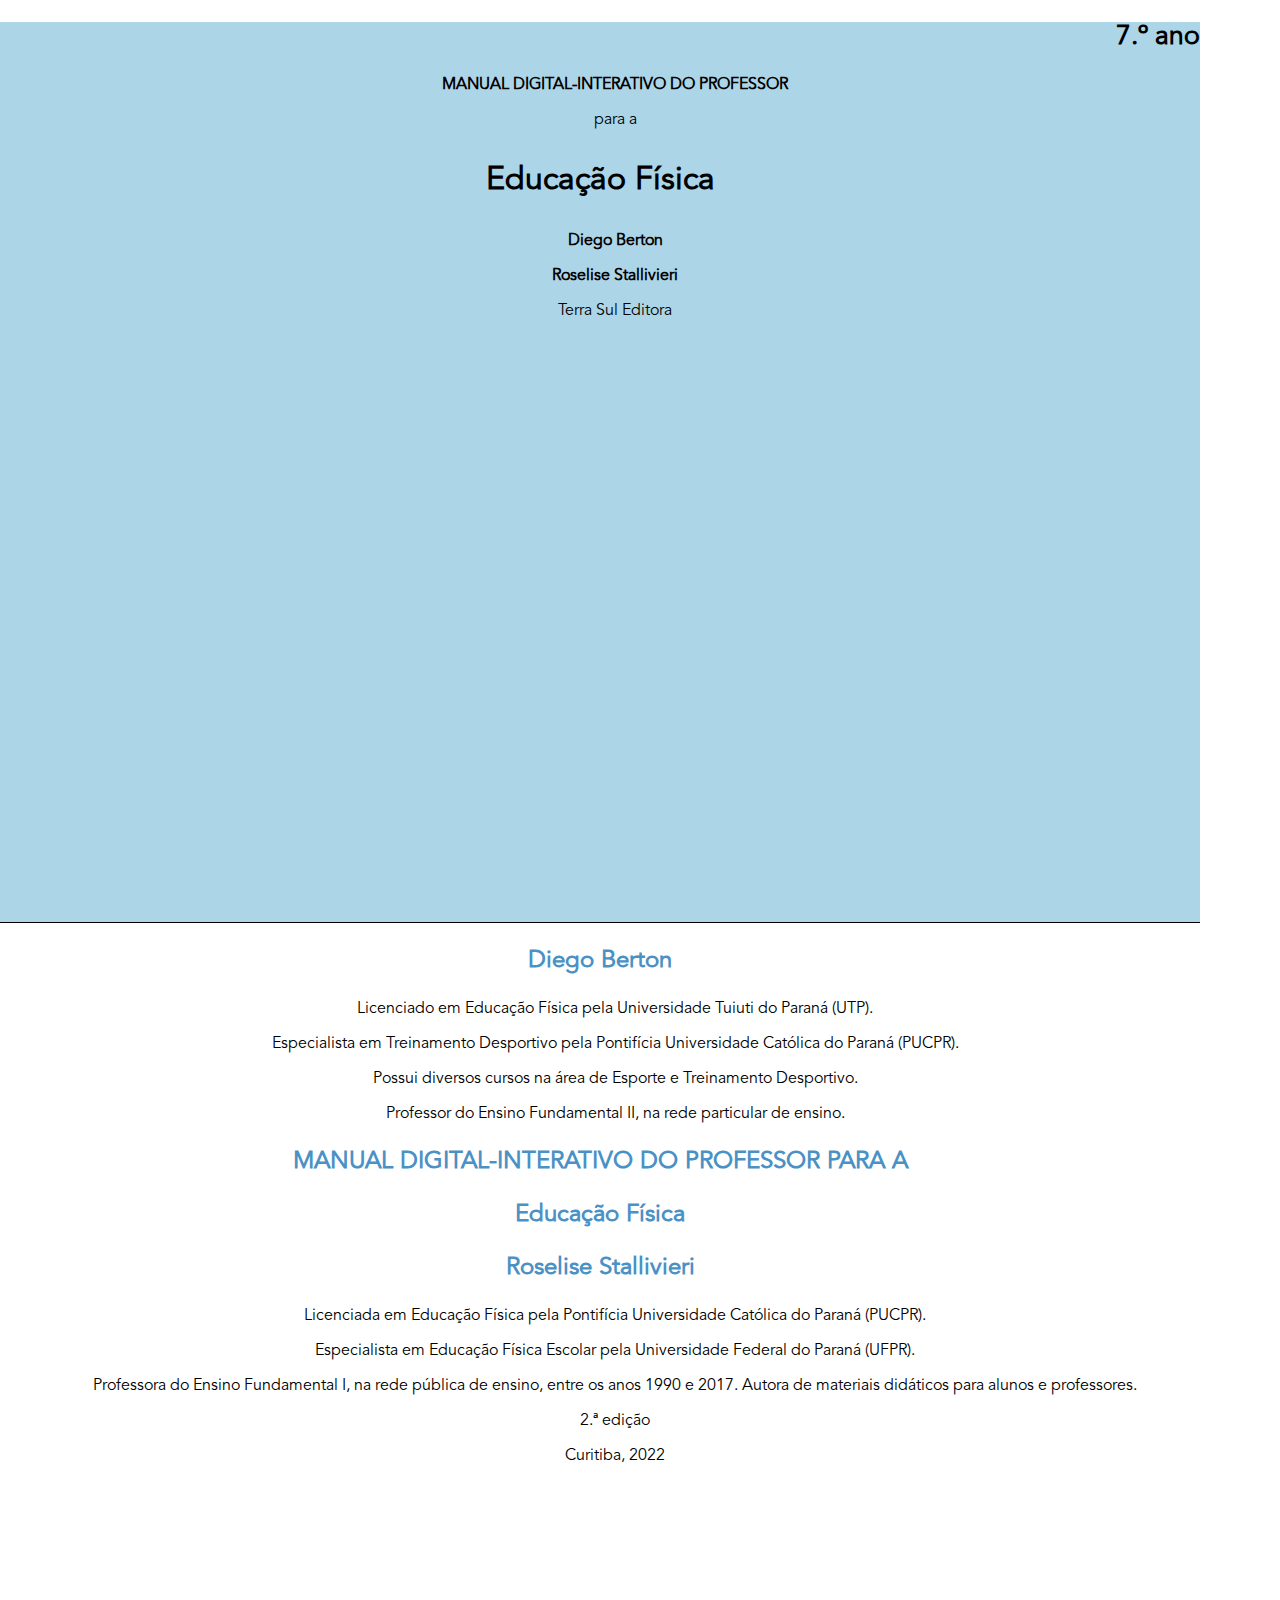
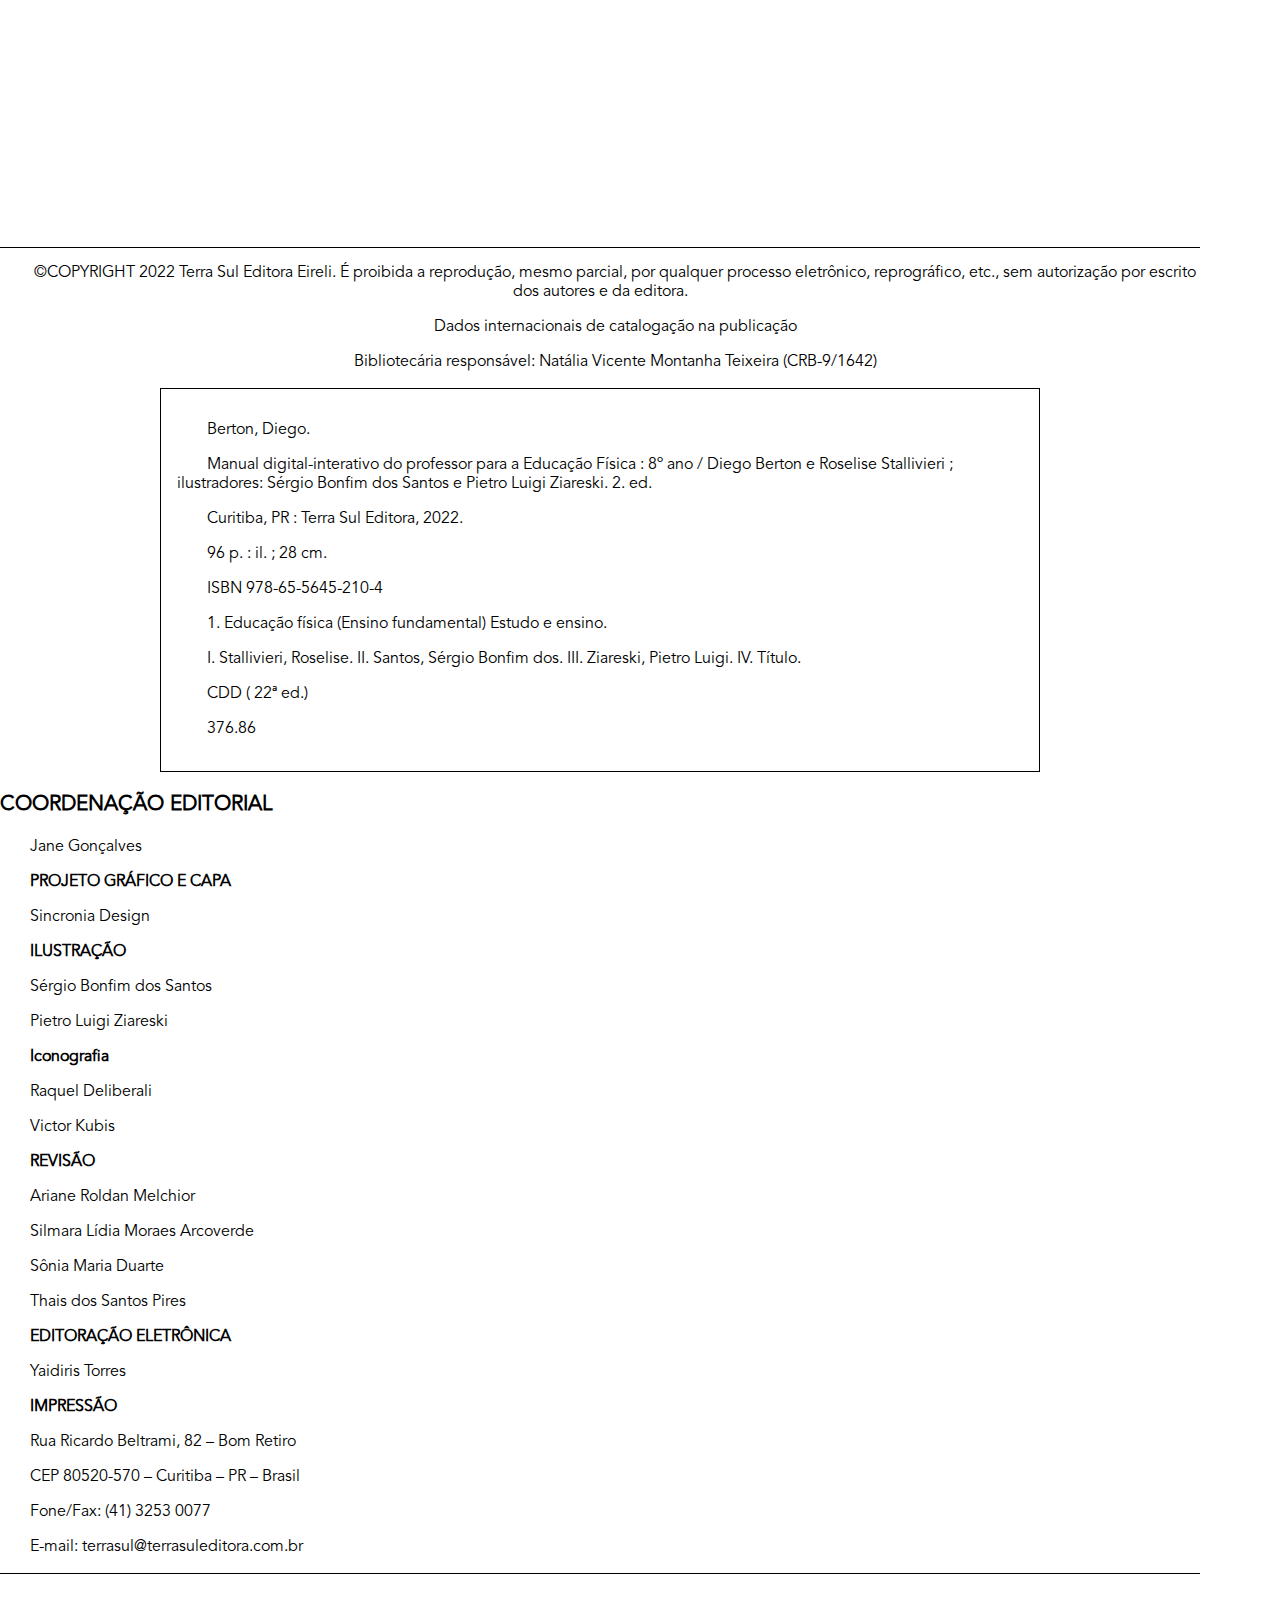
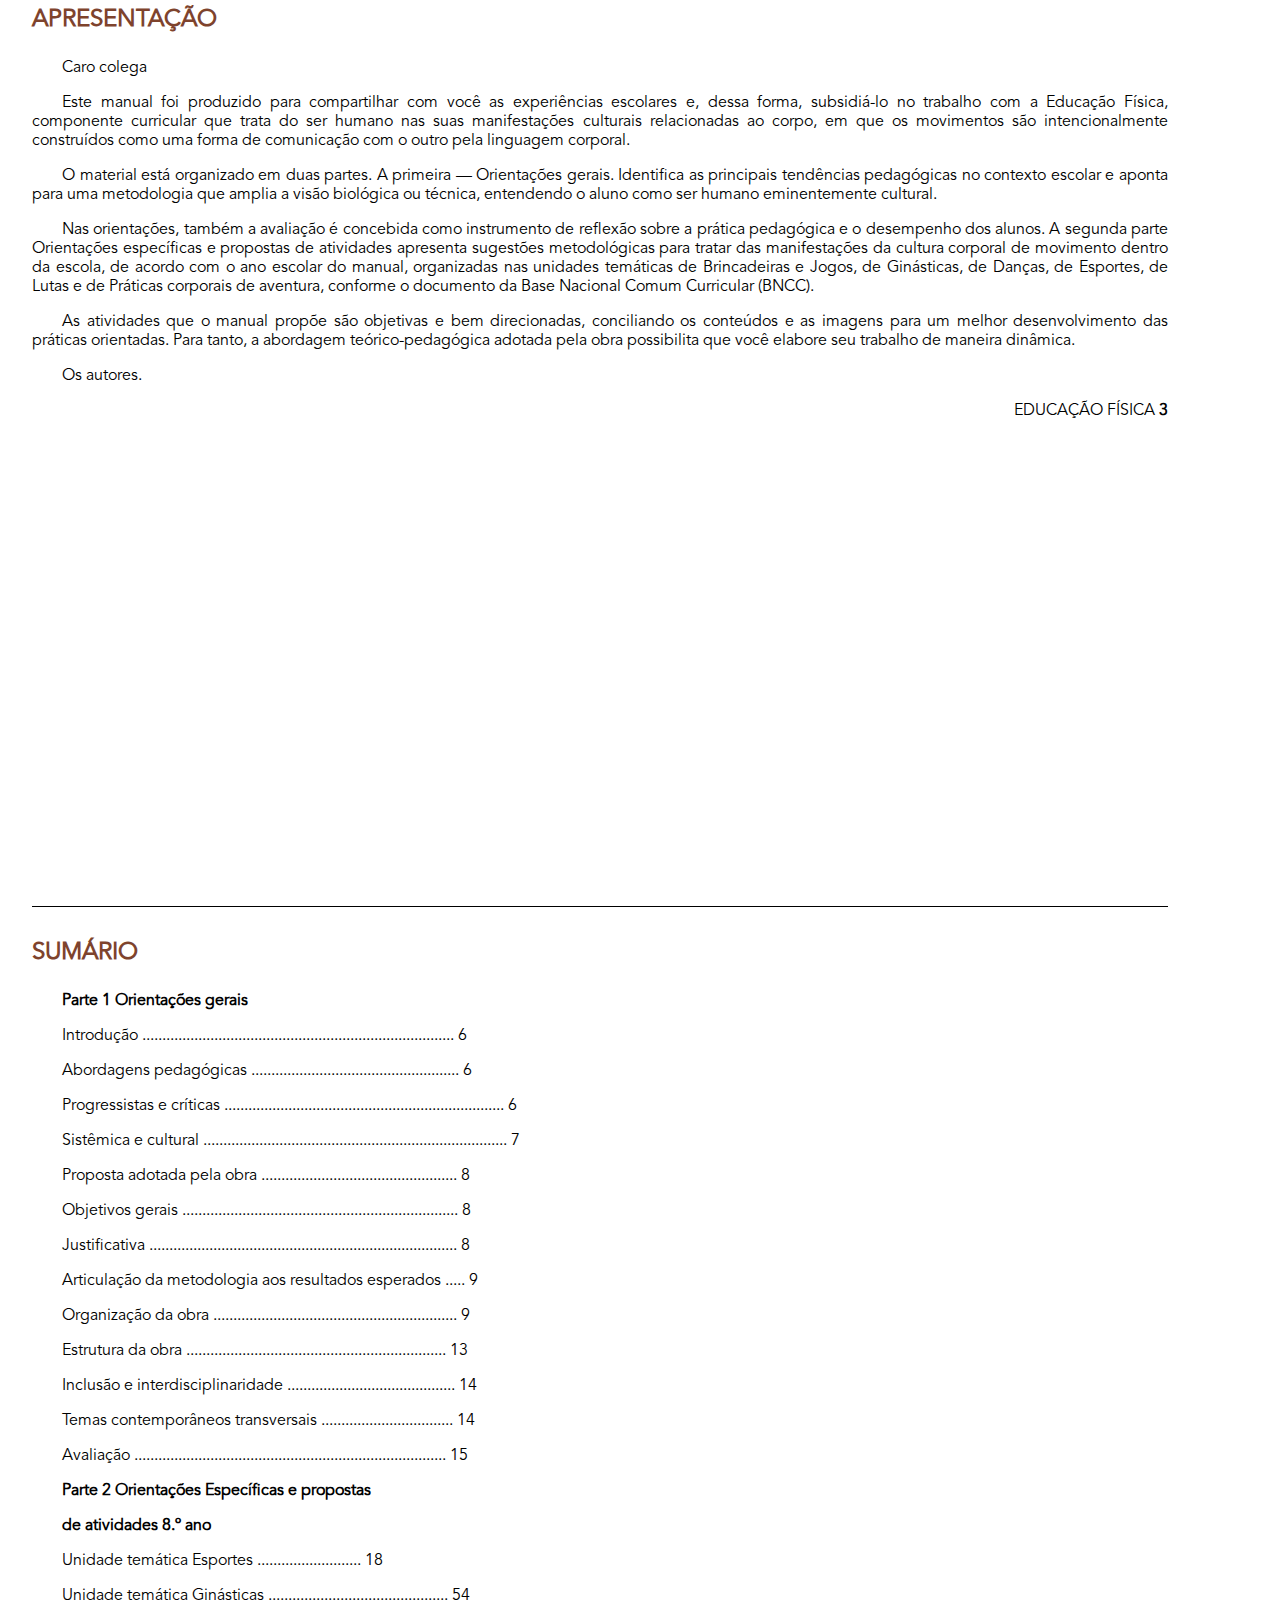
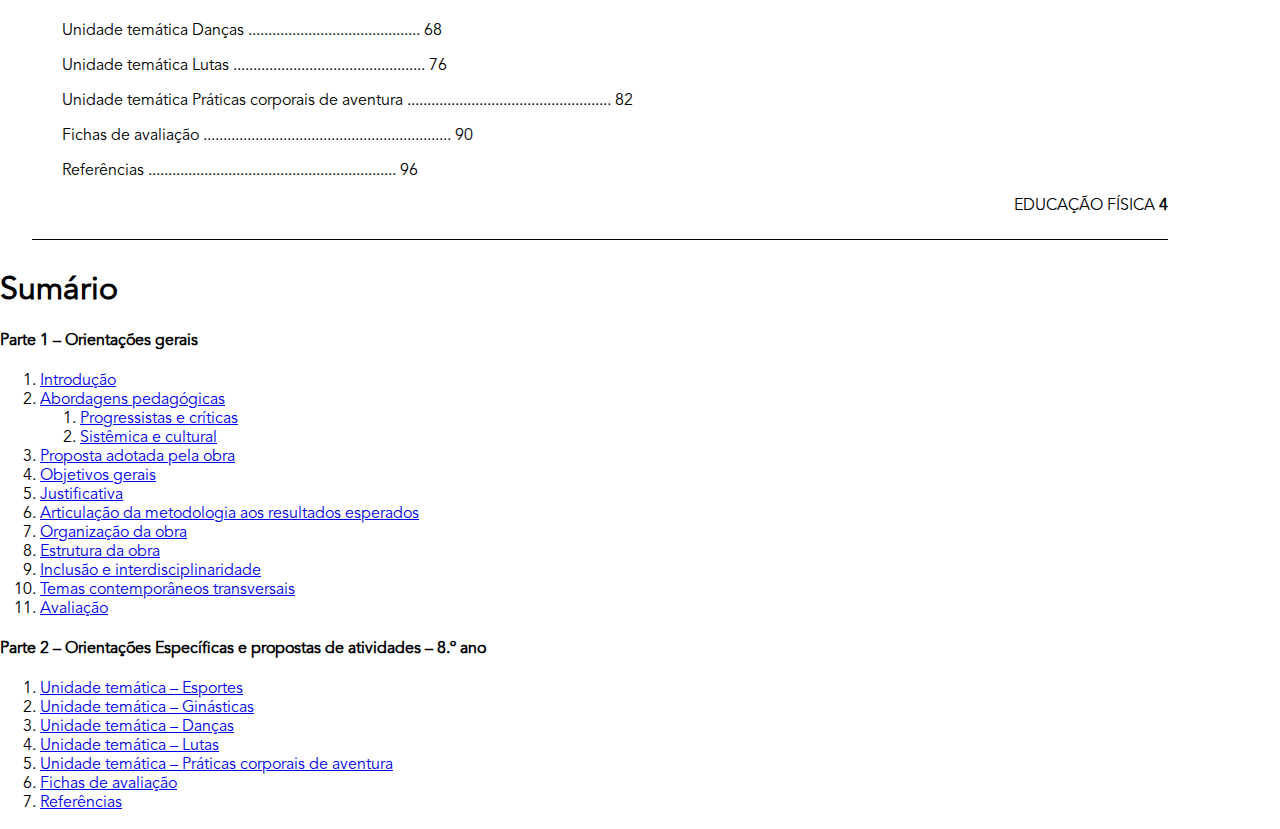
<file: content/index.html>
<!DOCTYPE html>
<html role="document">

<head>
   <meta charset="UTF-8" />
   <title>Manual digital-interativo do professor para a educação física</title>
   <link rel="stylesheet" href="../resources/styles/style.css" type="text/css" />
   <meta name="description" content="Manual digital-interativo do professor para a educação física"/>
   <meta name="author" content="Terra Sul Editora" />
   <meta name="robots" content="noindex, nofollow" />
</head>
<body lang="pt-BR" xml:lang="pt-BR">
   <div itemscope="" itemtype="https://schema.org/Book">
      <meta itemprop="accessibilityFeature" content="largePrint/CSSEnabled"/>
      <meta itemprop="accessibilityFeature" content="highContrast/CSSEnabled"/>
      <meta itemprop="accessibilityFeature" content="resizeText/CSSEnabled"/>
      <meta itemprop="accessibilityFeature" content="displayTransformability"/>
      <meta itemprop="accessibilityFeature" content="longDescription"/>
      <meta itemprop="accessibilityFeature" content="alternativeText"/>
      <meta itemprop="accessibilityControl" content="fullKeyboardControl"/>
      <meta itemprop="name" content="Manual digital-interativo do professor para a educação física" />
      <meta itemprop="description" content="Manual digital-interativo do professor para a educação física"/>
      <meta itemprop="isbn" content="Código ISBN" />
      <meta itemprop="copyrightYear" content="2030" />
      <meta
      itemprop="publisher"
      itemtype="https://schema.org/Organization"
      itemscope=""
      content="Editora"
      />
   </div>
   <main id="calibre_link-0" class="pagina">
      <section class="center page cover-background--blue">
         <h2 title="7.º, **ano**" class="calibre4 right">7.º ano</h2>
         <p class="calibre1">
            <b class="calibre3">MANUAL DIGITAL-INTERATIVO DO PROFESSOR</b>
         </p>
         <p class="calibre1">para a</p>
         <h1 class="calibre1">Educação Física</h1>
         <p class="calibre1"><b class="calibre3">Diego Berton</b></p>
         <p class="calibre1"><b class="calibre3">Roselise Stallivieri</b></p>
         <p class="calibre1">Terra Sul Editora</p>
      </section>
      <section class="center page 1">
         <h2 class="calibre1 title--blue">
            <b class="calibre3">Diego Berton</b>
         </h2>
         <p class="calibre1">
            Licenciado em Educação Física pela Universidade Tuiuti do Paraná
            (UTP).
         </p>
         <p class="calibre1">
            Especialista em Treinamento Desportivo pela Pontifícia Universidade
            Católica do Paraná (PUCPR).
         </p>
         <p class="calibre1">
            Possui diversos cursos na área de Esporte e Treinamento Desportivo.
         </p>
         <p class="calibre1">
            Professor do Ensino Fundamental II, na rede particular de ensino.
         </p>
         <h2 class="calibre1 title--blue">
            <b class="calibre3">MANUAL DIGITAL-INTERATIVO DO PROFESSOR PARA A</b>
         </h2>
         <h2 class="calibre1 title--blue">Educação Física</h2>
         <h2 class="calibre1 title--blue">
            <b class="calibre3">Roselise Stallivieri</b>
         </h2>
         <p class="calibre1">
            Licenciada em Educação Física pela Pontifícia Universidade Católica do
            Paraná (PUCPR).
         </p>
         <p class="calibre1">
            Especialista em Educação Física Escolar pela Universidade Federal do
            Paraná (UFPR).
         </p>
         <p class="calibre1">
            Professora do Ensino Fundamental I, na rede pública de ensino, entre
            os anos 1990 e 2017. Autora de materiais didáticos para alunos e
            professores.
         </p>
         <p class="calibre1">2.ª edição</p>
         <p class="calibre1">Curitiba, 2022</p>
      </section>
      <section class="page 2">
         <div class="center">
            <p class="calibre1">
               <a id="calibre_link-4"></a>©COPYRIGHT  2022  Terra Sul
               Editora Eireli. É proibida a reprodução, mesmo parcial, por qualquer
               processo eletrônico, reprográfico, etc., sem autorização por escrito
               dos autores e da editora.
            </p>
            <p class="calibre1">
               Dados internacionais de catalogação na publicação
            </p>
            <p class="calibre1">
               Bibliotecária responsável: Natália Vicente Montanha Teixeira
               (CRB-9/1642)
            </p>
         </div>
         <div class="box">
            <p>Berton, Diego.</p>
            <p class="calibre1">
               Manual digital-interativo do professor para a Educação Física : 8º
               ano / Diego Berton e Roselise Stallivieri ; ilustradores: Sérgio
               Bonfim dos Santos e Pietro Luigi Ziareski.  2. ed. 
            </p>
            <p class="calibre1">Curitiba, PR : Terra Sul Editora, 2022.</p>
            <p class="calibre1">96 p. : il. ; 28 cm.</p>
            <p class="calibre1">ISBN 978-65-5645-210-4</p>
            <p class="calibre1">
               1. Educação física (Ensino fundamental)  Estudo e ensino.
            </p>
            <p class="calibre1">
               I. Stallivieri, Roselise. II. Santos, Sérgio Bonfim dos. III.
               Ziareski, Pietro Luigi. IV. Título.
            </p>
            <p class="calibre1">CDD ( 22ª ed.)</p>
            <p>376.86</p>
         </div>
         <h3 class="titulocaixa">
            <b class="calibre5">COORDENAÇÃO EDITORIAL</b>
         </h3>
         <p class="calibre1">Jane Gonçalves</p>
         <p class="calibre1"><b class="calibre3">PROJETO GRÁFICO E CAPA</b></p>
         <p class="calibre1">Sincronia Design</p>
         <p class="calibre1"><b class="calibre3">ILUSTRAÇÃO</b></p>
         <p class="calibre1">Sérgio Bonfim dos Santos</p>
         <p class="calibre1">Pietro Luigi Ziareski</p>
         <p class="calibre1"><b class="calibre3">Iconografia</b></p>
         <p class="calibre1">Raquel Deliberali</p>
         <p class="calibre1">Victor Kubis</p>
         <p class="calibre1"><b class="calibre3">REVISÃO</b></p>
         <p class="calibre1">Ariane Roldan Melchior</p>
         <p class="calibre1">Silmara Lídia Moraes Arcoverde</p>
         <p class="calibre1">Sônia Maria Duarte</p>
         <p class="calibre1">Thais dos Santos Pires</p>
         <p class="calibre1"><b class="calibre3">EDITORAÇÃO ELETRÔNICA</b></p>
         <p class="calibre1">Yaidiris Torres</p>
         <p class="calibre1"><b class="calibre3">IMPRESSÃO</b></p>
         <p class="calibre1">Rua Ricardo Beltrami, 82 – Bom Retiro</p>
         <p class="calibre1">CEP 80520-570 – Curitiba – PR – Brasil</p>
         <p class="calibre1">Fone/Fax: (41) 3253 0077</p>
         <p class="calibre1">E-mail: terrasul@terrasuleditora.com.br</p>
      </section>
      <section class="page 3 justify">
         <h2 class="calibre1 title--brown">
            <b class="calibre3">APRESENTAÇÃO</b>
         </h2>
         <p class="calibre1">Caro colega</p>
         <p class="calibre1">
            Este manual foi produzido para compartilhar com você as experiências
            escolares e, dessa forma, subsidiá-lo no trabalho com a Educação
            Física, componente curricular que trata do ser humano nas suas
            manifestações culturais relacionadas ao corpo, em que os movimentos
            são intencionalmente construídos como uma forma de comunicação com o
            outro pela linguagem corporal.
         </p>
         <p class="calibre1">
            O material está organizado em duas partes. A primeira — Orientações
            gerais. Identifica as principais tendências pedagógicas no contexto
            escolar e aponta para uma metodologia que amplia a visão biológica ou
            técnica, entendendo o aluno como ser humano eminentemente cultural.
         </p>
         <p class="calibre1">
            Nas orientações, também a avaliação é concebida como instrumento de
            reflexão sobre a prática pedagógica e o desempenho dos alunos. A
            segunda parte  Orientações específicas e propostas de
            atividades  apresenta sugestões metodológicas para tratar das
            manifestações da cultura corporal de movimento dentro da escola, de
            acordo com o ano escolar do manual, organizadas nas unidades temáticas
            de Brincadeiras e Jogos, de Ginásticas, de Danças, de Esportes, de
            Lutas e de Práticas corporais de aventura, conforme o documento da
            Base Nacional Comum Curricular (BNCC).
         </p>
         <p class="calibre1">
            As atividades que o manual propõe são objetivas e bem direcionadas,
            conciliando os conteúdos e as imagens para um melhor desenvolvimento
            das práticas orientadas. Para tanto, a abordagem teórico-pedagógica
            adotada pela obra possibilita que você elabore seu trabalho de maneira
            dinâmica.
         </p>
         <p class="calibre1">Os autores.</p>
         <p class="right">EDUCAÇÃO FÍSICA <b class="calibre3">3</b></p>
      </section>
      <section class="page 4 justify">
         <h2 class="calibre1 title--brown"><b class="calibre3">SUMÁRIO</b></h2>
         <p class="calibre1">
            <b class="calibre3">Parte 1  Orientações gerais</b>
         </p>
         <p class="calibre1">
            Introdução
            ..............................................................................
            6
         </p>
         <p class="calibre1">
            Abordagens pedagógicas
            .................................................... 6
         </p>
         <p class="calibre1">
            Progressistas e críticas
            ......................................................................
            6
         </p>
         <p class="calibre1">
            Sistêmica e cultural
            ............................................................................
            7
         </p>
         <p class="calibre1">
            Proposta adotada pela obra
            ................................................. 8
         </p>
         <p class="calibre1">
            Objetivos gerais
            .....................................................................
            8
         </p>
         <p class="calibre1">
            Justificativa
            .............................................................................
            8
         </p>
         <p class="calibre1">
            Articulação da metodologia aos resultados esperados ..... 9
         </p>
         <p class="calibre1">
            Organização da obra
            ............................................................. 9
         </p>
         <p class="calibre1">
            Estrutura da obra
            ................................................................. 13
         </p>
         <p class="calibre1">
            Inclusão e interdisciplinaridade
            .......................................... 14
         </p>
         <p class="calibre1">
            Temas contemporâneos transversais ................................. 14
         </p>
         <p class="calibre1">
            Avaliação
            ..............................................................................
            15
         </p>
         <p class="calibre1">
            <b class="calibre3"
            >Parte 2  Orientações Específicas e propostas
         </b>
      </p>
      <p class="calibre1">
         <b class="calibre3">de atividades  8.º ano</b>
      </p>
      <p class="calibre1">
         Unidade temática  Esportes
         .......................... 18
      </p>
      <p class="calibre1">
         Unidade temática  Ginásticas
         ............................................. 54
      </p>
      <p class="calibre1">
         Unidade temática  Danças
         ........................................... 68
      </p>
      <p class="calibre1">
         Unidade temática  Lutas
         ................................................ 76
      </p>
      <p class="calibre1">
         Unidade temática  Práticas corporais de aventura
         ................................................... 82
      </p> 
      <p class="calibre1">
         Fichas de avaliação
         .............................................................. 90
      </p>
      <p class="calibre1">
         Referências
         .............................................................. 96
      </p>
      <p class="calibre1 right">EDUCAÇÃO FÍSICA <b class="calibre3">4</b></p>
   </section> 

</main>
</body>
<nav role="doc-toc" id="toc">
   <h1>Sumário</h1>

   <h4>Parte 1 – Orientações gerais</h4>
   <ol>
      <li><a href="content/part1.html">Introdução</a></li>
      <li>
         <a href="content/part1.html#section2">Abordagens pedagógicas</a>
         <ol>
            <li><a href="content/part1.html#section3">Progressistas e críticas</a></li>
            <li><a href="content/part1.html#section4">Sistêmica e cultural</a></li>
         </ol>
      </li>
      <li><a href="content/part1.html#section5">Proposta adotada pela obra</a></li>
      <li><a href="content/part1.html#section6">Objetivos gerais</a></li>
      <li><a href="content/part1.html#section7">Justificativa</a></li>
      <li><a href="content/part1.html#section8">Articulação da metodologia aos resultados esperados</a></li>
      <li><a href="content/part1.html#section9">Organização da obra</a></li>
      <li><a href="content/part1.html#section10">Estrutura da obra</a></li>
      <li><a href="content/part1.html#section11">Inclusão e interdisciplinaridade</a></li>
      <li><a href="content/part1.html#section12">Temas contemporâneos transversais</a></li>
      <li><a href="content/part1.html#section13">Avaliação</a></li>
   </ol>

   <h4>Parte 2 – Orientações Específicas e propostas de atividades – 8.º ano</h4>
   <ol> 
      <li><a href="content/part2.html#section12">Unidade temática – Esportes</a></li>
      <li><a href="content/part2.html#section13">Unidade temática – Ginásticas</a></li>
      <li><a href="content/part2.html#section14">Unidade temática – Danças</a></li>
      <li><a href="content/part2.html#section15">Unidade temática – Lutas</a></li>
      <li><a href="content/part2.html#section16">Unidade temática – Práticas corporais de aventura </a></li>
      <li><a href="content/part2.html#section17">Fichas de avaliação</a></li>
      <li><a href="content/part2.html#section18">Referências</a></li> 
   </ol>
</nav>
</html>
</file>
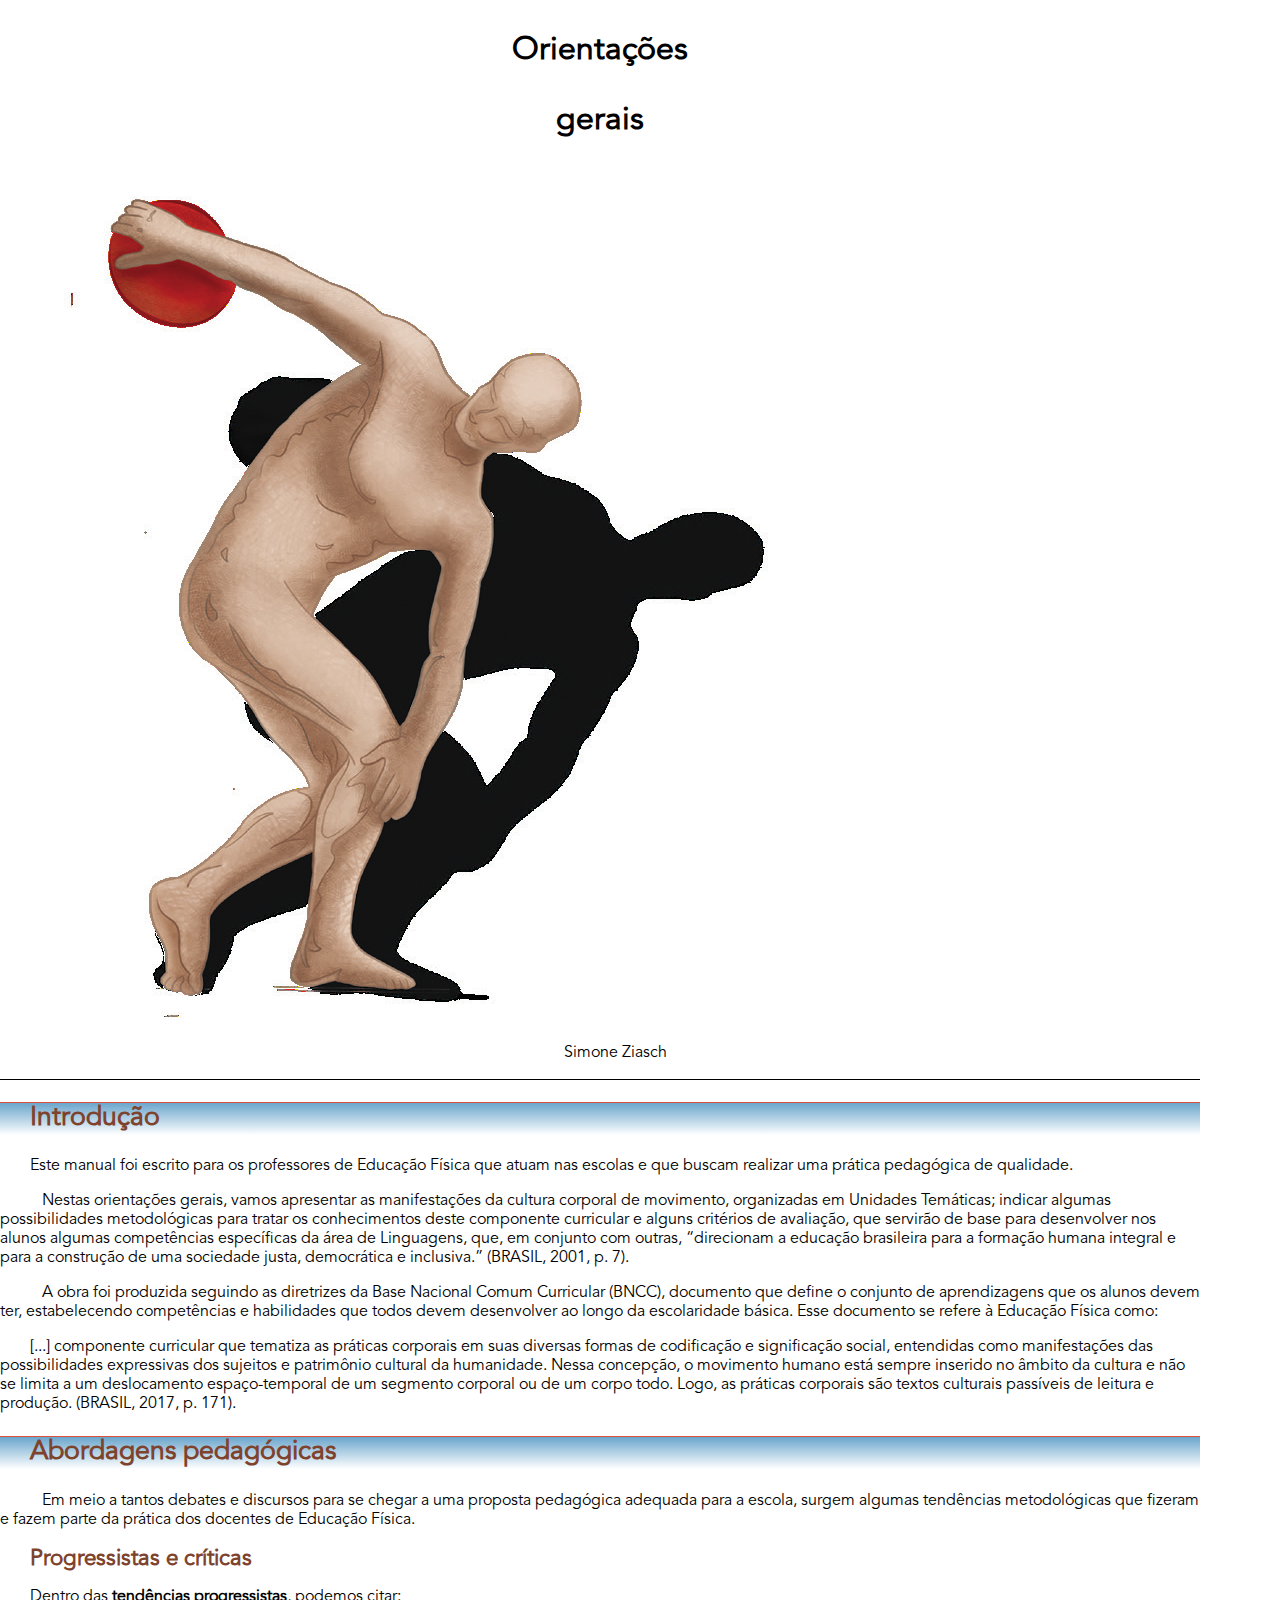
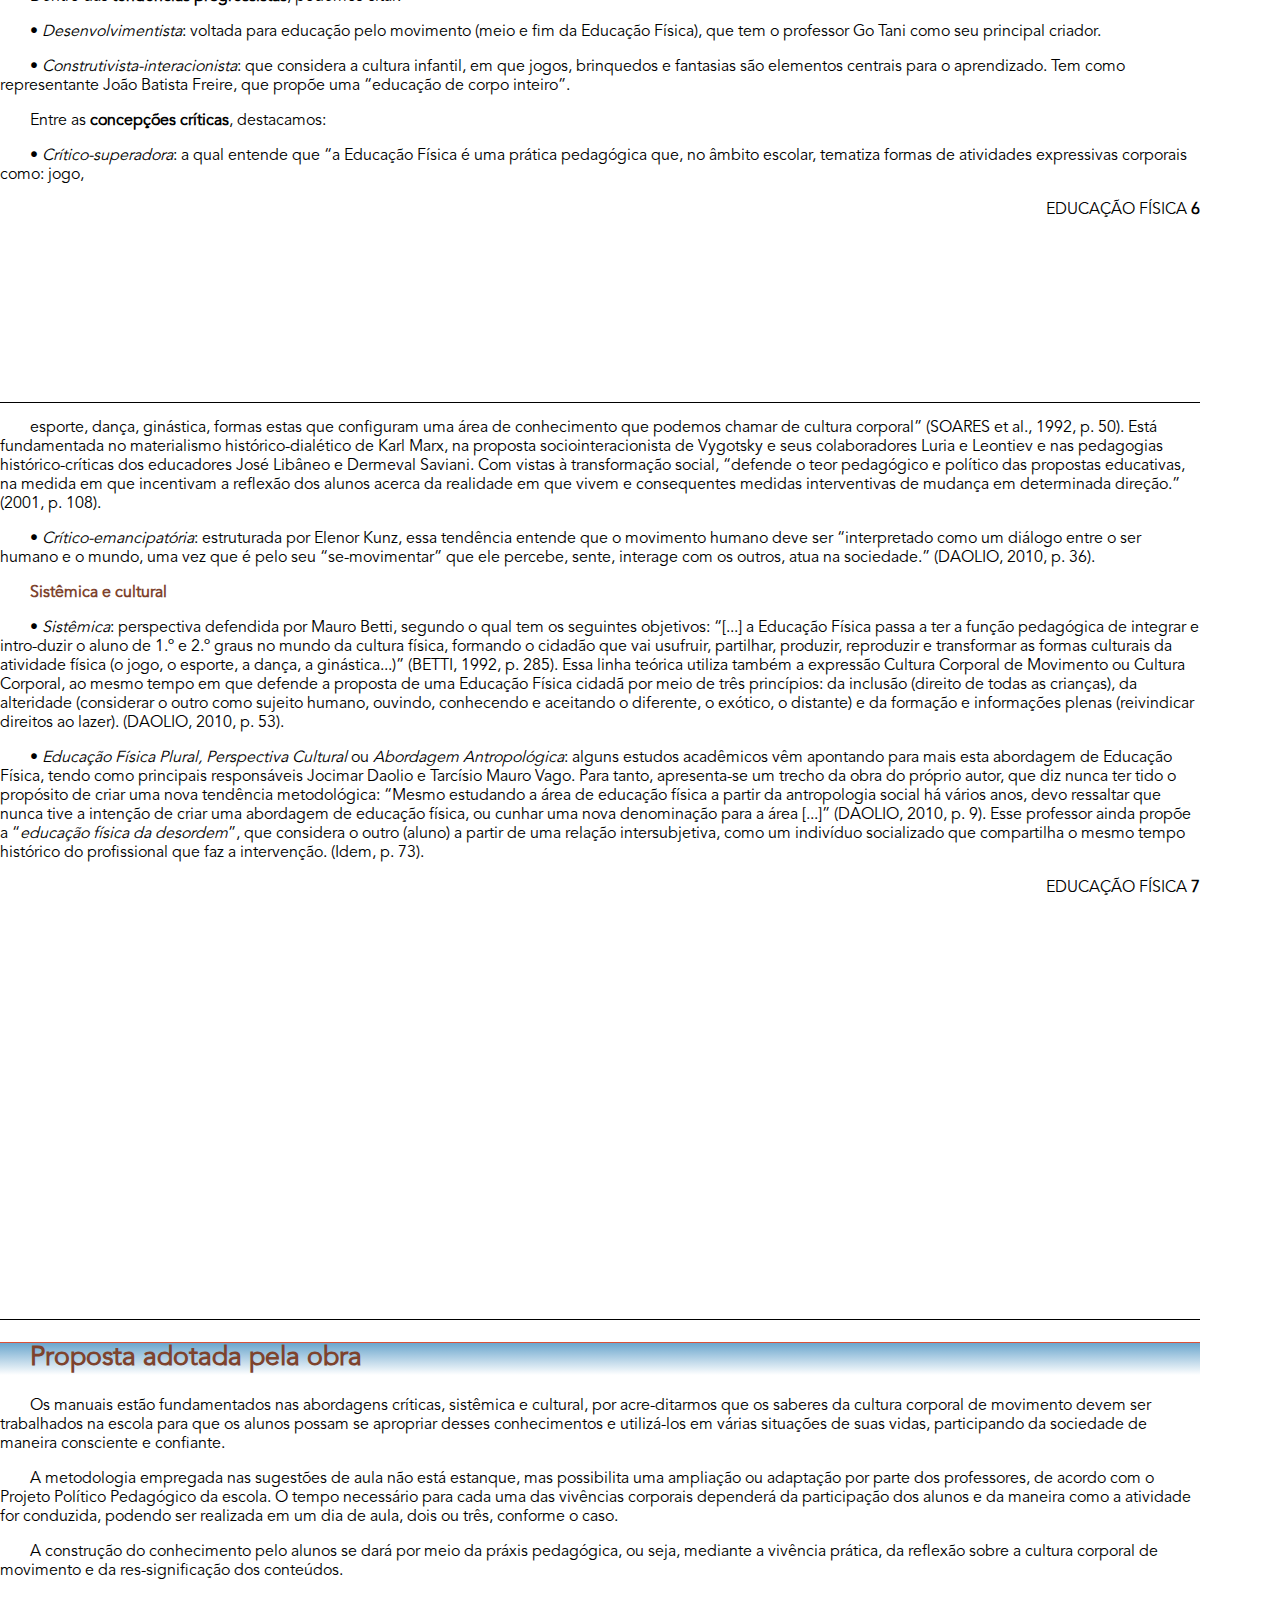
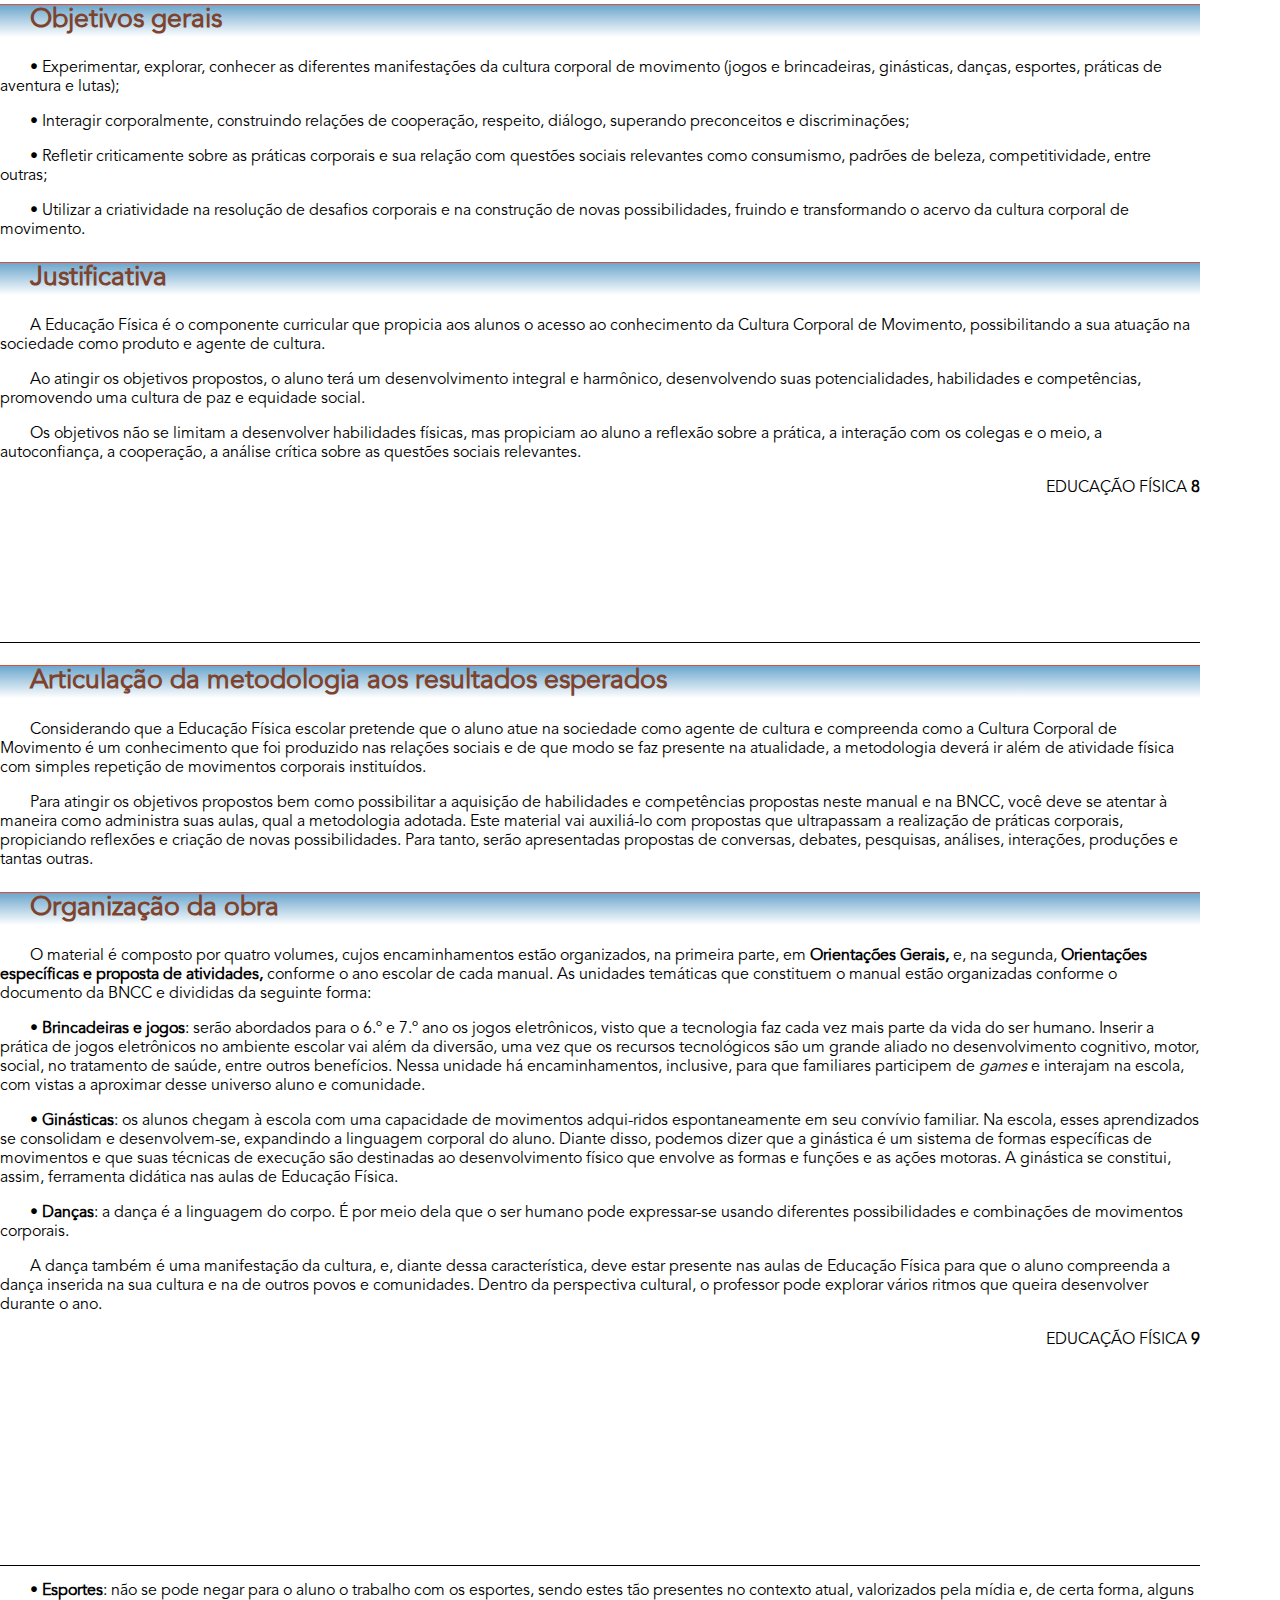
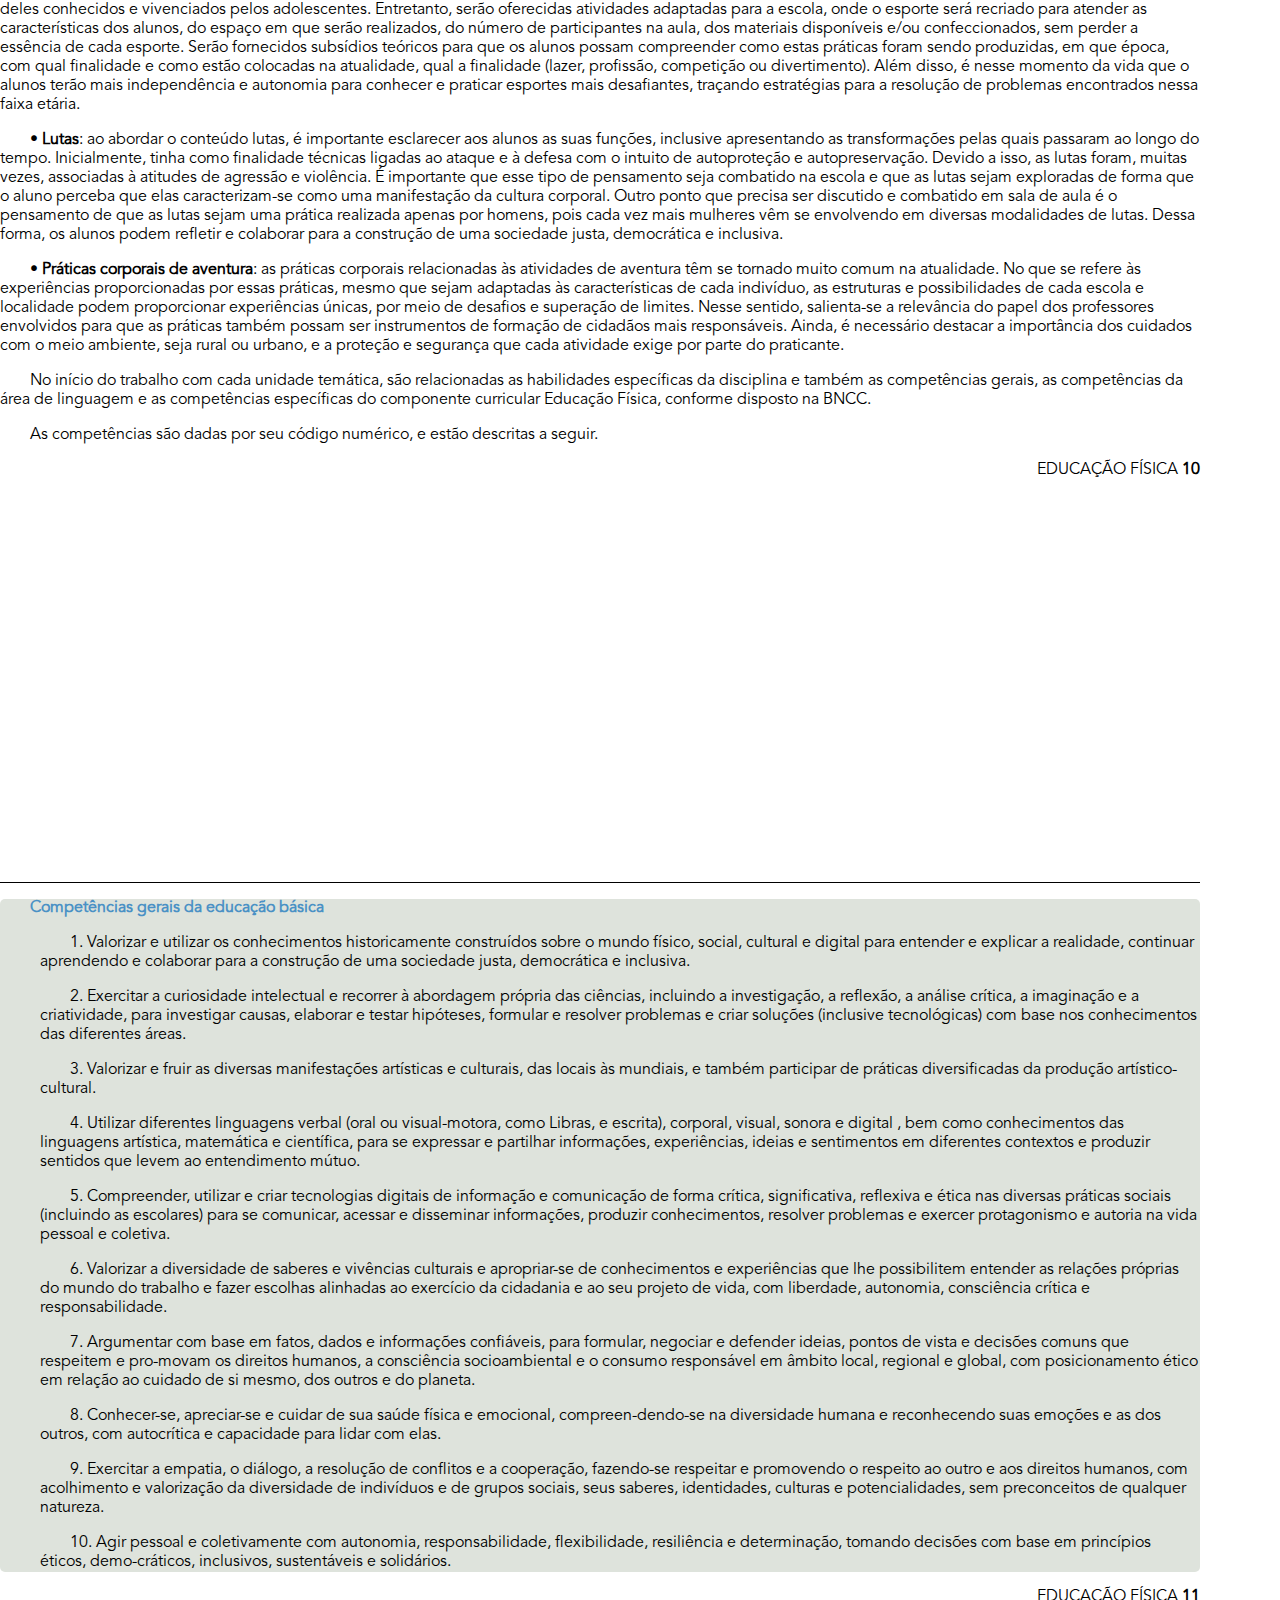
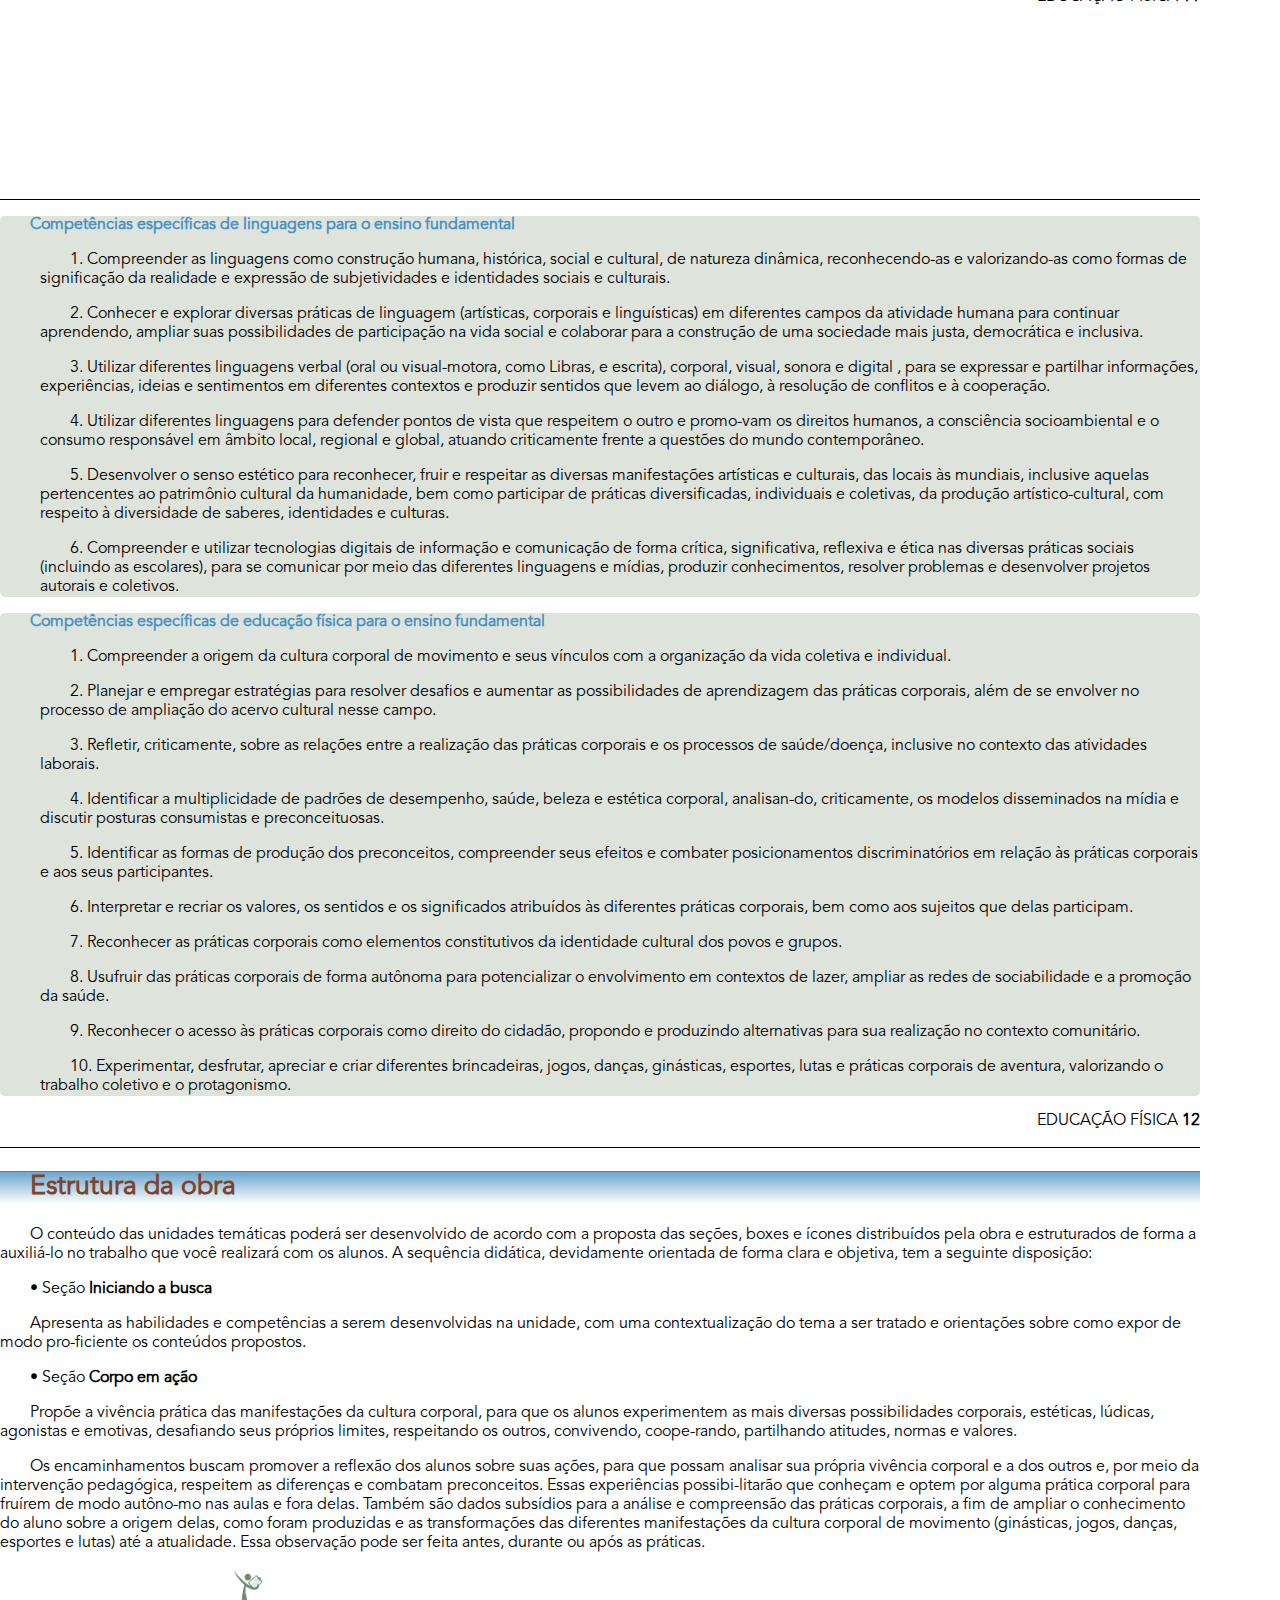
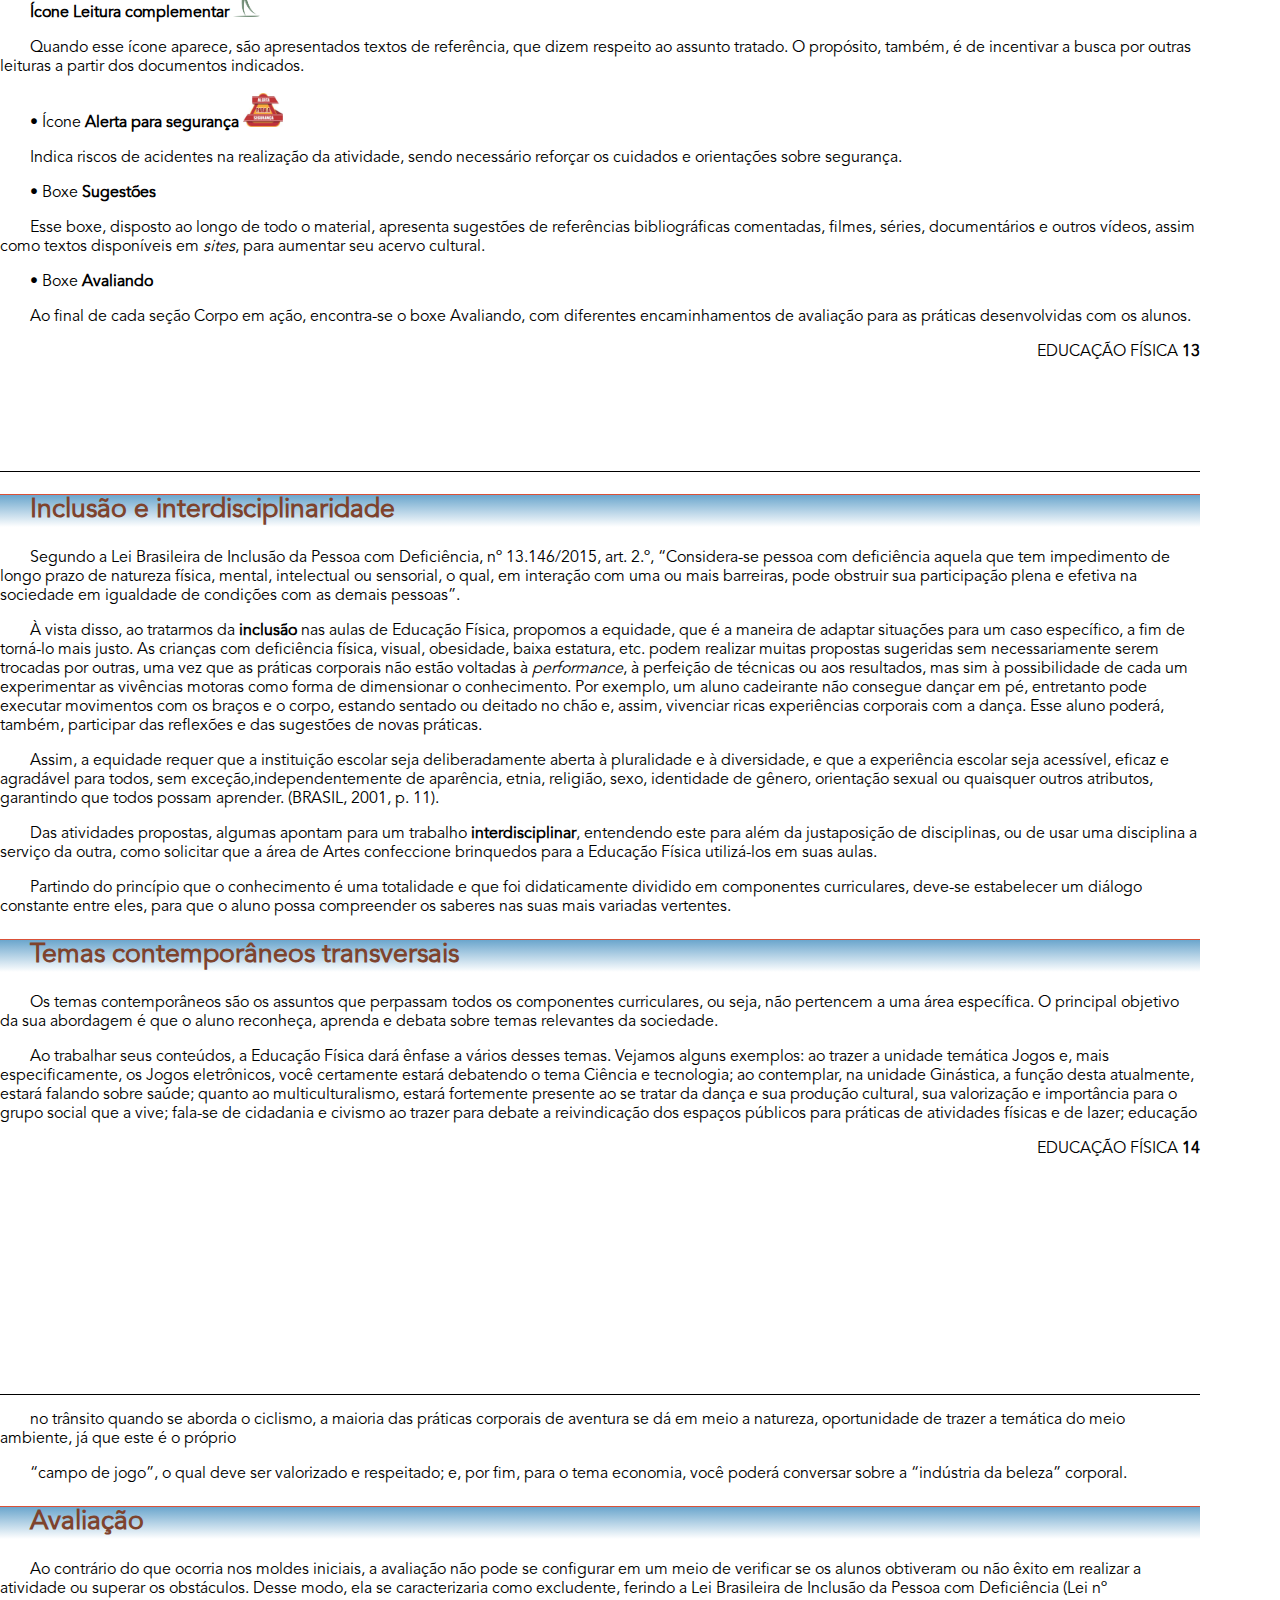
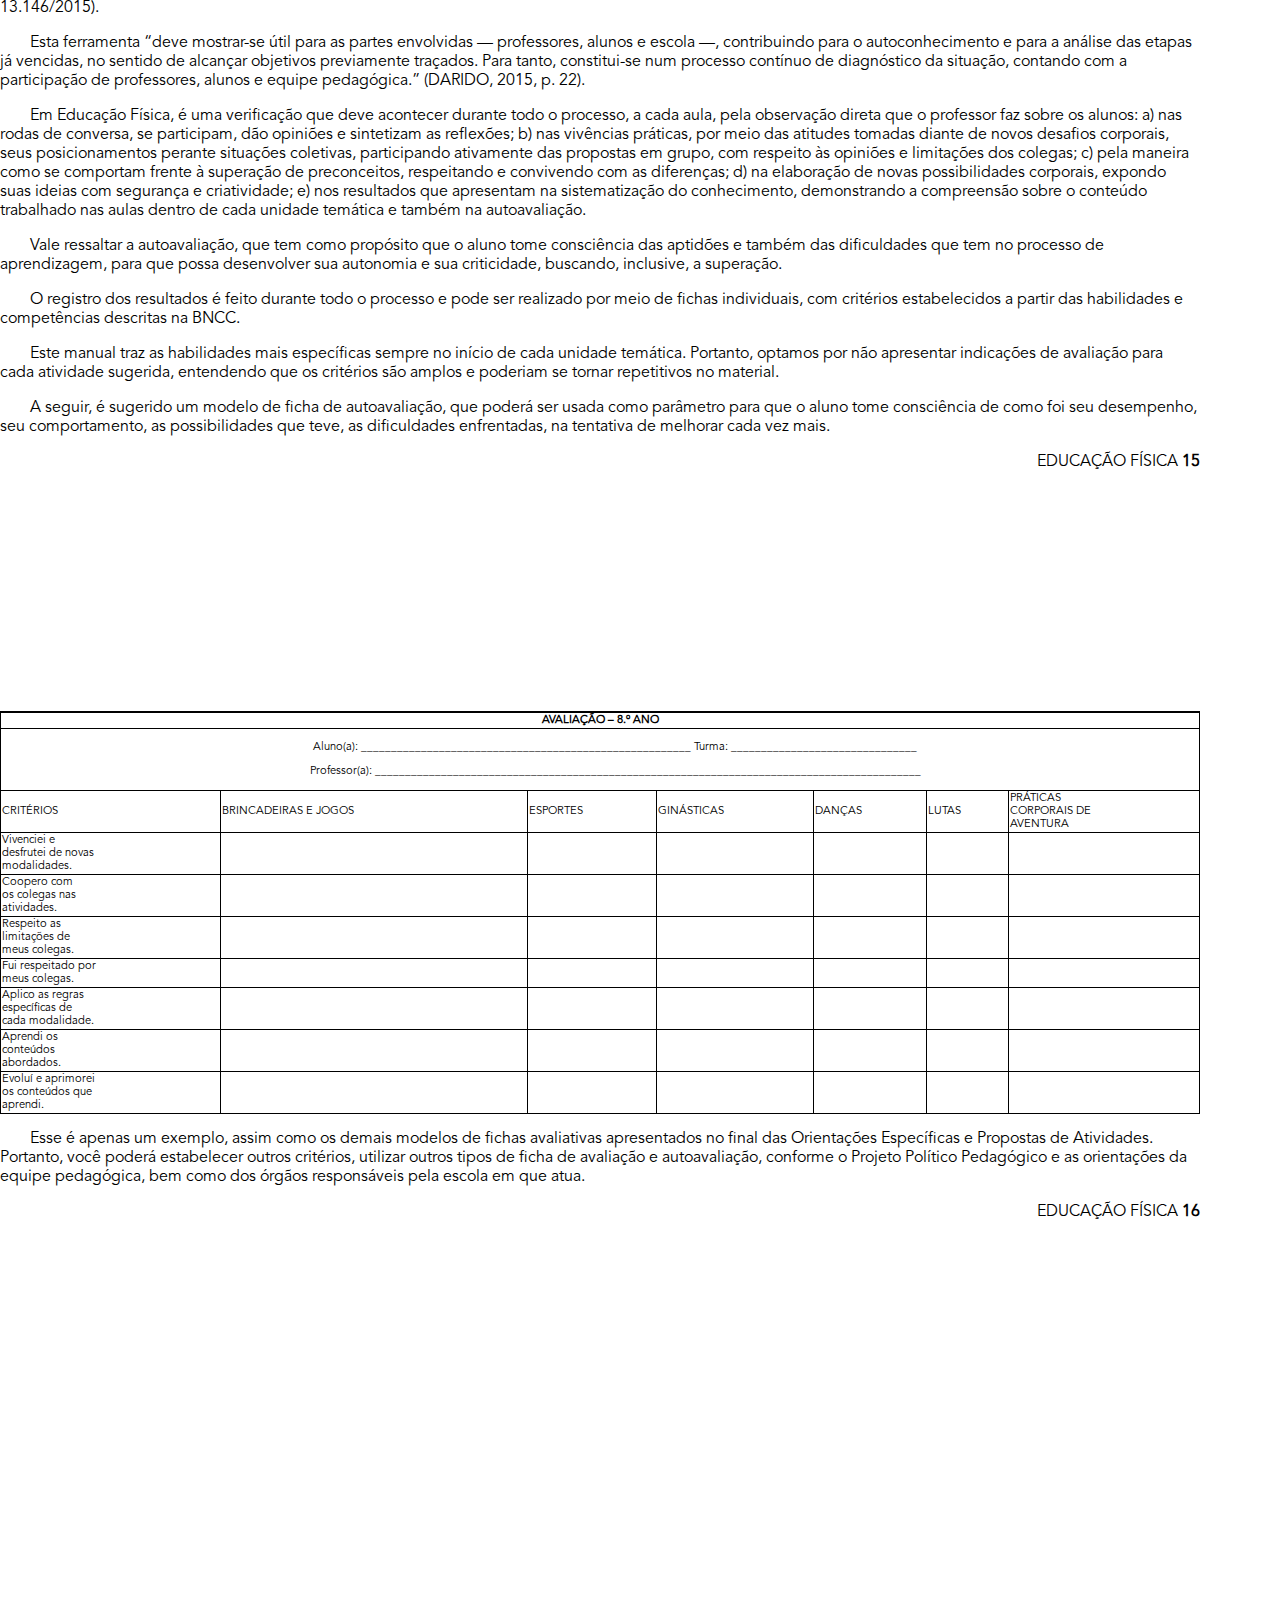
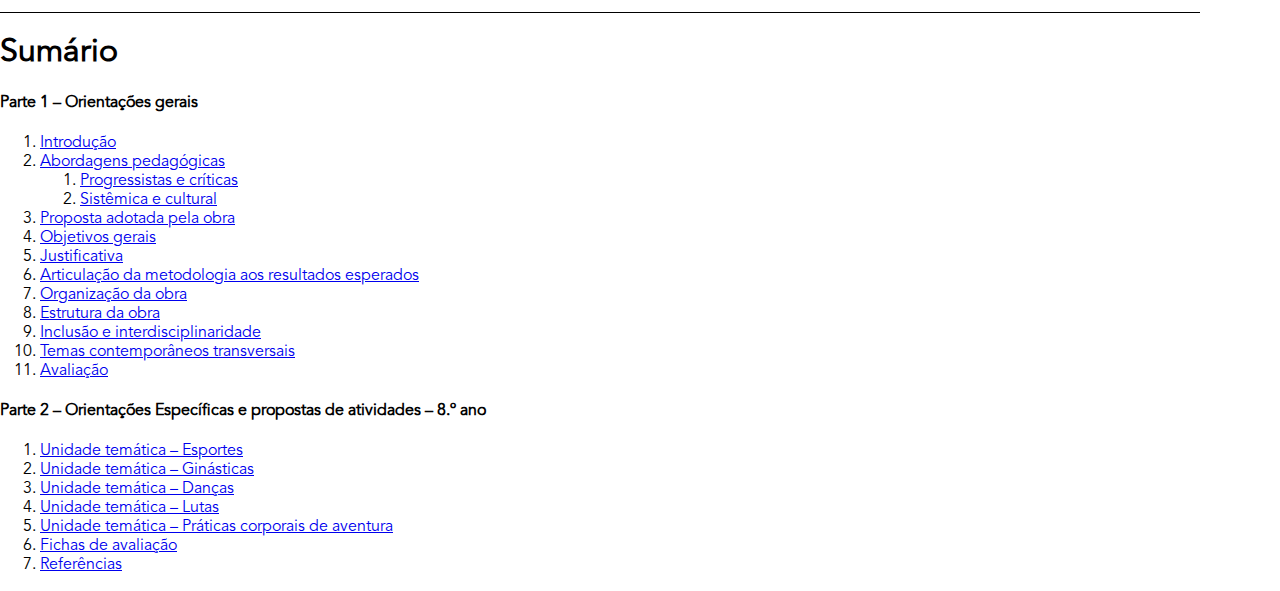
<file: content/part1.html>
<!DOCTYPE html>
<html role="document">

<head>
   <meta charset="UTF-8" />
   <title>Manual digital-interativo do professor para a educação física</title>
   <link rel="stylesheet" href="../resources/styles/style.css" type="text/css" />
   <meta name="description" content="Manual digital-interativo do professor para a educação física"/>
   <meta name="author" content="Terra Sul Editora" />
   <meta name="robots" content="noindex, nofollow" />
</head>
<body lang="pt-BR" xml:lang="pt-BR">
   <div itemscope="" itemtype="https://schema.org/Book">
      <meta itemprop="accessibilityFeature" content="largePrint/CSSEnabled"/>
      <meta itemprop="accessibilityFeature" content="highContrast/CSSEnabled"/>
      <meta itemprop="accessibilityFeature" content="resizeText/CSSEnabled"/>
      <meta itemprop="accessibilityFeature" content="displayTransformability"/>
      <meta itemprop="accessibilityFeature" content="longDescription"/>
      <meta itemprop="accessibilityFeature" content="alternativeText"/>
      <meta itemprop="accessibilityControl" content="fullKeyboardControl"/>
      <meta itemprop="name" content="Manual digital-interativo do professor para a educação física" />
      <meta itemprop="description" content="Manual digital-interativo do professor para a educação física"/>
      <meta itemprop="isbn" content="Código ISBN" />
      <meta itemprop="copyrightYear" content="2030" />
      <meta
      itemprop="publisher"
      itemtype="https://schema.org/Organization"
      itemscope=""
      content="Editora"
      />
   </div>
   <main id="calibre_link-1" class="pagina">
      
      

      <section class="page 5 center">
         <h1 class="calibre1"><b class="calibre3">Orientações</b></h1>
         <h1 class="calibre1"><b class="calibre3">gerais</b></h1>
         <p class="calibre1">
            <img src="../resources/images/4/000153.png" alt="Estátua antiga segurando uma bola" class="calibre2" />
         </p>
         <p class="calibre1">Simone Ziasch</p>
      </section>
      <section class="page 6">
         <p class="calibre4 title--brown--gradient">
            <b class="calibre3">Introdução</b>
         </p>
         <p class="calibre1">
            <span class="space"></span>Este manual foi escrito para os professores de Educação Física que
            atuam nas escolas e que buscam realizar uma prática pedagógica de
            qualidade.
         </p>
         <p class="calibre1">
            &#160;&#160;&#160;Nestas orientações gerais, vamos apresentar as manifestações da
            cultura corporal de movimento, organizadas em Unidades Temáticas;
            indicar algumas possibilidades metodológicas para tratar os
            conhecimentos deste componente curricular e alguns critérios de
            avaliação, que servirão de base para desenvolver nos alunos algumas
            competências específicas da área de Linguagens, que, em conjunto com
            outras, “direcionam a educação brasileira para a formação humana
            integral e para a construção de uma sociedade justa, democrática e
            inclusiva.” (BRASIL, 2001, p. 7).
         </p>
         <p class="calibre1">
            &#160;&#160;&#160;A obra foi produzida seguindo as diretrizes da<b class="calibre3"> </b
            >Base Nacional Comum Curricular (BNCC), documento que define o
            conjunto de aprendizagens que os alunos devem ter, estabelecendo
            competências e habilidades que todos devem desenvolver ao longo da
            escolaridade básica. Esse documento se refere à Educação Física como:</p>
         <p class="calibre1">
            [...] componente curricular que tematiza as práticas corporais em suas
            diversas formas de codificação e significação social, entendidas como
            manifestações das possibilidades expressivas dos sujeitos e patrimônio
            cultural da humanidade. Nessa concepção, o movimento humano está
            sempre inserido no âmbito da cultura e não se limita a um deslocamento
            espaço-temporal de um segmento corporal ou de um corpo todo. Logo, as
            práticas corporais são textos culturais passíveis de leitura e
            produção. (BRASIL, 2017, p. 171).
         </p>
         <p class="calibre4 title--brown--gradient" id="section2">
            <b class="calibre3">Abordagens pedagógicas</b>
         </p>
         <p class="calibre1">
            &#160;&#160;&#160;Em meio a tantos debates e discursos para se chegar a uma proposta
            pedagógica adequada para a escola, surgem algumas tendências
            metodológicas que fizeram e fazem parte da prática dos docentes de
            Educação Física.
         </p>
         <p class="calibre1 title--brown" id="section3">
            <b class="calibre3 h2">Progressistas e críticas</b>
         </p>
         <p class="calibre1">
            Dentro das <b class="calibre3">tendências</b>
            <b class="calibre3">progressistas</b>, podemos citar:
         </p>
         <p class="calibre1"><b class="calibre3"> </b></p>
         <p class="calibre1">
            • <i class="italico">Desenvolvimentista</i>: voltada para educação
            pelo movimento (meio e fim da Educação Física), que tem o professor Go
            Tani como seu principal criador.
         </p>
         <p class="calibre1"><b class="calibre3"> </b></p>
         <p class="calibre1">
            • <i class="italico">Construtivista-interacionista</i>: que considera
            a cultura infantil, em que jogos, brinquedos e fantasias são elementos
            centrais para o aprendizado. Tem como representante João Batista
            Freire, que propõe uma “educação de corpo inteiro”.
         </p>
         <p class="calibre1">
            Entre as <b class="calibre3">concepções críticas</b>, destacamos:
         </p>
         <p class="calibre1"><b class="calibre3"> </b></p>
         <p class="calibre1">
            • <i class="italico">Crítico-superadora</i>: a qual entende que “a
            Educação Física é uma prática pedagógica que, no âmbito escolar,
            tematiza formas de atividades expressivas corporais como: jogo,
         </p>
         <p class="calibre1 right">EDUCAÇÃO FÍSICA <b class="calibre3">6</b></p>
      </section>
      <section class="page 7">
         <p class="calibre1">
            esporte, dança, ginástica, formas estas que configuram uma área de
            conhecimento que podemos chamar de cultura corporal” (SOARES et al.,
            1992, p. 50). Está fundamentada no materialismo histórico-dialético de
            Karl Marx, na proposta sociointeracionista de Vygotsky e seus
            colaboradores Luria e Leontiev e nas pedagogias histórico-críticas dos
            educadores José Libâneo e Dermeval Saviani. Com vistas à transformação
            social, “defende o teor pedagógico e político das propostas educativas, na
            medida em que incentivam a reflexão dos alunos acerca da realidade em
            que vivem e consequentes medidas interventivas de mudança em
            determinada direção.” (2001, p. 108).
         </p>
         <p class="calibre1"><b class="calibre3"> </b></p>
         <p class="calibre1">
            • <i class="italico">Crítico-emancipatória</i>: estruturada por
            Elenor Kunz, essa tendência entende que o movimento humano deve ser
            “interpretado como um diálogo entre o ser humano e o mundo, uma vez
            que é pelo seu “se-movimentar” que ele percebe, sente, interage com os
            outros, atua na sociedade.” (DAOLIO, 2010, p. 36).
         </p>
         <p class="calibre1 title--brown" id="section4">
            <b class="calibre3">Sistêmica e cultural</b>
         </p>
         <p class="calibre1">
            • <i class="italico">Sistêmica</i>: perspectiva defendida por Mauro
            Betti, segundo o qual tem os seguintes objetivos: “[...] a Educação
            Física passa a ter a função pedagógica de integrar e intro-duzir o
            aluno de 1.º e 2.º graus no mundo da cultura física, formando o
            cidadão que vai usufruir, partilhar, produzir, reproduzir e
            transformar as formas culturais da atividade física (o jogo, o
            esporte, a dança, a ginástica...)” (BETTI, 1992, p. 285). Essa linha
            teórica utiliza também a expressão Cultura Corporal de Movimento ou
            Cultura Corporal, ao mesmo tempo em que defende a proposta de uma
            Educação Física cidadã por meio de três princípios: da inclusão
            (direito de todas as crianças), da alteridade (considerar o outro como
            sujeito humano, ouvindo, conhecendo e aceitando o diferente, o
            exótico, o distante) e da formação e informações plenas (reivindicar
            direitos ao lazer). (DAOLIO, 2010, p. 53).</p>
         <p class="calibre1"><b class="calibre3"> </b></p>
         <p class="calibre1">
            •
            <i class="italico">Educação Física Plural, Perspectiva Cultural</i>
            ou <i class="italico">Abordagem Antropológica</i>: alguns estudos
            acadêmicos vêm apontando para mais esta abordagem de Educação Física,
            tendo como principais responsáveis Jocimar Daolio e Tarcísio Mauro
            Vago. Para tanto, apresenta-se um trecho da obra do próprio autor, que
            diz nunca ter tido o propósito de criar uma nova tendência
            metodológica: “Mesmo estudando a área de educação física a partir da
            antropologia social há vários anos, devo ressaltar que nunca tive a
            intenção de criar uma abordagem de educação física, ou cunhar uma nova
            denominação para a área [...]” (DAOLIO, 2010, p. 9). Esse professor
            ainda propõe a “<i class="italico">educação física da</i>
            <i class="italico">desordem</i>”, que considera o outro (aluno) a
            partir de uma relação intersubjetiva, como um indivíduo socializado
            que compartilha o mesmo tempo histórico do profissional que faz a
            intervenção. (Idem, p. 73).
         </p>
         <p class="calibre1 right">EDUCAÇÃO FÍSICA <b class="calibre3">7</b></p>
      </section>
      <section class="page 8">
         <p class="calibre1" id="section5">
            <b class="calibre4 title--brown--gradient"
            >Proposta adotada pela obra</b
            >
         </p>
         <p class="calibre1">
            Os manuais estão fundamentados nas abordagens críticas, sistêmica e
            cultural, por acre-ditarmos que os saberes da cultura corporal de
            movimento devem ser trabalhados na escola para que os alunos possam se
            apropriar desses conhecimentos e utilizá-los em várias situações de
            suas vidas, participando da sociedade de maneira consciente e
            confiante.
         </p>
         <p class="calibre1">
            A metodologia empregada nas sugestões de aula não está estanque, mas
            possibilita uma ampliação ou adaptação por parte dos professores, de
            acordo com o Projeto Político Pedagógico da escola. O tempo necessário
            para cada uma das vivências corporais dependerá da participação dos
            alunos e da maneira como a atividade for conduzida, podendo ser
            realizada em um dia de aula, dois ou três, conforme o caso.
         </p>
         <p class="calibre1">
            A construção do conhecimento pelo alunos se dará por meio da práxis
            pedagógica, ou seja, mediante a vivência prática, da reflexão sobre a
            cultura corporal de movimento e da res-significação dos conteúdos.
         </p>
         <p class="calibre4 title--brown--gradient" id="section6">
            <b class="calibre3">Objetivos gerais</b>
         </p>
         <p class="calibre1"><b class="calibre3"> </b></p>
         <p class="calibre1">
            • Experimentar, explorar, conhecer as diferentes manifestações da
            cultura corporal de movimento (jogos e brincadeiras, ginásticas,
            danças, esportes, práticas de aventura e lutas);
         </p>
         <p class="calibre1">
            • Interagir corporalmente, construindo relações de cooperação,
            respeito, diálogo, superando preconceitos e discriminações;
         </p>
         <p class="calibre1">
            • Refletir criticamente sobre as práticas corporais e sua relação com
            questões sociais relevantes como consumismo, padrões de beleza,
            competitividade, entre outras;
         </p>
         <p class="calibre1">
            • Utilizar a criatividade na resolução de desafios corporais e na
            construção de novas possibilidades, fruindo e transformando o acervo
            da cultura corporal de movimento.
         </p>
         <p class="calibre4 title--brown--gradient" id="section7">
            <b class="calibre3">Justificativa</b>
         </p>
         <p class="calibre1">
            A Educação Física é o componente curricular que propicia aos alunos o
            acesso ao conhecimento da Cultura Corporal de Movimento,
            possibilitando a sua atuação na sociedade como produto e agente de
            cultura.
         </p>
         <p class="calibre1">
            Ao atingir os objetivos propostos, o aluno terá um desenvolvimento
            integral e harmônico, desenvolvendo suas potencialidades, habilidades
            e competências, promovendo uma cultura de paz e equidade social.
         </p>
         <p class="calibre1">
            Os objetivos não se limitam a desenvolver habilidades físicas, mas
            propiciam ao aluno a reflexão sobre a prática, a interação com os
            colegas e o meio, a autoconfiança, a cooperação, a análise crítica
            sobre as questões sociais relevantes.
         </p>
         <p class="calibre1 right">EDUCAÇÃO FÍSICA <b class="calibre3">8</b></p>
      </section>
      <section class="page 9">
         <p class="calibre4 title--brown--gradient" id="section8">
            <b class="calibre3"
            >Articulação da metodologia aos resultados esperados</b
            >
         </p>
         <p class="calibre1">
            Considerando que a Educação Física escolar pretende que o aluno atue
            na sociedade como agente de cultura e compreenda como a Cultura
            Corporal de Movimento é um conhecimento que foi produzido nas relações
            sociais e de que modo se faz presente na atualidade, a metodologia
            deverá ir além de atividade física com simples repetição de movimentos
            corporais instituídos.
         </p>
         <p class="calibre1">
            Para atingir os objetivos propostos bem como possibilitar a aquisição
            de habilidades e competências propostas neste manual e na BNCC, você
            deve se atentar à maneira como administra suas aulas, qual a
            metodologia adotada. Este material vai auxiliá-lo com propostas que
            ultrapassam a realização de práticas corporais, propiciando reflexões
            e criação de novas possibilidades. Para tanto, serão apresentadas
            propostas de conversas, debates, pesquisas, análises, interações,
            produções e tantas outras.
         </p>
         <p class="calibre4 title--brown--gradient" id="section9">
            <b class="calibre3">Organização da obra</b>
         </p>
         <p class="calibre1">
            O material é composto por quatro volumes, cujos encaminhamentos estão
            organizados, na primeira parte, em
            <b class="calibre3">Orientações Gerais, </b>e, na segunda,
            <b class="calibre3">Orientações específicas e proposta</b>
            <b class="calibre3">de atividades, </b>conforme o ano escolar de cada
            manual. As unidades temáticas que constituem o manual estão
            organizadas conforme o documento da BNCC e divididas da seguinte
            forma:
         </p>
         <p class="calibre1"><b class="calibre3"> </b></p>
         <p class="calibre1">
            • <b class="calibre3">Brincadeiras e jogos</b>: serão abordados para o
            6.º e 7.º ano os jogos eletrônicos, visto que a tecnologia faz cada
            vez mais parte da vida do ser humano. Inserir a prática de jogos
            eletrônicos no ambiente escolar vai além da diversão, uma vez que os
            recursos tecnológicos são um grande aliado no desenvolvimento
            cognitivo, motor, social, no tratamento de saúde, entre outros
            benefícios. Nessa unidade há encaminhamentos, inclusive, para que
            familiares participem de <i class="italico">games</i> e interajam na
            escola, com vistas a aproximar desse universo aluno e comunidade.
         </p>
         <p class="calibre1"><b class="calibre3"> </b></p>
         <p class="calibre1">
            • <b class="calibre3">Ginásticas</b>: os alunos chegam à escola com
            uma capacidade de movimentos adqui-ridos espontaneamente em seu
            convívio familiar. Na escola, esses aprendizados se consolidam e
            desenvolvem-se, expandindo a linguagem corporal do aluno. Diante
            disso, podemos dizer que a ginástica é um sistema de formas
            específicas de movimentos e que suas técnicas de execução são
            destinadas ao desenvolvimento físico que envolve as formas e funções e
            as ações motoras. A ginástica se constitui, assim, ferramenta didática
            nas aulas de Educação Física.
         </p>
         <p class="calibre1"><b class="calibre3"> </b></p>
         <p class="calibre1">
            • <b class="calibre3">Danças</b>: a dança é a linguagem do corpo. É
            por meio dela que o ser humano pode expressar-se usando diferentes
            possibilidades e combinações de movimentos corporais.
         </p>
         <p class="calibre1">
            A dança também é uma manifestação da cultura, e, diante dessa
            característica, deve estar presente nas aulas de Educação Física para
            que o aluno compreenda a dança inserida na sua cultura e na de outros
            povos e comunidades. Dentro da perspectiva cultural, o professor pode
            explorar vários ritmos que queira desenvolver durante o ano.
         </p>
         <p class="calibre1 right">EDUCAÇÃO FÍSICA <b class="calibre3">9</b></p>
      </section>
      <section class="page 10">
         <p class="calibre1">
            • <b class="calibre3">Esportes</b>: não se pode negar para o aluno o
            trabalho com os esportes, sendo estes tão presentes no contexto atual,
            valorizados pela mídia e, de certa forma, alguns deles conhecidos e
            vivenciados pelos adolescentes. Entretanto, serão oferecidas
            atividades adaptadas para a escola, onde o esporte será recriado para
            atender as características dos alunos, do espaço em que serão
            realizados, do número de participantes na aula, dos materiais
            disponíveis e/ou confeccionados, sem perder a essência de cada
            esporte. Serão fornecidos subsídios teóricos para que os alunos possam
            compreender como estas práticas foram sendo produzidas, em que época,
            com qual finalidade e como estão colocadas na atualidade, qual a
            finalidade (lazer, profissão, competição ou divertimento). Além disso,
            é nesse momento da vida que o alunos terão mais independência e
            autonomia para conhecer e praticar esportes mais desafiantes, traçando
            estratégias para a resolução de problemas encontrados nessa faixa
            etária.
         </p>
         <p class="calibre1"><b class="calibre3"> </b></p>
         <p class="calibre1">
            • <b class="calibre3">Lutas</b>: ao abordar o conteúdo lutas, é
            importante esclarecer aos alunos as suas funções, inclusive
            apresentando as transformações pelas quais passaram ao longo do tempo.
            Inicialmente, tinha como finalidade técnicas ligadas ao ataque e à
            defesa com o intuito de autoproteção e autopreservação. Devido a isso,
            as lutas foram, muitas vezes, associadas à atitudes de agressão e
            violência. É importante que esse tipo de pensamento seja combatido na
            escola e que as lutas sejam exploradas de forma que o aluno perceba
            que elas caracterizam-se como uma manifestação da cultura corporal.
            Outro ponto que precisa ser discutido e combatido em sala de aula é o
            pensamento de que as lutas sejam uma prática realizada apenas por
            homens, pois cada vez mais mulheres vêm se envolvendo em diversas
            modalidades de lutas. Dessa forma, os alunos podem refletir e
            colaborar para a construção de uma sociedade justa, democrática e
            inclusiva.
         </p>
         <p class="calibre1"><b class="calibre3"> </b></p>
         <p class="calibre1">
            • <b class="calibre3">Práticas corporais de aventura</b>: as práticas
            corporais relacionadas às atividades de aventura têm se tornado muito
            comum na atualidade. No que se refere às experiências proporcionadas
            por essas práticas, mesmo que sejam adaptadas às características de
            cada indivíduo, as estruturas e possibilidades de cada escola e
            localidade podem proporcionar experiências únicas, por meio de
            desafios e superação de limites. Nesse sentido, salienta-se a relevância do papel dos professores envolvidos para que as práticas também possam ser instrumentos de
            formação de cidadãos mais responsáveis. Ainda, é necessário destacar a
            importância dos cuidados com o meio ambiente, seja rural ou urbano, e
            a proteção e segurança que cada atividade exige por parte do
            praticante.
         </p>
         <p class="calibre1">
            No início do trabalho com cada unidade temática, são relacionadas as
            habilidades específicas da disciplina e também as competências gerais,
            as competências da área de linguagem e as competências específicas do
            componente curricular Educação Física, conforme disposto na BNCC.
         </p>
         <p class="calibre1">
            As competências são dadas por seu código numérico, e estão descritas a
            seguir.
         </p>
         <p class="calibre1 right">EDUCAÇÃO FÍSICA <b class="calibre3">10</b></p>
      </section>
      <section class="page 11">
         <div class="background--blue">
            <p class="calibre1 title--blue">
               <b class="calibre3">Competências gerais da educação básica</b>
            </p>
            <ol>
               <p class="calibre1">
                  1. Valorizar e utilizar os conhecimentos historicamente
                  construídos sobre o mundo físico, social, cultural e digital para
                  entender e explicar a realidade, continuar aprendendo e colaborar
                  para a construção de uma sociedade justa, democrática e inclusiva.
               </p>
               <p class="calibre1">
                  2. Exercitar a curiosidade intelectual e recorrer à abordagem
                  própria das ciências, incluindo a investigação, a reflexão, a
                  análise crítica, a imaginação e a criatividade, para investigar
                  causas, elaborar e testar hipóteses, formular e resolver problemas
                  e criar soluções (inclusive tecnológicas) com base nos
                  conhecimentos das diferentes áreas.
               </p>
               <p class="calibre1">
                  3. Valorizar e fruir as diversas manifestações artísticas e
                  culturais, das locais às mundiais, e também participar de práticas
                  diversificadas da produção artístico-cultural.
               </p>
               <p class="calibre1">
                  4. Utilizar diferentes linguagens  verbal (oral ou
                  visual-motora, como Libras, e escrita), corporal, visual, sonora e
                  digital  , bem como conhecimentos das linguagens artística,
                  matemática e científica, para se expressar e partilhar
                  informações, experiências, ideias e sentimentos em diferentes
                  contextos e produzir sentidos que levem ao entendimento mútuo.
               </p>
               <p class="calibre1">
                  5. Compreender, utilizar e criar tecnologias digitais de
                  informação e comunicação de forma crítica, significativa,
                  reflexiva e ética nas diversas práticas sociais (incluindo as
                  escolares) para se comunicar, acessar e disseminar informações,
                  produzir conhecimentos, resolver problemas e exercer protagonismo
                  e autoria na vida pessoal e coletiva.
               </p>
               <p class="calibre1">
                  6. Valorizar a diversidade de saberes e vivências culturais e
                  apropriar-se de conhecimentos e experiências que lhe possibilitem
                  entender as relações próprias do mundo do trabalho e fazer
                  escolhas alinhadas ao exercício da cidadania e ao seu projeto de
                  vida, com liberdade, autonomia, consciência crítica e
                  responsabilidade.
               </p>
               <p class="calibre1">
                  7. Argumentar com base em fatos, dados e informações confiáveis,
                  para formular, negociar e defender ideias, pontos de vista e
                  decisões comuns que respeitem e pro-movam os direitos humanos, a
                  consciência socioambiental e o consumo responsável em âmbito
                  local, regional e global, com posicionamento ético em relação ao
                  cuidado de si mesmo, dos outros e do planeta.
               </p>
               <p class="calibre1">
                  8. Conhecer-se, apreciar-se e cuidar de sua saúde física e
                  emocional, compreen-dendo-se na diversidade humana e reconhecendo
                  suas emoções e as dos outros, com autocrítica e capacidade para
                  lidar com elas.
               </p>
               <p class="calibre1">
                  9. Exercitar a empatia, o diálogo, a resolução de conflitos e a
                  cooperação, fazendo-se respeitar e promovendo o respeito ao outro
                  e aos direitos humanos, com acolhimento e valorização da
                  diversidade de indivíduos e de grupos sociais, seus saberes,
                  identidades, culturas e potencialidades, sem preconceitos de
                  qualquer natureza.
               </p>
               <p class="calibre1">
                  10. Agir pessoal e coletivamente com autonomia, responsabilidade,
                  flexibilidade, resiliência e determinação, tomando decisões com
                  base em princípios éticos, demo-cráticos, inclusivos, sustentáveis
                  e solidários.
               </p>
            </ol>
         </div>
         <p class="calibre1 right">EDUCAÇÃO FÍSICA <b class="calibre3">11</b></p>
      </section>
      <section class="page 12">
         <div class="background--blue">
            <p class="calibre1 title--blue">
               <b class="calibre3"
               >Competências específicas de linguagens para o ensino
               fundamental</b
               >
            </p>
            <ol>
               <p class="calibre1">
                  1. Compreender as linguagens como construção humana, histórica,
                  social e cultural, de natureza dinâmica, reconhecendo-as e
                  valorizando-as como formas de significação da realidade e
                  expressão de subjetividades e identidades sociais e culturais.
               </p>
               <p class="calibre1">
                  2. Conhecer e explorar diversas práticas de linguagem (artísticas,
                  corporais e linguísticas) em diferentes campos da atividade humana
                  para continuar aprendendo, ampliar suas possibilidades de
                  participação na vida social e colaborar para a construção de uma
                  sociedade mais justa, democrática e inclusiva.
               </p>
               <p class="calibre1">
                  3. Utilizar diferentes linguagens  verbal (oral ou
                  visual-motora, como Libras, e escrita), corporal, visual, sonora e
                  digital , para se expressar e partilhar informações,
                  experiências, ideias e sentimentos em diferentes contextos e
                  produzir sentidos que levem ao diálogo, à resolução de conflitos e
                  à cooperação.
               </p>
               <p class="calibre1">
                  4. Utilizar diferentes linguagens para defender pontos de vista
                  que respeitem o outro e promo-vam os direitos humanos, a
                  consciência socioambiental e o consumo responsável em âmbito
                  local, regional e global, atuando criticamente frente a questões
                  do mundo contemporâneo.
               </p>
               <p class="calibre1">
                  5. Desenvolver o senso estético para reconhecer, fruir e respeitar
                  as diversas manifestações artísticas e culturais, das locais às
                  mundiais, inclusive aquelas pertencentes ao patrimônio cultural da
                  humanidade, bem como participar de práticas diversificadas,
                  individuais e coletivas, da produção artístico-cultural, com
                  respeito à diversidade de saberes, identidades e culturas.
               </p>
               <p class="calibre1">
                  6. Compreender e utilizar tecnologias digitais de informação e
                  comunicação de forma crítica, significativa, reflexiva e ética nas
                  diversas práticas sociais (incluindo as escolares), para se
                  comunicar por meio das diferentes linguagens e mídias, produzir
                  conhecimentos, resolver problemas e desenvolver projetos autorais
                  e coletivos.
               </p>
            </ol>
         </div>
         <div class="background--blue">
            <p class="calibre1 title--blue">
               <b class="calibre3"
               >Competências específicas de educação física para o ensino
               fundamental</b
               >
            </p>
            <ol>
               <p class="calibre1">
                  1. Compreender a origem da cultura corporal de movimento e seus
                  vínculos com a organização da vida coletiva e individual.
               </p>
               <p class="calibre1">
                  2. Planejar e empregar estratégias para resolver desafios e
                  aumentar as possibilidades de aprendizagem das práticas corporais,
                  além de se envolver no processo de ampliação do acervo cultural
                  nesse campo.
               </p>
               <p class="calibre1">
                  3. Refletir, criticamente, sobre as relações entre a realização
                  das práticas corporais e os processos de saúde/doença, inclusive
                  no contexto das atividades laborais.
               </p>
               <p class="calibre1">
                  4. Identificar a multiplicidade de padrões de desempenho, saúde,
                  beleza e estética corporal, analisan-do, criticamente, os modelos
                  disseminados na mídia e discutir posturas consumistas e
                  preconceituosas.
               </p>
               <p class="calibre1">
                  5. Identificar as formas de produção dos preconceitos, compreender
                  seus efeitos e combater posicionamentos discriminatórios em
                  relação às práticas corporais e aos seus participantes.
               </p>
               <p class="calibre1">
                  6. Interpretar e recriar os valores, os sentidos e os significados
                  atribuídos às diferentes práticas corporais, bem como aos sujeitos
                  que delas participam.
               </p>
               <p class="calibre1">
                  7. Reconhecer as práticas corporais como elementos constitutivos
                  da identidade cultural dos povos e grupos.
               </p>
               <p class="calibre1">
                  8. Usufruir das práticas corporais de forma autônoma para
                  potencializar o envolvimento em contextos de lazer, ampliar as
                  redes de sociabilidade e a promoção da saúde.
               </p>
               <p class="calibre1">
                  9. Reconhecer o acesso às práticas corporais como direito do
                  cidadão, propondo e produzindo alternativas para sua realização no
                  contexto comunitário.
               </p>
               <p class="calibre1">
                  10. Experimentar, desfrutar, apreciar e criar diferentes
                  brincadeiras, jogos, danças, ginásticas, esportes, lutas e
                  práticas corporais de aventura, valorizando o trabalho coletivo e
                  o protagonismo.
               </p>
            </ol>
         </div>
         <p class="calibre1 right">EDUCAÇÃO FÍSICA <b class="calibre3">12</b></p>
      </section>
      <section class="page 13">
         <p class="calibre4 title--brown--gradient" id="section10">
            <b class="calibre3">Estrutura da obra</b>
         </p>
         <p class="calibre1">
            O conteúdo das unidades temáticas poderá ser desenvolvido de acordo
            com a proposta das seções, boxes e ícones distribuídos pela obra e
            estruturados de forma a auxiliá-lo no trabalho que você realizará com
            os alunos. A sequência didática, devidamente orientada de forma clara
            e objetiva, tem a seguinte disposição:
         </p>
         <p class="calibre1"><b class="calibre3"> </b></p>
         <p class="calibre1">
            • Seção <b class="calibre3">Iniciando a busca</b>
         </p>
         <p class="calibre1">
            Apresenta as habilidades e competências a serem desenvolvidas na
            unidade, com uma contextualização do tema a ser tratado e orientações
            sobre como expor de modo pro-ficiente os conteúdos propostos.
         </p>
         <p class="calibre1"><b class="calibre3"> </b></p>
         <p class="calibre1">• Seção <b class="calibre3">Corpo em ação</b></p>
         <p class="calibre1">
            Propõe a vivência prática das manifestações da cultura corporal, para
            que os alunos experimentem as mais diversas possibilidades corporais,
            estéticas, lúdicas, agonistas e emotivas, desafiando seus próprios
            limites, respeitando os outros, convivendo, coope-rando, partilhando
            atitudes, normas e valores.
         </p>
         <p class="calibre1">
            Os encaminhamentos buscam promover a reflexão dos alunos sobre suas
            ações, para que possam analisar sua própria vivência corporal e a dos
            outros e, por meio da intervenção pedagógica, respeitem as diferenças
            e combatam preconceitos. Essas experiências possibi-litarão que
            conheçam e optem por alguma prática corporal para fruírem de modo
            autôno-mo nas aulas e fora delas. Também são dados subsídios para a
            análise e compreensão das práticas corporais, a fim de ampliar o
            conhecimento do aluno sobre a origem delas, como foram produzidas e as
            transformações das diferentes manifestações da cultura corporal de
            movimento (ginásticas, jogos, danças, esportes e lutas) até a
            atualidade. Essa observação pode ser feita antes, durante ou após as
            práticas.
         </p>
         <p class="calibre1">
            <b class="calibre3">Ícone</b>
            <b class="calibre3">Leitura complementar</b>
            <img src="../resources/images/4/further_reading.png" width="30px" alt="Ícone leitura complementar"/>
         </p>
         <p class="calibre1">
            Quando esse ícone aparece, são apresentados textos de referência, que
            dizem respeito ao assunto tratado. O propósito, também, é de
            incentivar a busca por outras leituras a partir dos documentos
            indicados.
         </p>
         <p class="calibre1"><b class="calibre3"> </b></p>
         <p class="calibre1">
            • Ícone <b class="calibre3">Alerta para segurança</b>
            <img src="../resources/images/4/security_icon.jpg" width="40px" alt="Ícone Alerta para segurança"/>
         </p>
         <p class="calibre1">
            Indica riscos de acidentes na realização da atividade, sendo
            necessário reforçar os cuidados e orientações sobre segurança.
         </p>
         <p class="calibre1"><b class="calibre3"> </b></p>
         <p class="calibre1">• Boxe <b class="calibre3">Sugestões </b></p>
         <p class="calibre1">
            Esse boxe, disposto ao longo de todo o material, apresenta sugestões
            de referências bibliográficas comentadas, filmes, séries,
            documentários e outros vídeos, assim como textos disponíveis em
            <i class="italico">sites</i>, para aumentar seu acervo cultural.
         </p>
         <p class="calibre1"><b class="calibre3"> </b></p>
         <p class="calibre1">• Boxe <b class="calibre3">Avaliando </b></p>
         <p class="calibre1">
            Ao final de cada seção Corpo em ação, encontra-se o boxe Avaliando,
            com diferentes encaminhamentos de avaliação para as práticas
            desenvolvidas com os alunos.
         </p>
         <p class="calibre1 right">EDUCAÇÃO FÍSICA <b class="calibre3">13</b></p>
      </section>
      <section class="page 14">
         <p class="calibre4 title--brown--gradient" id="section11">
            <b class="calibre3">Inclusão e interdisciplinaridade</b>
         </p>
         <p class="calibre1">
            Segundo a Lei Brasileira de Inclusão da Pessoa com Deficiência, nº
            13.146/2015, art. 2.º, “Considera-se pessoa com deficiência aquela que tem impedimento de longo prazo de natureza física, mental, intelectual ou sensorial, o
            qual, em interação com uma ou mais barreiras, pode obstruir sua
            participação plena e efetiva na sociedade em igualdade de condições
            com as demais pessoas”.
         </p>
         <p class="calibre1">
            À vista disso, ao tratarmos da <b class="calibre3">inclusão </b>nas
            aulas de Educação Física, propomos a equidade, que é a maneira de
            adaptar situações para um caso específico, a fim de torná-lo mais
            justo. As crianças com deficiência física, visual, obesidade, baixa estatura,
            etc. podem realizar muitas propostas sugeridas sem necessariamente
            serem trocadas por outras, uma vez que as práticas corporais não estão
            voltadas à <i class="italico">performance</i>, à perfeição de
            técnicas ou aos resultados, mas sim à possibilidade de cada um
            experimentar as vivências motoras como forma de dimensionar o
            conhecimento. Por exemplo, um aluno cadeirante não consegue dançar em
            pé, entretanto pode executar movimentos com os braços e o corpo,
            estando sentado ou deitado no chão e, assim, vivenciar ricas
            experiências corporais com a dança. Esse aluno poderá, também,
            participar das reflexões e das sugestões de novas práticas.
         </p>
         <p class="calibre1">
            Assim, a equidade requer que a instituição escolar seja
            deliberadamente aberta à pluralidade e à diversidade, e que a
            experiência escolar seja acessível, eficaz e agradável para todos, sem
            exceção,independentemente de aparência, etnia, religião, sexo,
            identidade de gênero, orientação sexual ou quaisquer outros atributos,
            garantindo que todos possam aprender. (BRASIL, 2001, p. 11).
         </p>
         <p class="calibre1">
            Das atividades propostas, algumas apontam para um trabalho
            <b class="calibre3">interdisciplinar</b>, entendendo este para além da
            justaposição de disciplinas, ou de usar uma disciplina a serviço da
            outra, como solicitar que a área de Artes confeccione brinquedos para
            a Educação Física utilizá-los em suas aulas.
         </p>
         <p class="calibre1">
            Partindo do princípio que o conhecimento é uma totalidade e que foi
            didaticamente dividido em componentes curriculares, deve-se
            estabelecer um diálogo constante entre eles, para que o aluno possa
            compreender os saberes nas suas mais variadas vertentes.
         </p>
         <p class="calibre4 title--brown--gradient" id="section12">
            <b class="calibre3">Temas contemporâneos transversais</b>
         </p>
         <p class="calibre1">
            Os temas contemporâneos são os assuntos que perpassam todos os
            componentes curriculares, ou seja, não pertencem a uma área
            específica. O principal objetivo da sua abordagem é que o aluno
            reconheça, aprenda e debata sobre temas relevantes da sociedade.
         </p>
         <p class="calibre1">
            Ao trabalhar seus conteúdos, a Educação Física dará ênfase a vários
            desses temas. Vejamos alguns exemplos: ao trazer a unidade temática
            Jogos e, mais especificamente, os Jogos eletrônicos, você certamente
            estará debatendo o tema Ciência e tecnologia; ao contemplar, na
            unidade Ginástica, a função desta atualmente, estará falando sobre
            saúde; quanto ao multiculturalismo, estará fortemente presente ao se
            tratar da dança e sua produção cultural, sua valorização e importância
            para o grupo social que a vive; fala-se de cidadania e civismo ao
            trazer para debate a reivindicação dos espaços públicos para práticas
            de atividades físicas e de lazer; educação
         </p>
         <p class="calibre1 right">EDUCAÇÃO FÍSICA <b class="calibre3">14</b></p>
      </section>
      <section class="page 15">
         <p class="calibre1">
            no trânsito quando se aborda o ciclismo, a maioria das práticas
            corporais de aventura se dá em meio a natureza, oportunidade de trazer
            a temática do meio ambiente, já que este é o próprio
         </p>
         <p class="calibre1">
            “campo de jogo”, o qual deve ser valorizado e respeitado; e, por fim,
            para o tema economia, você poderá conversar sobre a “indústria da
            beleza” corporal.
         </p>
         <p class="calibre4 title--brown--gradient" id="section13">
            <b class="calibre3">Avaliação</b>
         </p>
         <p class="calibre1">
            Ao contrário do que ocorria nos moldes iniciais, a avaliação não pode
            se configurar em um meio de verificar se os alunos obtiveram ou não
            êxito em realizar a atividade ou superar os obstáculos. Desse modo,
            ela se caracterizaria como excludente, ferindo a Lei Brasileira de
            Inclusão da Pessoa com Deficiência (Lei nº 13.146/2015).
         </p>
         <p class="calibre1">
            Esta ferramenta “deve mostrar-se útil para as partes envolvidas
             — professores, alunos e escola —, contribuindo para o
            autoconhecimento e para a análise das etapas já vencidas, no sentido
            de alcançar objetivos previamente traçados. Para tanto, constitui-se
            num processo contínuo de diagnóstico da situação, contando com a
            participação de professores, alunos e equipe pedagógica.” (DARIDO,
            2015, p. 22).
         </p>
         <p class="calibre1">
            Em Educação Física, é uma verificação que deve acontecer durante todo
            o processo, a cada aula, pela observação direta que o professor faz
            sobre os alunos: a) nas rodas de conversa, se participam, dão opiniões
            e sintetizam as reflexões; b) nas vivências práticas, por meio das
            atitudes tomadas diante de novos desafios corporais, seus
            posicionamentos perante situações coletivas, participando ativamente
            das propostas em grupo, com respeito às opiniões e limitações dos
            colegas; c) pela maneira como se comportam frente à superação de
            preconceitos, respeitando e convivendo com as diferenças; d) na
            elaboração de novas possibilidades corporais, expondo suas ideias com
            segurança e criatividade; e) nos resultados que apresentam na
            sistematização do conhecimento, demonstrando a compreensão sobre o
            conteúdo trabalhado nas aulas dentro de cada unidade temática e também
            na autoavaliação.
         </p>
         <p class="calibre1">
            Vale ressaltar a autoavaliação, que tem como propósito que o aluno
            tome consciência das aptidões e também das dificuldades que tem no
            processo de aprendizagem, para que possa desenvolver sua autonomia e
            sua criticidade, buscando, inclusive, a superação.
         </p>
         <p class="calibre1">
            O registro dos resultados é feito durante todo o processo e pode ser
            realizado por meio de fichas individuais, com critérios estabelecidos
            a partir das habilidades e competências descritas na BNCC.
         </p>
         <p class="calibre1">
            Este manual traz as habilidades mais específicas sempre no início de
            cada unidade temática. Portanto, optamos por não apresentar indicações
            de avaliação para cada atividade sugerida, entendendo que os critérios
            são amplos e poderiam se tornar repetitivos no material.
         </p>
         <p class="calibre1">
            A seguir, é sugerido um modelo de ficha de autoavaliação, que poderá
            ser usada como parâmetro para que o aluno tome consciência de como foi
            seu desempenho, seu comportamento, as possibilidades que teve, as
            dificuldades enfrentadas, na tentativa de melhorar cada vez mais.
         </p>
         <p class="calibre1 right">EDUCAÇÃO FÍSICA <b class="calibre3">15</b></p>
      </section>
      <section class="page 16">
         <table
         style="
         height: 100%;
         width: 100%;
         border: 1px solid black;
         font-size: .7rem;
         border-collapse: collapse;
         "
         border="1"
         >
         <colgroup>
            <col />
            <col />
            <col />
            <col />
            <col />
            <col />
            <col />
         </colgroup>
         <tbody>
            <tr>
               <td class="center" colspan="7">
                  <strong> AVALIAÇÃO – 8.º ANO</strong>
               </td>
            </tr>
            <tr>
               <td class="center" colspan="7">
                  <p>
                     Aluno(a):
                     _______________________________________________________ Turma:
                     _______________________________
                  </p>
                  <p>
                     Professor(a):
                     ___________________________________________________________________________________________
                  </p>
               </td>
            </tr>
            <tr></tr>
            <tr>
               <td>CRITÉRIOS</td>
               <td>BRINCADEIRAS E JOGOS</td>
               <td>ESPORTES</td>
               <td>GINÁSTICAS</td>
               <td>DANÇAS</td>
               <td>LUTAS</td>
               <td>PRÁTICAS <br/> CORPORAIS DE <br/> AVENTURA</td>
            </tr>
            <tr>
               <td>Vivenciei e <br/> desfrutei de novas <br/> modalidades.</td>
               <td></td>
               <td></td>
               <td></td>
               <td></td>
               <td></td>
               <td></td>
            </tr>
            <tr>
               <td>Coopero com <br/> os colegas nas <br/> atividades.</td>
               <td></td>
               <td></td>
               <td></td>
               <td></td>
               <td></td>
               <td></td>
            </tr>
            <tr>
               <td>Respeito as <br/> limitações de <br/> meus colegas.</td>
               <td></td>
               <td></td>
               <td></td>
               <td></td>
               <td></td>
               <td></td>
            </tr>
            <tr>
               <td>Fui respeitado por <br/> meus colegas.</td>
               <td></td>
               <td></td>
               <td></td>
               <td></td>
               <td></td>
               <td></td>
            </tr>
            <tr>
               <td>Aplico as regras <br/> específicas de <br/> cada modalidade.</td>
               <td></td>
               <td></td>
               <td></td>
               <td></td>
               <td></td>
               <td></td>
            </tr>
            <tr>
               <td>Aprendi os <br/> conteúdos <br/> abordados.</td>
               <td></td>
               <td></td>
               <td></td>
               <td></td>
               <td></td>
               <td></td>
            </tr>
            <tr>
               <td>
                  Evoluí e aprimorei <br/> os conteúdos que <br/> aprendi.
               </td>
               <td></td>
               <td></td>
               <td></td>
               <td></td>
               <td></td>
               <td></td>
            </tr>
         </tbody>
      </table>
      <p class="calibre1">
         Esse é apenas um exemplo, assim como os demais modelos de fichas
         avaliativas apresentados no final das Orientações Específicas e
         Propostas de Atividades. Portanto, você poderá estabelecer outros
         critérios, utilizar outros tipos de ficha de avaliação e
         autoavaliação, conforme o Projeto Político Pedagógico e as orientações
         da equipe pedagógica, bem como dos órgãos responsáveis pela escola em
         que atua.
      </p>
      <p class="calibre1 right">EDUCAÇÃO FÍSICA <b class="calibre3">16</b></p>
      <p class="calibre1"><b class="calibre3"></b></p>
   </section>

</main>
</body>
<nav role="doc-toc" id="toc">
   <h1>Sumário</h1>

   <h4>Parte 1 – Orientações gerais</h4>
   <ol>
      <li><a href="content/part1.html">Introdução</a></li>
      <li>
         <a href="content/part1.html#section2">Abordagens pedagógicas</a>
         <ol>
            <li><a href="content/part1.html#section3">Progressistas e críticas</a></li>
            <li><a href="content/part1.html#section4">Sistêmica e cultural</a></li>
         </ol>
      </li>
      <li><a href="content/part1.html#section5">Proposta adotada pela obra</a></li>
      <li><a href="content/part1.html#section6">Objetivos gerais</a></li>
      <li><a href="content/part1.html#section7">Justificativa</a></li>
      <li><a href="content/part1.html#section8">Articulação da metodologia aos resultados esperados</a></li>
      <li><a href="content/part1.html#section9">Organização da obra</a></li>
      <li><a href="content/part1.html#section10">Estrutura da obra</a></li>
      <li><a href="content/part1.html#section11">Inclusão e interdisciplinaridade</a></li>
      <li><a href="content/part1.html#section12">Temas contemporâneos transversais</a></li>
      <li><a href="content/part1.html#section13">Avaliação</a></li>
   </ol>

   <h4>Parte 2 – Orientações Específicas e propostas de atividades – 8.º ano</h4>
   <ol> 
      <li><a href="content/part2.html#section12">Unidade temática – Esportes</a></li>
      <li><a href="content/part2.html#section13">Unidade temática – Ginásticas</a></li>
      <li><a href="content/part2.html#section14">Unidade temática – Danças</a></li>
      <li><a href="content/part2.html#section15">Unidade temática – Lutas</a></li>
      <li><a href="content/part2.html#section16">Unidade temática – Práticas corporais de aventura </a></li>
      <li><a href="content/part2.html#section17">Fichas de avaliação</a></li>
      <li><a href="content/part2.html#section18">Referências</a></li> 
   </ol>
</nav>
</html>
</file>
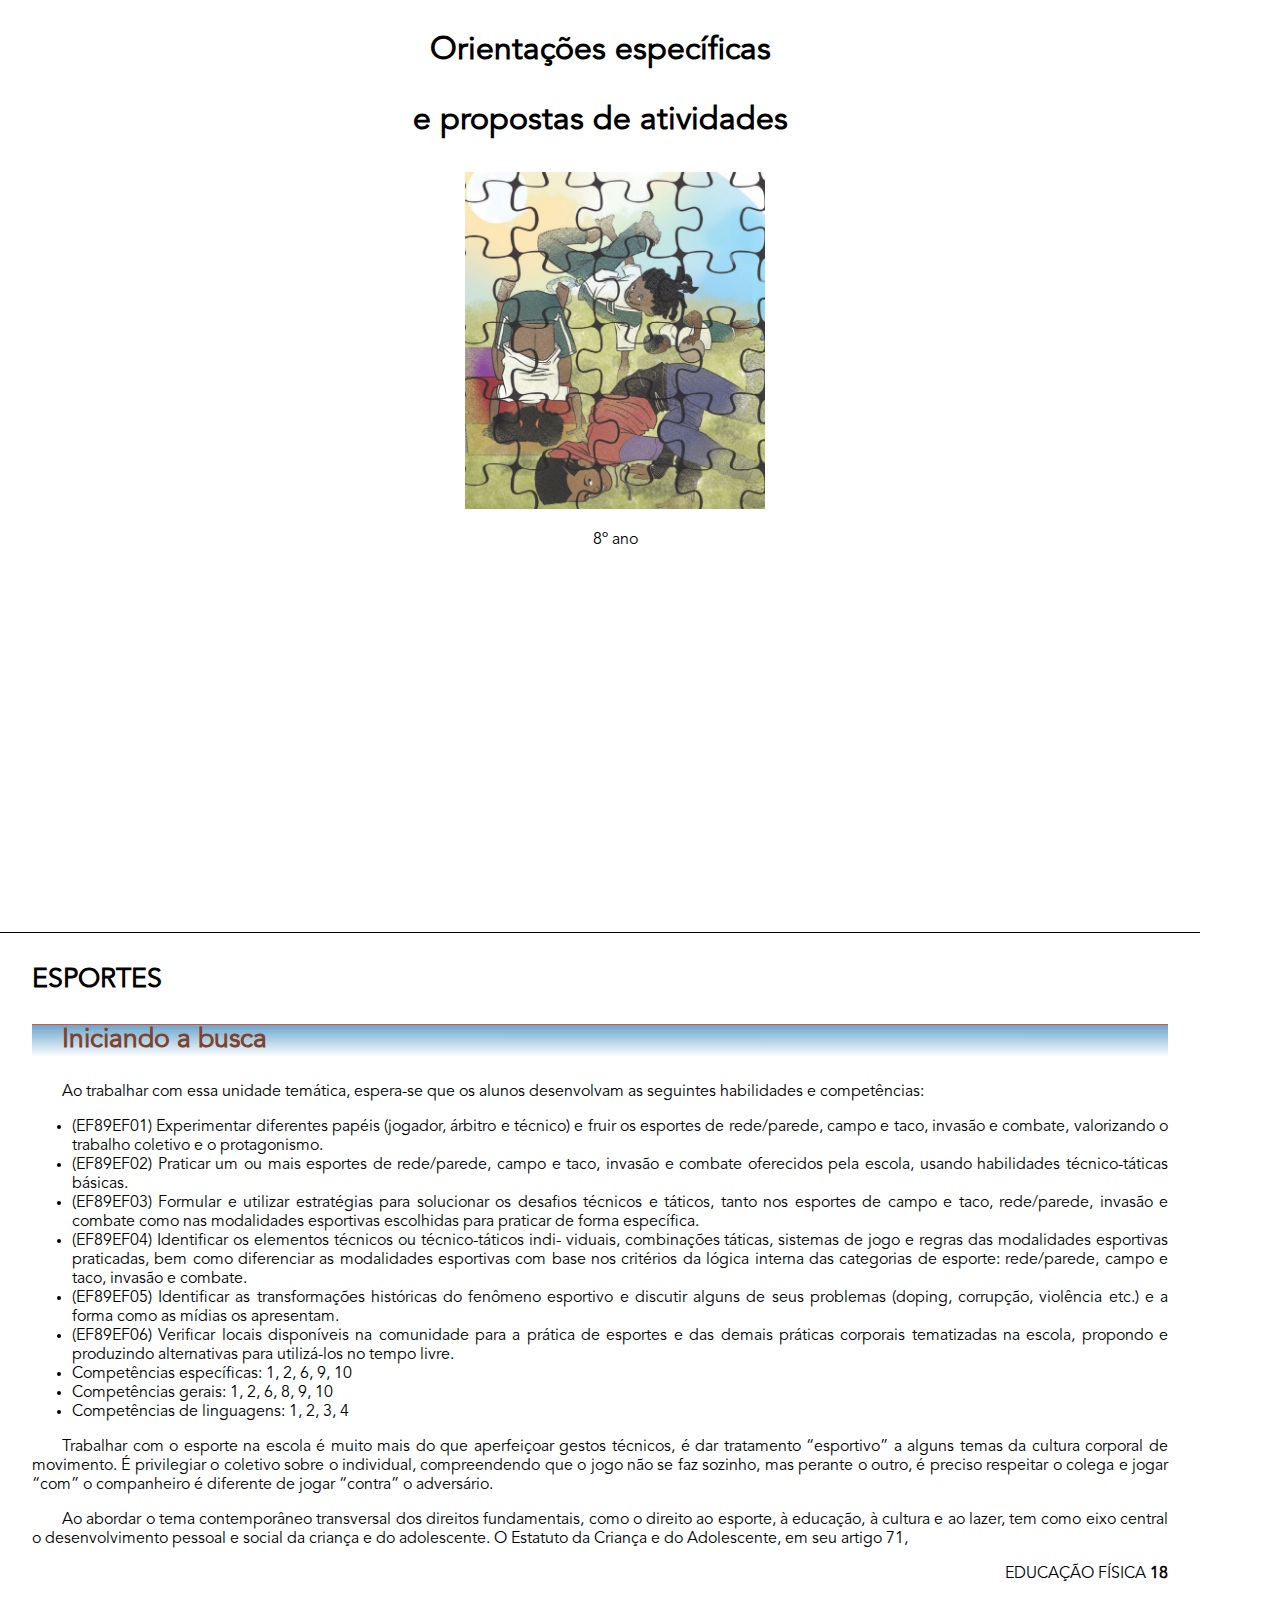
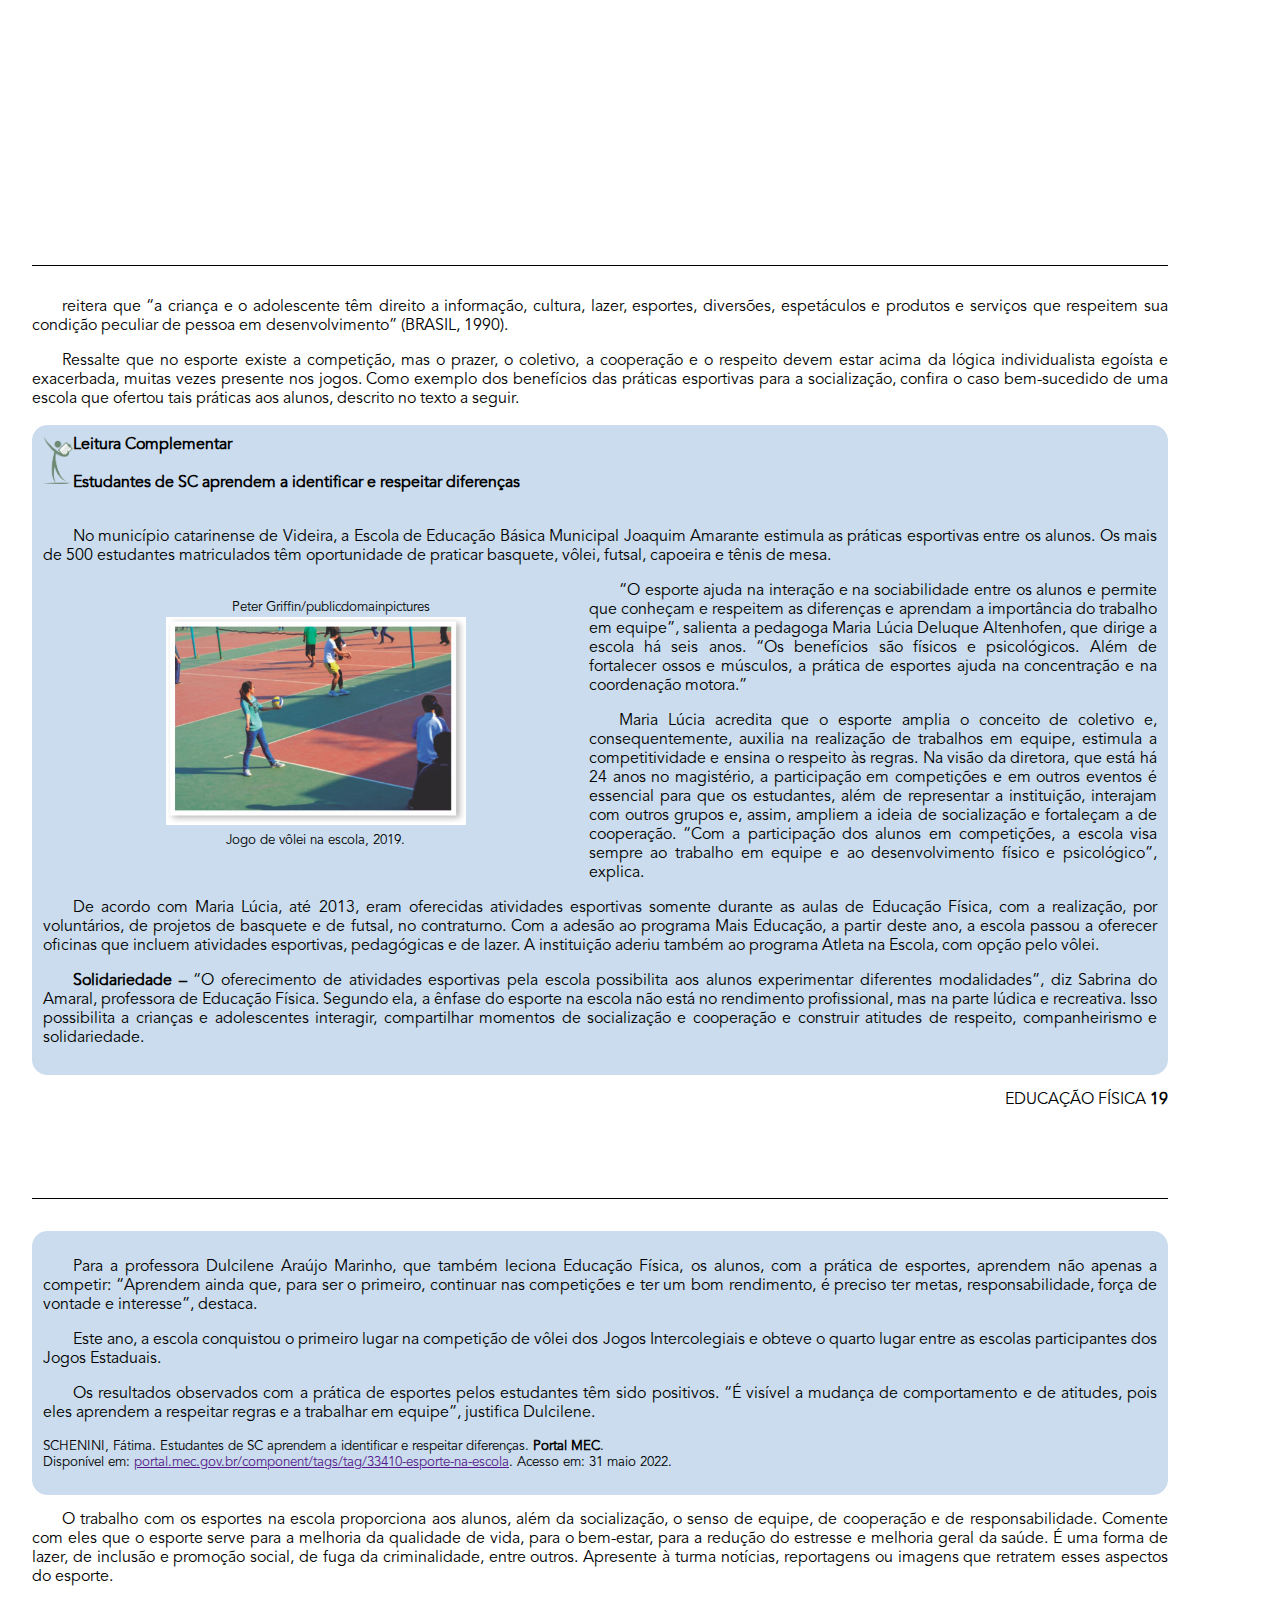
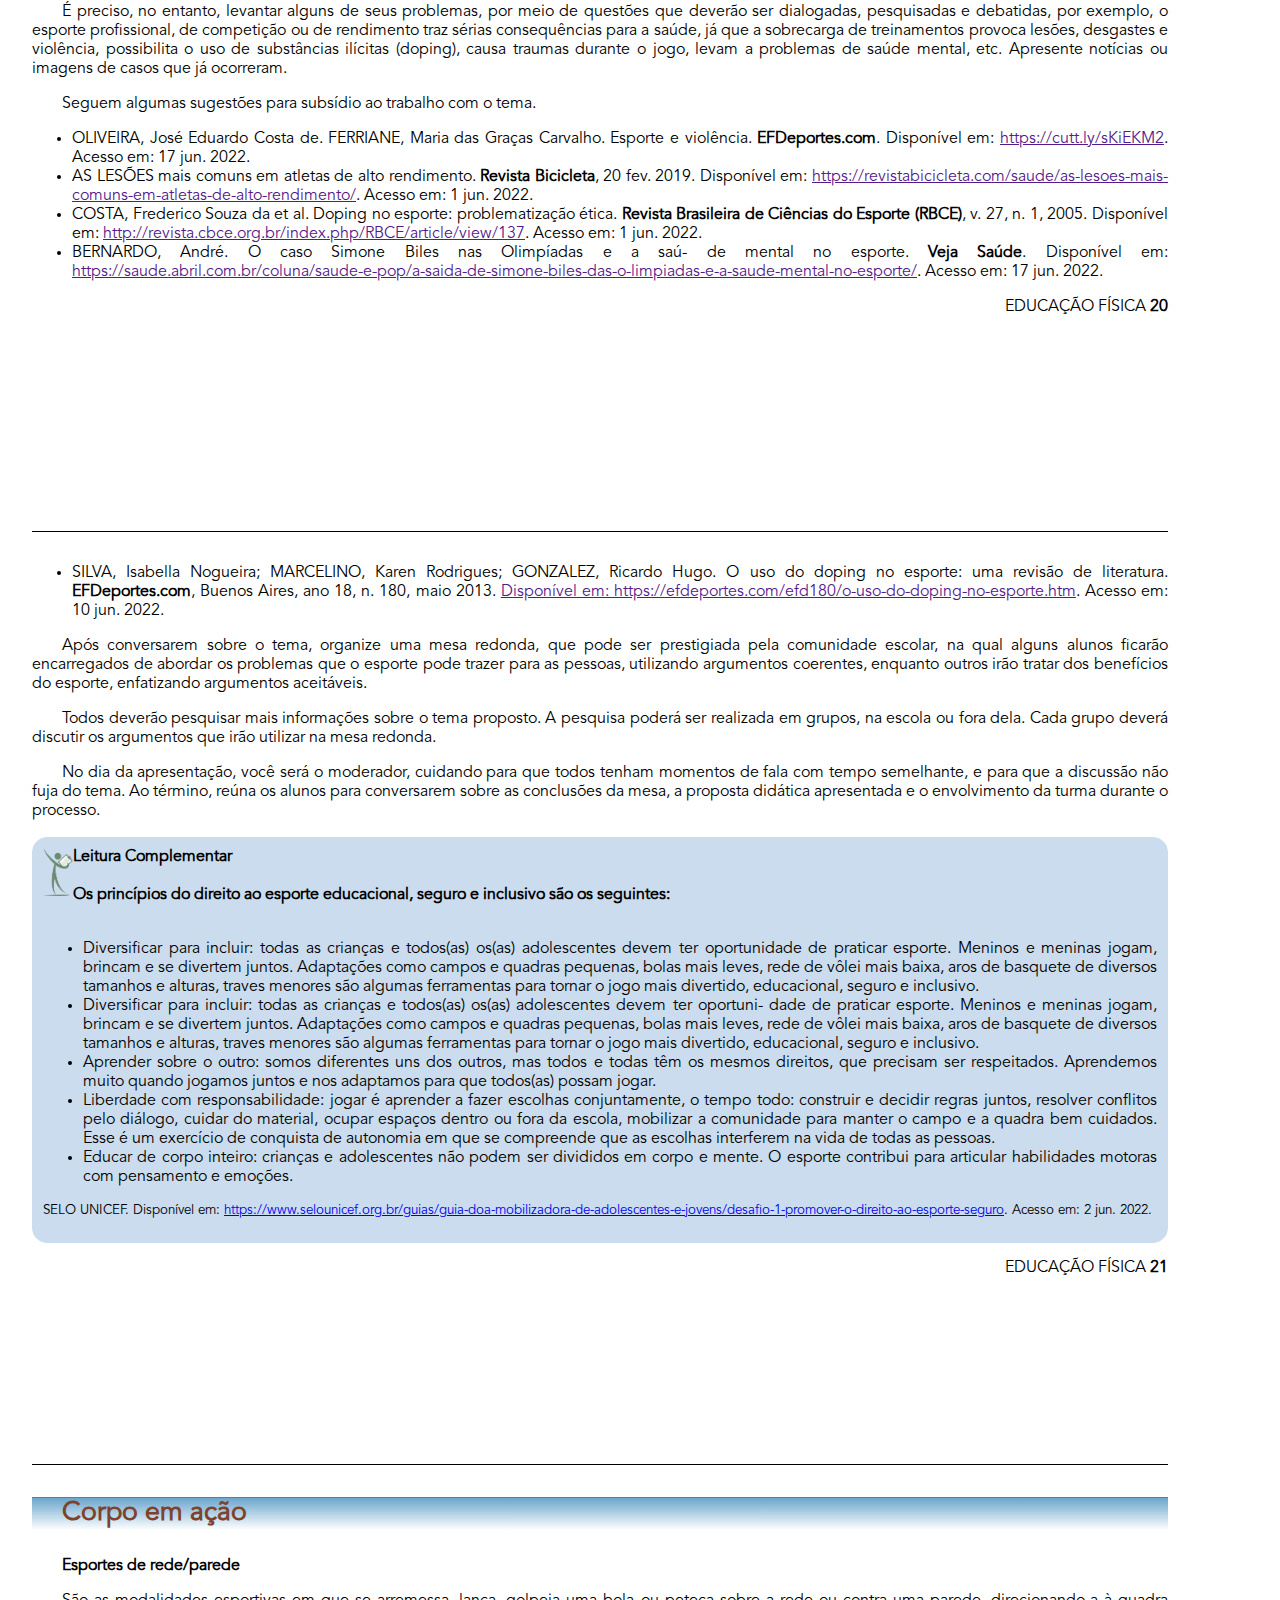
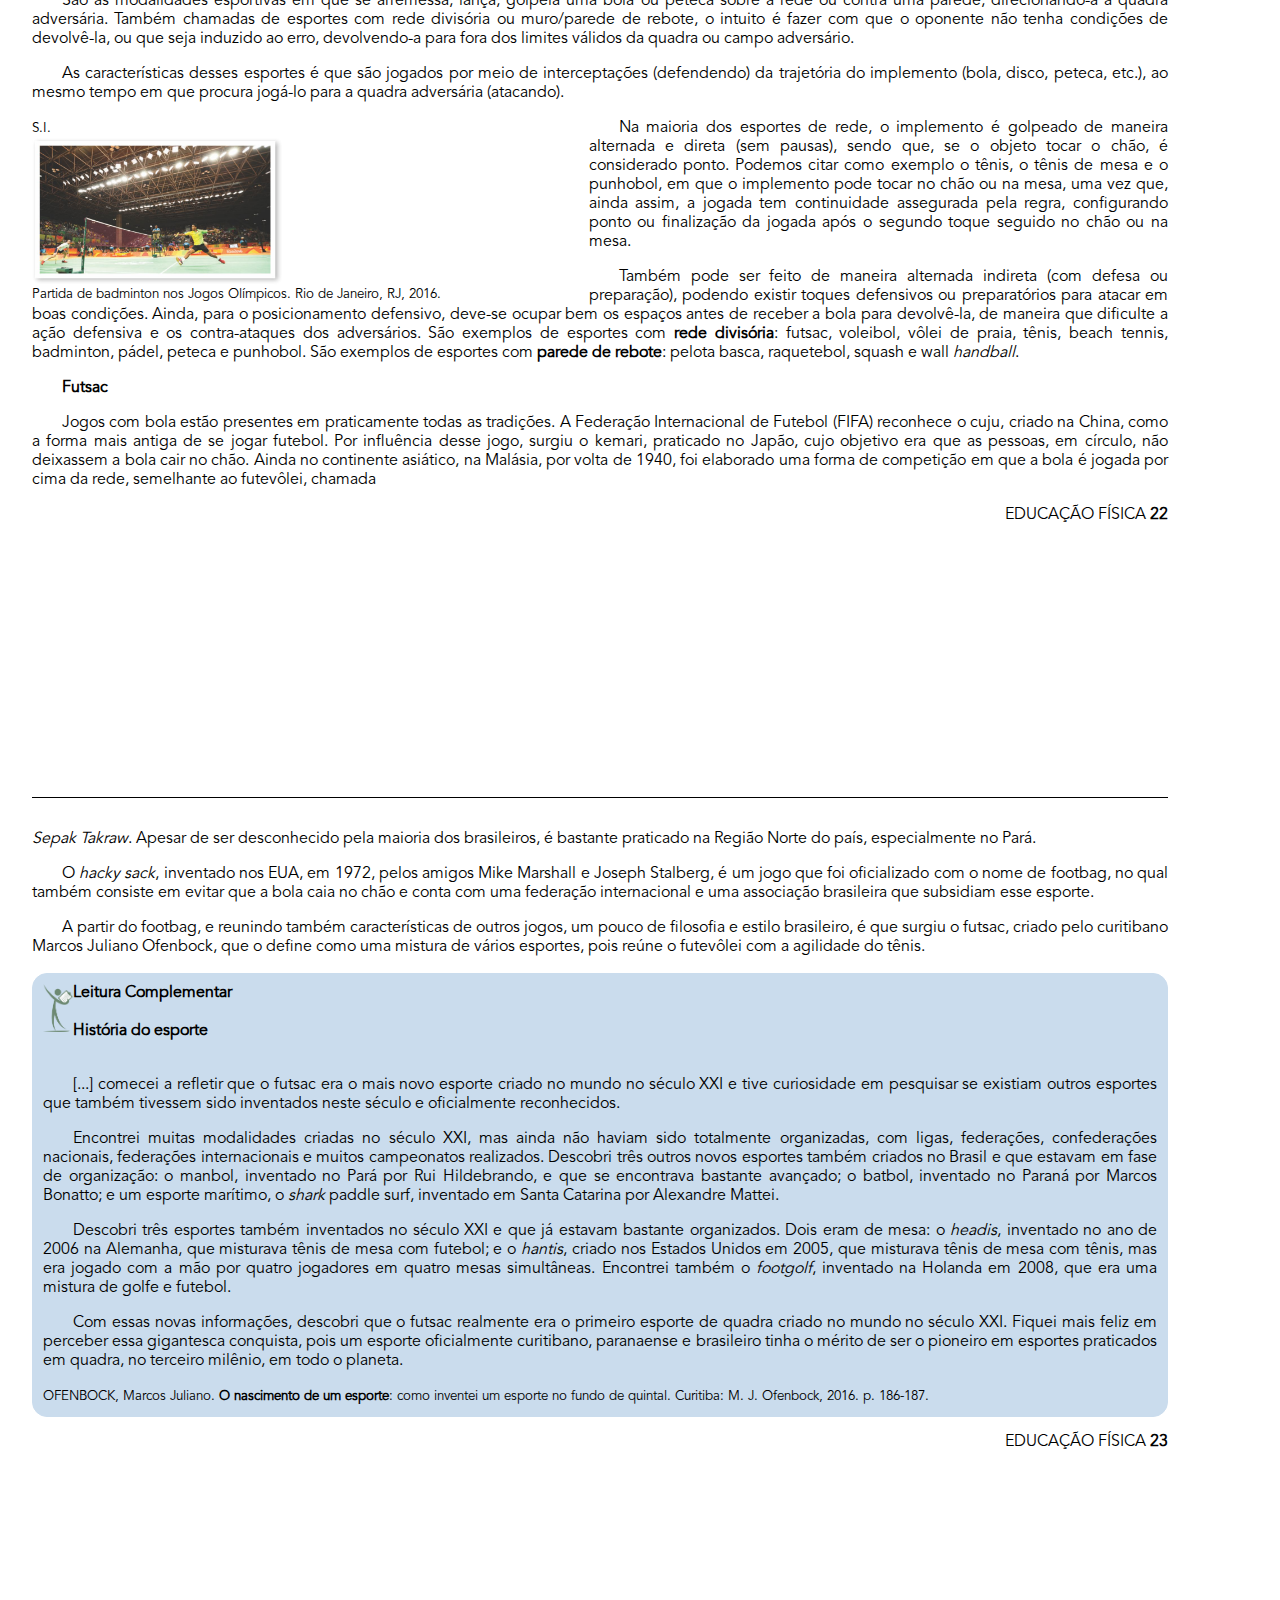
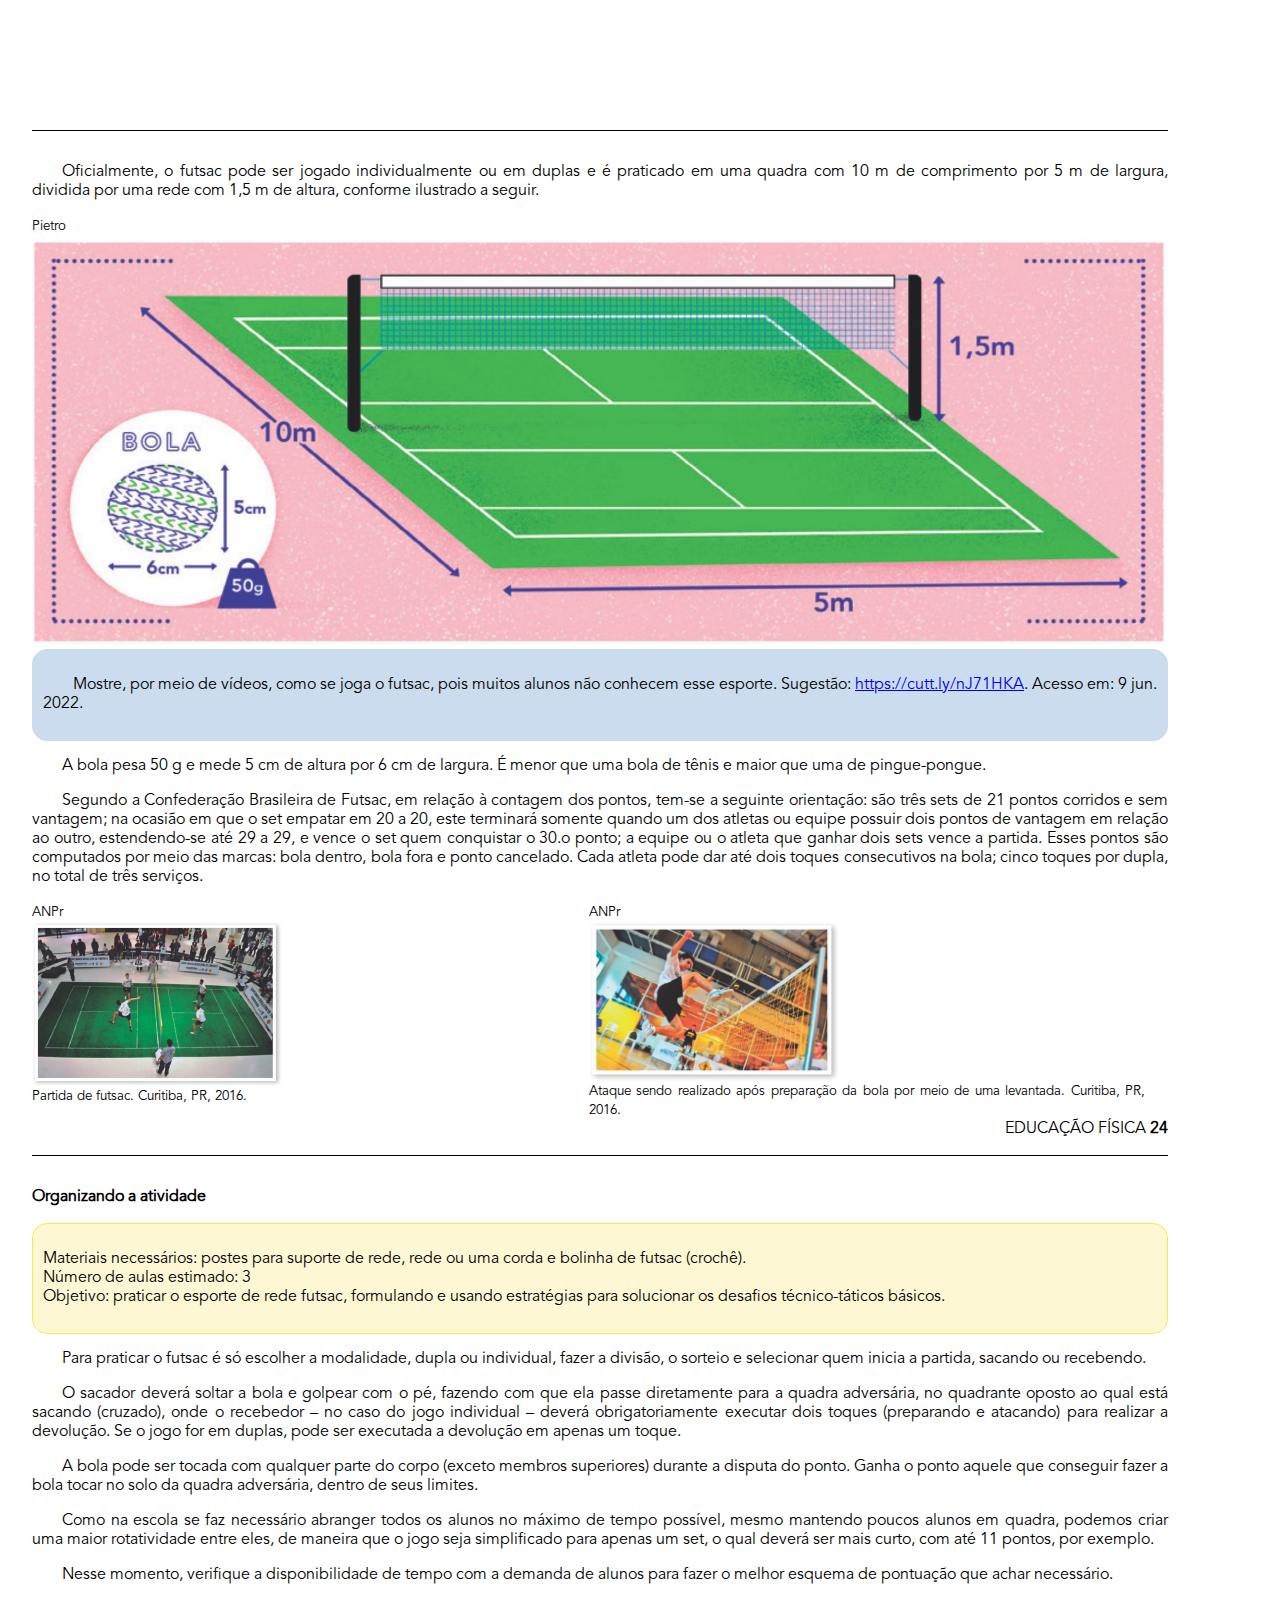
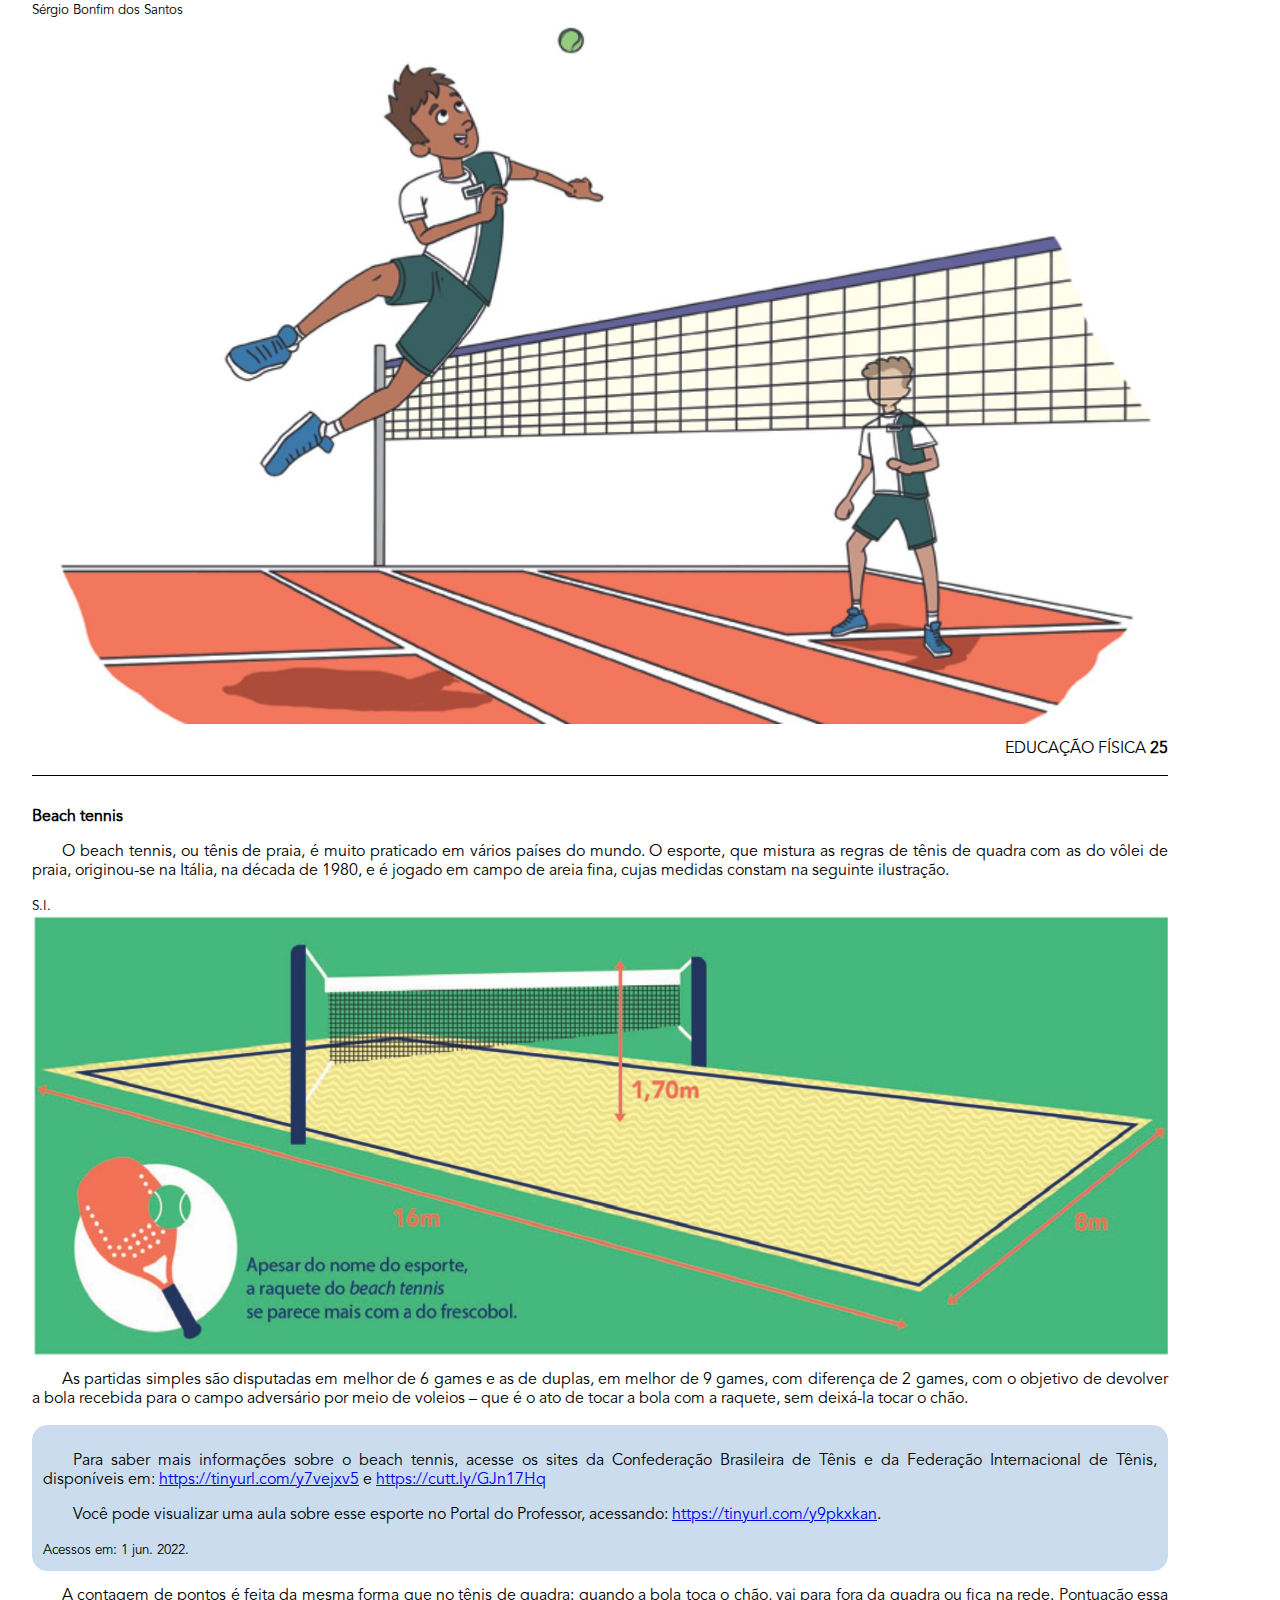
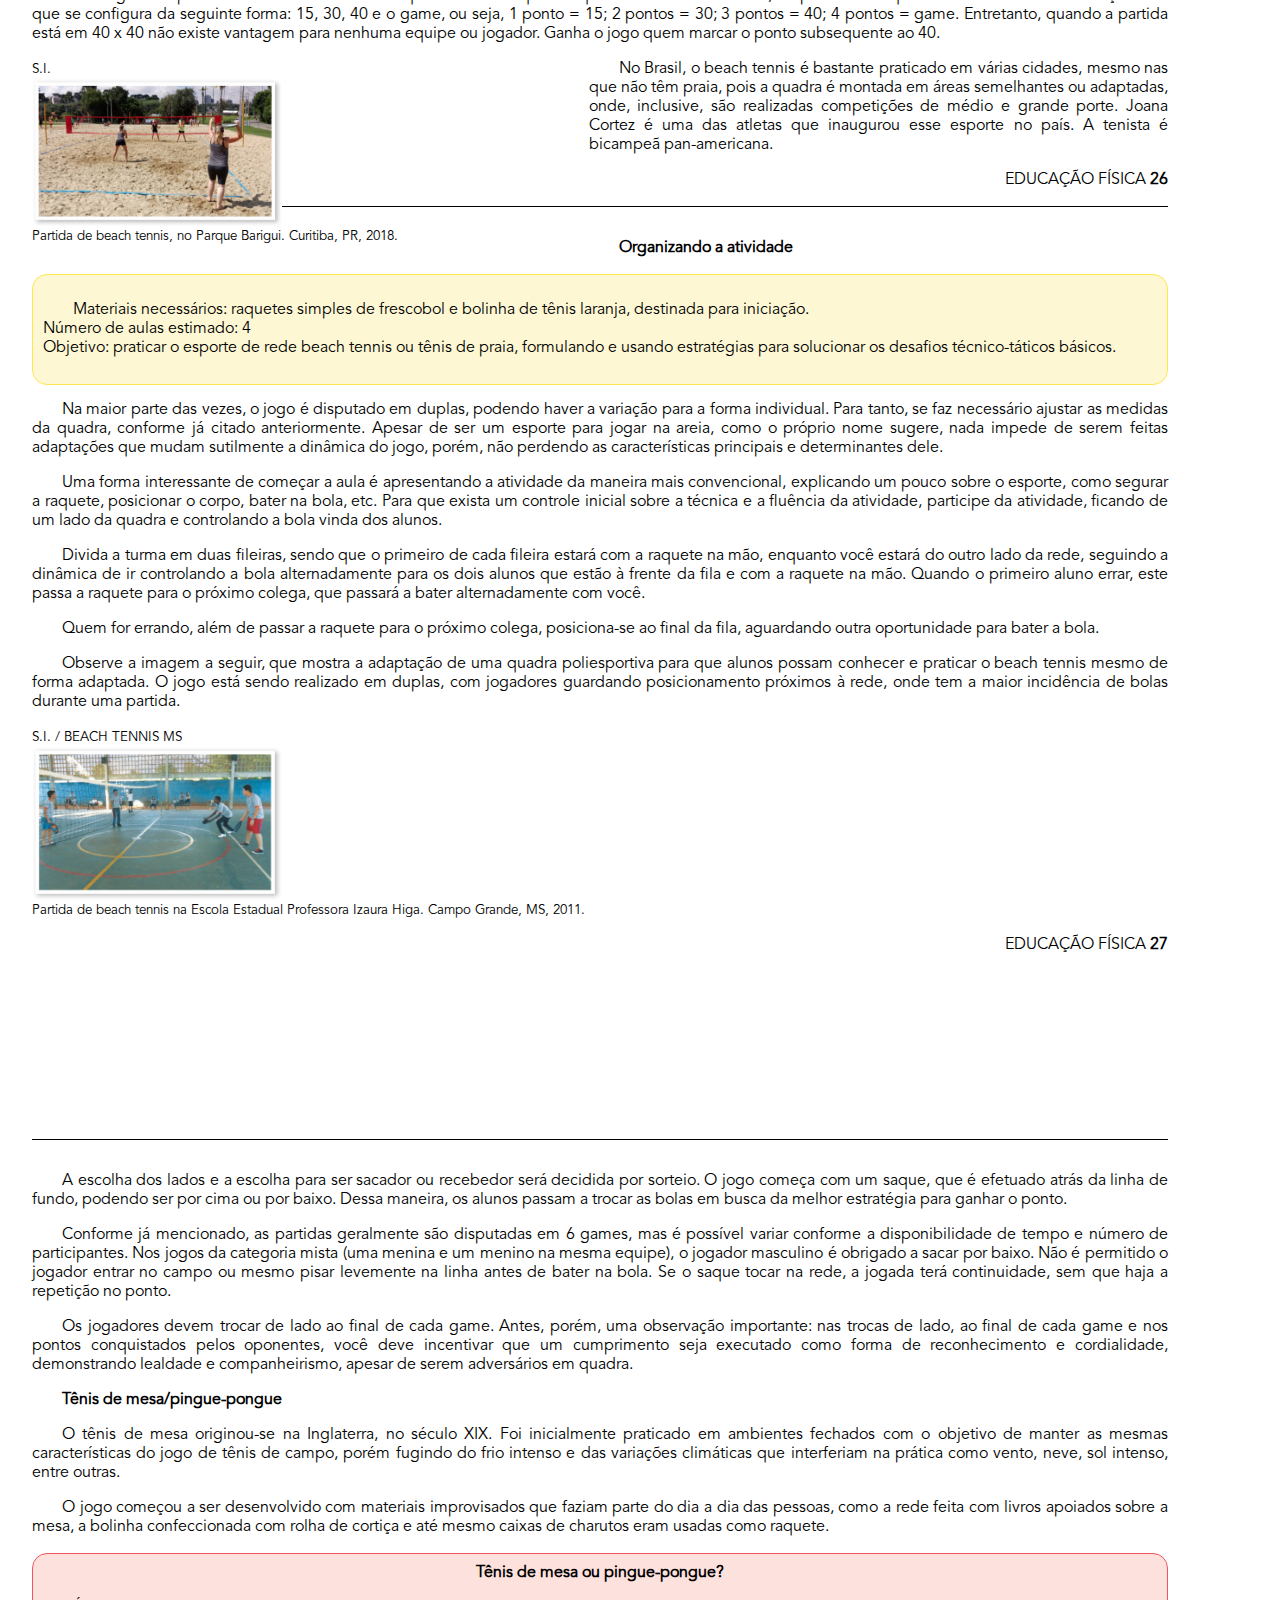
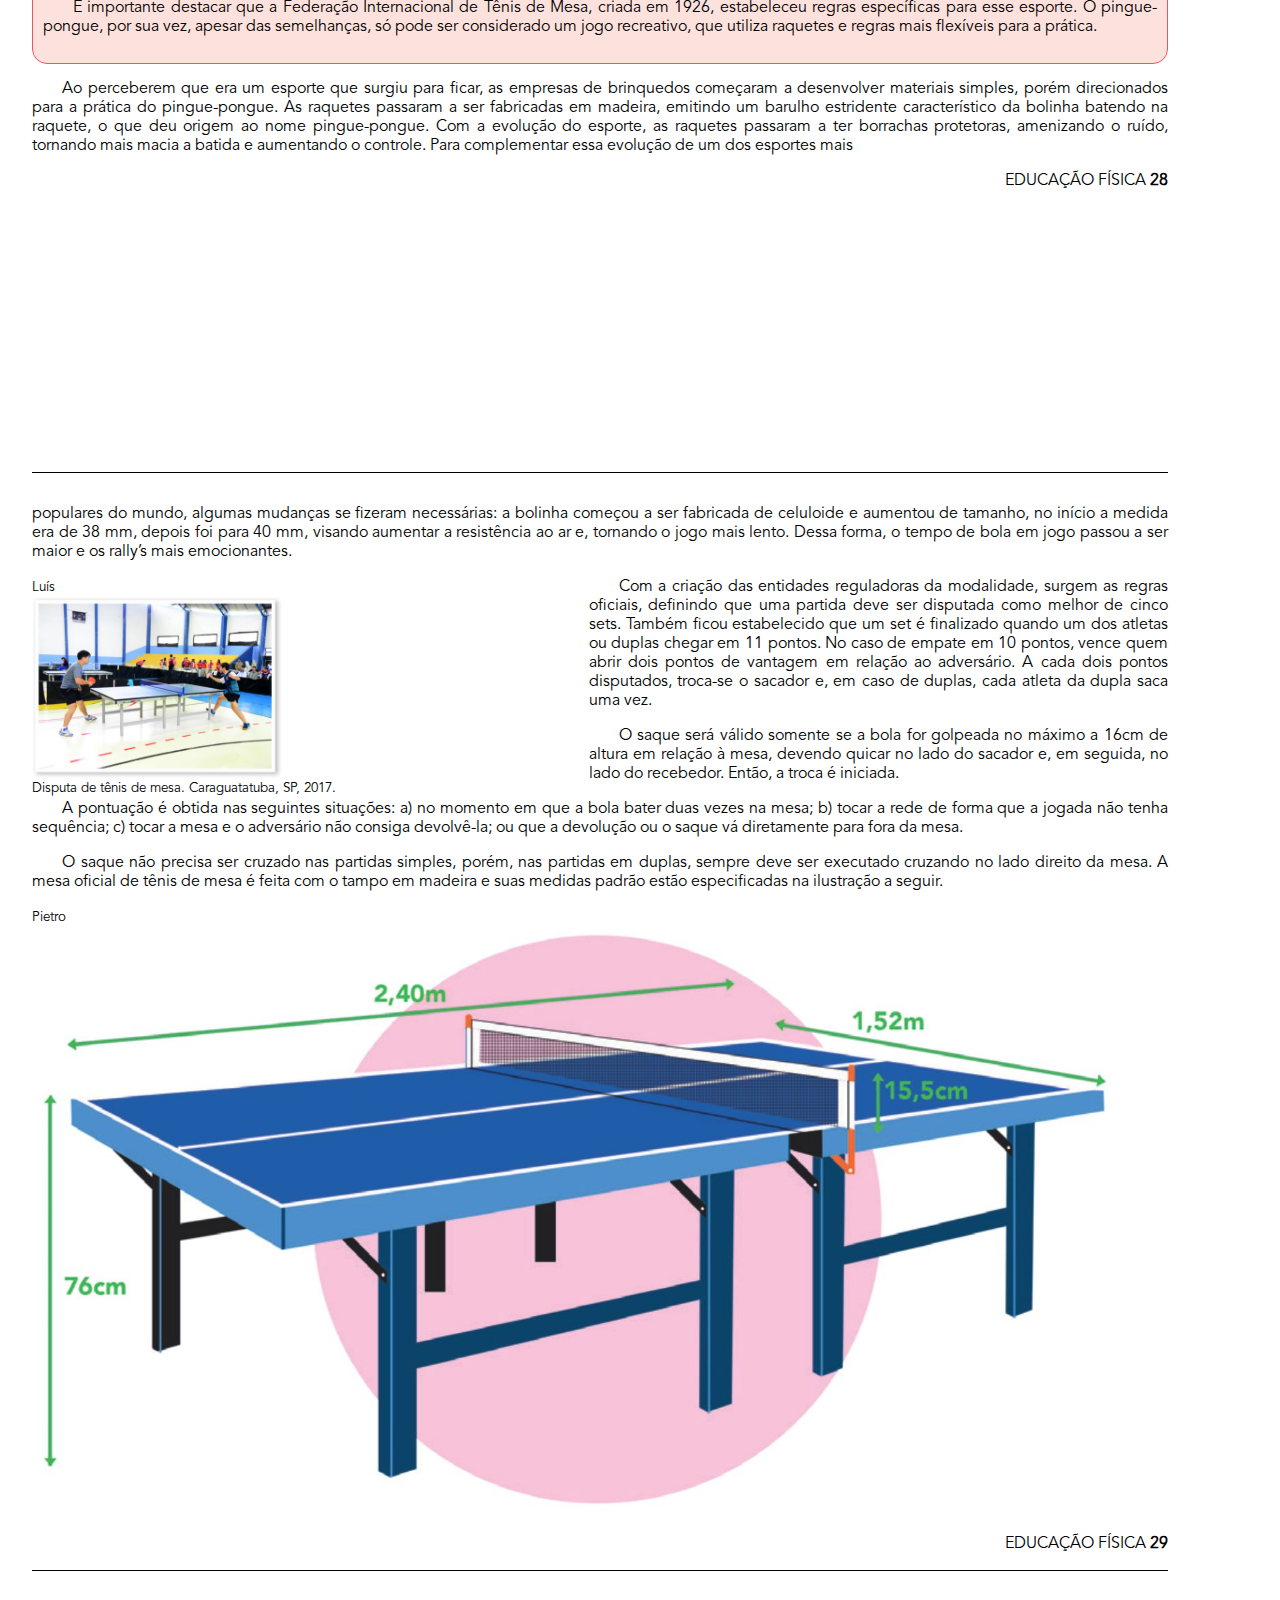
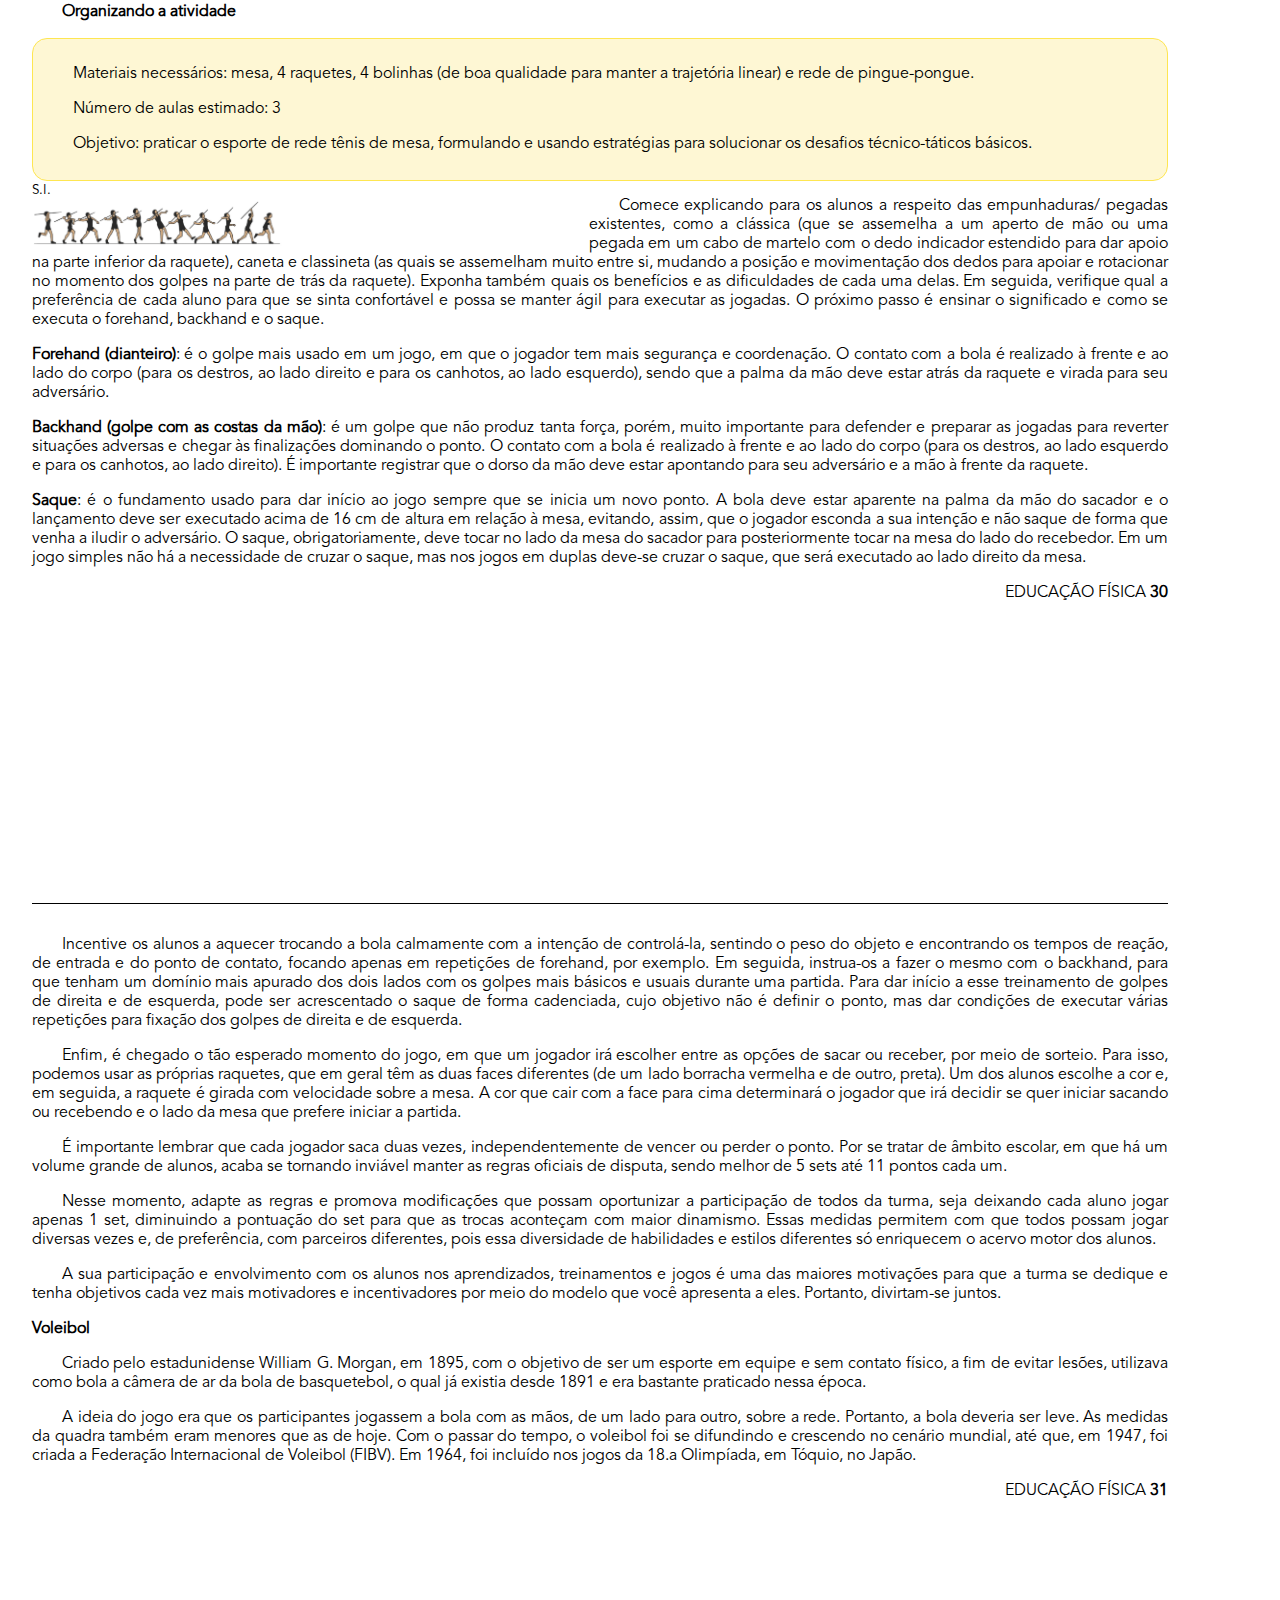
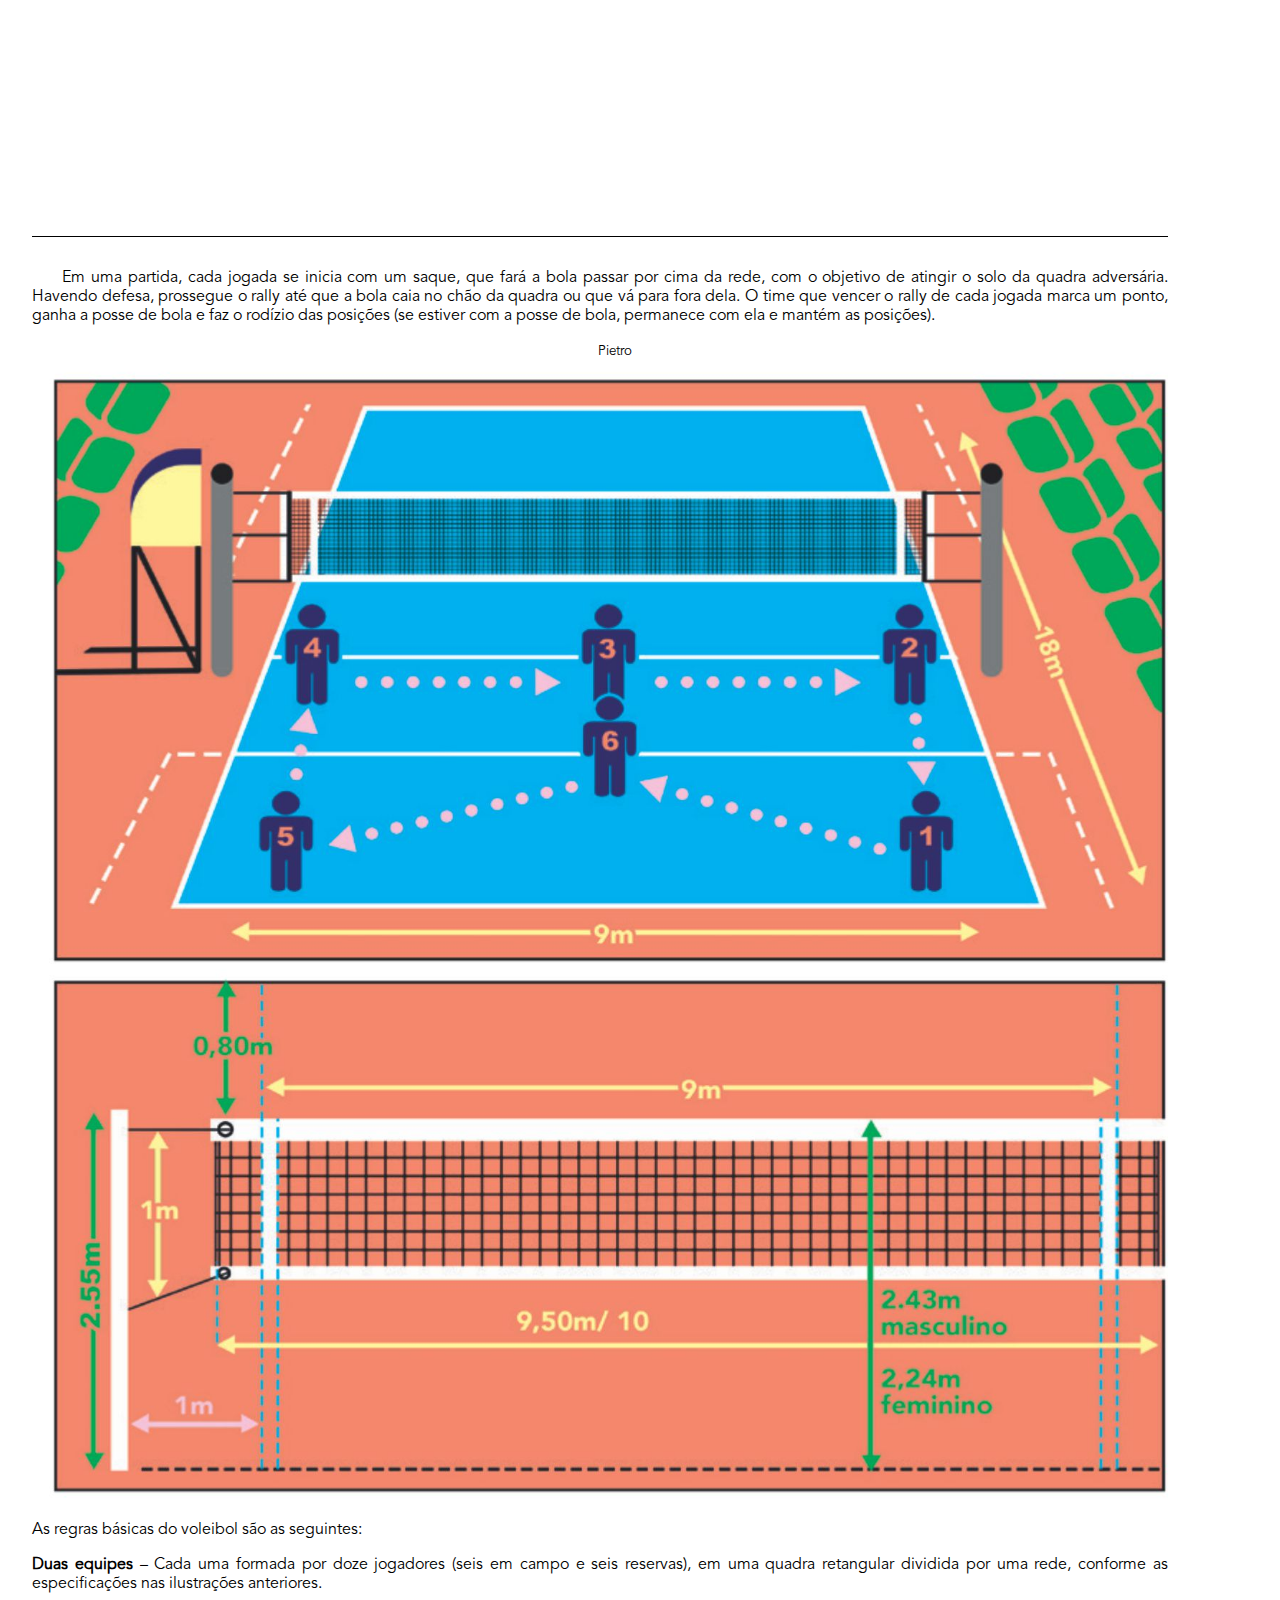
<file: content/part2.html>
<!DOCTYPE html>
<html role="document">

<head>
   <meta charset="UTF-8" />
   <title>Manual digital-interativo do professor para a educação física</title>
   <link rel="stylesheet" href="../resources/styles/style.css" type="text/css" />
   <meta name="description" content="Manual digital-interativo do professor para a educação física"/>
   <meta name="author" content="Terra Sul Editora" />
   <meta name="robots" content="noindex, nofollow" />
</head>
<body lang="pt-BR" xml:lang="pt-BR">
   <div itemscope="" itemtype="https://schema.org/Book">
      <meta itemprop="accessibilityFeature" content="largePrint/CSSEnabled"/>
      <meta itemprop="accessibilityFeature" content="highContrast/CSSEnabled"/>
      <meta itemprop="accessibilityFeature" content="resizeText/CSSEnabled"/>
      <meta itemprop="accessibilityFeature" content="displayTransformability"/>
      <meta itemprop="accessibilityFeature" content="longDescription"/>
      <meta itemprop="accessibilityFeature" content="alternativeText"/>
      <meta itemprop="accessibilityControl" content="fullKeyboardControl"/>
      <meta itemprop="name" content="Manual digital-interativo do professor para a educação física" />
      <meta itemprop="description" content="Manual digital-interativo do professor para a educação física"/>
      <meta itemprop="isbn" content="Código ISBN" />
      <meta itemprop="copyrightYear" content="2030" />
      <meta
      itemprop="publisher"
      itemtype="https://schema.org/Organization"
      itemscope=""
      content="Editora"
      />
   </div>
   <main id="calibre_link-2" class="pagina">  

      <section class="page 17 center">
         <h1 class="calibre1"><b class="calibre3">Orientações específicas</b></h1>
         <h1 class="calibre1"><b class="calibre3">e propostas de atividades</b></h1>
         <p class="calibre1 text-center">
            <img src="../resources/images/2/img_01.jpg" style="width: 300px;display:inline-block;" alt="X" class="calibre2" />
         </p>
         <p class="calibre1">8º ano</p>
      </section>

      <section class="page 18 justify">
         <div class="calibre4">
            <b class="calibre1" id="section12">ESPORTES</b>                
            <p class=" title--brown--gradient">
               <b class="calibre3">Iniciando a busca</b>
            </p>
         </div>
         <p class="calibre1">
           Ao trabalhar com essa unidade temática, espera-se que os alunos
           desenvolvam as seguintes habilidades e competências:
        </p>
        <ul>
         <li>(EF89EF01) Experimentar diferentes papéis (jogador, árbitro e técnico) e fruir os esportes de rede/parede, campo e taco, invasão e combate, valorizando o trabalho coletivo e o protagonismo.</li>
         <li>(EF89EF02) Praticar um ou mais esportes de rede/parede, campo e
            taco, invasão e combate oferecidos pela escola, usando habilidades
            técnico-táticas básicas.
         </li>
         <li>(EF89EF03) Formular e utilizar estratégias para solucionar os desafios
            técnicos e táticos, tanto nos esportes de campo e taco, rede/parede,
            invasão e combate como nas modalidades esportivas escolhidas
         para praticar de forma específica.</li>
         <li>(EF89EF04) Identificar os elementos técnicos ou técnico-táticos indi-
            viduais, combinações táticas, sistemas de jogo e regras das modalidades esportivas praticadas, bem como diferenciar as modalidades esportivas com base nos critérios da lógica interna das categorias
         de esporte: rede/parede, campo e taco, invasão e combate.</li>
         <li>(EF89EF05) Identificar as transformações históricas do fenômeno
            esportivo e discutir alguns de seus problemas (doping, corrupção,
         violência etc.) e a forma como as mídias os apresentam.</li>
         <li>(EF89EF06) Verificar locais disponíveis na comunidade para a prática
            de esportes e das demais práticas corporais tematizadas na escola,
         propondo e produzindo alternativas para utilizá-los no tempo livre.</li>
         <li>Competências específicas: 1, 2, 6, 9, 10</li>
         <li>Competências gerais: 1, 2, 6, 8, 9, 10</li>
         <li>Competências de linguagens: 1, 2, 3, 4</li>
      </ul>
      <p class="calibre1">
         Trabalhar com o esporte na escola é muito mais do que aperfeiçoar
         gestos técnicos, é dar tratamento “esportivo” a alguns temas da cultura corporal de movimento. É privilegiar o coletivo sobre o individual, compreendendo que o jogo não se faz sozinho, mas perante o outro, é preciso respeitar o colega e jogar “com” o companheiro é diferente de jogar “contra” o adversário.
      </p>
      <p class="calibre1">
         Ao abordar o tema contemporâneo transversal dos direitos fundamentais, como o direito ao esporte, à educação, à cultura e ao lazer, tem como eixo central o desenvolvimento pessoal e social da criança e do adolescente. O Estatuto da Criança e do Adolescente, em seu artigo 71,
      </p> 

      <!-- START LABEL -->
      <p class="calibre1 right">EDUCAÇÃO FÍSICA <b class="calibre3">18</b></p>  
      <!-- END LABEL -->
   </section>


   <section class="page 19 justify">
      <p class="calibre1">
         reitera que “a criança e o adolescente têm direito a informação, cultura,
         lazer, esportes, diversões, espetáculos e produtos e serviços que respeitem
         sua condição peculiar de pessoa em desenvolvimento” (BRASIL, 1990).
      </p>
      <p class="calibre1">
         Ressalte que no esporte existe a competição, mas o prazer, o coletivo, a
         cooperação e o respeito devem estar acima da lógica individualista egoísta e
         exacerbada, muitas vezes presente nos jogos. Como exemplo dos benefícios
         das práticas esportivas para a socialização, confira o caso bem-sucedido de
         uma escola que ofertou tais práticas aos alunos, descrito no texto a seguir.
      </p> 

      <div class="info bg"> 
         <img src="../resources/images/4/further_reading.png" width="30px" alt="Ícone leitura complementar" style="float:left;"/>
         <b class="calibre2">Leitura Complementar</b> <br/> 

         <b class="calibre2">Estudantes de SC aprendem a identificar e respeitar diferenças</b>  <br/> 
         <p class="calibre1">
            No município catarinense de Videira, a Escola de Educação Básica Municipal Joaquim
            Amarante estimula as práticas esportivas entre os alunos. Os mais de 500 estudantes matriculados
            têm oportunidade de praticar basquete, vôlei, futsal, capoeira e tênis de mesa.
         </p>
         <p class="calibre1 text-center float-left width-50">
            <small>Peter Griffin/publicdomainpictures</small> <br/> 
            <img src="../resources/images/4/001.jpg" style="width:300px;display: inline-block;" alt="X" class="calibre2" /><br/> 
            <small>Jogo de vôlei na escola, 2019.</small>
         </p>

         <p class="calibre1">
            “O esporte ajuda na interação e na
            sociabilidade entre os alunos e permite que
            conheçam e respeitem as diferenças e aprendam
            a importância do trabalho em equipe”, salienta
            a pedagoga Maria Lúcia Deluque Altenhofen,
            que dirige a escola há seis anos. “Os benefícios
            são físicos e psicológicos. Além de fortalecer
            ossos e músculos, a prática de esportes ajuda
            na concentração e na coordenação motora.”
         </p>
         <p class="calibre1">
            Maria Lúcia acredita que o esporte amplia
            o conceito de coletivo e, consequentemente,
            auxilia na realização de trabalhos em equipe,
            estimula a competitividade e ensina o respeito às regras. Na visão da diretora, que está há 24
            anos no magistério, a participação em competições e em outros eventos é essencial para que os
            estudantes, além de representar a instituição, interajam com outros grupos e, assim, ampliem a
            ideia de socialização e fortaleçam a de cooperação. “Com a participação dos alunos em competições,
            a escola visa sempre ao trabalho em equipe e ao desenvolvimento físico e psicológico”, explica.
         </p>
         <p class="calibre1">
            De acordo com Maria Lúcia, até 2013, eram oferecidas atividades esportivas somente durante as aulas de Educação Física, com a realização, por voluntários, de projetos de basquete e de futsal, no contraturno. Com a adesão ao programa Mais Educação, a partir deste ano, a escola passou a oferecer oficinas que incluem atividades esportivas, pedagógicas e de lazer. A instituição aderiu também ao programa Atleta na Escola, com opção pelo vôlei.
         </p>
         <p class="calibre1">
            <b>Solidariedade – </b>“O oferecimento de atividades esportivas pela escola possibilita aos alunos
            experimentar diferentes modalidades”, diz Sabrina do Amaral, professora de Educação Física.
            Segundo ela, a ênfase do esporte na escola não está no rendimento profissional, mas na parte
            lúdica e recreativa. Isso possibilita a crianças e adolescentes interagir, compartilhar momentos
            de socialização e cooperação e construir atitudes de respeito, companheirismo e solidariedade.
         </p>
      </div> 


      <p class="calibre1 right">EDUCAÇÃO FÍSICA <b class="calibre3">19</b></p>  

   </section>
   <section class="page 20 justify">




      <div class="info bg">  
         <p class="calibre1">
            Para a professora Dulcilene Araújo Marinho, que também leciona Educação Física, os
            alunos, com a prática de esportes, aprendem não apenas a competir: “Aprendem ainda que,
            para ser o primeiro, continuar nas competições e ter um bom rendimento, é preciso ter metas,
            responsabilidade, força de vontade e interesse”, destaca.
         </p> 

         <p class="calibre1">
            Este ano, a escola conquistou o primeiro lugar na competição de vôlei dos Jogos Intercolegiais
            e obteve o quarto lugar entre as escolas participantes dos Jogos Estaduais.
         </p> 
         <p class="calibre1">
            Os resultados observados com a prática de esportes pelos estudantes têm sido positivos. “É visível a mudança de comportamento e de atitudes, pois eles aprendem a respeitar regras e a
            trabalhar em equipe”, justifica Dulcilene.
         </p> 
         <small class="calibre1">SCHENINI, Fátima. Estudantes de SC aprendem a identificar e respeitar diferenças. <b>Portal MEC</b>. <br/> Disponível em: <a href="">portal.mec.gov.br/component/tags/tag/33410-esporte-na-escola</a>. Acesso em: 31 maio 2022. </small>
      </div> 



      <p class="calibre1">
         O trabalho com os esportes na escola proporciona aos alunos, além
         da socialização, o senso de equipe, de cooperação e de responsabilidade.
         Comente com eles que o esporte serve para a melhoria da qualidade de
         vida, para o bem-estar, para a redução do estresse e melhoria geral da
         saúde. É uma forma de lazer, de inclusão e promoção social, de fuga da
         criminalidade, entre outros. Apresente à turma notícias, reportagens ou
         imagens que retratem esses aspectos do esporte.
      </p>
      <p class="calibre1">
         É preciso, no entanto, levantar alguns de seus problemas, por meio
         de questões que deverão ser dialogadas, pesquisadas e debatidas, por
         exemplo, o esporte profissional, de competição ou de rendimento traz
         sérias consequências para a saúde, já que a sobrecarga de treinamentos provoca lesões, desgastes e violência, possibilita o uso de substâncias ilícitas (doping), causa traumas durante o jogo, levam a problemas de saúde mental, etc. Apresente notícias ou imagens de casos que já ocorreram.
      </p>
      <p class="calibre1">
         Seguem algumas sugestões para subsídio ao trabalho com o tema.
      </p>

      <ul>
         <li>OLIVEIRA, José Eduardo Costa de. FERRIANE, Maria das Graças
            Carvalho. Esporte e violência. <b>EFDeportes.com</b>. Disponível em:
            <a href="">https://cutt.ly/sKiEKM2</a>. Acesso em: 17 jun. 2022.</li>
            <li>AS LESÕES mais comuns em atletas de alto rendimento. <b>Revista
            Bicicleta</b>, 20 fev. 2019. Disponível em: <a href="">https://revistabicicleta.com/saude/as-lesoes-mais-comuns-em-atletas-de-alto-rendimento/</a>.
         Acesso em: 1 jun. 2022.</li>
         <li>COSTA, Frederico Souza da et al. Doping no esporte: problematização ética. <b>Revista Brasileira de Ciências do Esporte (RBCE)</b>, v.

            27, n. 1, 2005. Disponível em: <a href="">http://revista.cbce.org.br/index.php/RBCE/article/view/137</a>. Acesso em: 1 jun. 2022.</li>
            <li>BERNARDO, André. O caso Simone Biles nas Olimpíadas e a saú-
               de mental no esporte. <b>Veja Saúde</b>. Disponível em: <a href="">https://saude.abril.com.br/coluna/saude-e-pop/a-saida-de-simone-biles-das-o-limpiadas-e-a-saude-mental-no-esporte/</a>. Acesso em: 17 jun. 2022.</li>
            </ul>




            <!-- START LABEL -->
            <p class="calibre1 right">EDUCAÇÃO FÍSICA <b class="calibre3">20</b></p>  
            <!-- END LABEL -->
         </section>

         <section class="page 21 justify">
            <ul>
               <li>SILVA, Isabella Nogueira; MARCELINO, Karen Rodrigues;
                  GONZALEZ, Ricardo Hugo. O uso do doping no esporte: uma
                  revisão de literatura. <b>EFDeportes.com</b>, Buenos Aires, ano 18,
                  n. 180, maio 2013. <a href="">Disponível em: https://efdeportes.com/efd180/o-uso-do-doping-no-esporte.htm</a>. Acesso em: 10 jun. 2022.</li> 
               </ul>



               <p class="calibre1">
                  Após conversarem sobre o tema, organize uma mesa redonda, que
                  pode ser prestigiada pela comunidade escolar, na qual alguns alunos ficarão
                  encarregados de abordar os problemas que o esporte pode trazer para as
                  pessoas, utilizando argumentos coerentes, enquanto outros irão tratar dos
                  benefícios do esporte, enfatizando argumentos aceitáveis.
               </p> 
               <p class="calibre1">
                  Todos deverão pesquisar mais informações sobre o tema proposto.
                  A pesquisa poderá ser realizada em grupos, na escola ou fora dela. Cada
                  grupo deverá discutir os argumentos que irão utilizar na mesa redonda.
               </p>

               <p class="calibre1">
                  No dia da apresentação, você será o moderador, cuidando para que
                  todos tenham momentos de fala com tempo semelhante, e para que a discussão não fuja do tema. Ao término, reúna os alunos para conversarem sobre as conclusões da mesa, a proposta didática apresentada e o envolvimento da turma durante o processo.
               </p>


               <div class="info bg"> 
                  <img src="../resources/images/4/further_reading.png" width="30px" alt="Ícone leitura complementar" style="float:left;"/>
                  <b class="calibre2">Leitura Complementar</b> <br/> 

                  <b class="calibre2">Os princípios do direito ao esporte educacional,
                  seguro e inclusivo são os seguintes:</b>  <br/> 

                  <ul>
                   <li>Diversificar para incluir: todas as crianças e todos(as) os(as) adolescentes devem ter oportunidade de praticar esporte. Meninos e meninas jogam, brincam e se divertem juntos. Adaptações

                     como campos e quadras pequenas, bolas mais leves, rede de vôlei mais baixa, aros de basquete
                     de diversos tamanhos e alturas, traves menores são algumas ferramentas para tornar o jogo mais
                  divertido, educacional, seguro e inclusivo.</li>
                  <li>Diversificar para incluir: todas as crianças e todos(as) os(as) adolescentes devem ter oportuni-
                     dade de praticar esporte. Meninos e meninas jogam, brincam e se divertem juntos. Adaptações

                     como campos e quadras pequenas, bolas mais leves, rede de vôlei mais baixa, aros de basquete
                     de diversos tamanhos e alturas, traves menores são algumas ferramentas para tornar o jogo mais
                  divertido, educacional, seguro e inclusivo.</li>
                  <li>Aprender sobre o outro: somos diferentes uns dos outros, mas todos e todas têm os mesmos

                  direitos, que precisam ser respeitados. Aprendemos muito quando jogamos juntos e nos adaptamos para que todos(as) possam jogar.</li>
                  <li>Liberdade com responsabilidade: jogar é aprender a fazer escolhas conjuntamente, o tempo todo:

                     construir e decidir regras juntos, resolver conflitos pelo diálogo, cuidar do material, ocupar espaços dentro ou fora da escola, mobilizar a comunidade para manter o campo e a quadra bem

                     cuidados. Esse é um exercício de conquista de autonomia em que se compreende que as escolhas
                  interferem na vida de todas as pessoas.</li>
                  <li>Educar de corpo inteiro: crianças e adolescentes não podem ser divididos em corpo e mente.
                  O esporte contribui para articular habilidades motoras com pensamento e emoções.</li>
               </ul>

               <small class="calibre1">
                SELO UNICEF. Disponível em:

                <a href="https://www.selounicef.org.br/guias/guia-doa-mobilizadora-de-adolescentes-e-jovens/desafio-1-promover-o-direito-ao-esporte-seguro">https://www.selounicef.org.br/guias/guia-doa-mobilizadora-de-adolescentes-e-jovens/desafio-1-promover-o-direito-ao-esporte-seguro</a>. Acesso em: 2 jun. 2022.
             </small>
          </div> 


          <!-- START LABEL -->
          <p class="calibre1 right">EDUCAÇÃO FÍSICA <b class="calibre3">21</b></p>  
          <!-- END LABEL -->

       </section>

       <section class="page 22 justify">

         <div class="calibre4">              
            <p class=" title--brown--gradient">
               <b class="calibre3">Corpo em ação</b>
            </p>
         </div>
         <p class="calibre1">
            <b class="calibre3">Esportes de rede/parede</b>
         </p>
         <p class="calibre1">
            São as modalidades esportivas em que se arremessa, lança, golpeia
            uma bola ou peteca sobre a rede ou contra uma parede, direcionando-a à
            quadra adversária. Também chamadas de esportes com rede divisória ou
            muro/parede de rebote, o intuito é fazer com que o oponente não tenha
            condições de devolvê-la, ou que seja induzido ao erro, devolvendo-a para
            fora dos limites válidos da quadra ou campo adversário.
         </p>


         <p class="calibre1">
            As características desses esportes é que são jogados por meio de
            interceptações (defendendo) da trajetória do implemento (bola, disco,
            peteca, etc.), ao mesmo tempo em que procura jogá-lo para a quadra adversária (atacando).
         </p>


         <div class="float-left width-50">
            <small>S.I.</small>
            <img src="../resources/images/4/002.jpg" style="width:250px" alt="X" class="calibre2 " />
            <small>Partida de badminton nos Jogos Olímpicos. Rio de Janeiro, RJ, 2016.</small>
         </div>

         <p class="calibre1">
            Na maioria dos esportes de rede, o implemento é golpeado de maneira alternada e direta (sem pausas), sendo que, se o objeto tocar o chão, é considerado ponto. Podemos citar como exemplo o tênis, o tênis de mesa e o punhobol, em que o implemento pode tocar no chão ou na mesa, uma vez que, ainda assim, a jogada tem continuidade assegurada pela regra, configurando ponto ou finalização da jogada após o segundo toque seguido no chão ou na mesa.
         </p>
         <p class="calibre1">
            Também pode ser feito de maneira alternada indireta (com defesa
            ou preparação), podendo existir toques defensivos ou preparatórios para atacar em boas condições. Ainda, para o posicionamento defensivo, deve-se ocupar bem os espaços antes de receber a bola para devolvê-la, de maneira que dificulte a ação defensiva e os contra-ataques dos adversários. São exemplos de esportes com <b>rede divisória</b>: futsac, voleibol, vôlei de praia, tênis, beach tennis, badminton, pádel, peteca e punhobol. São exemplos de esportes com <b>parede de rebote</b>: pelota basca, raquetebol, squash e wall <i>handball</i>.
         </p>


         <p class="calibre1">
            <b class="calibre3">Futsac</b>
         </p>
         <p class="calibre1">
            Jogos com bola estão presentes em praticamente todas as tradições.
            A Federação Internacional de Futebol (FIFA) reconhece o cuju, criado na
            China, como a forma mais antiga de se jogar futebol. Por influência desse
            jogo, surgiu o kemari, praticado no Japão, cujo objetivo era que as pessoas,
            em círculo, não deixassem a bola cair no chão. Ainda no continente asiático,
            na Malásia, por volta de 1940, foi elaborado uma forma de competição em
            que a bola é jogada por cima da rede, semelhante ao futevôlei, chamada
         </p>



         <!-- START LABEL -->
         <p class="calibre1 right">EDUCAÇÃO FÍSICA <b class="calibre3">22</b></p>  
         <!-- END LABEL -->
      </section>
      <section class="page 23 justify"> 

         <p class="calibre1 n-p">
            <i>Sepak Takraw</i>. Apesar de ser desconhecido pela maioria dos brasileiros, é
            bastante praticado na Região Norte do país, especialmente no Pará.
         </p>

         <p class="calibre1">
            O <i>hacky sack</i>, inventado nos EUA, em 1972, pelos amigos Mike Marshall
            e Joseph Stalberg, é um jogo que foi oficializado com o nome de footbag,
            no qual também consiste em evitar que a bola caia no chão e conta com
            uma federação internacional e uma associação brasileira que subsidiam
            esse esporte.
         </p>
         <p class="calibre1">
            A partir do footbag, e reunindo também características de outros jogos,
            um pouco de filosofia e estilo brasileiro, é que surgiu o futsac, criado pelo
            curitibano Marcos Juliano Ofenbock, que o define como uma mistura de
            vários esportes, pois reúne o futevôlei com a agilidade do tênis.
         </p>


         <div class="info bg"> 
            <img src="../resources/images/4/further_reading.png" width="30px" alt="Ícone leitura complementar" style="float:left;"/>
            <b class="calibre2">Leitura Complementar</b> <br/> 

            <b class="calibre2">História do esporte</b>  <br/> 
            <p class="calibre1">
               [...] comecei a refletir que o futsac era o mais novo esporte criado
               no mundo no século XXI e tive curiosidade em pesquisar se existiam
               outros esportes que também tivessem sido inventados neste século e
               oficialmente reconhecidos.
            </p> 

            <p class="calibre1">
               Encontrei muitas modalidades criadas no século XXI, mas ainda não
               haviam sido totalmente organizadas, com ligas, federações, confederações
               nacionais, federações internacionais e muitos campeonatos realizados.
               Descobri três outros novos esportes também criados no Brasil e que
               estavam em fase de organização: o manbol, inventado no Pará por Rui
               Hildebrando, e que se encontrava bastante avançado; o batbol, inventado
               no Paraná por Marcos Bonatto; e um esporte marítimo, o <i>shark</i> paddle
               surf, inventado em Santa Catarina por Alexandre Mattei.
            </p>
            <p class="calibre1">
               Descobri três esportes também inventados no século XXI e que já
               estavam bastante organizados. Dois eram de mesa: o <i>headis</i>, inventado no
               ano de 2006 na Alemanha, que misturava tênis de mesa com futebol; e o
               <i>hantis</i>, criado nos Estados Unidos em 2005, que misturava tênis de mesa
               com tênis, mas era jogado com a mão por quatro jogadores em quatro
               mesas simultâneas. Encontrei também o <i>footgolf</i>, inventado na Holanda
               em 2008, que era uma mistura de golfe e futebol.
            </p>
            <p class="calibre1">
               Com essas novas informações, descobri que o futsac realmente era o
               primeiro esporte de quadra criado no mundo no século XXI. Fiquei mais
               feliz em perceber essa gigantesca conquista, pois um esporte oficialmente
               curitibano, paranaense e brasileiro tinha o mérito de ser o pioneiro em
               esportes praticados em quadra, no terceiro milênio, em todo o planeta.
            </p> 

            <small>OFENBOCK, Marcos Juliano. <b>O nascimento de um esporte</b>: como inventei um
            esporte no fundo de quintal. Curitiba: M. J. Ofenbock, 2016. p. 186-187.</small>
         </div> 


         <!-- START LABEL -->
         <p class="calibre1 right">EDUCAÇÃO FÍSICA <b class="calibre3">23</b></p>  
         <!-- END LABEL -->
      </section>


      <section class="page 24 justify">
         <p class="calibre1">
            Oficialmente, o futsac pode ser jogado individualmente ou em duplas
            e é praticado em uma quadra com 10 m de comprimento por 5 m de
            largura, dividida por uma rede com 1,5 m de altura, conforme ilustrado
            a seguir.
         </p> 
         <div class="">
            <small>Pietro</small>
            <img src="../resources/images/4/003.jpg" style="width:100%" alt="X" class="calibre2 " /> 
         </div>


         <div class="info bg">   
            <p class="calibre1">
               Mostre, por meio de vídeos,
               como se joga o futsac, pois
               muitos alunos não conhecem esse
               esporte. Sugestão: <a href="https://cutt.ly/nJ71HKA">https://cutt.ly/nJ71HKA</a>. Acesso em: 9 jun. 2022.
            </p> 
         </div> 

         <p class="calibre1">
            A bola pesa 50 g e mede 5 cm de altura por 6 cm de largura. É menor
            que uma bola de tênis e maior que uma de pingue-pongue.
         </p> 
         <p class="calibre1">
            Segundo a Confederação Brasileira de Futsac, em relação
            à contagem dos pontos, tem-se a seguinte orientação: são três
            sets de 21 pontos corridos e sem vantagem; na ocasião em
            que o set empatar em 20 a 20, este terminará somente quando
            um dos atletas ou equipe possuir dois pontos de vantagem
            em relação ao outro, estendendo-se até 29 a 29, e vence o set quem
            conquistar o 30.o ponto; a equipe ou o atleta que ganhar dois sets vence

            a partida. Esses pontos são computados por meio das marcas: bola dentro, bola fora e ponto cancelado. Cada atleta pode dar até dois toques

            consecutivos na bola; cinco toques por dupla, no total de três serviços.
         </p> 


         <div class="float-left width-50">
            <small>ANPr</small>
            <img src="../resources/images/4/004.jpg" style="width:250px" alt="X" class="calibre2 " />
            <small>Partida de futsac. Curitiba, PR, 2016.</small>
         </div>


         <div class="float-left width-50">
            <small>ANPr</small>
            <img src="../resources/images/4/005.jpg" style="width:250px" alt="X" class="calibre2 " />
            <small>Ataque sendo realizado após preparação da bola
            por meio de uma levantada. Curitiba, PR, 2016.</small>
         </div>


         <!-- START LABEL -->
         <p class="calibre1 right">EDUCAÇÃO FÍSICA <b class="calibre3">24</b></p>  
         <!-- END LABEL -->

      </section>

      <section class="page 25 justify">


         <p class="calibre1 n-p">
            <b class="calibre3">Organizando a atividade</b>
         </p>
         <div class="yellow bg">

            <p class="calibre1 n-p">
               Materiais necessários: postes para suporte de rede, rede ou uma corda
               e bolinha de futsac (crochê). <br/> 
               Número de aulas estimado: 3 <br/> 
               Objetivo: praticar o esporte de rede futsac, formulando e usando
               estratégias para solucionar os desafios técnico-táticos básicos.

            </p> 

         </div>


         <p class="calibre1">
            Para praticar o futsac é só escolher a modalidade, dupla ou individual,
            fazer a divisão, o sorteio e selecionar quem inicia a partida, sacando ou
            recebendo.
         </p>
         <p class="calibre1">
            O sacador deverá soltar a bola e golpear com o pé, fazendo com que
            ela passe diretamente para a quadra adversária, no quadrante oposto ao
            qual está sacando (cruzado), onde o recebedor – no caso do jogo individual
            – deverá obrigatoriamente executar dois toques (preparando e atacando)
            para realizar a devolução. Se o jogo for em duplas, pode ser executada a
            devolução em apenas um toque.
         </p>
         <p class="calibre1">
            A bola pode ser tocada com qualquer parte do corpo (exceto membros superiores) durante a disputa do ponto. Ganha o ponto aquele que conseguir fazer a bola tocar no solo da quadra adversária, dentro de seus limites.
         </p>
         <p class="calibre1">
            Como na escola se faz necessário abranger todos os alunos no máximo de tempo possível, mesmo mantendo poucos alunos em quadra, podemos criar uma maior rotatividade entre eles, de maneira que o jogo
            seja simplificado para apenas um set, o qual deverá ser mais curto, com
            até 11 pontos, por exemplo.
         </p>
         <p class="calibre1">
            Nesse momento, verifique a disponibilidade de tempo com a demanda de alunos para fazer o melhor esquema de pontuação que achar necessário.
         </p> 


         <div class="">
            <small>Sérgio Bonfim dos Santos</small>
            <img src="../resources/images/4/006.jpg" style="width:100%" alt="X" class="calibre2 " /> 
         </div>
         <!-- START LABEL -->
         <p class="calibre1 right">EDUCAÇÃO FÍSICA <b class="calibre3">25</b></p>  
         <!-- END LABEL -->
      </section>

      <section class="page 26 justify">


         <p class="calibre1 n-p">
            <b class="calibre3">Beach tennis</b>
         </p>

         <p class="calibre1">
            O beach tennis, ou tênis de praia, é muito praticado em vários países
            do mundo. O esporte, que mistura as regras de tênis de quadra com as
            do vôlei de praia, originou-se na Itália, na década de 1980, e é jogado em
            campo de areia fina, cujas medidas constam na seguinte ilustração.
         </p>
         <div class="">
            <small>S.I.</small>
            <img src="../resources/images/4/007.jpg" style="width:100%" alt="X" class="calibre2 " /> 
         </div>

         <p class="calibre1">
            As partidas simples são disputadas em melhor de 6 games e as de
            duplas, em melhor de 9 games, com diferença de 2 games, com o objetivo
            de devolver a bola recebida para o campo adversário por meio de voleios
            – que é o ato de tocar a bola com a raquete, sem deixá-la tocar o chão.
         </p>

         <div class="info bg">   
            <p class="calibre1">
               Para saber mais informações sobre o beach
               tennis, acesse os sites da Confederação
               Brasileira de Tênis e da Federação Internacional
               de Tênis, disponíveis em: <a href="https://tinyurl.com/y7vejxv5">https://tinyurl.com/y7vejxv5</a> e <a href="https://cutt.ly/GJn17Hq">https://cutt.ly/GJn17Hq</a>
            </p> 
            <p class="calibre1">
               Você pode visualizar uma aula sobre
               esse esporte no Portal do Professor,
               acessando: <a href="https://tinyurl.com/y9pkxkan">https://tinyurl.com/y9pkxkan</a>.
            </p>
            <small>Acessos em: 1 jun. 2022.</small>
         </div> 


         <p class="calibre1">
            A contagem de pontos é feita da mesma forma
            que no tênis de quadra: quando a bola toca o chão,
            vai para fora da quadra ou fica na rede. Pontuação
            essa que se configura da seguinte forma: 15, 30, 40 e
            o game, ou seja, 1 ponto = 15; 2 pontos = 30; 3 pontos
            = 40; 4 pontos = game. Entretanto, quando a partida
            está em 40 x 40 não existe vantagem para nenhuma
            equipe ou jogador. Ganha o jogo quem
            marcar o ponto subsequente ao 40.
         </p>


         <div class="float-left width-50">
            <small>S.I.</small>
            <img src="../resources/images/4/008.jpg" style="width:250px" alt="X" class="calibre2 " />
            <small>Partida de beach tennis, no Parque Barigui. Curitiba, PR, 2018.</small>
         </div>

         <p class="calibre1">
            No Brasil, o beach tennis é bastante
            praticado em várias cidades, mesmo
            nas que não têm praia, pois a quadra
            é montada em áreas semelhantes ou

            adaptadas, onde, inclusive, são realizadas competições de médio e grande

            porte. Joana Cortez é uma das atletas
            que inaugurou esse esporte no país. A
            tenista é bicampeã pan-americana.
         </p>

         <!-- START LABEL -->
         <p class="calibre1 right">EDUCAÇÃO FÍSICA <b class="calibre3">26</b></p>  
         <!-- END LABEL -->
         
      </section>

      <section class="page 27 justify">



         <p class="calibre1">
            <b class="calibre3">Organizando a atividade</b>
         </p>
         <div class="yellow bg">

            <p class="calibre1">
               Materiais necessários: raquetes simples de frescobol e bolinha de
               tênis laranja, destinada para iniciação. <br/> 
               Número de aulas estimado: 4 <br/> 
               Objetivo: praticar o esporte de rede beach tennis ou tênis de praia, formulando e usando estratégias para solucionar os desafios técnico-táticos básicos.

            </p> 

         </div>
         
         <p class="calibre1">
            Na maior parte das vezes, o jogo é disputado em duplas, podendo
            haver a variação para a forma individual. Para tanto, se faz necessário ajustar
            as medidas da quadra, conforme já citado anteriormente. Apesar de ser um
            esporte para jogar na areia, como o próprio nome sugere, nada impede de
            serem feitas adaptações que mudam sutilmente a dinâmica do jogo, porém,
            não perdendo as características principais e determinantes dele.
         </p>
         
         <p class="calibre1">
            Uma forma interessante de começar a aula é apresentando a atividade
            da maneira mais convencional, explicando um pouco sobre o esporte, como
            segurar a raquete, posicionar o corpo, bater na bola, etc. Para que exista um

            controle inicial sobre a técnica e a fluência da atividade, participe da atividade, ficando de um lado da quadra e controlando a bola vinda dos alunos.
         </p>
         
         <p class="calibre1">
            Divida a turma em duas fileiras, sendo que o primeiro de cada fileira
            estará com a raquete na mão, enquanto você estará do outro lado da
            rede, seguindo a dinâmica de ir controlando a bola alternadamente para
            os dois alunos que estão à frente da fila e com a raquete na mão. Quando
            o primeiro aluno errar, este passa a raquete para o próximo colega, que
            passará a bater alternadamente com você.
         </p>
         
         <p class="calibre1">
            Quem for errando, além de passar a raquete para o próximo colega, posiciona-se ao final da fila, aguardando outra oportunidade para bater a bola.
         </p>
         <p class="calibre1">
            Observe a imagem a seguir, que mostra a adaptação de uma quadra
            poliesportiva para que alunos possam conhecer e praticar o beach tennis
            mesmo de forma adaptada. O jogo está sendo realizado em duplas, com
            jogadores guardando posicionamento próximos à rede, onde tem a maior
            incidência de bolas durante uma partida.
         </p>


         <div class=" width-50">
            <small>S.I. / BEACH TENNIS MS</small>
            <img src="../resources/images/4/009.jpg" style="width:250px" alt="X" class="calibre2 " />
            <small>Partida de beach tennis na Escola Estadual Professora
            Izaura Higa. Campo Grande, MS, 2011.</small>
         </div>

         <!-- START LABEL -->
         <p class="calibre1 right">EDUCAÇÃO FÍSICA <b class="calibre3">27</b></p>  
         <!-- END LABEL -->

      </section>

      <section class="page 28 justify">

         <p class="calibre1">
            A escolha dos lados e a escolha para ser sacador ou recebedor será
            decidida por sorteio. O jogo começa com um saque, que é efetuado atrás
            da linha de fundo, podendo ser por cima ou por baixo. Dessa maneira, os
            alunos passam a trocar as bolas em busca da melhor estratégia para ganhar
            o ponto.
         </p>
         <p class="calibre1">
            Conforme já mencionado, as partidas geralmente são disputadas em 6
            games, mas é possível variar conforme a disponibilidade de tempo e número
            de participantes. Nos jogos da categoria mista (uma menina e um menino
            na mesma equipe), o jogador masculino é obrigado a sacar por baixo. Não
            é permitido o jogador entrar no campo ou mesmo pisar levemente na linha
            antes de bater na bola. Se o saque tocar na rede, a jogada terá continuidade,
            sem que haja a repetição no ponto.
         </p> 
         <p class="calibre1">
            Os jogadores devem trocar de lado ao final de cada game. Antes,
            porém, uma observação importante: nas trocas de lado, ao final de cada
            game e nos pontos conquistados pelos oponentes, você deve incentivar
            que um cumprimento seja executado como forma de reconhecimento e
            cordialidade, demonstrando lealdade e companheirismo, apesar de serem
            adversários em quadra.
         </p>

         <p class="calibre1">
            <b class="calibre3">Tênis de mesa/pingue-pongue</b>
         </p>

         <p class="calibre1">
            O tênis de mesa originou-se na Inglaterra, no século XIX. Foi inicialmente praticado em ambientes fechados com o objetivo de manter as mesmas

            características do jogo de tênis de campo, porém fugindo do frio intenso
            e das variações climáticas que interferiam na prática como vento, neve, sol
            intenso, entre outras.
         </p>

         <p class="calibre1">
            O jogo começou a ser desenvolvido com materiais improvisados que
            faziam parte do dia a dia das pessoas, como a rede feita com livros apoiados
            sobre a mesa, a bolinha confeccionada com rolha de cortiça e até mesmo
            caixas de charutos eram usadas como raquete.
         </p>

         <div class="red bg">

            <div class="text-center">
               <b>Tênis de mesa ou pingue-pongue?</b>
            </div>

            <p class="calibre1">
               É importante destacar que a Federação Internacional de Tênis de Mesa, criada em
               1926, estabeleceu regras específicas para esse esporte. O pingue-pongue, por sua vez,
               apesar das semelhanças, só pode ser considerado um jogo recreativo, que utiliza raquetes
               e regras mais flexíveis para a prática.

            </p> 

         </div>
         <p class="calibre1">
            Ao perceberem que era um esporte que surgiu para ficar, as empresas

            de brinquedos começaram a desenvolver materiais simples, porém direcionados para a prática do pingue-pongue. As raquetes passaram a ser

            fabricadas em madeira, emitindo um barulho estridente característico da
            bolinha batendo na raquete, o que deu origem ao nome pingue-pongue.

            Com a evolução do esporte, as raquetes passaram a ter borrachas protetoras, amenizando o ruído, tornando mais macia a batida e aumentando

            o controle. Para complementar essa evolução de um dos esportes mais
         </p>
         <!-- START LABEL -->
         <p class="calibre1 right">EDUCAÇÃO FÍSICA <b class="calibre3">28</b></p>  
         <!-- END LABEL -->
      </section>

      <section class="page 29 justify">

         <p class="calibre1 n-p">
            populares do mundo, algumas mudanças
            se fizeram necessárias: a bolinha começou
            a ser fabricada de celuloide e aumentou de
            tamanho, no início a medida era de 38 mm,
            depois foi para 40 mm, visando aumentar
            a resistência ao ar e, tornando o jogo mais
            lento. Dessa forma, o tempo de bola em
            jogo passou a ser maior e os rally’s mais
            emocionantes.
         </p>

         <div class="float-left width-50">
            <small>Luís</small>
            <img src="../resources/images/4/010.jpg" style="width:250px" alt="X" class="calibre2 " />
            <small>Disputa de tênis de mesa. Caraguatatuba, SP, 2017.
            </small>
         </div>

         <p class="calibre1">
            Com a criação das entidades reguladoras da modalidade, surgem as regras oficiais,

            definindo que uma partida deve ser disputada como melhor de cinco sets. Também

            ficou estabelecido que um set é finalizado
            quando um dos atletas ou duplas chegar em 11 pontos. No caso de empate
            em 10 pontos, vence quem abrir dois pontos de vantagem em relação ao
            adversário. A cada dois pontos disputados, troca-se o sacador e, em caso
            de duplas, cada atleta da dupla saca uma vez.
         </p>
         <p class="calibre1">
            O saque será válido somente se a bola for golpeada no máximo a
            16cm de altura em relação à mesa, devendo quicar no lado do sacador e,
            em seguida, no lado do recebedor. Então, a troca é iniciada.
         </p>
         <p class="calibre1">
            A pontuação é obtida nas seguintes situações: a) no momento em que
            a bola bater duas vezes na mesa; b) tocar a rede de forma que a jogada não
            tenha sequência; c) tocar a mesa e o adversário não consiga devolvê-la; ou
            que a devolução ou o saque vá diretamente para fora da mesa.
         </p>
         <p class="calibre1">
            O saque não precisa ser cruzado nas partidas simples, porém, nas
            partidas em duplas, sempre deve ser executado cruzando no lado direito
            da mesa. A mesa oficial de tênis de mesa é feita com o tampo em madeira
            e suas medidas padrão estão especificadas na ilustração a seguir.
         </p>

         
         <div class="">
            <small>Pietro</small>
            <img src="../resources/images/4/011.jpg" style="width:100%" alt="X" class="calibre2 " /> 
         </div>

         <!-- START LABEL -->
         <p class="calibre1 right">EDUCAÇÃO FÍSICA <b class="calibre3">29</b></p>  
         <!-- END LABEL -->
      </section>

      <section class="page 30 justify">


         <p class="calibre1">
            <b class="calibre3">Organizando a atividade</b>
         </p>
         <div class="yellow bg">

            <p class="calibre1">Materiais necessários: mesa, 4 raquetes, 4 bolinhas (de boa qualidade para manter a trajetória linear) e rede de pingue-pongue.</p>
            <p class="calibre1">Número de aulas estimado: 3</p>
            <p class="calibre1">Objetivo: praticar o esporte de rede tênis de mesa, formulando e
            usando estratégias para solucionar os desafios técnico-táticos básicos.</p>

         </div>



         <div class="float-left width-50">
            <small>S.I.</small>
            <img src="../resources/images/3/012.jpg" style="width:250px" alt="X" class="calibre2" /> 
         </div>


         <p class="calibre1">
            Comece explicando para os alunos a respeito das empunhaduras/
            pegadas existentes, como a clássica (que se assemelha a um aperto de
            mão ou uma pegada em um cabo de martelo com
            o dedo indicador estendido para dar apoio na
            parte inferior da raquete), caneta e classineta (as
            quais se assemelham muito entre si, mudando a
            posição e movimentação dos dedos para apoiar
            e rotacionar no momento dos golpes na parte
            de trás da raquete). Exponha também quais os
            benefícios e as dificuldades de cada uma delas.
            Em seguida, verifique qual a preferência de cada
            aluno para que se sinta confortável e possa se
            manter ágil para executar as jogadas. O próximo
            passo é ensinar o significado e como se executa
            o forehand, backhand e o saque.
         </p>


         <p class="calibre1 n-p">
            <b>Forehand (dianteiro)</b>: é o golpe mais usado em um jogo, em que o
            jogador tem mais segurança e coordenação. O contato com a bola é
            realizado à frente e ao lado do corpo (para os destros, ao lado direito
            e para os canhotos, ao lado esquerdo), sendo que a palma da mão
            deve estar atrás da raquete e virada para seu adversário.
         </p> 

         <p class="calibre1 n-p">
            <b>Backhand (golpe com as costas da mão)</b>: é um golpe que não produz tanta força, porém, muito importante para defender e preparar

            as jogadas para reverter situações adversas e chegar às finalizações
            dominando o ponto. O contato com a bola é realizado à frente e ao
            lado do corpo (para os destros, ao lado esquerdo e para os canhotos,
            ao lado direito). É importante registrar que o dorso da mão deve estar
            apontando para seu adversário e a mão à frente da raquete.
         </p>

         <p class="calibre1 n-p">
            <b>Saque</b>: é o fundamento usado para dar início ao jogo sempre que se
            inicia um novo ponto. A bola deve estar aparente na palma da mão
            do sacador e o lançamento deve ser executado acima de 16 cm de
            altura em relação à mesa, evitando, assim, que o jogador esconda a
            sua intenção e não saque de forma que venha a iludir o adversário.
            O saque, obrigatoriamente, deve tocar no lado da mesa do sacador
            para posteriormente tocar na mesa do lado do recebedor. Em um
            jogo simples não há a necessidade de cruzar o saque, mas nos jogos
            em duplas deve-se cruzar o saque, que será executado ao lado direito
            da mesa.
         </p>
         <!-- START LABEL -->
         <p class="calibre1 right">EDUCAÇÃO FÍSICA <b class="calibre3">30</b></p>  
         <!-- END LABEL -->
         
      </section>

      <section class="page 31 justify">  
         <p class="calibre1">
            Incentive os alunos a aquecer trocando a bola calmamente com a
            intenção de controlá-la, sentindo o peso do objeto e encontrando os
            tempos de reação, de entrada e do ponto de contato, focando apenas
            em repetições de forehand, por exemplo. Em seguida, instrua-os a fazer o
            mesmo com o backhand, para que tenham um domínio mais apurado dos
            dois lados com os golpes mais básicos e usuais durante uma partida. Para
            dar início a esse treinamento de golpes de direita e de esquerda, pode ser
            acrescentado o saque de forma cadenciada, cujo objetivo não é definir o
            ponto, mas dar condições de executar várias repetições para fixação dos
            golpes de direita e de esquerda.
         </p>
         <p class="calibre1">
            Enfim, é chegado o tão esperado momento do jogo, em que um jogador irá escolher entre as opções de sacar ou receber, por meio de sorteio.
            Para isso, podemos usar as próprias raquetes, que em geral têm as duas
            faces diferentes (de um lado borracha vermelha e de outro, preta). Um dos
            alunos escolhe a cor e, em seguida, a raquete é girada com velocidade
            sobre a mesa. A cor que cair com a face para cima determinará o jogador
            que irá decidir se quer iniciar sacando ou recebendo e o lado da mesa que
            prefere iniciar a partida.
         </p>
         <p class="calibre1">
            É importante lembrar que cada jogador saca duas vezes, independentemente de vencer ou perder o ponto. Por se tratar de âmbito escolar, em
            que há um volume grande de alunos, acaba se tornando inviável manter as
            regras oficiais de disputa, sendo melhor de 5 sets até 11 pontos cada um.
         </p> 
         <p class="calibre1">
            Nesse momento, adapte as regras e promova modificações que possam oportunizar a participação de todos da turma, seja deixando cada
            aluno jogar apenas 1 set, diminuindo a pontuação do set para que as
            trocas aconteçam com maior dinamismo. Essas medidas permitem com
            que todos possam jogar diversas vezes e, de preferência, com parceiros
            diferentes, pois essa diversidade de habilidades e estilos diferentes só
            enriquecem o acervo motor dos alunos.
         </p> 
         <p class="calibre1">
            A sua participação e envolvimento com os alunos nos aprendizados,
            treinamentos e jogos é uma das maiores motivações para que a turma se
            dedique e tenha objetivos cada vez mais motivadores e incentivadores por
            meio do modelo que você apresenta a eles. Portanto, divirtam-se juntos.
         </p> 


         <p class="calibre1 n-p">
            <b class="calibre3">Voleibol</b>
         </p>

         <p class="calibre1">
            Criado pelo estadunidense William G. Morgan, em 1895, com o objetivo de ser um esporte em equipe e sem contato físico, a fim de evitar
            lesões, utilizava como bola a câmera de ar da bola de basquetebol, o
            qual já existia desde 1891 e era bastante praticado nessa época.
         </p> 

         <p class="calibre1">
            A ideia do jogo era que os participantes jogassem a bola com as
            mãos, de um lado para outro, sobre a rede. Portanto, a bola deveria
            ser leve. As medidas da quadra também eram menores que as de hoje.
            Com o passar do tempo, o voleibol foi se difundindo e crescendo no
            cenário mundial, até que, em 1947, foi criada a Federação Internacional
            de Voleibol (FIBV). Em 1964, foi incluído nos jogos da 18.a Olimpíada, em
            Tóquio, no Japão.
         </p> 
         <!-- START LABEL -->
         <p class="calibre1 right">EDUCAÇÃO FÍSICA <b class="calibre3">31</b></p>  
         <!-- END LABEL -->
         
      </section>

      <section class="page 32 justify">
         <p class="calibre1">
            Em uma partida, cada jogada se inicia com um saque, que fará a bola

            passar por cima da rede, com o objetivo de atingir o solo da quadra adversária. Havendo defesa, prossegue o rally até que a bola caia no chão da

            quadra ou que vá para fora dela. O time que vencer o rally de cada jogada
            marca um ponto, ganha a posse de bola e faz o rodízio das posições (se
            estiver com a posse de bola, permanece com ela e mantém as posições).
         </p> 


         <p class="calibre1 text-center">
            <small>Pietro</small> <br/> 
            <img src="../resources/images/4/013.jpg" style="width:100%;display: inline;" alt="X" class="calibre2" />
         </p>
         <p class="calibre1 n-p">
            As regras básicas do voleibol são as seguintes:
         </p>
         <p class="calibre1 n-p">
            <b>Duas equipes</b> – Cada uma formada por doze jogadores (seis em
            campo e seis reservas), em uma quadra retangular dividida por uma
            rede, conforme as especificações nas ilustrações anteriores.
         </p>
         <p class="calibre1 n-p">
            <b>Pontuação</b> – O time que marcar 25 pontos, com uma diferença de 2
            pontos em relação ao outro, vence o set, que é cada parte em que
            se divide o jogo. Caso empate em 24 a 24, o jogo continua até que
            uma das equipes obtenha dois pontos de diferença. Para ganhar a
            partida, a equipe precisa vencer três sets. Ainda, se empatados os
            sets em 2 a 2, será disputado o tiebreake (ou set de desempate) de
            15 pontos corridos.
         </p> 

         <!-- START LABEL -->
         <p class="calibre1 right">EDUCAÇÃO FÍSICA <b class="calibre3">32</b></p>  
         <!-- END LABEL -->

      </section>

      <section class="page 33 justify">

         <p class="calibre1 n-p">
            <b>Rodízio</b> – Quando a equipe que receber a bola ganhar o rally, esta

            tem direito à posse de bola e, consequentemente, a efetuar o saque. Para tanto, deverá fazer o rodízio de uma posição, conforme a

            ilustração anterior.
         </p> 

         <ul>
            <li>A zona de ataque ou “rede” é composta por três jogadores, os

            quais ficam dispostos nas posições 4, 3 e 2 (rede esquerda ou ponta, central e direita, ou saída de rede, respectivamente).</li>
            <li>Na linha de defesa, ou fundo de quadra, estarão os jogadores dispostos nas posições 5, 6 e 1 (fundo esquerda, central e direita).</li>
         </ul>


         <p class="calibre1 n-p">
            <b>Toques</b> – Cada equipe pode dar no máximo 3 toques na bola antes
            de passá-la para o campo adversário. Ultrapassados esses toques,
            será considerado falta, assim como um mesmo jogador não pode
            dar dois toques seguidos na bola.
         </p> 
         <p class="calibre1 n-p">
            Os fundamentos técnicos do voleibol, são os seguintes:
         </p> 

         <p class="calibre1 n-p">
            <b>Saque</b> – Dá início ao jogo e também é considerado um fundamento
            de ataque. Após efetuado o saque, os jogadores ficam livres para
            se moverem pela quadra, e para que a bola passe por cima da rede,
            rumo à quadra da equipe adversária, existem diferentes tipos de
            saque:
         </p> 

         <ul>
            <li>
               <p class="calibre1 n-p">
                  <b>Saque por cima</b> – Esse saque faz com que a bola tenha uma tra-
                  jetória flutuante. O jogador precisa segurar a bola com uma ou as

                  duas mãos, jogar a bola para o alto, sobre a cabeça, e bater nela
                  com a palma da mão.
               </p>
            </li>
         </ul>


         <div class="">
            <small>Sérgio</small>
            <img src="../resources/images/4/014.jpg" style="width:100%" alt="X" class="calibre2 " /> 
         </div>

         <ul>
            <li>
               <p class="calibre1 n-p">
                  <b>Saque por baixo</b> – O jogador deve segurar a bola na altura da cin-
                  tura com uma das mãos e com a outra, fechada e com o polegar

                  para fora, bater na parte inferior da bola.
               </p>
            </li>
         </ul>


         <!-- START LABEL -->
         <p class="calibre1 right">EDUCAÇÃO FÍSICA <b class="calibre3">33</b></p>  
         <!-- END LABEL -->

      </section>

      <section class="page 34 justify">



         <div class=""> 
            <img src="../resources/images/4/015.jpg" style="width:100%" alt="X" class="calibre2 " /> 
         </div>



         <div class="d-inline-block width-30">
            <img src="../resources/images/4/016.jpg" style="width:100%" alt="X" class="calibre2" />
         </div>
         <div class="d-inline-block width-70">
            <ul><li><b>Saque “Jornada nas Estrelas”</b> – É outro tipo
               de saque por baixo e utilizado em competições
               oficiais. Criado pelo jogador brasileiro Bernard
               Rajzman, membro do Comitê Olímpico
               Internacional (COI). A bola sobe a uma altura
               de 25 metros, o que equivale a oito andares de
            um prédio, e desce em alta velocidade.</li></ul>
         </div>


         <div class="d-inline-block width-70">
            <ul><li><b>Saque em suspensão, ou “viagem”</b> – É um
               saque rápido e ofensivo, semelhante a uma
               cortada. Para executá-lo, o jogador fica a alguns
               passos da linha de fundo da quadra, joga a bola
               bem alto, a tempo de correr, saltar e bater nela
            com a palma da mão, o mais forte possível.</li></ul>
         </div>

         <div class="d-inline-block width-30">
            <img src="../resources/images/4/017.jpg" style="width:100%" alt="X" class="calibre2" />
         </div>



         <p class="calibre1">
            <b>Recepção</b> – É o primeiro dos três toques a ser
            executado pela equipe. Quem recebe o saque,
            passa a bola para o levantador. A forma mais
            comum de recepção é a manchete, em que a
            bola toca nos antebraços do jogador.
         </p> 



         <div class="">
            <small>Ilustrações: Sérgio Bonfim dos Santos</small>
            <img src="../resources/images/4/018.jpg" style="width:100%" alt="X" class="calibre2 " /> 
         </div>

         <!-- START LABEL -->
         <p class="calibre1 right">EDUCAÇÃO FÍSICA <b class="calibre3">34</b></p>  
         <!-- END LABEL -->

      </section>

      <section class="page 35 justify">

         <p class="calibre1 n-p">
            Levantamento – Geralmente é feito no segundo toque, após da recepção. Embora possa ser feito por manchete, a forma mais comum

            é pelo toque. O objetivo desse fundamento é que a bola seja levantada o mais próximo da rede (ou da linha dos 3 metros), para que um

            jogador realize o ataque, buscando marcar ponto.
         </p> 

         <div class=" "> 
            <img src="../resources/images/4/019.jpg" style="width:100%" alt="X" class="calibre2 " /> 
         </div>


         <div class="d-inline-block width-50">
            <p class="calibre1 n-p"><b>Ataque</b> – Trata-se, comumente, do terceiro
               toque na bola realizado por cada equipe, feito
               por meio da cortada, em que o jogador salta

               e bate na bola o mais forte possível, direcionando-a para baixo. Existe também a largada,

               que é outra forma de ataque, na qual não se
               emprega força. Nesse fundamento, o jogador,
               em vez de realizar a cortada, tenta “colocar”
               a bola no chão da quadra adversária com um
               toque nas pontas dos dedos, desviando do
            bloqueio.</p>
         </div>
         <div class="d-inline-block width-50">
            <img src="../resources/images/4/020.jpg" style="width:100%" alt="X" class="calibre2" />
         </div>

         <div class="d-inline-block width-50">
            <img src="../resources/images/4/021.jpg" style="width:100%" alt="X" class="calibre2" />
         </div>

         <div class="d-inline-block width-50">
            <p class="calibre1 n-p"><b>Bloqueio</b> – É um meio de defesa que consiste em bloquear

               o ataque, com o objetivo de
               impedir que a bola passe para
               a sua quadra, devolvendo-a ao

               campo adversário. Pode ser individual, duplo ou triplo (feito,

               respectivamente, por um, dois e
            três jogadores).</p>
         </div>




         <!-- START LABEL -->
         <p class="calibre1 right">EDUCAÇÃO FÍSICA <b class="calibre3">35</b></p>  
         <!-- END LABEL -->

      </section>

      <section class="page 36 justify">


         <div class="d-inline-block width-50">
            <img src="../resources/images/4/022.jpg" style="width:100%" alt="X" class="calibre2" />
         </div>

         <div class="d-inline-block width-50">
            <p class="calibre1 n-p"><b>Defesa</b> – Tem por objetivo impedir que a
               equipe adversária pontue após efetuar o
               ataque (seja por cortada ou largada). Também
               é o primeiro toque da equipe que irá contra-atacar. Pode ser feita com qualquer parte do

               corpo, até mesmo com os pés. Devido à importância desse fundamento, há um jogador

               específico para essa função, o líbero.
            </p>
            </div>



            <p class="calibre1">
               <b class="calibre3">Organizando a atividade</b>
            </p>
            <div class="yellow bg">

               <p class="calibre1">Materiais necessários: bola de voleibol, rede de voleibol e postes
               (suporte de rede).</p>
               <p class="calibre1">Número de aulas estimado: 8 a 10.</p>
               <p class="calibre1">Objetivo: experimentar o voleibol e suas variações, usando habilida-
                  des técnico-táticas básicas e, identificando sistemas de jogo e regras;

                  compreender, com base nos critérios da lógica interna das categorias
               de esporte, o voleibol como um esporte de rede.</p>

            </div>

            <p class="calibre1">Assim como no surgimento do voleibol, também podemos adaptar
               os materiais e a quadra de jogo. Atualmente, esse esporte tomou uma
               grande dimensão que praticamente não se faz necessário adaptações.
               Praticamente todas as escolas, centros esportivos e locais destinados às
               práticas esportivas possuem uma quadra de voleibol com estrutura para
               armar uma rede e colocar uma bola em jogo, dando vida à modalidade
            tão popular em todos os cantos do planeta.</p>

            <p class="calibre1">Comece a atividade com o voleibol tradicional, formando duas equipes
               com seis alunos. Se achar necessário, esse número pode variar para mais
            ou para menos, de acordo com a quantidade de alunos.</p>

            <p class="calibre1">O próximo passo será definir a pontuação e o número de sets para o
               término da partida. As adaptações podem ser feitas de diversas maneiras
               como na forma de pontuar, no número de toques máximo e mínimo, ou
            na obrigatoriedade de serem cumpridas determinadas situações como:</p>

            <ul>
               <li>Dentro dos três toques, a mesma pessoa não pode tocar a bola
               duas vezes, ainda que de forma alternada;</li>
               <li>Para recepcionar um saque, o primeiro toque deve ser, obrigatoria-
               mente, uma manchete;</li>
               <li>O segundo contato com a bola ou preparação deve ser um toque;</li>
               <li>A bola não pode ser quicada antes da linha dos três metros.</li>
            </ul> 

            <!-- START LABEL -->
            <p class="calibre1 right">EDUCAÇÃO FÍSICA <b class="calibre3">36</b></p>  
            <!-- END LABEL -->

         </section>

         <section class="page 37 justify">

            <p class="calibre1">
               É possível também cobrir a rede com papel Kraft, por exemplo, ou
               mesmo com pedaços de pano para realizar o vôlei cego, não permitindo
               que os alunos enxerguem o outro lado da rede. Desse modo, cada jogada
               configura-se uma surpresa, à medida que se trabalha em grande nível a
               atenção para além da compreensão do jogo.
            </p>


            <div class="">
               <small>Sérgio Bonfim dos Santos</small>
               <img src="../resources/images/4/023.jpg" style="width:100%" alt="X" class="calibre2 " /> 
            </div>
            <p class="calibre1">
               Ainda, você pode utilizar como recurso duas redes armadas, configurando um “X”, para que formem quatro pequenas quadras definidas.

               Divida a turma em quatro equipes, que jogam entre si, posicionando-as
               dentro das quadras.
            </p>
            <p class="calibre1">
               Para ambas as atividades, a atenção e a agilidade dos alunos são trabalhadas, pois eles não terão uma previsão para onde a bola será jogada.

               Posteriormente, sacará a equipe que vencer o último rally disputado.
            </p>




            <div class="float-left width-50">
               <small>Luã Leal / wikimedia.commons</small>
               <img src="../resources/images/4/024.jpg" style="width:250px" alt="X" class="calibre2 " />
               <small>Competição de Voleibol Sentado no Riocentro. Rio de Janeiro, RJ, 2016.
               </small>
            </div> 
            <p class="calibre1">
               <b class="calibre3">Voleibol Sentado</b>
            </p>
            <p class="calibre1">
               O Vôlei Sentado foi criado em
               1956, a partir da união de um esporte
               sem rede chamado sitzbal, praticado
               na Alemanha por pessoas com pouca
               mobilidade com o vôlei convencional,
               cujas regras foram adaptadas.
            </p>
            <p class="calibre1">
               Foi disputado oficialmente em
               1980, nas Paraolimpíadas de Arnhem,
               na Holanda. No entanto, a partir de
               2004, em Atenas, essa modalidade
               passou a ser disputada somente com
               jogadores sentados.
            </p> 


            <!-- START LABEL -->
            <p class="calibre1 right">EDUCAÇÃO FÍSICA <b class="calibre3">37</b></p>  
            <!-- END LABEL -->

         </section>

         <section class="page 38 justify"> 

            <p class="calibre1">
               Os atletas que disputam o Voleibol Sentado são portadores de diversos tipos de deficiência locomotora como amputações, lesões na coluna

               vertebral e paralisia cerebral.
            </p>
            <p class="calibre1">
               Essa modalidade possui um sistema de classificação funcional que
               a divide entre amputados e les autres. Há nove classes básicas para os

               amputados — com amputações simples ou combinadas de membros inferiores e superiores. Classificam-se como les autres atletas com alguma

               deficiência locomotora.
            </p>
            <p class="calibre1">
               O esquema a seguir resume tudo o que é necessário para organizar
               e colocar em prática um jogo de Vôlei Sentado, ou seja, as medidas, o
               posicionamento, a pontuação e as classificações.
            </p>

            <div class=""> 
               <img src="../resources/images/4/025.jpg" style="width:100%" alt="X" class="calibre2 " />
               <small>BRASIL. Vôlei sentado. Paralimpíadas Rio 2016. Disponível em: https://
               tinyurl.com/yb6m8quk. Acesso em: 23 out. 2018. (Adaptado).</small>
            </div>

            <!-- START LABEL -->
            <p class="calibre1 right">EDUCAÇÃO FÍSICA <b class="calibre3">38</b></p>  
            <!-- END LABEL -->

         </section>

         <section class="page 39 justify">



            <p class="calibre1">
               <b class="calibre3">Organizando a atividade</b>
            </p>
            <div class="yellow bg">

               <p class="calibre1">Materiais necessários: bola de voleibol, rede de voleibol baixa e
               postes (suporte de rede).</p>
               <p class="calibre1">Número de aulas estimado: 3</p>
               <p class="calibre1">Objetivo: experimentar o Voleibol Sentado usando habilidades técnico-táticas básicas, identificando sistemas de jogo e regras, reconhe-
               cendo-o como modalidade paralímpica.</p>

            </div>



            <p class="calibre1">
               Para fazer a diferença na vida de muitos alunos com necessidades

               especiais e, na mesma oportunidade, inserir vários outros alunos que podem ser levados a refletir sobre as limitações e, consequentemente, ter

               uma importante mudança de conceitos, basta tomar uma atitude muito
               simples. Baixe a rede de voleibol e peça a todos os alunos que se sentem
               no chão e deem o seu máximo, fazendo algo muito difícil, que é praticar
               com excelência um esporte tão técnico e preciso, trabalhando o tema
               contemporâneo transversal de inclusão.
            </p>
            <p class="calibre1">
               Observe a quadra de jogo do Vôlei Sentado, com as medidas oficiais
               e uma prévia do posicionamento dos jogadores, representada a seguir.
            </p>


            <div class="">
               <small>Pietro</small>
               <img src="../resources/images/3/026.jpg" style="width:100%" alt="X" class="calibre2 " /> 
            </div>


            <h3 class="calibre1 c-orange">Avaliando</h3> 
            <div class="orange bg"> 
               <p class="calibre1">
                  Avalie o interesse dos alunos em experimentar esportes desconhecidos, enriquecendo
                  seus acervos culturais. Observe também se procuraram aperfeiçoar técnicas específicas dos

                  esportes de rede e parede, colaborando com o colega da dupla ou com a equipe nos esportes coletivos, percebendo a importância de cada um para o bem comum.
               </p> 
               <p class="calibre1">
                  Para um trabalho final com esses esportes, forme equipes para uma vivência prática. Essa
                  montagem e configuração das equipes deve ser feita com os alunos, que devem chegar a

                  um consenso sobre a melhor formação e aproveitamento de cada um na equipe, respeitando suas características pessoais. Eles deverão vivenciar todas as posições. Após os jogos,

                  em uma roda de conversa, colete o relato deles sobre as dificuldades e facilidades de cada
                  posição e, com base nos resultados, procure designar posições específicas para cada um,
                  levando em conta as suas habilidades e preferências, pois se espera que as compreensões
                  técnicas tenham ocorrido.
               </p>  
            </div>  

            <!-- START LABEL -->
            <p class="calibre1 right">EDUCAÇÃO FÍSICA <b class="calibre3">39</b></p>  
            <!-- END LABEL -->

         </section>

         <section class="page 40 justify"> 


            <p class="calibre4 title--brown--gradient">
               <b class="calibre3">Corpo em Ação</b>
            </p>
            <p class="calibre1">
               <b class="calibre3">Esportes de campo e taco</b>
            </p>

            <p class="calibre1">
               São as modalidades cujo objetivo é rebater a bola arremessada à distância mais longa possível, tentando percorrer todas ou o maior número de

               bases para somar pontos. As equipes se alternam atacando e defendendo,
               ou seja, cada equipe tem a sua vez de atacar e de defender. Um ataque terá
               início quando um rebatedor acertar com um taco (ou outro instrumento
               similar) a bola arremessada pelo jogador adversário, tentando mandá-la
               o mais longe possível, mantendo dentro do campo de jogo, atrasando
               a devolução da mesma pelos defensores, iniciando assim a corrida para
               percorrer a distância necessária para marcar os pontos.
            </p> 
            <p class="calibre1">
               Um dos esportes dessa categoria é o golfe. Provavelmente os alunos
               o conheçam de filmes ou programas de TV, pois não é uma modalidade
               muito acessível no Brasil. Como forma de possibilitar a experimentação
               na escola, será explorado o esporte minigolfe, que não exige um campo
               extenso para ser praticado.
            </p> 

            <p class="calibre1">
               <b class="calibre3">Minigolfe</b>
            </p>

            <p class="calibre1">
               O minigolfe é a redução em grande escala do esporte que tem grandes

               dimensões territoriais, conhecido como o tradicional golfe. O enorme campo utilizado para jogar passa a dar espaço a uma área consideravelmente

               menor. Na ocasião do surgimento do golfe, a sociedade não considerava

               aceitável o grande número de mulheres praticando um esporte que utilizava tacadas com considerável vigor e movimentos bruscos publicamente,

               sendo assim, essas mulheres eram privadas de jogar e principalmente de
               mostrar que eram tão habilidosas quanto os homens.
            </p> 


            <p class="calibre1 text-center">
               <small>felix_w</small><br/>
               <img src="../resources/images/4/027.jpg" style="width:300px;display: inline-block;" alt="X" class="calibre2 " /><br/>
               <small>Jogo de minigolfe, 2018.</small>
            </p>



            <!-- START LABEL -->
            <p class="calibre1 right">EDUCAÇÃO FÍSICA <b class="calibre3">40</b></p>  
            <!-- END LABEL -->

         </section>

         <section class="page 41 justify">

            <p class="calibre1">
               Dessa forma, surgiu a necessidade da elaboração de um campo
               pequeno que tivesse 18 buracos, para que as mulheres, utilizando-se de
               um taco mais curto, pudessem jogar com movimentos mais contidos e

               ainda conseguissem manter a classe e a elegância, já que o campo extremamente reduzido não demandava tanta força para superar um décimo

               da escala total de um campo tradicional.
            </p>

            <p class="calibre1">
               Assim como no golfe tradicional, o circuito do minigolfe
               é composto por 18 greens (buracos) e o objetivo é cumprir o
               circuito no menor número possível de tacadas. Não existe um
               tempo estimado e predeterminado para o final do jogo, que
               termina no mesmo momento que um dos jogadores consegue
               cumprir todo o circuito ao acertar a bola no 18.o green.
            </p>

            <div class="info bg">    
               <p class="calibre1">
                  Para conduzir melhor suas
                  explicações, consulte o glossário do
                  golfe, disponível em:
                  <a href="#">https://tinyurl.com/y6wldgnc</a>, e
                  outras características do minigolfe
                  em: <a href="#">https://tinyurl.com/yafosuuz</a>.
                  Acesso em: 1 jun. 2022.
               </p> 
            </div>


            <p class="calibre1">
               <b class="calibre3">Organizando a atividade</b>
            </p>
            <div class="yellow bg">

               <p class="calibre1">Materiais necessários: bola de golfe, de tênis ou de borracha, dois
               tacos de betes e cones chineses para configurar um green (buraco).</p>
               <p class="calibre1">Número de aulas estimado: 2</p>
               <p class="calibre1">Objetivo: praticar o esporte de campo e taco minigolfe, formulando e
               usando estratégias para solucionar os desafios técnico-táticos básicos.</p>

            </div>

            <p>
               Encontre a área em que será confeccionado o campo. O primeiro
               passo é organizar a distribuição dos greens para que não fiquem muito
               próximos uns aos outros e o circuito se torne diversificado, a fim de que
               a dificuldade se eleve de forma gradativa. Para isso, devem ser colocados
               obstáculos que comprometem a passagem da bola, desde o momento
               em que sai do tee, a partir da primeira tacada, tornando o jogo mais
               complexo.
            </p>

            <p>A atividade pode ser realizada individualmente ou em grupo. Quando

               individual, os alunos irão se alternando para completar cada green, podendo utilizar um número ilimitado de tentativas, até que consiga completar com a bola dentro do green. Quem completar o primeiro green já

               pode partir para o segundo, enquanto aquele que não conseguir ainda

            permanece tentando finalizar, e assim sucessivamente, até que seja concluído o circuito com os 18 greens.</p>

            <p>Quando o jogo é em equipes, como sugestão pode ser feito o

               revezamento dos alunos. Então, cada um realiza uma tacada, independentemente de errar ou acertar, sempre mantendo uma sequência entre

               os jogadores para que todos joguem de maneira uniforme, contribuindo
               para a evolução na preparação de melhores condições de acertar a bola
            nos 18 greens, finalizando e vencendo a partida.</p>

            <p>A ilustração a seguir mostra um campo de minigolfe com obstáculos
            variados.</p>


            <!-- START LABEL -->
            <p class="calibre1 right">EDUCAÇÃO FÍSICA <b class="calibre3">41</b></p>  
            <!-- END LABEL -->

         </section> 

         <section class="page 42 justify">



            <div class=""> 
               <img src="../resources/images/4/028.jpg" style="width:100%" alt="X" class="calibre2 " /> 
            </div>

            <p class="calibre1">
               As principais técnicas básicas herdadas do golfe tradicional devem ser
               mantidas, para facilitar as execuções que demandam grande habilidade
               e preparação dos mínimos detalhes. Isso é importante para que a bola
               seja direcionada aos greens após uma tacada de qualidade. Para isso, o

               aluno deve se posicionar ao lado da bola, com os pés ligeiramente afastados (aproximadamente na largura dos ombros), joelhos com levíssima

               flexão, para mantê-los soltos, preparação do taco realizando o balanceio
               totalmente na vertical (para baixo) e atrás da bola, terminação para frente
               e não tão alta, deixando o taco fluir livremente após o contato com a bola.
            </p>


            <h3 class="calibre1 c-orange">Avaliando</h3> 
            <div class="orange bg"> 
               <p class="calibre1">
                  Por meio da observação direta, avalie se os alunos conseguiram
                  desenvolver as habilidades técnico-táticas presentes no minigolfe,
                  como agilidade e força ao bater na bolinha e a precisão ao jogá-la
                  para acertar o alvo. Observe também a motivação dos alunos em
                  realizar as atividades práticas e o comportamento deles em relação
                  aos colegas, com respeito.
               </p>  
            </div> 


            <p class="calibre4 title--brown--gradient">
               <b class="calibre3">Corpo em Ação</b>
            </p>
            <p class="calibre1">
               <b class="calibre3">Esportes de invasão</b>
            </p>

            <p>
               São esportes cujo objetivo é a tomada de território, setor da quadra
               ou campo, conduzindo um objeto (geralmente, uma bola), superando a
               defesa adversária, ao mesmo tempo em que se defende o próprio campo,
               impedindo o adversário de marcar pontos. São exemplos de esportes de
               invasão: handebol, basquetebol, futebol americano, <i>ultimate frisbee</i>, <i>futsal</i>,
               <i>tchoukball</i> e <i>flag football</i>.
            </p>



            <!-- START LABEL -->
            <p class="calibre1 right">EDUCAÇÃO FÍSICA <b class="calibre3">42</b></p>  
            <!-- END LABEL -->

         </section>

         <section class="page 43 justify">

            <p>É possível que os alunos não conheçam o <i>flag football</i>, um esporte
               diferente, que pode ser praticado em vários espaços. Para tanto, você
               pode utilizar o laboratório de informática ou outros recursos midiáticos
               para acessar o vídeo disponível em: <a href="https://flagfootball.com.br/">https://flagfootball.com.br/</a> e mostrar
               as regras e os atrativos desse esporte para a turma. Na sequência, converse
            com a turma a respeito de como poderiam praticar esse esporte na escola.</p> 

            
            <p class="calibre1 h2">
               <b class="calibre3 "><i>Flag football</i></b>
            </p>

            <p>
               O objetivo da criação do <i>flag football</i>, um futebol jogado com as
               mãos, foi de torná-lo um instrumento pedagógico para ensinar as regras
               e os princípios do futebol americano aos jovens. Trata-se de um esporte
               cuja versão é mais simples que o football, ou seja, o futebol americano, no
               qual as regras são baseadas, conforme a International Federation American
               Football. Entretanto, as adaptações feitas o mantiveram curto e simples.
            </p>

            <p>Disputado em duas equipes de 11 jogadores cada, o futebol americano
               tem como objetivo fazer com que o jogador leve a bola oval, por meio de
               corrida ou passe aéreo, até invadir e dominar o campo adversário, na área
               de pontuação. A defesa do time tenta impedir, por meio de contato físico,
               a marcação do touchdown (pouso, aterrissagem), que é o momento em
               que o time consegue adentrar o endzone (área de marcação de ponto) da
            equipe adversária, obtendo seis pontos ou mais.</p>

            <p>Já no <i>flag football</i>, a defesa tenta remover uma ou mais fitas (<i>flags</i>)
               que estão presas na cintura de quem está na posse de bola, sem que haja
            qualquer contato físico, o que evita eventuais lesões.</p>


            <div class="text-center"> 
               <small>S.I. / Youth Flag Football HQ</small>
               <img src="../resources/images/4/029.jpg" style="width:80%" alt="X" class="calibre2 " /> 
               <small>Flag Football. Flórida, EUA, 2016.</small>
            </div>

            <p>Esse jogo permite o desenvolvimento de atividades como correr, lançar
               e saltar. É uma ferramenta ideal para se trabalhar a coordenação motora,
               ritmo, equilíbrio, percepções de tempo e espaço, além de promover o
               convívio social e estimular uma forma saudável de competição entre as
            equipes, que têm de quatro a nove jogadores.</p>


            <!-- START LABEL -->
            <p class="calibre1 right">EDUCAÇÃO FÍSICA <b class="calibre3">43</b></p>  
            <!-- END LABEL -->

         </section>

         <section class="page 44 justify">


            <div class="info bg">    
               <p class="calibre1">
                  Jarda é uma unidade de medida do
                  Sistema Internacional de Unidades
                  bastante utilizada nos Estados Unidos.
                  Como o flag football tem origem
                  estadunidense, devemos adaptar a
                  jarda para metro, unidade aplicada em
                  nosso país, em que 1 jarda = 0,9144 m.
                  Você pode acessar, por exemplo, o
                  endereço: <a href="http://conversordemedidas.info/">http://conversordemedidas.info/</a> para converter as diversas
                  unidades de medida.
               </p> 
            </div>

            <p class="calibre1">
               O campo deve ser montado em uma área retangular,

               com as linhas e as dimensões oficiais: 70 jardas de comprimento (64,05 m) por 25 jardas de largura (22,9 m). Portanto,

               o espaço total necessário para um campo, incluindo área
               de segurança, é de (69,55 m) x (28,40 m), conforme indicado
               na ilustração a seguir.
            </p> 


            <div class="">
               <small>Pietro</small>
               <img src="../resources/images/4/030.jpg" style="width:100%" alt="X" class="calibre2 " /> 
            </div>

            <p class="calibre1">
               <b>Funciomanento do jogo:</b>
            </p>

            <ol>
               <li>Cada partida é dividida em quatro tempos, chamados de quarto,
               e com duração de 10 minutos corridos.</li>
               <li>Um dos dois que vencer o cara ou coroa, ou outra forma de sorteio, realiza o kickoff (chute para o alto, pontapé inicial) ou escolhe

                  o lado do campo em que irá começar recebendo. No começo do
                  terceiro quarto, o time que começou recebendo a bola irá chutá-la
               para recomeçar o jogo.</li>
               <li>Após o fim de cada quarto, os times se mantêm do mesmo lado
               do campo.</li>
               <li>Entre o segundo e o terceiro quarto, haverá um intervalo obrigatório
               de 10 minutos, juntamente com a troca de lados.</li>
            </ol>
            <br/>
            <p class="calibre1">
               <b>Pontuação:</b>
            </p>

            <ol>
               <li>Touchdown: seis pontos.</li>
               <li>Após o touchdown, o time que o marcou tem o direito de tentar
               marcar ponto extra.</li>
               <li>Conversão de ponto extra para 1:1 ponto (se o chute for realizado
               à distância de 5 jardas, ou 4,7 m).</li>
               <li>Conversão de ponto extra para 2:2 pontos (se o chute for realizado
               à distância de 12 jardas, ou 10,9 m).</li>
               <li>Safety (segurança): dois pontos. É o único caso em que se pode
                  pontuar sem a bola. Ocorre quando alguém da defesa realiza um
                  <i>tackle</i>, ou seja, detém um adversário que está com a posse da bola
                  e em sua própria <i>endzone</i>.</li>
                  <li>Retorno extra: 2 pontos (ao bloquear uma tentativa de ponto extra,
                  voltando para a tentativa do touchdown).</li>
               </ol>



               <!-- START LABEL -->
               <p class="calibre1 right">EDUCAÇÃO FÍSICA <b class="calibre3">44</b></p>  
               <!-- END LABEL -->

            </section>

            <section class="page 45 justify">


               <p class="calibre1">
                  <b class="calibre3">Organizando a atividade</b>
               </p>
               <div class="yellow bg">

                  <p class="calibre1">Materiais necessários: bola de futebol americano ou rúgbi, bola de
                  futebol murcha, coletes, tiras ou fitas de tecido, papel Kraft e sacolas.</p>
                  <p class="calibre1">Número de aulas estimado: 3</p>
                  <p class="calibre1">Objetivo: experimentar o esporte <i>flag football</i>, usando habilidades
                     técnico-táticas básicas e identificando sistemas de jogo e regras;
                     compreender, com base nos critérios da lógica interna das categorias
                     de esporte, o <i>flag football</i> como um esporte de invasão.</p>

                  </div>


                  <p class="calibre1">
                     Por se tratar de um jogo complexo, precisará ser adaptado e simplificado para sua utilização no ambiente escolar, visando oportunizar a todos os alunos a compreensão e o prazer de tentar e obter sucesso nesse esporte.
                  </p>

                  <p class="calibre1">
                     Se a turma não for muito numerosa, organize-a em apenas dois grupos,
                     para que ninguém precise ficar esperando, sem jogar. Utilize os materiais
                     indicados ou qualquer outro objeto flexível que possa ser preso na linha
                     de cintura de cada aluno.
                  </p>

                  <p class="calibre1">
                     Para iniciar o jogo, posicione a bola alguns passos à frente da <i>endzone</i>,
                     próximo da linha de <i>touchdown</i> do time que vai começar o jogo atacando.
                     É diferente do futebol americano tradicional, que começa com o <i>kickoff</i>.
                  </p>
                  <p class="calibre1">
                     Cada time tem três jogadas para cruzar o meio do campo. Caso consiga, terá mais três jogadas para marcar um <i>touchdown</i>, caso contrário, o

                     time adversário toma a posse da bola na sua própria linha de 5 jardas, ou
                     4,5 m, alguns passos à frente da sua própria <i>endzone</i>. Todas as trocas de
                     posse de bola começam pelo time, nessa linha, em seu respectivo campo.
                  </p>

                  <p class="calibre1">
                     Determine um tempo de duração do jogo, que poderá ser composto
                     por um ou dois tempos. Nesse tempo de jogo, cada time pode fazer um
                     pedido de tempo, de 1 minuto, em cada um dos dois tempos, tendo 30
                     segundos para retornar com a bola em jogo. Se ultrapassar esse tempo,
                     será penalizado com 5 jardas (4,5 m). Entretanto, como estamos adaptando
                     a atividade, podemos determinar essa penalização com a volta de 5 passos.
                  </p>

                  <p>Os alunos devem tentar puxar as tiras de tecido do time adversário
                     quando o seu próprio time estiver defendendo, lembrando que, como
                     regra, os recebedores da equipe que está com a bola não podem pular
                     ou mergulhar para evitar uma puxada da <i>flag</i>. A jogada termina quando o
                     aluno que está com a bola tiver sua <i>flag</i> puxada/retirada.</p>

                     <p>Vence o time que conseguir somar maior número de pontos dentro
                     de todas as possibilidades citadas anteriormente.</p>


                     <!-- START LABEL -->
                     <p class="calibre1 right">EDUCAÇÃO FÍSICA <b class="calibre3">45</b></p>  
                     <!-- END LABEL -->

                  </section>

                  <section class="page 46 justify">


                     <div class="red bg">

                        <div class="text-center">
                           <b>Ampliando possibilidades (para alunos com deficiência visual)</b>
                        </div>

                        <p class="calibre1">
                           É importante que você explique cuidadosamente ao aluno as regras
                           da modalidade para garantir a compreensão dele, além de levar para a
                           sala de aula os objetos utilizados na partida, como as <i>flags</i>, os cones e a
                           bola, para que ele se familiarize por meio do tato. Se possível, utilize uma
                           bola com guizo para que o aluno com deficiência visual possa se orientar
                           pelo barulho (não havendo uma bola com guizo, você pode envolver a
                           bola em uma sacola plástica para que o barulho sirva de guia). Antes de
                           iniciar as partidas, converse com a turma juntamente com esse aluno
                           sobre a forma mais adequada de se organizar o jogo.

                        </p> 

                        <p>Você pode iniciar deixando a turma treinando arremessos e defesas.
                           O aluno com deficiência visual precisa explorar previamente o espaço da
                           quadra a fim de que conheça onde estão posicionados os cones e quais
                        marcações são feitas.</p>

                        <p>Para que os demais alunos vivenciem a situação do colega, proponha
                           alguns jogos em que todos os participantes estejam com os olhos
                           vendados. Lembre-se que a intensidade e a velocidade da prática deverão
                           ser monitoradas constantemente, pois os alunos sem deficiência terão
                           certa dificuldade para se localizar e se deslocar, visto que suas percepções
                        serão completamente alteradas.</p>

                        <p>Caso considere necessário, prolongue o tempo da atividade até
                           perceber que as funções a serem executadas por todos os alunos passem
                        a ficar mais confortáveis.</p>

                     </div>


                     <p class="calibre4 title--brown--gradient">
                        <b class="calibre3">Corpo em Ação</b>
                     </p>
                     <p class="calibre1">
                        <b class="calibre3">Esportes de combate</b>
                     </p>


                     <p class="calibre1">
                        Os esportes de combate se caracterizam pela disputa entre oponentes, com aplicação de uma sequência de técnicas que incluem golpes,

                        toques precisos, chaves ou imobilizações, causando quebra de base e
                        desequilíbrio para que o oponente não consiga permanecer dentro dos

                        limites da área de combate; em determinadas modalidades, são aplicados golpes contundentes, combinando ações ofensivas e defensivas. São

                        exemplos desses esportes: tae kwon do, boxe, <i>muay thai</i>, greco-romana,
                        esgrima, judô, caratê, sumô, entre outros.
                     </p>

                     <p>Neles, o sucesso está estritamente ligado à precisão e à combinação de sucessivas ações de defesa e ataque, visando atingir o corpo do

                        oponente, mantendo distância e esgotando as tentativas e possibilidades
                        de investidas que possam apresentar algum risco. Porém, nem todos
                     os esportes nos quais são permitido contato podem ser considerados</p>


                     <!-- START LABEL -->
                     <p class="calibre1 right">EDUCAÇÃO FÍSICA <b class="calibre3">46</b></p>  
                     <!-- END LABEL -->

                  </section>

                  <section class="page 47 justify">

                     <p class="calibre1 n-p">
                        de combate, uma vez que, para manter a posse de bola ou fazer a sua
                        recuperação, usam-se recursos secundários (pois não são os principais
                        objetivos) desequilibrando, derrubando e impedindo a progressão e
                        continuidade do adversário.
                     </p>


                     <p class="calibre1">
                        <b class="calibre3">Judô</b>
                     </p>

                     <div class="float-left width-50">
                        <small>IQRemix</small>
                        <img src="../resources/images/4/031.jpg" style="width:250px" alt="X" class="calibre2 " />
                        <small>Campeonato Internacional de Judô. Edmonton, Canadá, 2016.</small>
                     </div>

                     <p>O judô, que significa caminho suave, é derivado de uma arte muito mais

                        antiga, o jiu-jítsu, sendo criado por um
                        jovem pequeno e fraco que tinha alguns

                        problemas com outros garotos. A finalidade é utilizar menos força e mais técnicas,

                        baseadas na inteligência, aplicando golpes
                        aproveitando as alavancas para conseguir
                        movimentar, projetar ou derrubar usando,
                        principalmente, a força exercida e o peso
                        do adversário, uma vez que chutes e socos
                        em hipótese alguma são tolerados. O judô

                        é uma arte marcial que visa integrar técnicas de defesa pessoal, o físico, a mente e o

                        espírito como forma de manter o equilíbrio
                     integral dos indivíduos.</p>

                     <p>Existem várias graduações classificando os judocas. Esses exames
                        são realizados para fazer a verificação da passagem de nível com base

                     em quesitos como tempo de prática, idade, desenvolvimento das técnicas, comportamento nas competições e da solidez de seu caráter moral.</p>

                     <p>A filosofia implantada por Jigoro Kano ao inventar o judô foi baseada pelos códigos morais, nos quais se esperam que o atleta seja cortês,

                     honesto, justo, humilde, mantenha o autocontrole emocional e principalmente faça amigos.</p>

                     <p>As lutas são disputadas no Dojô (tatame que pode medir entre 12 e
                        14 m), durante 5 minutos, sendo que, nesse tempo, se nenhum dos atletas
                        conseguir aplicar o Ippon (golpe perfeito), a vitória será concedida ao atleta
                     que pontuar mais durante o tempo regulamentar.</p>

                     <p>Regras de pontuação do judô:</p>

                     <p><b>Yuko</b> – equivalente a um terço do ponto. Concedido quando o oponente cai de lado ou é imobilizado pelo período compreendido entre

                     10 a 14 segundos.</p>

                     <p><b>Wazari</b> – vale meio ponto. É considerado muito próximo do golpe
                        perfeito, ao ponto de que acontecendo a execução de dois <i>Wazari</i> a
                        luta é finalizada; da mesma forma se houver a imobilização entre 15 a
                     19 segundos.</p>

                     <p><b>Ippon</b> – considerado o golpe perfeito no qual o oponente é lançado
                        ao chão, tocando as costas por inteiro ou quando é finalizado mediante
                     chaves articulares, estrangulamento ou imobilização.</p>


                     <!-- START LABEL -->
                     <p class="calibre1 right">EDUCAÇÃO FÍSICA <b class="calibre3">47</b></p>  
                     <!-- END LABEL -->

                  </section>

                  <section class="page 48 justify">


                     <p><b>Shido</b> – é a pontuação “inversa” e acumulativa proveniente de uma
                     punição onde o oponente é beneficiado.</p>

                     <ul>
                        <li>Primeiro Shido: equivalente a uma advertência.</li>
                        <li>Segundo Shido: equivalente a um Yuko (um terço do ponto).</li>
                        <li>Terceiro Shido: equivalente a um Wazari (meio ponto).</li>
                     </ul>


                     <p class="calibre1">
                        <b class="calibre3">Organizando a atividade</b>
                     </p>
                     <div class="yellow bg">

                        <p class="calibre1">Materiais necessários: tatame.</p>
                        <p class="calibre1">Número de aulas estimado: 3</p>
                        <p class="calibre1">Objetivo: experimentar o judô usando habilidades técnico-táticas
                           básicas, respeitando os colegas e evitando lesões; e identificar, com
                           base nos critérios da lógica interna das categorias de esporte, o judô
                        como um esporte de combate.</p>

                     </div>

                     <div class="float-left"> 
                        <img src="../resources/images/4/security_icon.jpg" style="width:70px" alt="X" class="calibre2 " /> 
                     </div>

                     <p>Esta é uma atividade com uma viabilidade enorme, pois uma sala normal com o tatame de EVA é o suficiente para a organização do esporte. As

                        atividades devem seguir uma progressão de complexidade, partindo

                        da mais simples para a mais complexa. Os Ukemi (as quedas) e rolamentos são de suma importância para evitar lesões, pois é o momento

                        em que o praticante é orientado a cair controlando o seu corpo, a fim
                        de evitar traumatismos. Ensine aos alunos que o corpo deve ficar solto

                        em movimentos arredondados, para que não haja traumas provenientes de batidas, pois os golpes de projeção estão diretamente interligados

                     com o saber cair.</p>
                     <ul>
                        <li><b>Quedas frontais</b>: são pouco treinadas, porém, muito usadas durante as lutas, pois é a maneira que o judoca tem de evitar que o

                           oponente pontue. Essas quedas acontecem com o judoca caindo
                           em apoio de braços seguindo de flexão dos ombros, cotovelos e
                        elevação do quadril.</li>
                        <li><b>Quedas laterais</b>: são realizadas com a flexão da perna oposta ao
                           lado que se cai, seguido do apoio do quadril com o antebraço do
                        lado que se cai.</li>
                        <li><b>Rolamentos para frente</b>: são realizados com o tronco sendo projetado para baixo e para frente, enquanto o corpo cai lentamente.

                           Em seguida, o apoio do antebraço é essencial tocando o tatame
                        a frente do corpo, enquanto o corpo rola no tatame.</li>
                        <li><b>Rolamentos para trás</b>: começam com a flexão dos joelhos aproximando o quadril dos calcanhares e deixando o corpo cair após

                           os glúteos tocarem o tatame, seguido das costas e elevação das
                        pernas que passarão sobre um dos ombros.</li>
                     </ul>

                     <p>Próximo passo são as pegadas que devem ser aprendidas em sua
                     forma básica, ou seja, a mão direita segurando a gola esquerda e com a</p>

                     <!-- START LABEL -->
                     <p class="calibre1 right">EDUCAÇÃO FÍSICA <b class="calibre3">48</b></p>  
                     <!-- END LABEL -->

                  </section>

                  <section class="page 49 justify">

                     <p class="calibre1 n-p">
                        mão esquerda segurar na manga direita do oponente aproximadamente
                        na altura do cotovelo.
                     </p>

                     <ul>
                        <li><i>Migui-Kumi</i> (direita) com a mão direita pega na gola e a manga
                        com mão esquerda.</li>
                        <li><i>Migui-Kumi</i> (esquerda) com a mão esquerda pega na gola e a
                        manga com a mão direita.</li>
                     </ul> 

                     <p>Utilizando esses diferentes tipos de posturas e mudanças na pegada,
                        a forma de entrada do golpe passa a ser delineada, preparando o lutador
                     para as projeções e quedas.</p>


                     <p class="calibre1">
                        <b class="calibre3">Kumi-Katas</b>
                     </p>

                     <p>Podem ser trabalhadas juntamente com os deslocamentos sincronizados entre duplas, visando à preparação para uma entrada que leve

                        o oponente a uma queda controlada ou utilizar a pegada com o fim
                     defensivo, para evitar a aplicação do golpe pelo oponente.</p>

                     <p>Por ser uma atividade completamente sinestésica, em que o tato e
                        o contato corporal estão muito em evidência, ela pode se estender às
                        pessoas com necessidades especiais, que precisarão treinar com maior
                        cautela para evitar lesões. Havendo conforto e disposição, o nível de
                        treinamento pode ser de extrema exigência: sentir o adversário, testar
                        as pegadas, procurar defender-se, executar quedas no oponente, tentar

                     fugir das aplicações dos golpes, usar as técnicas de solo experimentando, girando, procurando imobilizar ou aplicando chaves de finalizações.</p>

                     <p>Observe nas ilustrações a seguir as técnicas de Kumi-Kata prepara-
                     ratórias para aplicar os golpes ou para defesa.</p> 


                     <div class="">
                        <small>Ilustrações: Sérgio Bonfim dos Santos</small>
                        <img src="../resources/images/4/032.jpg" style="width:80%" alt="X" class="calibre2 " /> 
                     </div>


                     <!-- START LABEL -->
                     <p class="calibre1 right">EDUCAÇÃO FÍSICA <b class="calibre3">49</b></p>  
                     <!-- END LABEL -->

                  </section>

                  <section class="page 50 justify">


                     <p class="calibre1">
                        <b class="calibre3">Ukemi Waza</b>
                     </p>

                     <p>Agora, observe nas ilustrações a seguir técnicas de rolamentos e quedas, mostrando a progressão do início à finalização da técnica.</p>
                     <p>Ushiro Ukem (queda para trás)</p>

                     <div class="text-center">
                        <img src="../resources/images/4/033.jpg" style="width:400px;display: inline;" alt="X" class="calibre2" /> 
                     </div>
                     <p>Zempo Kaiten Ukemi (rolamento para frente)</p>
                     <div class="text-center">
                        <img src="../resources/images/4/034.jpg" style="width:400px;display: inline;" alt="X" class="calibre2" /> 
                     </div>
                     <p>Yoko Ukemi (queda lateral)</p>
                     <div class="text-center">
                        <img src="../resources/images/4/035.jpg" style="width:400px;display: inline;" alt="X" class="calibre2" /> 
                     </div>
                     <p>Mae Ukemi (queda para frente)</p>
                     <div class="text-center">
                        <img src="../resources/images/4/036.jpg" style="width:400px;display: inline;" alt="X" class="calibre2" /> 
                     </div>



                     <p class="calibre1 h2">
                        <b class="calibre3">Esgrima</b>
                     </p>

                     <p>Arte de jogar ou lutar com armas brancas (espada, florete e sabre). O
                        florete mede 90 cm e pesa 500 g. Vale tocar com a ponta da arma apenas
                        no tronco (frente e costas). A espada mede 110 cm e pesa 770 g. Vale
                        tocar com a ponta da arma em qualquer parte do corpo. O sabre mede
                        88 cm e pesa 500 g. Vale tocar com a ponta e com o corte da lâmina da
                     arma da cintura para cima, incluindo braços, mas excluindo as mãos.</p>

                     <p>Com o florete há apenas competições individuais, com o sabre e com
                     a espada há também disputas por equipes, com 3 atletas cada.</p>

                     <p>Separados por 3 tempos de 3 minutos, as provas são vencidas quando
                        o atleta alcançar 15 pontos, ou o mais próximo disso. No caso de empate,
                     inicia-se a prorrogação de 1 minuto até que alguém marque um ponto.</p>



                     <!-- START LABEL -->
                     <p class="calibre1 right">EDUCAÇÃO FÍSICA <b class="calibre3">50</b></p>  
                     <!-- END LABEL -->

                  </section>

                  <section class="page 51 justify"> 
                     <p class="calibre1">
                        Os esgrimistas usam roupas brancas, cuja indumentária deve conter: jaqueta, luvas, fios elétricos, arma, calça, máscara e plastrom (uma

                        espécie de avental). Às mulheres incluem os protetores especiais para
                        os seios. Antes do surgimento dos sensores eletrônicos, as armas eram
                        mergulhadas em tinta para facilitar o trabalho dos juízes ou utilizava-se giz
                        na ponta para indicar o golpe. Atualmente são usados sensores elétricos
                        que acusam cada vez que há o toque.
                     </p>


                     <p class="calibre1">
                        <b class="calibre3">Organizando a atividade</b>
                     </p>
                     <div class="yellow bg">

                        <p class="calibre1">Materiais necessários: tatame, colchonetes e tapetes de EVA.</p>
                        <p class="calibre1">Número de aulas estimado: 2</p>
                        <p class="calibre1">Objetivo: praticar o esporte de combate esgrima, formulando e usando estratégias para solucionar os desafios técnico-táticos básicos.</p>

                     </div>

                     <p>É possível a prática do esporte esgrima na escola com adaptações de
                        material e equipamentos. Proponha para a turma a confecção de um florete
                     e do colete, utilizando jornal, papelão, fita adesiva, barbante e tinta guache.</p>
                     <p>Veja como fazer cada equipamento.</p>

                     <ul>
                        <li>O florete: enrole algumas folhas grandes de jornal, para que fiquem
                           na forma cilíndrica, e prenda bem com fita adesiva. Em uma das
                           pontas, dobre medindo a empunhadura da mão e finalize com fita
                        adesiva.</li>
                        <li>O colete: use um pedaço de papelão, que pode ser retirado de um
                        dos lados de uma caixa, coloque no tronco e amarre com barbante.</li>
                     </ul>



                     <div class="float-left"> 
                        <img src="../resources/images/4/security_icon.jpg" style="width:70px" alt="X" class="calibre2 " /> 
                     </div>

                     <p>Organize a turma em duplas para realizarem a atividade. Pinte a

                        ponta do florete com tinta guache. O objetivo é tentar acertar o colega com a ponta, deixando-o com o colete marcado. Quem conseguir

                        marcar primeiro os pontos, previamente combinados, será o vencedor
                     do duelo. A cada luta, troque os componentes das duplas.</p>

                     <p class="calibre1 h2">
                        <b class="calibre3">Tae kwon do</b>
                     </p>

                     <div class="">
                        <small>Carol Sachs/Associação Nova Escola</small>
                        <img src="../resources/images/4/037.jpg" style="width:100%" alt="X" class="calibre2 " />
                        <small>Luta de esgrima, 2009.</small>
                     </div>



                     <!-- START LABEL -->
                     <p class="calibre1 right">EDUCAÇÃO FÍSICA <b class="calibre3">51</b></p>  
                     <!-- END LABEL -->

                  </section>

                  <section class="page 52 justify">  
                     <p class="calibre1">
                        Arte marcial originária da Coreia. O termo se origina de três palavras:
                        tae (grande), <i>kwon</i> (escola/colégio) e do (espírito/caminho). Em sentido

                        global, indica a técnica de combate sem armas para defesa pessoal, envolvendo destreza no emprego das mãos e punhos, de pontapés voadores

                        e de esquivas e intercepções de golpes com as mãos, braços ou pés para
                        a rápida vitória sobre o oponente. 
                     </p>


                     <p>A graduação do praticante de <i>tae kwon</i> do é dividida inicialmente em
                        <i>gubs</i> e em seguida em <i>dans</i>. Cada <i>gub</i> corresponde a uma faixa colorida

                        que o taekwondista amarra na cintura, sobre o <i>dobok</i>, a vestimenta característica dessa arte marcial. Cada cor tem um significado: a branca – iniciante;

                        a amarela – o alicerce está sendo construído; a verde – as habilidades estão
                        se desenvolvendo; a azul – o treinamento progride; a vermelha – exercitar
                        o controle e alertar o adversário para ficar longe; a preta – maturidade e
                     habilidade, também indica a imunidade à obscuridade e ao medo.</p>

                     <p>A disputa se dá por um sistema eletrônico de pontos, que detecta o
                        pontapé por contato e pressão nas áreas pontuáveis: colete e capacete.
                        Os combates oficiais realizam-se em áreas de 8 m x 8 m, em três <i>rounds</i>
                        de dois minutos com um minuto de pausa entre eles. Em caso de empate
                        no final do 3.o <i>round</i>, realiza-se um 4.o <i>round</i> com morte súbita.</p>

                        <p>O sistema de pontos é: por nocaute (KO); o árbitro para o combate
                           (RSC); resultado final (PTF); margem de pontos (PTG): ao final do 2.o <i>round</i>
                           ou a qualquer altura do <i>round</i> final; morte súbita (SDP); superioridade (SUP);
                           desistência (WDR); desqualificação (DSQ); e decisão punitiva do árbitro
                        central (PUN).</p> 

                        <p class="calibre1">
                           <b class="calibre3">Organizando a atividade</b>
                        </p>
                        <div class="yellow bg">

                           <p class="calibre1">Materiais necessários: tatame, colchonetes e tapetes de EVA.</p>
                           <p class="calibre1">Número de aulas estimado: 2</p>
                           <p class="calibre1">Objetivo: Praticar o esporte de combate tae kwon do, formulando e
                           usando estratégias para solucionar os desafios técnico-táticos básicos.</p>

                        </div>



                        <div class="float-left"> 
                           <img src="../resources/images/4/security_icon.jpg" style="width:70px" alt="X" class="calibre2 " /> 
                        </div>
                        <p>Solicite que os alunos realizem alguns golpes básicos do esporte.
                           Estes se dividem entre socos e chutes, defesas e bases. O ponto forte são
                           os <i>tchaguis</i>, ou seja, os chutes. Os socos são conhecidos como <i>tchirigui</i>.</p>

                           <p>Após, você pode lançar alguns desafios para que os alunos acertem

                           alvos (colchonete, sacos, bexigas) usando os movimentos corporais vivenciados (socos e chutes).</p>

                           <p><b>Aptcha oligui</b> (chute frontal básico com a perna esticada): levantar a</p>


                           <div class="float-left"> 
                              <img src="../resources/images/4/038.jpg" style="width:150px" alt="X" class="calibre2 " /> 
                           </div>

                           <p><b>Yop tchagui</b> (chute lateral): levantar o
                              joelho até a altura do peito, girar o quadril e
                              o tronco para o lado, alinhando o joelho ao

                              peito na horizontal. O chute é executado projetando-se o quadril e estendendo a perna

                              Sérgio Bonfim dos Santos

                           para acertar o oponente com a sola do pé.</p>


                           <!-- START LABEL -->
                           <p class="calibre1 right">EDUCAÇÃO FÍSICA <b class="calibre3">52</b></p>  
                           <!-- END LABEL -->

                        </section>

                        <section class="page 53 justify">


                           <div class="d-inline-block width-70">

                              <p class="calibre1 n-p">perna estendida a uma altura acima da cabeça do
                                 oponente, para, em seguida, baixá-la na direção do
                                 alvo. Na execução do chute, é preciso cuidar para
                                 não curvar a coluna nem erguer demais o calcanhar
                              do pé que está no chão.</p>
                              <p><b>Ap tchagui</b> (chute frontal dobrando o joelho):</p>
                           </div>
                           <div class="d-inline-block width-30">
                              <p class="calibre1"> 
                                 <img src="../resources/images/4/039.jpg" style="width:100%" alt="X" class="calibre2" />
                              </p> 
                           </div>


                           <div class="d-inline-block width-30">
                              <p class="calibre1"> 
                                 <img src="../resources/images/4/040.jpg" style="width:100%" alt="X" class="calibre2" />
                              </p> 
                           </div>
                           <div class="d-inline-block width-70">

                              <p class="calibre1 n-p">levantar a perna flexionada até a altura do
                                 tronco. O pé fica estendido para baixo, com

                                 dedos para cima. O golpe é aplicado estendendo a perna na altura do tórax ou abaixo

                                 do queixo do adversário, com a ponta da
                              sola do pé.</p> 
                           </div>



                           <div class="d-inline-block width-70">

                              <p class="calibre1 n-p"><b>Bandal Tcahgui</b> (chute semicircular na altura

                                 do tronco): flexionar o joelho até a altura da cintura, girar a perna a 45o e estendê-la até o alvo, na

                              diagonal.</p>
                           </div>
                           <div class="d-inline-block width-30">
                              <p class="calibre1"> 
                                 <img src="../resources/images/4/041.jpg" style="width:100%" alt="X" class="calibre2" />
                              </p> 
                           </div>


                           <div class="d-inline-block width-70">

                              <p class="calibre1 n-p"><b>An tchagui</b> (chute circular para dentro):

                                 com a perna estendida, descrever um semicírculo de fora para dentro com o pé para,

                                 com a sola ou o calcanhar, atingir a lateral
                              do tronco ou da cabeça do adversário.</p> 
                           </div>
                           <div class="d-inline-block width-30">
                              <p class="calibre1"> 
                                 <img src="../resources/images/4/042.jpg" style="width:100%" alt="X" class="calibre2" />
                              </p> 
                           </div>


                           <div class="d-inline-block width-70">

                              <p class="calibre1 n-p"><b>Bakat tchagui</b> (chute circular para fora): com
                                 a perna estendida, descrever um semicírculo de
                                 dentro para fora com o pé para, com a lateral do
                                 pé ou o calcanhar, atingir a lateral do tronco ou da
                              cabeça do adversário.</p>
                           </div>
                           <div class="d-inline-block width-30">
                              <p class="calibre1"> 
                                 <img src="../resources/images/4/043.jpg" style="width:100%" alt="X" class="calibre2" />
                              </p> 
                              <small>Ilustrações: Sérgio Bonfim dos Santos</small>
                           </div> 


                           <h3 class="calibre1 c-orange">Avaliando</h3> 
                           <div class="orange bg"> 
                              <p class="calibre1">
                                 Avalie se, ao praticar os esportes de combates, os alunos tomaram o devido cuidado

                                 para não se machucar e nem aos colegas, respeitando as regras do esporte, usando equipamentos de proteção e não realizando “brincadeiras” fora do contexto das aulas. Observe,

                                 também, se perceberam a diferença entre os golpes que caracterizam cada tipo de luta
                                 (esportes de combate).
                              </p>  
                           </div> 

                           <!-- START LABEL -->
                           <p class="calibre1 right">EDUCAÇÃO FÍSICA <b class="calibre3">53</b></p>  
                           <!-- END LABEL -->

                        </section>

                        <section class="page 54 justify">


                           <div class="calibre4">
                              <b class="calibre1" id="section12">GINÁSTICAS</b>                
                              <p class=" title--brown--gradient">
                                 <b class="calibre3">Iniciando a busca</b>
                              </p>
                           </div>

                           <p>Ao trabalhar com essa unidade temática, espera-se que os alunos
                           desenvolvam as seguintes habilidades e competências:</p>

                           <ul>
                              <li>(EF89EF07) Experimentar e fruir um ou mais programas de exercícios físicos, identificando as exigências corporais desses diferentes

                              programas e reconhecendo a importância de uma prática individualizada, adequada às características e necessidades de cada sujeito.</li>
                              <li>(EF89EF08) Discutir as transformações históricas dos padrões de
                                 desempenho, saúde e beleza, considerando a forma como são
                              apresentados nos diferentes meios (científico, midiático etc.).</li>
                              <li>(EF89EF09) Problematizar a prática excessiva de exercícios físicos
                                 e o uso de medicamentos para a ampliação do rendimento ou
                              potencialização das transformações corporais.</li>
                              <li>(EF89EF10) Experimentar e fruir um ou mais tipos de ginástica de
                                 conscientização corporal, identificando as exigências corporais
                              dos mesmos.</li>
                              <li>(EF89EF11) Identificar as diferenças e semelhanças entre a ginástica de conscientização corporal e as de condicionamento físico e

                                 discutir como a prática de cada uma dessas manifestações pode
                                 contribuir para a melhoria das condições de vida, saúde, bem-estar
                              e cuidado consigo mesmo.</li>
                              <li>Competências específicas: 1, 4, 6, 8, 10</li>
                              <li>Competências gerais: 1, 2, 4, 6, 8, 9, 10</li>
                              <li>Competências de linguagens: 1, 2, 3, 4, 5</li>
                           </ul>
                           <p>O ser humano sempre teve a necessidade de se movimentar, desde os
                              primórdios da humanidade. Aprendeu a andar, correr, saltar e equilibra-se.
                              Tais movimentos foram sistematizados tempos depois, por soldados em
                           treinamentos, dando origem às ginásticas, na Grécia Antiga.</p>

                           <p>Atualmente, a manifestação da cultura corporal de movimento se faz
                              muito presente nas diferentes sociedades, podendo ser de competição ou
                              como prática corporal de lazer, condicionamento físico e conscientização
                           corporal, visando ao bem-estar e à saúde.</p>

                           <p>A seguir, você verá a possibilidade de apresentar algumas dessas
                              ginásticas para serem contempladas nas aulas, como conhecimento ou
                              possibilidade de fazer delas um hábito saudável com um programa de
                           exercícios físicos.</p>


                           <!-- START LABEL -->
                           <p class="calibre1 right">EDUCAÇÃO FÍSICA <b class="calibre3">54</b></p>  
                           <!-- END LABEL -->

                        </section>

                        <section class="page 55 justify">



                           <p class="calibre1 h2">
                              <b class="calibre3">Ginástica de competição</b>
                           </p>

                           <p>Assim como nos esportes, as ginásticas de
                              competição também são regidas por regras,

                              normas, regulamentos mundiais determinados por federações e confederações, no caso

                              do Brasil temos a Confederação Brasileira de
                           Ginástica (CBG).</p>

                           <p>Pergunte aos alunos quais modalidades de
                              ginástica de competição eles conhecem, quais
                              eles já vivenciaram, e como é cada uma delas.
                              Faça a mediação, completando o conhecimento
                              deles. Você pode utilizar imagens, vídeos e
                           cartazes.</p>

                           <p class="calibre1">
                              <b class="calibre3">Ginástica aeróbica</b>
                           </p>

                           <p>Os atletas devem executar movimentos
                              complexos e padronizados, de maneira rápida,
                              e coordenados com a música. As rotinas devem
                              apresentar: marcha, corrida estacionária, chutes
                              altos e baixos, polichinelos, elevação de joelhos

                              e afundo com grupos de dificuldade: força dinâmica, saltos, flexibilidade, equilíbrio e força

                           estática.</p>
                           <p>As categorias podem ser individuais, duplas, trios e grupos.</p>
                           <p class="calibre1">
                              <b class="calibre3">Ginástica rítmica</b>
                           </p>

                           <p>Como já abordado nos anos anteriores, é
                              uma ginástica realizada apenas por mulheres.

                           Seus movimentos podem ser com uso de materiais: bola, arco, fita, corda e maças. As categorias podem ser individuais ou em grupos.</p>

                           <p>A origem dessa ginástica é antiga, remete
                              aos festivais do Egito onde eram exibidos

                              movimentos acrobáticos. Na Europa, as acrobacias eram realizadas pelos saltimbancos.

                              Podemos ainda observar esses movimentos
                           acrobáticos em circos.</p>
                           <p class="calibre1">
                              <b class="calibre3">Ginástica de trampolim</b>
                           </p>

                           <p>Composta por uma série de acrobacias
                              realizadas em um trampolim (cama elástica).

                           As categorias são: trampolim individual, minitrampolim, tumbling e trampolim sincronizado.</p>


                           <div class="d-block">
                              <small>©cbginastica</small>
                              <p class="calibre1"> 
                                 <img src="../resources/images/4/044.jpg" style="width:200px" alt="X" class="calibre2" />
                              </p> 
                           </div>
                           <div class="d-inline-block width-45">
                              <p class="calibre1">
                                 <small>S.I/Pxhere </small>
                                 <img src="../resources/images/4/045.jpg" style="width:200px" alt="X" class="calibre2" />
                              </p>
                              <small class="calibre1">Ginástica Aeróbica, 2017.</small>
                           </div>
                           <div class="d-inline-block width-45">
                              <p class="calibre1">
                                 <small>Ronaldo Caldas/Min. Cidadania</small>
                                 <img src="../resources/images/4/046.jpg" style="width:200px" alt="X" class="calibre2" />
                              </p>
                              <small class="calibre1">Ginástica Rítmica nos Jogos Escolares
                              Brasileiros. Brasil, RJ, 2021.</small>
                           </div>
                           <div class="d-inline-block width-45">
                              <p class="calibre1">
                                 <small>Martin Rulsch/wikimedia.commons</small>
                                 <img src="../resources/images/4/047.jpg" style="width:200px" alt="X" class="calibre2" />
                              </p>
                              <small class="calibre1">Ginástica de trampolim nos Jogos Olímpicos de Verão
                              da Juventude. Buenos Aires, Argentina, 2018.</small>
                           </div>


                           <!-- START LABEL -->
                           <p class="calibre1 right">EDUCAÇÃO FÍSICA <b class="calibre3">55</b></p>  
                           <!-- END LABEL -->

                        </section>

                        <section class="page 56">


                           <div>
                              <div class="d-inline-block width-50">
                                 <p class="calibre1">
                                    <small>Sandro Halank/wikimedia.commons</small>
                                    <img src="../resources/images/4/048.jpg" style="width:100%" alt="X" class="calibre2" />
                                 </p>
                                 <small class="calibre1">Ginástica acrobática nos Jogos Olímpicos de Verão</small>
                              </div>
                              <div class="d-inline-block width-45">
                                 
                                 <p class="calibre1">
                                    <b class="calibre3">Ginástica acrobática</b>
                                 </p>

                                 <p>Composta por movimentos acrobáticos que os atletas devem realizar no solo,

com o acompanhamento de uma música.
As categorias podem ser: dupla masculina,

dupla feminina, dupla mista, grupo masculino (composto de quatro atletas) e grupo

feminino (composto de três atletas).</p> 

                                    <div class="info bg">
                                       <small>Para saber mais sobre as
ginásticas de competição, como a
história da CBG, modalidades das
ginásticas, regulamentos e notícias,
acesse o site da confederação:
<a href="https://www.cbginastica.com.br/">https://www.cbginastica.com.br/</a>. Acesso em: 1 jun. 2022.</small>
                                    </div>
                              </div>
                           </div>
                           <div>
                              <div class="d-inline-block width-50">
                                 <p class="calibre1">
                                    <small>Sandro Halank/wikimedia.commons</small>
                                    <img src="../resources/images/4/049.jpg" style="width:100%" alt="X" class="calibre2" />
                                 </p>
                                 <small class="calibre1">Ginástica acrobática nos Jogos Olímpicos de Verão</small>
                              </div>
                              <div class="d-inline-block width-45">
                                 <p class="calibre1">
                                    <b class="calibre3">Ginástica artística</b>
                                 </p>

                                 <p>Composta por movimentos complexos de força, flexibilidade e equilíbrio,

realizados em aparelhos.</p>
<p>As provas femininas consistem nos

seguintes equipamentos: trave de equilíbrio; paralelas assimétricas; solo; e mesa

para saltos.</p>
<p>As provas femininas consistem nos

seguintes equipamentos: trave de equilíbrio; paralelas assimétricas; solo; e mesa

para saltos.</p>
                              </div>
                           </div>
 
                           <div class="calibre4">         
                              <p class=" title--brown--gradient">
                                 <b class="calibre3">Corpo em ação</b>
                              </p>
                           </div>
                           <p class="calibre1">
                              <b class="calibre3">Ginástica de condicionamento físico</b>
                           </p>

                           <p>Trata-se de uma modalidade de exercícios físicos que tem como
objetivo potencializar o desempenho das funções do corpo, fortalecendo
músculos e tendões, melhorando a circulação e oxigenação, garantindo
o bom funcionamento metabólico e, consequentemente, mantendo a
boa forma.</p>





                           <!-- START LABEL -->
                           <p class="calibre1 right">EDUCAÇÃO FÍSICA <b class="calibre3">56</b></p>  
                           <!-- END LABEL -->

                        </section>

                        <section class="page 57 justify"> 

                           <p>Os exercícios contra-resistência mais comumente praticados hoje
são a musculação, a ginástica localizada e a hidroginástica. A ginástica

localizada possui características semelhantes às da musculação (é realizada em séries, utilizando carga, fazendo pausas e repetições), diferenciando-se por ser realizada em aulas coletivas. Seu objetivo é a obtenção

de resistência muscular localizada, que gera uma hipertrofia leve e boa
definição muscular. Geralmente é praticada por mulheres, portanto, as
aulas na disciplina de Educação Física podem auxiliar a quebrar esse e
outros estigmas.</p>
<p>Além disso, converse com os alunos sobre os padrões de beleza, que
mudam de acordo com o tempo, a sociedade e a cultura. O modelo de
beleza é imposto socialmente e a mídia tem papel fundamental nesse

processo, ao padronizar corpos em novelas, revistas, programas de televisão, outdoors, propagandas, etc. É uma oportunidade para discussão

do tema contemporâneo saúde, abordando a educação nutricional, pois
essa influência leva as pessoas a um exacerbado culto ao corpo, muitas
vezes agredindo-o com diversos artifícios. Veja alguns deles:</p>

<p><b>Excesso de atividade física</b>: a sobrecarga e má orientação para
exercícios físicos podem causar sérios riscos à saúde, como problemas
musculares, ósseos e cardiovasculares. Os exercícios compulsivos podem

causar irritabilidade, cansaço, mau humor, insônia, queda da imunidade e dores musculares. Decorrente desse processo surge uma doença

chamada vigorexia. O texto a seguir serve de subsídio para a explicação
sobre essa doença.</p>


<div class="info bg"> 
   <img src="../resources/images/4/further_reading.png" width="30px" alt="Ícone leitura complementar" style="float:left;"/>
   <b class="calibre2">Leitura Complementar</b> <br/> 

   <b class="calibre2">Vigorexia: obsessão em malhar e a busca pelo corpo “perfeito”</b>  <br/> 
   <p class="calibre1">
      A vigorexia foi reconhecida como doença bem recentemente.
Foi somente em 2011 que a Organização Mundial da Saúde (OMS) a
classificou como transtorno psicológico de ansiedade. Os vigoréxicos
são pessoas que se caracterizam por ter uma visão distorcida de seus
próprios corpos: são fortes e musculosas, mas se veem fracas. Adotam
alimentação restritiva, passam horas na academia, fazem exercício em
excesso e às vezes recorrem a suplementos proteicos e anabolizantes em
busca de um corpo ideal. Segundo o professor Farah, o tratamento do
transtorno é multidisciplinar e passa pelo acompanhamento psicológico
para ajustar distorções de autoimagem e redimensionamento da prática
da atividade física.
   </p> 
   <small>Jornal USP. Disponível em: <a href="http://rbp.fmrp.usp.br/vigorexia-obsessao-em-malhar-e-a-busca-pelo-corpo-perfeito/">http://rbp.fmrp.usp.br/vigorexia-obsessao-em-malhar-e-a-busca-pelo-corpo-perfeito/</a>. Acesso em: 26 maio 2022.</small>
</div> 

                           <!-- START LABEL -->
                           <p class="calibre1 right">EDUCAÇÃO FÍSICA <b class="calibre3">57</b></p>  
                           <!-- END LABEL -->

                        </section>

                        <section class="page 58 justify"> 


            <details>
               <summary>Sugestão de Leitura</summary>
               <div class="description">
                  <p class="calibre1">
                     <b class="calibre3">Amor Plus Size</b>
                  </p>
                  <p class="calibre1">Larissa Siriani.</p>
                  <p class="calibre1">
                     Nina se considera feliz
                     em seu casamento.
                     Quando o marido lhe
                     oferece uma viagem

                     a um spa de ema-
                     grecimento, ela fará

                     amizades com duas
                     mulheres também
                     acima do peso. Juntas,
                     descobrirão que a

                     felicidade verdadeira vem em quilos.

                     Editora: Verus, 2016.
                  </p>


                  <small>Divulgação/Editora</small>
                  <img src="../resources/images/4/050.jpg" style="width:250px" alt="X" class="calibre2 " />
                  <small>VESPA, Talyta.
<b>Cirurgias plásticas:</b>
quando a vaidade
das mulheres se
torna risco de morte.
Universa UOL, 26
jul. 2018. Disponível
em: <a href="https://cutt.ly/ZJO7BCq">https://cutt.ly/ZJO7BCq</a>. Acesso
em: 19 maio 2022.</small> 

<small><b>Cirurgia plástica:</b>
assumindo o risco de
morte. Biomedicina
Estética, 1 mar.
2018. Disponível
em: <a href="https://cutt.ly/mJO76us">https://cutt.ly/mJO76us</a>. Acesso
em: 19 maio 2022.</small>

               </div>
            </details>

                           <p><b>Suplementos alimentares:</b> servem para complementar a alimentação
e não substituí-la. A composição são fontes concentradas de substâncias
como vitaminas, proteínas, fibras, minerais, etc. É preciso cuidar para não
usá-los indiscriminadamente, pois podem oferecer riscos à saúde, por
exemplo, o uso de vitamina C em excesso pode causar cálculos renais
(pedras nos rins).</p>

<p>Os <b>esteroides anabolizantes</b>, conhecidos também como “bomba”
ou “bola”, são drogas relacionadas à testosterona (hormônio masculino)

indicadas para indivíduos com deficiência do hormônio. Como fazem aumentar os músculos, são muito usados por atletas e pessoas que querem

modificar a aparência física. Podem causar acnes, tremores, tumores no
fígado e nos rins, aumento da agressividade, tonturas, dores de cabeça;
nas mulheres causa o crescimento do clitóris, aparecimento de pelos por
todo o corpo e a voz fica mais grossa; nos homens causa a diminuição da
produção de espermatozoides, atrofiamento dos testículos, aumento das
mamas, infertilidade, impotência sexual, entre outras consequências. Se
achar necessário, apresente aos alunos imagens de pessoas que usam ou
usaram anabolizantes.</p>

<p><b>Dietas, produtos inibidores de apetite e fórmulas para emagrecimento</b>: no que se refere à dieta, o problema não está naquelas indicadas

por nutricionistas diante de patologias (obesidade, diabetes, colesterol

total muito alto, pressão alta, etc.), e sim naquelas “milagrosas” para diminuir o peso, podendo causar anemias, tonturas e déficit de substâncias

essenciais ao organismo.</p>

<p>As fórmulas para emagrecimento consistem em uma mistura de substâncias, como anfetaminas, diuréticos, laxativos, ansiolíticos e hormônios da

tireoide, podendo causar desidratação, irritabilidade, entre outros sintomas.</p>

<p>Os inibidores de apetite são medicamentos, à base de anfetamina, que
estimulam o sistema nervoso central a enviar uma mensagem ao cérebro

de que o organismo está saciado. Também aumenta a liberação da dopamina e da noradrenalina, causando agitação, falta de sono e depressão.</p>

<p>Já os termogênicos, usados para acelerar o metabolismo, podem
causar: insônia, dores de cabeça, enjoo, arritmia cardíaca, aumento da
pressão arterial, agitação, ansiedade e falta de concentração.</p>

<p>Desse desejo exagerado de emagrecer surgem duas doenças: a bulimia e a anorexia.</p>


<div class="info bg"> 
   <img src="../resources/images/4/further_reading.png" width="30px" alt="Ícone leitura complementar" style="float:left;"/>
   <b class="calibre2">Leitura Complementar</b> <br/> 

   <b class="calibre2">Anorexia e bulimia provocam rápida perda de peso</b>  <br/> 
   <p class="calibre1">
      Perder peso ou manter-se em forma. Estes são alguns dos
principais desejos de quem busca uma aparência melhor. No entanto,
quando esses desejos se transformam em obsessões desequilibrantes
da saúde física e mental, podemos estar diante de duas doenças
psiquiátricas de transtorno alimentar: a anorexia e a bulimia.
   </p> 
</div> 

                           <!-- START LABEL -->
                           <p class="calibre1 right">EDUCAÇÃO FÍSICA <b class="calibre3">58</b></p>  
                           <!-- END LABEL -->

                        </section>

                        <section class="page 59 justify">



<div class="info bg"> 
   <p>A anorexia é um transtorno alimentar que se inicia a partir de
falta de percepção adequada da imagem corporal. Quase sempre afeta
mulheres adolescentes, que sempre se percebem muito acima do
peso, mas não estão, e mais raramente pode afetar os homens. Com
isso, elas vão diminuindo progressivamente o consumo de alimentos
podendo chegar a quadros severos de desnutrição.</p>
<p>Já a bulimia afeta jovens de ambos os sexos que querem ter
um corpo “bonito” — nem gordo, nem magro —, mas continuam se
alimentando muito. Para não engordar, porém, forçam o vômito após
as refeições, fazem dietas inadequadas e exageram na atividade física.</p>
<p>“Na anorexia, o organismo vai se acostumando e a pessoa pode
deixar de sentir fome, enquanto que na bulimia a fome persiste”,
compara o dr. Sergio Hototian, psiquiatra no Hospital Sírio-Libanês e
professor da Faculdade de Medicina da Universidade de Santo Amaro
(Unisa). “Em ambos os casos, no entanto, tratam-se de distúrbios
alimentares complexos”, acrescenta. Algumas pessoas podem ter
anorexia e bulimia ou desenvolver um transtorno em consequência
do outro.</p>
<small>HOTOTIAN, Sergio Ricardo. <b>Anorexia e bulimia provocam rápida perda de peso</b>.
Disponível em: <a href="https://cutt.ly/cJ70h78">https://cutt.ly/cJ70h78</a>. Acesso em: 26 maio 2022.</small>
</div> 

<p><b>Cirurgias plásticas, lipoaspiração, implante de silicone</b>: apresentam
riscos de choques anafiláticos; o excesso de retirada de gordura de uma

só vez pode causar complicações; os implantes de silicone na versão líquida ou industrial (proibidos) podem causar deslocamento de prótese e

problemas graves de saúde. Muitos casos de mortes vêm ocorrendo em
cirurgias plásticas, realizadas, muitas vezes, por médicos não especializados
e em locais inapropriados.</p>

<p>Uma das ginásticas de competição citadas é também realizada como
ginástica de condicionamento físico em academias, escolas ou até mesmo
em casa. Trata-se da ginástica aeróbica.</p>


         
         <div class="float-left width-50">
            <small>You Belong/Flickr</small>
            <img src="../resources/images/4/051.jpg" style="width:250px" alt="X" class="calibre2 " />
            <small>Ginástica aeróbica, 2015.</small>
         </div>

         <p class="calibre1 h2">
            <b class="calibre3">Ginástica aeróbica</b>
         </p>

         <p>A ginástica aeróbica, de maneira geral, utiliza oxigênio

e nutrientes para produzir energia para o músculo, forta-
lecendo a musculatura do coração, aumentando a função

do sistema respiratório, controlando os hormônios e produ-
zindo substâncias que aumentam o bem-estar, diminuindo

o estresse. Além de que a prática pode ser realizada em
grupos, aumentando a socialização.</p> 

                           <!-- START LABEL -->
                           <p class="calibre1 right">EDUCAÇÃO FÍSICA <b class="calibre3">59</b></p>  
                           <!-- END LABEL -->

                        </section>

                        <section class="page 60 justify">


         <div class="d-inline-block width-30">
            
            <div class="">
               <small>Zeyghami1370/wikimedia.commons</small>
               <img src="../resources/images/4/052.jpg" style="width:100%" alt="X" class="calibre2 " />
               <small>Aero jump, 2017.</small>
            </div>
            <div class="">
               <small>You Belong/Flickr</small>
               <img src="../resources/images/4/053.jpg" style="width:100%" alt="X" class="calibre2 " />
               <small>Ginástica aeróbica, 2016.</small>
            </div>

         </div>
         <div class="d-inline-block width-70">


            <p class="calibre1 n-p">
               Veja alguns métodos:
            </p>
            <ul>
               <li><b>Low impact</b>: método de baixo impacto, sem saltos,
evitando sobrecarregar as articulações</li>
               <li><b>High impact</b>: método de alto impacto, com movimentos constantes e intensos.</li>
               <li><b>Mista</b>: método compila as técnicas de movimento
de alto e baixo impacto.</li>
               <li><b>Cardio funk</b>: método congrega diferentes movimentações que combinam braços, pernas e tronco,

utilizando diferentes estilos musicais.</li>
               <li><b>Step training</b>: método consiste na realização de
movimentos coreografados em um step, aparelho
que parece um degrau de escada.</li>
<li><b>Aero jump</b>: método que consiste na realização de
movimentos coreografados em um jump, aparelho
semelhante a uma cama elástica equipada com um
suporte que impulsiona os saltos.</li>
<li><b>Circuit training</b>: método em que os participantes

realizam exercícios com diversas estações, alternando os grupos.</li>
            </ul>
         </div>


         <p class="calibre1">
            <b class="calibre3">Organizando a atividade</b>
         </p>
         <div class="yellow bg">

            <p class="calibre1">Materiais necessários: aparelho de som e músicas para ginástica
aeróbica.</p>
            <p class="calibre1">Número de aulas estimado: 2</p>
            <p class="calibre1">Objetivo: experimentar e fruir da ginástica aeróbica, identificando
as exigências corporais solicitadas, reconhecendo-a como uma das
possibilidades de preencher as horas livres com qualidade, fazendo
dela um hábito saudável.</p>

         </div>

         <p>Solicite que os alunos pesquisem sobre os métodos de ginástica aeróbica citados anteriormente, com o objetivo de saber como são realizados.

Esta atividade pode ser organizada em pequenos grupos, cada um ficando
responsável por um método. Eles devem apresentar os resultados aos
colegas, para que juntos executem os movimentos. A escolha da música
também fará parte da proposta.</p>

<p>Para controlar o condicionamento dos alunos, é importante fazer o
controle da frequência cardíaca (FC), ou seja, o número de vezes que o
coração bate por minuto. Para tal, solicite que os alunos verifiquem a FC
em repouso (antes), durante e ao término dos exercícios físicos propostos.</p>


                           <!-- START LABEL -->
                           <p class="calibre1 right">EDUCAÇÃO FÍSICA <b class="calibre3">60</b></p>  
                           <!-- END LABEL -->

                        </section>

                        <section class="page 61 justify"> 

                           <p class="calibre1 text-center">
                              <small>Felipe Satel/Escola Estadual José Gomes Junqueira</small> <br/> 
                              <img src="../resources/images/4/054.jpg" style="width:400px;display: inline;" alt="X" class="calibre2" /><br/> 
                              <small>Aula de ginástica aeróbica na escola. Uberlândia, MG, 2014.</small>
                           </p>
                           <p class="calibre1">
                              O batimento normal em adolescentes e jovens, entre 8 a 17 anos, é
de 80 a 100 bpm em repouso.
                           </p>
                           <p class="calibre1">
                              Para medir a FC é preciso colocar o dedo indicador e médio (nunca
o polegar) na parte lateral do pescoço ou no pulso, na articulação do
punho, e localizar os batimentos cardíacos. Contar quantas pulsações se
dá em 1 minuto. Pode-se também contar os batimentos em 15 segundos
e multiplicar por 4, para se obter a pulsação de 1 minuto.
                           </p>
                           <p class="calibre1">
                              Depois, faça com eles o cálculo da FC máxima para se realizar uma
atividade aeróbica com segurança. Deve-se calcular 220 menos a idade
(para homens) e 226 menos a idade (para mulheres).
                           </p>
                           <p class="calibre1 n-ptext-center">Exemplo: 220 – 14 = 206 bpm</p>

                           <p class="calibre1">
                              Este deve ser o batimento máximo, se ultrapassar, deve-se diminuir
a intensidade dos movimentos corporais.
                           </p> 

                           <h3 class="calibre1 c-orange">Avaliando</h3>

                           <div class="orange bg">

                              <p class="calibre1">
                                 Observe se os alunos conseguem realizar os movimentos solicitados, coordenando os exercícios com a música. Avalie também o condicionamento deles por meio da frequência cardíaca. Considere também, como critério de avaliação, o envolvimento de cada um no trabalho de pesquisa e apresentação proposto para a ginástica aeróbica.

                              </p>  
                           </div>


                           <!-- START LABEL -->
                           <p class="calibre1 right">EDUCAÇÃO FÍSICA <b class="calibre3">61</b></p>  
                           <!-- END LABEL -->

                        </section>

                        <section class="page 62 justify">


                           <div class="calibre4">         
                              <p class=" title--brown--gradient">
                                 <b class="calibre3">Corpo em ação</b>
                              </p>
                           </div>
                           <p class="calibre1">
                              <b class="calibre3">Ginástica de conscientização corporal</b>
                           </p> 

                           <p>As ginásticas de conscientização corporal reúnem técnicas alternativas
para uma abordagem diferenciada do corpo. Ao contrário da ginástica
tradicional, em que a individualidade não é considerada e a repetição
do exercício é feita de modo mecânico, sem percepção do movimento,
essa concepção de ginástica propõe uma visão integral do ser humano.
Nessas modalidades, o praticante busca consciência de si, realinhamento
e reeducação postural, integração da saúde física com a saúde mental.</p>

<p>Alguns dos exercícios físicos de conscientização corporal mais conhecidos e praticados atualmente são o pilates, ioga e tai chi chuan. Eles visam

à percepção corporal e são destinados a trabalhar e prevenir problemas
físicos com origem em desvios posturais, além de oferecerem tratamento
alternativo para doenças crônicas, oferecendo bem-estar físico e mental.</p>


<div class="info bg"> 
   <img src="../resources/images/4/further_reading.png" width="30px" alt="Ícone leitura complementar" style="float:left;"/>
   <b class="calibre2">Leitura Complementar</b> <br/> 
 
   <p class="calibre1">
      A Ginástica visa promover consciência corporal e o controle dos
movimentos físicos em relação a qualquer estilo de prática corporal. Nela,
o praticante é levado a desenvolver uma combinação de movimentos e
vivenciar diversas situações, interagindo ou não com aparelhos e outras
pessoas. Essas vivências acabam por estimular o desenvolvimento de
capacidades físicas e motoras importantes para os movimentos físicos, tanto
para o nosso dia a dia, no esporte e em outras práticas. Além disso, estimula
o desenvolvimento de atitudes positivas, como: o senso de responsabilidade,
respeito, autoestima, autoconfiança, paciência, disciplina e altruísmo.
   </p> 
   <small>OLIVEIRA, Eva Lucia Ferreira de. <b>Ginástica para todos</b>: significado, conhecimentos e possibilidades na Educação Física escolar. Disponível em: <a href="https://tinyurl.com/ybav7tfk">https://tinyurl.com/ybav7tfk</a>. Acesso em: 30 maio 2022.</small>
</div> 


         <p class="calibre1 h2">
            <b class="calibre3">Relaxamento</b>
         </p>

         <p>Uma das modalidades mais praticadas é o relaxamento, técnica que
tem como principal objetivo aliviar as tensões físicas, mentais e emocionais,

originadas por estresses, pensamentos, ações e emoções que tornam o corpo rígido ou mesmo dolorido. Em estado tensionado, as fibras musculares

se alteram, causando distúrbios metabólicos. Um exemplo é a produção
e liberação do cortisol, conhecido como hormônio do estresse, que pode
originar inúmeras doenças.</p>


                           <!-- START LABEL -->
                           <p class="calibre1 right">EDUCAÇÃO FÍSICA <b class="calibre3">62</b></p>  
                           <!-- END LABEL -->

                        </section>

                        <section class="page 63 justify">

                           <p>Na escola, o estresse pode prejudicar o aprendizado e o desenvolvimento dos alunos, por isso a importância de explorar técnicas de relaxamento com eles, de modo a reduzir os níveis de ansiedade, aumentar o

autocontrole, possibilitar a percepção dos músculos tensos e gerar mais
disposição.</p>
<p>Para isso, existem diversas técnicas de relaxamento, como:</p>
<p><b>Meditação</b> – prática que tem como principal característica o foco na
respiração para aguçar a concentração. O objetivo é manter-se em
estado de auto-observação, desenvolvendo o autoconhecimento.
Existem diferentes técnicas, que podem ser realizadas com ou sem
música, guiadas ou em silêncio, e também utilizando-se objetos para
focar a atenção.</p>

<p><b>Respiração</b> – os exercícios respiratórios consistem em controlar a entrada e saída do ar dos pulmões, ficando consciente de cada inalação

e exalação. Tais exercícios ajudam a oxigenar melhor o cérebro e os
sistemas do corpo, além de favorecerem estados de atenção plena.</p>

<p><b>Automassagem</b> – trata-se da ação de tocar o próprio corpo em pontos
ou áreas específicas para soltar a musculatura e relaxar. Dependendo
da técnica aplicada, age também no sistema circulatório, respiratório
e linfático.</p>


         <div class="d-inline-block width-50">
             
               <small>Joyce Lopes S/wikimedia.commons</small>
               <img src="../resources/images/4/055.jpg" style="width:250px" alt="X" class="calibre2 " />
               <small>Automassagem nos membros superiores, 2016.</small> 
         </div>
         <div class="d-inline-block width-50">
            <p class="calibre1">
               <small>Dotun55/wikimedia.commons</small>
               <img src="../resources/images/4/056.jpg" style="width:400px" alt="X" class="calibre2" />
            </p>
            <small class="calibre1">Meditando, 2021.</small>
         </div>


                       

         <p class="calibre1">
            <b class="calibre3">Organizando a atividade</b>
         </p>
         <div class="yellow bg">

            <p class="calibre1">Materiais necessários: local silencioso, aparelho de som, músicas
para relaxamento e colchonetes.</p>
            <p class="calibre1">Número de aulas estimado: 2</p>
            <p class="calibre1">Objetivo: experimentar e fruir da ginástica de conscientização corporal relaxamento, incluindo meditação, identificando as exigências

e benefícios corporais.</p>

         </div>

                           <!-- START LABEL -->
                           <p class="calibre1 right">EDUCAÇÃO FÍSICA <b class="calibre3">63</b></p>  
                           <!-- END LABEL -->

                        </section>

                        <section class="page 64 justify"> 
                           <p class="calibre1">
                              Inicie conversando com os alunos sobre práticas de relaxamento,
perguntando se já vivenciaram algumas técnicas, quais foram elas e quais
os resultados obtidos, relatando com detalhes aos colegas.
                           </p>

                           <p class="calibre1">
                              <b class="calibre3">Atividade 1 – meditação</b>
                           </p>
                           <p class="calibre1">
                              Escolha um local silencioso para realizar essa prática. Peça que os alunos se sentem nos colchonetes na posição sukhasana da ioga (conhecida como postura fácil), que consiste em sentar, cruzar as pernas e colocar os joelhos sobre os pés opostos. A coluna deve ficar ereta, o peitoral deve manter-se aberto e as mãos, apoiadas nos joelhos.
                           </p>
                           <p class="calibre1">
                              Se houver necessidade (em caso de desconforto nos joelhos, nas virilhas ou na lombar), coloque bloquinhos, ou outro suporte que possibilite elevação, sob os quadris. É importante que a postura esteja estável e cômoda.
                           </p>
                           <p class="calibre1">
                              Coloque uma música relaxante e solicite que os alunos fechem os olhos e procurem não pensar em situações futuras, para não gerar ansiedade, nem em situações passadas, para se manterem no momento presente. Oriente-os a prestar atenção no próprio corpo, observando as sensações, com foco na respiração, que deve ser natural, sem forçar um ritmo diferente.
                           </p>


                           <div class="float-left width-50">
                              <small>Akshay Gupta/Pixahive</small>
                              <img src="../resources/images/4/057.jpg" style="width:350px" alt="X" class="calibre2 " />
                              <small>Realizando técnica de Pranayama. Delhi, Índia, 2020.</small>
                           </div>

                           <p class="calibre1 ">
                              Inicie com uma prática curta, de apenas um minuto. Nesse tempo, eles

devem permanecer completamente imóveis, apenas observando a entrada e saída de ar pelas narinas. Reforce que devem respirar naturalmente,

nesse momento não há respiração certa ou errada, apenas a respiração.
                           </p>

                           <p class="calibre1">Ao fim desse tempo, permita que abram os olhos e contem sobre como
se sentiram. Em seguida, repita o exercício, aumentando o tempo para três
minutos. Novamente eles devem permanecer completamente atentos à
respiração. Se divagarem em pensamentos (certamente irão), basta voltar
o foco para a respiração. Se divagarem novamente, não precisam julgar
que não estão fazendo corretamente, nem devem ficar impacientes, basta
voltar a atenção para a respiração, pois é esse o exercício de concentração.</p> 

                           <!-- START LABEL -->
                           <p class="calibre1 right">EDUCAÇÃO FÍSICA <b class="calibre3">64</b></p>  
                           <!-- END LABEL -->

                        </section>

                        <section class="page 65 justify">

                           <p class="calibre1">Mais uma vez, ao fim do tempo estipulado permita que abram os olhos
e movimentem suavemente as articulações. Eles podem permanecer em
silêncio, pois agora serão desafiados a praticar por cinco minutos. Dessa
vez, além de prestarem atenção na respiração, devem também observar
as sensações no corpo, parte por parte: começando pela cabeça e rosto;

descendo para o pescoço e braços; parte frontal do tronco, parte posterior do tronco; coxa, canela e pé direito; coxa, canela e pé esquerdo. Em

seguida, observar cada parte no sentido contrário, começando pelo pé
esquerdo até o topo da cabeça.</p>

<p>O intuito é perceberem as sensações sem criar julgamentos sobre elas:
não há sensação certa ou errada, apenas sensações.</p>

<p>A meditação deve ser treinada sempre, para se tornar eficiente e um
hábito saudável, procurando o equilíbrio total do corpo.</p>

<p>Você pode desafiar os alunos a realizarem outras posições mais complexas, como a padmasana que significa postura de lótus: sentar, trazer o

pé direito sobre a coxa esquerda, o mais próximo possível da pelve, e o
pé esquerdo passa sobre a coxa direita. Manter a coluna ereta, o peitoral
aberto e o pescoço esticado para cima.</p>

                           
                           <p class="calibre1 text-center">
                              <small>Akshay Gupta/Pixahive</small> <br/> 
                              <img src="../resources/images/4/058.jpg" style="width:300px;display: inline;" alt="X" class="calibre2" /><br/> 
                              <small>Postura de Lótus. Delhi, Índia, 2020.</small> 
                           </p>


         <p class="calibre1">
            <b class="calibre3">Atividade 2 – aliviando tensões</b>
         </p>
         <p>Assista previamente ao vídeo sugerido sobre relaxamento, para facilitar a organização da atividade. Espalhe os colchonetes sobre o espaço de

modo que os alunos possam se deitar. Selecione músicas tranquilas para
executar durante o exercício, os alunos podem ajudar na escolha delas.</p>

<p>Inicie propondo uma sessão de alongamento, em pé, para liberar
possíveis pontos de tensão (normalmente nos ombros, parte superior das

costas, região lombar e base, nos joelhos e tornozelos). Encaminhe movimentos de extensão para cima e para baixo; movimentos circulares de

pescoço, ombros, braços e punhos; leves sacudidas de membros inferiores.</p>

<p>É possível, na sequência, pedir a eles que se sentem e façam
movimentos simples de automassagem nos ombros e nos pés.
O importante, nessas atividades, é estarem atentos a si próprios,
conscientes do corpo e da respiração.</p>

                                    <div class="info bg"> 
                                       <small>Relaxamento
Dicas de relaxamento para
combater o estresse, do canal
Ciências Médicas Hoje.
Disponível em: <a href="https://cutt.ly/yJ3Vt7E">https://cutt.ly/yJ3Vt7E</a>. Acesso em: 13 jun. 2022.</small>
                                    </div> 


                           <!-- START LABEL -->
                           <p class="calibre1 right">EDUCAÇÃO FÍSICA <b class="calibre3">65</b></p>  
                           <!-- END LABEL -->

                        </section>

                        <section class="page 66 justify">

                           <p class="calibre1">
                              Em seguida, solicite que os alunos se deitem no colchonete, em uma
posição confortável, podendo ser em decúbito ventral, lateral ou dorsal,
conforme a preferência de cada um. Peça que fechem os olhos e respirem
fundo, prestando a atenção na respiração.
                           </p>
                           <p>Oriente-os a perceber como está o seu corpo, a posição que escolheu,
cada membro (pés, mãos, pernas, braços e cabeça), os órgãos (batimento
do coração e movimento dos pulmões). Você pode verbalizar, em tom de
voz tranquilo, frases positivas ou que remetam a lugares calmos.</p>


                           <div class="d-inline-block width-50">
                               
               <img src="../resources/images/4/059.jpg" style="width:100%" alt="X" class="calibre2 " />
               <small>Prática do ioga na escola. Recife, PE, 2019.</small> 
                           </div>
                           <div class="d-inline-block width-50"> 
               <img src="../resources/images/4/060.jpg" style="width:100%" alt="X" class="calibre2 " />
               <small>Estudantes realizam prática de ioga em escola municipal. Sorocaba, SP, 2018.</small> 
                           </div>


                           <p>Existem alguns áudios que, além da música, direcionam o pensamento
para o relaxamento. Você pode colocá-los para os alunos ouvirem.</p>

<p>Ao finalizarem o relaxamento, solicite que abram os olhos lentamente,
estiquem suavemente o corpo (espreguiçando-se), se sentem lentamente
e retornem à posição em pé com leveza.</p>

<p>Ao finalizarem o relaxamento, solicite que abram os olhos lentamente,
estiquem suavemente o corpo (espreguiçando-se), se sentem lentamente
e retornem à posição em pé com leveza.</p>


         <p class="calibre1">
            <b class="calibre3">Tai chi chuan</b>
         </p>


            <div class="float-left width-50"> 
               <img src="../resources/images/4/061.jpg" style="width:100%" alt="X" class="calibre2 " />
               <small>Grupo de tai chi chuan no Parque Cultural Chengdu. China, 2019.</small>
            </div>

         <p>O tai chi chuan pode ser considerado uma meditação em movimento. É
uma arte marcial que trabalha muito com a consciência corporal. Tem suas origens
na China, com a família Yang, mais precisamente com o Mestre Cheng Fu, que viveu de 1883 a 1936.
</p>
<p>Os movimentos corporais são lentos, contínuos e circulares, combinados
com a respiração. Pode ser praticado por
qualquer um, inclusive idosos e pessoas
com deficiência.</p>
<p>São inúmeros os benefícios corporais
da prática do tai chi chuan: fortalece os</p>
 

                              <!-- START LABEL -->
                              <p class="calibre1 right">EDUCAÇÃO FÍSICA <b class="calibre3">66</b></p>  
                              <!-- END LABEL -->

                           </section>

                           <section class="page 67 justify">

                              <p class="calibre1 n-p">músculos, melhora o equilíbrio, torna as articulações mais flexíveis, rejuvenesce
a pele, favorece a circulação sanguínea, aumenta a concentração, diminui
a tensão muscular, reduz o estresse e a depressão, aumenta a vitalidade e
estimula o sistema imunológico.</p> 


         <p class="calibre1">
            <b class="calibre3">Organizando a atividade</b>
         </p>
         <div class="yellow bg">

            <p class="calibre1">Materiais necessários: local silencioso (preferencialmente ao ar
livre), projetor de vídeo e computador.</p>
            <p class="calibre1">Número de aulas estimado: 2</p>
            <p class="calibre1">Objetivo: experimentar e fruir do tai chi chuan, reconhecendo-o
como arte marcial que trabalha a consciência corporal, identificando
as exigências e benefícios corporais.</p>

         </div>

         <p>Em uma roda de conversa, dialogue com os alunos a respeito do tai
chi chuan, investigando os conhecimentos que eles já detêm e mediando
com outras informações que achar necessárias.</p>

<p>Escolha um local na escola, de preferência calmo, onde haja
a menor interferência de barulhos.</p>

<p>Solicite que os alunos fiquem na posição base do tai chi
chuan: em pé, com ambos inteiramente tocando o solo, como
se fosse uma árvore bem enraizada para não ser arrancada pelo
vento; pernas levemente flexionadas e afastadas, com o peso
bem distribuído entre elas, sem sobrecarregar nenhum dos lados;
ombros relaxados e peito recolhido, curvando ligeiramente as
costas.</p>

<p>Realize alguns movimentos e solicite que os alunos os reproduzam, tentando se concentrar em cada um deles.</p>

<p>Você pode acessar ao vídeo sugerido e aprender algumas sequências
básicas, ou mesmo projetar as aulas sugeridas diretamente para os alunos
irem realizando os movimentos.</p>

<ul><li>Tai chi chuan para iniciantes. Disponível em: <a href="https://cutt.ly/3KlIuHH">https://cutt.ly/3KlIuHH</a>.
Acesso em: 17 jun. 2022.</li></ul>


         <h3 class="calibre1 c-orange">Avaliando</h3> 
         <div class="orange bg"> 
            <p class="calibre1">
               Avalie se os alunos conseguiram se concentrar nas atividades
propostas e se, na roda de conversa, compreenderam que as práticas
de conscientização corporal são técnicas que envolvem treinamento,
ou seja, a princípio pode parecer difícil, mas, com o tempo e prática,
se tornam um hábito extremamente saudável.
            </p>  
         </div> 


                                    <!-- START LABEL -->
                                    <p class="calibre1 right">EDUCAÇÃO FÍSICA <b class="calibre3">67</b></p>  
                                    <!-- END LABEL -->

                                 </section>

                                 <section class="page 68 justify">


         <div class="calibre4">
            <b class="calibre1" id="section12">DANÇAS</b>                
            <p class=" title--brown--gradient">
               <b class="calibre3">Iniciando a busca</b>
            </p>
         </div>
      <p>Ao trabalhar com essa unidade temática, espera-se que os alunos
desenvolvam as seguintes habilidades:</p>

<ul>
   <li>(EF89EF12) Experimentar, fruir e recriar danças de salão, valorizando a diversidade cultural e respeitando a tradição dessas culturas.</li>
   <li>(EF89EF13) Planejar e utilizar estratégias para se apropriar dos elementos constitutivos (ritmo, espaço, gestos) das danças de salão.</li>
   <li>(EF89EF14) Discutir estereótipos e preconceitos relativos às danças
de salão e demais práticas corporais e propor alternativas para sua
superação.</li>
   <li>(EF89EF15) Analisar as características (ritmos, gestos, coreografias
e músicas) das danças de salão, bem como suas transformações
históricas e os grupos de origem.</li>
   <li>Competências específicas: 1, 3, 4, 6, 9, 10</li>
   <li>Competências gerais: 1, 2, 4, 6, 10</li>
   <li>Competências de linguagens: 1, 2, 3, 5</li>
</ul>

<p>A dança na escola não se trata de colocar uma música do interesse
dos alunos para eles simplesmente dançarem. Muito mais do que isso,

deve ser tratada de maneira pedagógica, para que o aluno tenha consciência do seu corpo, aprenda a socializar e compreenda que ela é uma

manifestação da cultura corporal de movimento que vem sendo produzida
ao longo dos anos.</p>

<p>Muitas questões devem ser discutidas em relação à dança nos mais

diversos contextos, possibilitando abordar os temas contemporâneos relacionados à cidadania, ao discutir preconceitos e inclusão social. Assim como

em muitos segmentos sociais, na dança não se faz diferente, existem preconceitos quanto a gênero, estilo, classe social e pessoas com deficiências.</p>

<p>Muito presente está a questão de gênero, dividindo as danças para
meninos e outras para meninas, ou que determinada dança foi feita para
mulheres. A realidade, no entanto, nos mostra o contrário, o universo é
amplo e todos podem se expressar por meio da dança e, em todos os
estilos podemos observar a presença de mais de um gênero.</p>

<p>Outro ponto a se mencionar diz respeito aos estilos, por exemplo, os
grupos de dança urbana que não aceitam os adeptos das danças de salão
porque são considerados “os riquinhos” que pagam para dançar fazendo
aulas, ou participando de bailes elegantes. Sem contar que muitos ritmos
de dança de salão são encontrados em festas tradicionais, como bailes de
formatura, aniversário de 15 anos, casamentos e, talvez por ter se originado</p> 

                                    <!-- START LABEL -->
                                    <p class="calibre1 right">EDUCAÇÃO FÍSICA <b class="calibre3">68</b></p>  
                                    <!-- END LABEL -->

                                 </section>

                                 <section class="page 69 justify">

                                    <p class="calibre1 n-p">nos salões na nobreza, ainda nos dias atuais mantenha o patamar de dança
sofisticada. Já o grupo que pratica as danças de salão discrimina, muitas
vezes, os adeptos das danças urbanas, rotulando-os de pessoas que vivem
nas ruas causando transtorno.</p>
<p>E as pessoas com deficiência? Devem ser banidas da dança? São
incapazes? Muitos grupos vêm provando que não existem limites para
a dança, que cadeirantes, amputados, pessoas com deficiência auditiva
ou visual podem sim dançar, podem sim se expressar e que seus corpos
podem transmitir ao público e a eles mesmos emoções e sentimentos
nunca antes vividos.</p>
<p>O que se sabe é que a dança sempre fez parte da vida da humanidade,
desde os seus primórdios, quando se dançava para pedir boa caça, boa
colheita, chuva, etc. Todas as pessoas podem dançar independente da
classe social, etnia, gênero, idade, pois dançar é arte, é vida, é sentimento,
é leitura de realidade. Basta escolher o estilo favorito e respeitar aquele
escolhido pelo outro.</p>

         <div class="calibre4">              
            <p class=" title--brown--gradient">
               <b class="calibre3">Corpo em ação</b>
            </p>
         </div>
         <p class="calibre1">
            <b class="calibre3">Danças de salão</b>
         </p>

                                   
                                 <p class="calibre1">
                                    A dança é uma das mais antigas expressões artísticas, presente desde tempos antigos, nas civilizações mais remotas, até os dias atuais. Na

era primitiva ela possuía caráter sagrado, como uma forma de ritual para
agradecer a caça, a colheita, pedir proteção, entre outros. Com o passar do
tempo, a dança evoluiu de ritual sagrado para forma de expressão. De um
improviso desordenado a uma forma disciplinada, a dança acompanhou a
evolução da humanidade, aperfeiçoando-se juntamente com a civilização.
Após a Idade Média, adquiriu um aspecto social, fazendo parte dos grandes
bailes da nobreza, da corte do Rei Luís XIV, na França, praticada em pares.
                                 </p>

                                 <p class="calibre1">
                                    De modo mais simplificado, é possível classificar inicialmente a dança
como instintivas e primitivas, estando presente nas civilizações do Egito,
Índia, Japão, China, Grécia e Roma. Posteriormente, tornou-se a dança
de corte, ou seja, a dança da burguesia. Seguindo seu desenvolvimento,
passou para uma dança mais codificada, como as danças de teatro. Por
ter se tornado uma diversão nas classes mais abastadas, a dança adquire
movimentos mais sofisticados e coreografados, pois a rígida etiqueta das
cortes europeias dos séculos XVI e XVII indicavam a forma de se dançar,
dando origem às danças de salão, as quais faziam parte da educação das
moças e rapazes. Os ritmos ensinados nesse período eram o minueto, a
polca, a mazurca e, posteriormente, a valsa.
                                 </p>

                                 <p class="calibre1">
                                    Na segunda metade do século XVIII, o minueto perde sua importância,
sendo substituído pela valsa. Esta acabou se tornando a mais simbólica
expressão da burguesia. Observe a imagem a seguir, que representa casais
dançando a valsa, a qual ganhava enorme importância, sendo adotada
como a nova dança da burguesia.
                                 </p>


         <details>
            <summary>Sugestão de Filme</summary>
            <div class="description">
               <p class="calibre1">
                  <b class="calibre3">Vem dançar comigo</b>
               </p>
               <p class="calibre1">Ano: 1992.</p>
               <p class="calibre1">Direção: Baz Luhrmann.</p>
               <p class="calibre1">Um ótimo dançarino,
campeão da dança
de salão, desafiou a
comunidade onde
vive quando resolveu
criar os seus próprios
passos ao invés de
dançar coreografias
já conhecidas.</p>

               <p class="calibre1 text-center">
                  <small>Divulgação / Europa Filmes</small> <br/> 
                  <img src="../resources/images/4/063.jpg" style="width:200px;display: inline;" alt="X" class="calibre2" />
               </p>

            </div>
         </details>



                                 <!-- START LABEL -->
                                 <p class="calibre1 right">EDUCAÇÃO FÍSICA <b class="calibre3">69</b></p>  
                                 <!-- END LABEL -->

                              </section>

                              <section class="page 70 justify">


         <details>
            <summary>Sugestão de Filme</summary>
            <div class="description">
               <p class="calibre1">
                  <b class="calibre3">Dança comigo?</b>
               </p>
               <p class="calibre1">Ano: 2004.</p>
               <p class="calibre1">Direção: Peter Chelsom.</p>
               <p class="calibre1">Há vários anos o
advogado John Clark
leva uma vida rotineira
e sente que algo está
faltando. Por acaso
vê Paulina, uma bela
professora de dança,
na janela de uma
academia. Esperando
se aproximar dela,
John se matricula na
academia. Paulina
rapidamente elimina
qualquer possibilidade
de envolvimento com
John, mas isto não
o faz deixar de ir às
aulas, pois ele acha

cada vez mais relaxante e divertido dançar.</p>

               <p class="calibre1 text-center">
                  <small>Divulgação / Imagem Filmes</small> <br/> 
                  <img src="../resources/images/4/066.jpg" style="width:200px;display: inline;" alt="X" class="calibre2" />
               </p>

            </div>
         </details> 


            <div class=" ">
               <small>Acervo Museu de Viena Karlsplatz</small>
               <img src="../resources/images/4/064.jpg" style="width:100%" alt="X" class="calibre2 " />
               <small>GAUSE, Wilhelm. <b>Der Hofball</b>. 1900. Aquarela, 49,8 x 69,3 cm. Museu da Cidade de Viena.</small>
            </div>

            <div class=" ">
               <small>©Columbia Pictures do Brasil</small>
               <img src="../resources/images/4/065.jpg" style="width:100%" alt="X" class="calibre2 " />
               <small>Passos do minueto, a dança mais expressiva da corte do século
XVI, em cena do filme Maria Antonieta, de 2006.</small>
            </div>

 

                                 <p class="calibre1">
                                    As danças da corte foram levadas pelos colonizadores europeus aos
outros continentes, onde receberam influências locais, desenvolvendo
passos específicos para cada ritmo. Como exemplos, podem ser citados
o tango e a milonga, na Argentina; a marinera, no Peru; rumba, em Cuba;
e a tarantela napolitana, na Itália.
                                 </p>
                                 <p class="calibre1">
                                    No Brasil, a dança de salão chegou com os colonizadores portugueses,
ainda no século XVI. Mais tarde, imigrantes de outros países da Europa e
da África também trouxeram suas danças. Antes, já havia as danças dos
povos indígenas que aqui estavam. A corte portuguesa trouxe, em 1808,
muitos hábitos europeus da época, inclusive as danças que estavam na
moda e o costume dos grandes bailes. Professores europeus de dança,
                                 </p>  

                                 <!-- START LABEL -->
                                 <p class="calibre1 right">EDUCAÇÃO FÍSICA <b class="calibre3">70</b></p>  
                                 <!-- END LABEL -->

                              </section>

                              <section class="page 71 justify">

                                 <p class="calibre1 n-p">
                                    principalmente os franceses, eram contratados para manter os membros
da nobreza brasileira atualizados sobre as danças que estavam na moda,
como a valsa, a polca, a mazurca, o xote e a quadrilha.
                                 </p>


                                 <div class="text-center">
                                    <small>Bruna Peconick/Assessoria EEFFTO</small><br/>
                                    <img src="../resources/images/4/067.jpg" style="width:350px" alt="X" class="calibre2 " /><br/>
                                    <small>Dança de salão. Belo Horizonte, MG, 2017.</small>
                                 </div>

                                 <p>A dança é uma tradicional e forte característica cultural. É uma expressão alegre e espontânea do povo, com seus ritmos e formas de dançar

próprios, de potencial cultural, educativo e turístico enorme. No Brasil,
podem se destacar alguns ritmos de acordo com as regiões:</p>

<ul>
   <li>Sul – modinha, chimarrita, fandango.</li>
   <li>Sudeste – samba, batuque, caxambu.</li>
   <li>Norte – carimbó, lundu, marajoara.</li>
   <li>Nordeste – maracatu, maxixe, congada.</li>
   <li>Centro-Oeste – catira, dança de São Gonçalo, cururu.</li> 
</ul>

<p>A dança de salão popular engloba diversos ritmos, como: bolero,
forró, samba de gafieira, soltinho, vanerão, tango, valsa, chá-chá-chá, xote
e samba-rock.</p>

<p>Para aprender a dançar é preciso ter persistência e disciplina. Com
a prática, pode-se desenvolver e enriquecer as qualidades corporais, a
noção espacial, a coordenação motora, a flexibilidade, além do senso
rítmico e da musicalidade. Vale destacar que, ao entrar em um salão de
dança, há regras que devem ser cumpridas:</p>
   
   <ul>
      <li>Os casais, ao rodarem o salão, devem seguir o sentido anti-horário;</li>
      <li>Não bater em outros casais que estão dançando;</li>
      <li>Nunca abandonar a dama no meio do salão.</li>
   </ul>

   <p>Muitas dessas danças estão presentes em filmes, como na produção
francesa O baile (1983) e no filme brasileiro Chega de saudade (2008).</p>


         <details>
            <summary>Sugestão de Filme</summary>
            <div class="description">
               <p class="calibre1">
                  <b class="calibre3">Perfume de mulher</b>
               </p>
               <p class="calibre1">Ano: 1974.</p>
               <p class="calibre1">Direção: Dino Risi.</p>
               <p class="calibre1">O capitão Fausto
perdeu a visão e uma
das mãos em um

acidente com uma granada, tornando-se um

homem amargurado e
cínico. Sua tia contrata
Giovanni, o jovem
recruta de uma escola
militar, para escoltar o
cego em uma viagem
pela Itália, de Turim a
Nápoles. Sem que o
rapaz saiba, o velho
capitão tem planos
secretos para o final
da viagem. Refilmado
nos Estados Unidos
como Perfume de

mulher (1992). A belíssima dança de tango

vivenciada em um
restaurante se tornou a
cena clássica do filme.</p>

               <p class="calibre1 text-center">
                  <small>Divulgação / Paris Filmes</small> <br/> 
                  <img src="../resources/images/4/068.jpg" style="width:200px;display: inline;" alt="X" class="calibre2" />
               </p>

            </div>
         </details> 





 


                                 <!-- START LABEL -->
                                 <p class="calibre1 right">EDUCAÇÃO FÍSICA <b class="calibre3">71</b></p>  
                                 <!-- END LABEL -->

                              </section>

                              <section class="page 72 justify">


         <details>
            <summary>Sugestão de Filme</summary>
            <div class="description">
               <p class="calibre1">
                  <b class="calibre3">Dirty dancing</b>
               </p>
               <p class="calibre1">Ano: 1987.</p>
               <p class="calibre1">Direção: Emile Ardolino.</p>
               <p class="calibre1">Na esperança de curtir

sua juventude, uma jovem fica decepcionada

ao descobrir que seus
pais passarão o verão
de 1963 com ela em
um resort na sonolenta
região de Catskills.
Mas sua sorte muda
quando ela conhece
o instrutor de dança
do resort, Johnny, um

rapaz com um passa-
do bem diferente do

dela. Quando ele a
coloca como sua nova

parceira, os dois acabam se apaixonando.</p>

               <p class="calibre1 text-center">
                  <small>Divulgação / Flashstar</small> <br/> 
                  <img src="../resources/images/4/069.jpg" style="width:200px;display: inline;" alt="X" class="calibre2" />
               </p>

            </div>
         </details> 




                                 <div class="text-center">
                                    <small>Adilvan Nogueira / Secom Tocantins</small><br/>
                                    <img src="../resources/images/4/070.jpg" style="width:350px" alt="X" class="calibre2 " /><br/>
                                    <small>Dança de salão no Colégio Leônidas Gonçalves
Duarte. Araguantins, TO, 2014.</small>
                                 </div>

                                 <p>Para trabalhar com a dança de salão no cinema, assista previamente a
alguns filmes que mostram a dança de salão. Sugestões: Dança comigo?
(2004), Vem dançar (2006), entre outros.</p>

<ul>
   <li>Selecione os trechos dos filmes que contêm as cenas de dança
para exibir aos alunos. Antecipadamente, peça que eles pesquisem
ritmos parecidos com os exibidos nos filmes.</li>
   <li>Faça comentários sobre os diferentes ritmos apresentados, os figurinos, o espaço que usam para dançar, a maneira como dançam juntos.</li>
   <li>Com as músicas selecionadas, organize a turma em pares. Cada dupla deverá recriar a coreografia ou os passos dos filmes assistidos.</li>
   <li>Após alguns ensaios, podem pensar na roupa que irão utilizar para
uma apresentação pública.</li> 
</ul>
 

         <p class="calibre1 h2">
            <b class="calibre3">Setanejo universitário</b>
         </p>


            <div class="float-left width-50">
               <small>Felipe</small>
               <img src="../resources/images/4/071.jpg" style="width:250px" alt="X" class="calibre2 " />
               <small>Aula de dança sertaneja. Itapevi, SP, 2018.</small>
            </div>

            <p>O sertanejo universitário é uma modalidade de dança que mistura, no ritmo

sertanejo, o vaneirão, o forró, o <i>country</i> e
o samba de gafieira.</p>

<p>A música sertaneja tem suas raízes
em São Paulo, Minas Gerais, Goiás e Mato

Grosso, sendo conhecida, em gêneros diferenciados, como sertanejo caipira/raiz.</p>

<p>Recentemente, a dança sertaneja
universitária vem se difundido no país
inteiro e muitas pessoas têm procurado
academias para aprender a dançar.</p>


                                 <!-- START LABEL -->
                                 <p class="calibre1 right">EDUCAÇÃO FÍSICA <b class="calibre3">72</b></p>  
                                 <!-- END LABEL -->

                              </section>

                              <section class="page 73 justify">  

         <p class="calibre1">
            <b class="calibre3">Organizando a atividade</b>
         </p>
         <div class="yellow bg">

            <p class="calibre1">Materiais necessários: aparelho de som e músicas de sertanejo
universitário.</p>
            <p class="calibre1">Número de aulas estimado: 2</p>
            <p class="calibre1">Objetivo: experimentar fruir e recriar a dança de salão sertanejo universitário, se apropriando dos elementos constitutivos da dança (ritmo,

espaço, gestos), valorizando e respeitando essa tradição cultural.</p>

         </div>

         <p>Coloque uma música de estilo sertanejo universitário para que os
alunos dancem no ritmo proposto. Depois, pergunte qual é o ritmo e

subsidie-os com informações que achar importante. Partindo da observação, escolha os alunos que dominam os passos da dança para auxiliarem

os colegas ou, se não houver ninguém que saiba, ensine alguns passos
básicos e solicite que criem outros. Você pode também projetar vídeos da
internet com os passos da dança.</p>

<p>Organize os alunos em pares, demonstre ou mostre o passo sem música, e solicite que os alunos reproduzam. Quando observar que a maioria

dominou o passo, coloque a música para que pratiquem, repetindo o encaminhamento com os demais passos. Tradicionalmente, o par é composto

por um cavalheiro e uma dama, mas pode ser realizado entre pessoas de
qualquer gênero. O importante é aproveitar a dança.</p>

<p>A contagem é realizada em 4/8 tempos.</p>

<p><b>Passo 1 (base frontal)</b> – inicia na postura dois a dois, o condutor da
dança com a mão direita nas costas do seu par e este com a mão esquerda
na escápula do primeiro, dando-se as mãos que ficaram livres.</p>

<p><b>Cavalheiro</b>: perna esquerda para trás, contrapasso com a direita à
frente; perna esquerda para trás e contrapasso com a direita, marcando
mais 4 passos, alternadamente.</p>

   <p><b>Dama</b>: perna direita para trás, contrapasso com a esquerda na frente;
perna direita marca e a perna esquerda flexiona para frente, e o pé
encosta na outra perna na altura do joelho, estica a perna e marca
mais 4 passos, alternadamente.</p>

<p><b>Passo 2 (base lateral)</b> – ambos lado a lado, perna esquerda para o
lado, cruza perna direita à frente ou atrás, abre a perna esquerda para o
lado e marca com a direita, fechando as pernas. Faz o mesmo movimento
para o outro lado. Em seguida, na postura dois a dois, realizar o passo no
qual o primeiro inicia com a perna esquerda e o segundo, com a direita.</p>

<p><b>Giro simples</b> – o condutor da dança levanta o braço direito, indicando
que é para girar o seu par, que gira em quatro tempos, saindo pela frente.
Repete o giro para o outro lado, quando o condutor levanta o braço
esquerdo.</p>

<p>Depois que os alunos tiverem praticado todos os passos, execute a
música para que dancem livremente pelo espaço, deixando que criem
novas possibilidades. A cada música, os pares devem ser trocados.</p>
                                 <details>
                                    <summary>Sugestão de vídeo</summary>
                                    <div class="description"> 
                                       <p class="calibre1">Os vídeos a seguir
apresentam aulas

básicas de sertanejo universitário.

<b>Como dançar sertanejo universitário - Aula de sertanejo #1</b>
Disponível em: <a href="https://cutt.ly/WJ70Wc6">https://cutt.ly/WJ70Wc6</a>.

<b>Aprenda sertanejo universitário - aula 1 - base</b>
Disponível em: <a href="https://cutt.ly/dJ70Yaf">https://cutt.ly/dJ70Yaf</a>

                                       </p>
                                       <small>Acessos em: 2 jun. 2022.</small>
                                    </div>
                                 </details>




                                 <!-- START LABEL -->
                                 <p class="calibre1 right">EDUCAÇÃO FÍSICA <b class="calibre3">73</b></p>  
                                 <!-- END LABEL -->

                              </section>

                              <section class="page 74 justify"> 

                                 <details>
                                    <summary>Sugestão de vídeo</summary>
                                    <div class="description"> 
                                       <p class="calibre1">Confira no vídeo
como dançar, de
maneira simples,
um dos ritmos mais
populares do Sul do
Brasil, a vanera.

<b>Aprenda a dançar vaneira, por Jackson Mattia e Tarciane Seemann</b>
Disponível em: <a href="https://cutt.ly/xJ70F05s">https://cutt.ly/xJ70F05s</a>


                                       </p>
                                       <small>Acessos em: 2 jun. 2022.</small>
                                    </div>
                                 </details>


         <p class="calibre1">
            <b class="calibre3">Vaneira</b>
         </p>

                                 <p class="calibre1">
                                    A vaneira ou vanera é uma dança típica do Sul do Brasil, mais difundida pelas tradições gaúchas, juntamente com outros ritmos como o bugio,

o chamamé, o xote e a rancheira. Nas tradições gaúchas o cavalheiro é
conhecido como o peão e a dama, como prenda.
                                 </p>
                                 <p class="calibre1">
                                    As derivações se dão conforme o ritmo: vaneirinha, ritmo mais lento;
vaneira, ritmo médio; e vaneirão, mais rápido. Conforme a maneira de
dançar, podemos também encontrar outras denominações, como vaneira
paulista, vaneira paranaense, vaneira gaúcha, entre outras.
                                 </p>


            <div class="float-left width-50">
               <small>Nathália Godoy/MEP</small>
               <img src="../resources/images/4/072.jpg" style="width:350px" alt="X" class="calibre2 " />
               <small>Dança vaneira. Bagé, RS, 2016.</small>
            </div>
 
         <p class="calibre1">
            <b class="calibre3">Organizando a atividade</b>
         </p>
         <div class="yellow bg">

            <p class="calibre1">Materiais necessários: aparelho de som e músicas de vaneira.</p>
            <p class="calibre1">Número de aulas estimado: 2</p>
            <p class="calibre1">Objetivo: experimentar fruir e recriar a dança de salão vaneira, se apropriando dos elementos constitutivos da dança (ritmo, espaço,
gestos), valorizando e respeitando esta tradição cultural.</p>

         </div>

         <p>Demonstre ou mostre por meio de vídeos o passo da vaneira. É ape-
nas um passo realizado durante toda a dança. Algumas variações usam

os floreios, movimentos coreografados com giros e passagens de braços.</p>

<p>No Rio Grande do Sul e Santa Catarina, o passo é realizado em tempo
2/2, enquanto no Paraná é mais comum usar o 2/1.</p>

<p>Organize os alunos em pares. Apresente o passo a eles e solicite que o
reproduzam devagar, sem a música. Depois que a maioria tiver dominado,
execute a música para dançarem livremente pelo salão. Segue a descrição
do passo e sua variação.</p>


                                 <!-- START LABEL -->
                                 <p class="calibre1 right">EDUCAÇÃO FÍSICA <b class="calibre3">74</b></p>  
                                 <!-- END LABEL -->

                              </section>

                              <section class="page 75 justify">


         <p class="calibre1">
            <b class="calibre3">Base 2/2</b>
         </p>

         <p>Peão: afasta a perna esquerda para o lado esquerdo e junta a perna direita,
repetindo o movimento (2 tempos). Depois, afasta a perna direita para o
lado direito e junta a perna esquerda, repetindo o movimento (2 tempos).

Prenda: afasta a perna direita para o lado direito e junta a perna esquerda, repetindo o movimento (2 tempos). Depois, afasta a perna

esquerda para o lado esquerdo e junta a perna direita, repetindo o
movimento (2 tempos).</p>

         <p class="calibre1">
            <b class="calibre3">Variação: base 2/1</b>
         </p>

         <p>Peão: afasta a perna esquerda para o lado esquerdo e junta a perna direita,
repetindo o movimento (2 tempos). Depois, afasta a perna direita para o
lado direito e junta a perna esquerda, repetindo o movimento (2 tempos).

Prenda: afasta a perna direita para o lado direito e junta a perna esquerda, repetindo o movimento (2 tempos). Depois, afasta a perna

esquerda para o lado esquerdo e junta a perna direita, repetindo o
movimento (2 tempos).</p>

<p>A postura do casal é frente a frente, realizando o movimento dando
voltas pelo salão. Solicite que os alunos variem as bases, para experimentar
as duas maneiras. Caso algum deles ou você conheça e domine a variação
paulista, que é um pouco mais complexa, será possível apresentá-la à turma
ou, se for do interesse de todos, realizar uma pesquisa sobre ela.</p>

         <h3 class="calibre1 c-orange">Avaliando</h3> 
         <div class="orange bg"> 
            <p class="calibre1">
               Com a turma organizada em grupos, os alunos deverão elaborar
uma coreografia com os ritmos propostos nas aulas. Deixe algumas
aulas para criação e ensaio. Lembre-os de que o figurino é importante
para a apresentação artística. Avalie a criatividade da coreografia, o
desempenho técnico, o trabalho em equipe e a organização.
            </p> 
            <p class="calibre1">
               Depois que todos os alunos participarem das atividades, realize
um <i>feedback</i> perguntando a opinião deles sobre a apropriação dos
conhecimentos gerais que envolvem as danças. Pergunte como lidaram
com a exposição aos colegas, professor e demais pessoas que estavam
envolvidas. Peça que eles listem as facilidades e dificuldades de se
realizar o trabalho em grupo durante a elaboração das coreografias e
como chegaram a um consenso para a coreografia definitiva.
            </p>  
            <p>Verifique se perceberam e compreenderam o nível de responsabilidade nas diferentes funções, por exemplo:</p>

            <ul>
               <li>Protagonista (centro das atenções), como dançarino.</li>
               <li>Apoiador (aquele que oferece condições para que o momento
aconteça), como DJ.</li>
            </ul>
         </div> 

                              <!-- START LABEL -->
                              <p class="calibre1 right">EDUCAÇÃO FÍSICA <b class="calibre3">75</b></p>  
                              <!-- END LABEL -->

                           </section>

                           <section class="page 76 justify"> 



         <div class="calibre4">              
            <p class=" title--brown--gradient">
               <b class="calibre3">LUTAS</b>
            </p>
         </div>
         <p class="calibre1">
            <b class="calibre3">Iniciando a busca</b>
         </p>
 <p>Ao trabalhar com essa unidade temática, espera-se que os alunos
desenvolvam as seguintes habilidades e competências:</p>

<ul>
   <li>(EF89EF16) Experimentar e fruir a execução dos movimentos pertencentes às lutas do mundo, adotando procedimentos de segurança

e respeitando o oponente.</li>
   <li>(EF89EF17) Planejar e utilizar estratégias básicas das lutas experimentadas, reconhecendo as suas características técnico-táticas.</li>
   <li>(EF89EF18) Discutir as transformações históricas, o processo de esportivização e a midiatização de uma ou mais lutas, valorizando e

respeitando as culturas de origem.</li>
   <li>Competências específicas: 1, 2, 4, 6, 7, 8, 9, 10</li>
   <li>Competências gerais: 1, 3, 4, 9</li>
   <li>Competências de linguagens: 1, 2, 3, 5</li>
</ul>
<p>As lutas vêm sendo difundidas cada vez mais no Brasil, e a escola não
pode ficar alheia a essa manifestação da cultura corporal de movimento,
rica tanto em gestos motores como em história e filosofia de vida.</p>

<p>Cabe a você escolher a melhor metodologia para aplicar nas aulas, de

modo que os alunos tenham acesso a esse saber e, assim, possam desenvolver habilidades motoras, ampliar conhecimentos, adquirir cultura, aumentar a socialização, disciplina, autoconhecimento e respeito aos colegas.</p>
<p>Para Preyer (2000, p. 73),</p>
<small>o que realmente torna as lutas um componente fundamental para o

currículo de Educação Física é a sua variedade de elementos e movimentos, muitas vezes diferentes daqueles conhecidos pelo aluno. Esta

proximidade com o novo, além de ser altamente motivante pelo desafio
que proporcionam à necessidade de ação do aluno, despertando o
prazer no encontro com o desconhecido, é acrescida pelo contato que
o aluno tem com outras culturas, diferentes da qual ele está inserido,
aumentando o seu conhecimento de mundo.</small>


         <div class="d-inline-block width-50">
            <p class="calibre1">
               <small>S.I./Secretaria</small>
               <img src="../resources/images/4/073.jpg" style="width:400px" alt="X" class="calibre2" />
            </p>
            <small class="calibre1">Luta jiu-jitsu. Rio de Janeiro, RJ, 2019.</small>
         </div>
         <div class="d-inline-block width-50">
            <p class="calibre1">
               <small>S.I./Secretaria</small>
               <img src="../resources/images/4/074.jpg" style="width:400px" alt="X" class="calibre2" />
            </p>
            <small class="calibre1">Capoeira. Rio de Janeiro, RJ, 2019.</small>
         </div>


                              <!-- START LABEL -->
                              <p class="calibre1 right">EDUCAÇÃO FÍSICA <b class="calibre3">76</b></p>  
                              <!-- END LABEL -->

                           </section>

                           <section class="page 77 justify">



         <div class="calibre4">              
            <p class=" title--brown--gradient">
               <b class="calibre3">Corpo em ação</b>
            </p>
         </div>
         <p class="calibre1">
            <b class="calibre3">Lutas do mundo</b>
         </p><br/>




            <div class="float-left width-50">
               <small>Clarildo</small>
               <img src="../resources/images/4/075.jpg" style="width:250px" alt="X" class="calibre2 " />
               <small>Atletas da Escola Municipal Maurício
Antunes de Carvalho. Maricá, RJ, 2019.</small>
            </div>


         <p class="calibre1">
            <b class="calibre3">Caratê</b>
         </p>

         <p>O caratê tem origem japonesa, tendo nascido na
Ilha de Okinawa, em razão da necessidade do cidadão

se defender de assaltantes e criminosos. Como ele andava desarmado, era preciso criar movimentos com os

punhos e pernas, em princípio imitando movimentos
de insetos e outros animais. Não era simples, por isso

vários mestres migraram para a China em busca de novos conhecimentos advindos de outras artes marciais

existentes naquele país. Os chineses transmitiam seus
conhecimentos por meio de exercícios preestabelecidos

e pretendiam sempre fazê-lo de forma simples, pois pensavam que deveria ser de maneira natural, porém, esse

aprendizado era privilégio de poucos, pois os grandes
mestres somente passavam as técnicas para os familiares ou para os mais
afortunados discípulos, de maneira velada.</p>

<p>Com base nas sequências para treinamento e fixação surgem os
katas, sequências organizadas de movimentos que compõem os acervos
de ataques e defesas aprendidos e treinados exaustivamente. Observe a
imagem a seguir, que apresenta o kata Heian Sandan.</p>


            <div class="">
               <small>vesy</small>
               <img src="../resources/images/4/076.jpg" style="width:100%" alt="X" class="calibre2 " /> 
            </div>
 
                              <!-- START LABEL -->
                              <p class="calibre1 right">EDUCAÇÃO FÍSICA <b class="calibre3">77</b></p>  
                              <!-- END LABEL -->

                           </section>

                           <section class="page 78 justify">


                                 <details>
                                    <summary>Sugestão de filme</summary>
                                    <div class="description"> 
               <p class="calibre1">
                  <b class="calibre3">O grande mestre 2</b>
               </p>
               <p class="calibre1">Ano: 2010.</p>
               <p class="calibre1">Direção: Wilson Yip.</p>
                                       <p class="calibre1">Este filme mostra
quando Ip Man migra
para Hong Kong em
1949, depois dos
conflitos com os
japoneses. Em Hong
Kong, ele intenciona
propagar sua disciplina
de artes marciais para
o mundo, mas ele
esbarra no ciúme dos

seus rivais e na opressão dos britânicos.

                                       </p>
                                       <small>Acessos em: 2 jun. 2022.</small>
                                    </div>
                                 </details>

                                 <p>Os movimentos são executados de modo que a progressão siga passos
predeterminados, simulando uma luta, na qual em alguns momentos se está
atacando e em outros, defendendo. Essa sequência realiza movimentos
específicos, previamente treinados, que requerem alto padrão técnico. Se
não forem executados com qualidade, nas competições, são descontados
(como pontuação) da série do carateca. Percebe-se que, quanto mais
“sujo” o movimento, menos o carateca é treinado e graduado. Segundo os
grandes mestres, os katas são a essência dos estilos no caratê, e cada um

deles representa uma situação diferente, pois, quando se pratica intensamente, passa-se a sentir, viver o kata, e o entendimento em grande escala

acontece. Nesse ponto, a sequência passa a fazer sentido e o simples ato
de decorá-la, gravá-la ou dublá-la não será mais necessário.</p>
                              

         <p class="calibre1">
            <b class="calibre3">Organizando a atividade</b>
         </p>
         <div class="yellow bg">

            <p class="calibre1">Materiais necessários: local com piso não muito rígido.</p>
            <p class="calibre1">Número de aulas estimado: 3</p>
            <p class="calibre1">Objetivo: experimentar e fruir a execução dos movimentos do caratê,

planejando e utilizando estratégicas básicas, reconhecendo suas características técnico-táticas, adotando procedimentos de segurança

e respeito aos colegas.</p>

         </div>

         <p>Com base na imagem que mostra o <i>kata</i> Heian Sandan, elabore
uma atividade individual em que cada aluno fará uma apresentação
da sequência. Use duas aulas para explicação e ensaio dos golpes. Se
algo não estiver muito claro, pesquise vídeos explicativos na internet

para enriquecer e esclarecer muitos pontos. Os treinamentos dos katas exigem seriedade total para treinamento de <i>kumite</i> (lutas), pois os

movimentos estudados e ensaiados nos katas fazem toda diferença nos
combates reais. Note, na sequência, que existe uma variação grande
nos movimentos, alternando entre ataque e defesa.</p>

<p>Oriente os alunos a manterem a respiração adequada e o corpo
relaxado, exceto o core, que deve estar em alerta ininterruptamente.
Estimule-os a demonstrar sua personalidade, pois caratecas que fizerem
suas execuções com pouca energia não terão os resultados esperados,
portanto, corpo, mente e espírito devem estar conectados e fortalecidos.
Os katas possuem três funções educativas:</p>


<ul>
   <li>educar o físico;</li>
   <li>educar o espírito;</li>
   <li>educar o raciocínio.</li>
</ul>

<p>Quando os alunos compreenderem a sequência, reserve uma aula

para ensaio e aprimoramento, pois eles irão apresentá-la individualmente para a turma. Aproveite a oportunidade para avaliar a apropriação do

conteúdo, analisando a qualidade técnica com que executaram o <i>kata</i>.</p>

                              <!-- START LABEL -->
                              <p class="calibre1 right">EDUCAÇÃO FÍSICA <b class="calibre3">78</b></p>  
                              <!-- END LABEL -->

                           </section>

                           <section class="page 79 justify"> 


            <div class="">
               <small>Ilustrações: Sérgio Bonfim dos Santos</small>
               <img src="../resources/images/4/078.jpg" style="width:250px" alt="X" class="calibre2 " /> 
            </div>


         <p class="calibre1 h2">
            <b class="calibre3">Sumô</b>
         </p>

         <p>Segundo a história, o sumô é originário do Japão e surgiu em 660 a.C.,
de um confronto entre dois deuses. Hoje, as tradições são mantidas e as
regras seguidas. Como na gênese do esporte, os deuses continuam sendo
cultuados e homenageados em troca de proteção e de boas colheitas.</p>

<p>O sumô tem sua essência na simplicidade, sendo disputado dentro
de um círculo com piso de terra, medindo 4,56 m de diâmetro. Perde
o rikishis (lutador) que não se mantiver dentro do círculo por vontade
própria ou por pressão do adversário. O mesmo acontece se algum dos
lutadores tiver contato com o solo, com qualquer parte do corpo que
não seja a sola dos pés durante três minutos. O tempo médio das lutas,
no entanto, é de 30 segundos. Devido ao elevado peso dos lutadores,
uma vez que projetam o corpo sobre o adversário e o primeiro golpe é
encaixado, fica muito difícil parar a evolução do corpo e, geralmente, a
luta é definida.</p>
<p>Para ingressar no esporte, que é muito concorrido, adolescentes com
idade entre 12 e 15 anos são submetidos a um rigoroso exame físico.
Além disso, os aspirantes às vagas precisam se afastar por longo tempo
dos amigos e familiares para se dedicar a uma austera rotina de acordar
muito cedo e treinar excessivamente. A alimentação também faz parte
do ritual e mantém a tradição do esporte, cujos atletas são bem pesados,
porém saudáveis. Após as refeições, existe um tempo para descanso e
mais treinos pesados na sequência, para que, durante a noite, após o
banho de ofurô coletivo, os atletas estejam livres para suas atividades
pessoais.</p>
<p>Esse esporte compreende tradições seculares que envolvem muitos
segredos, complexos preparativos de pré-luta, organização impecável e
muito dinheiro, porém, a simplicidade é a base de tudo e as hierarquias
estabelecidas são respeitadas com extremo rigor. Os novatos precisam
merecer determinados benefícios que só virão com o tempo, portanto,
no começo, eles têm a responsabilidade de fazer a faxina e obrigação de

dormir diretamente nos tatames, deixando os aposentos mais estruturados (tudo deve ser reforçado para o tamanho dos atletas) e individuais

para os lutadores mais graduados.</p>


                              <div class="info bg"> 
                                 <small>O National
Geographic apresenta
vários vídeos sobre
o sumô. Embora
estejam em inglês,
solicite que os alunos
prestem atenção
aos movimentos
praticados na luta e na
cultura apresentada.
Disponível em: <a href="https://cutt.ly/bJKXXlw">https://cutt.ly/bJKXXlw</a>
Apresente também
algumas fotos do
sumô a eles: <a href="https://cutt.ly/GJKX1My">https://cutt.ly/GJKX1My</a>
Acessos em: 30
maio 2022.</small>
                                 </div>

 


                              <!-- START LABEL -->
                              <p class="calibre1 right">EDUCAÇÃO FÍSICA <b class="calibre3">79</b></p>  
                              <!-- END LABEL -->

                           </section>

                           <section class="page 80 justify">


         <div class="d-inline-block width-50">
            <p class="calibre1">
               <small>Ian</small>
               <img src="../resources/images/4/079.jpg" style="width:100%" alt="X" class="calibre2" />
            </p>
            <small class="calibre1">Ritual de preparação antes da luta. Tóquio, Japão, 2015.</small>
         </div>
         <div class="d-inline-block width-50">
            <p class="calibre1">
               <small>Ian</small>
               <img src="../resources/images/4/080.jpg" style="width:100%" alt="X" class="calibre2" />
            </p>
            <small class="calibre1">Luta de Sumô. Tóquio, Japão, 2015.</small>
         </div>

         <div class="info bg">
            <small>Para conhecer mais
sobre as cerimônias de
preparação da luta e
alguns dos principais
golpes do sumô,
além de curiosidades
sobre penteados e
vestimentas, confira
a matéria “Como se
luta sumô?”, de Tiago
Jokura. Disponível
em: <a href="https://cutt.ly/HJ709ZE">https://cutt.ly/HJ709ZE</a>. Acesso
em: 27 maio 2022.</small>
<small>No portal da
embaixada do Japão
do Brasil você encontra
mais informações
sobre o sumô, como
torneios, competições,
honras, premiações
e vida de um lutador.
Disponível em: <a href="https://www.br.emb-japan.go.jp/cultura/sumo.html">https://www.br.emb-japan.go.jp/cultura/sumo.html</a>. Acesso em:
10 maio 2022.</small>
<small>O portal NippoBrasil
contém ilustrações
dos principais golpes
do sumô. Disponível
em: <a href="https://www.nippo.com.br/budo/n059.php">https://www.nippo.com.br/budo/n059.php</a>. Acesso em: 10 maio 2022.</small>
         </div>

         <p>Principais termos e golpes do sumô:</p>

         <ul>
            <li><i>Dohyo</i>: arena.</li>
            <li><i>Haritê</i>: golpear com as mãos, em geral no rosto do oponente.</li>
<li>Hikakê: golpear com as pernas.</li>
            <li><i>Hiki-otoshi</i>: golpear com as mãos puxando o oponente para o chão.</li>
<li>Kimaritê: o golpe decisivo.</li>
            <li><i>Kote-naguê</i>: golpear usando mãos e braços.</li>
            <li><i>Mawashi</i>: vestimenta, cinturão de tecido protetor das partes genitais.</li>
            <li><i>Oshidashi</i>: empurrar o oponente para fora da arena de combate.</li>
            <li><i>Rei</i>: forma de cumprimento entre os oponentes.</li>
            <li><i>Waza</i>: golpe.</li>
            <li><i>Uwatê-naguê</i>: golpe em que o oponente é arremetido por cima do
quadril e da cintura.</li>
         </ul>
 

         <p class="calibre1">
            <b class="calibre3">Organizando a atividade</b>
         </p>
         <div class="yellow bg">

            <p class="calibre1">Materiais necessários: giz ou corda grande para demarcar a área de
combate.</p>
            <p class="calibre1">Número de aulas estimado: 4</p>
            <p class="calibre1">Objetivo: experimentar e fruir da luta sumô, planejando e utilizando
estratégias técnico-táticas básicas, adotando procedimentos de
segurança e respeitando o oponente.</p>

         </div>

         <p>Seria interessante e colaboraria muito para o enriquecimento cultural
dos alunos se eles pudessem vivenciar o período pré-luta. Nele, todos se
reúnem e organizam uma mesa com alimentos leves (com frutas e suco),
para então começar o ritual de aquecimento específico.</p>

<p>Demarque uma arena circular onde serão disputados os combates.
Qualquer espaço livre pode ser utilizado, desde que tenha uma superfície
regular, pois, visto que a manutenção da base é uma das tarefas essenciais a
se observar e os alunos não serão bruscamente arremessados para o chão,
não há problemas se a superfície não for macia. Eles podem ser organizados</p>



                              <!-- START LABEL -->
                              <p class="calibre1 right">EDUCAÇÃO FÍSICA <b class="calibre3">80</b></p>  
                              <!-- END LABEL -->

                           </section>

                           <section class="page 81 justify"> 

                              <p class="calibre1 n-p">em dois grandes grupos ou mais (variação de acordo com a necessidade) e
a disputa pode ser por equipe, em que a somatória do número de vitórias
em cada confronto irá definir a equipe vencedora.</p>


                        <div class="float-left"> 
                           <img src="../resources/images/4/security_icon.jpg" style="width:70px" alt="X" class="calibre2 " /> 
                        </div>

                        <p>Os alunos podem fazer um revezamento de atribuições: lutadores,
árbitros, organizadores e avaliadores, assim, as habilidades individuais
de todos serão exigidas. Cada um poderá tentar se superar em suas

áreas de dificuldade, ao mesmo tempo em que ajuda e se torna referência aos colegas enquanto desenvolve suas habilidades.</p>

<p>Antes de dar início ao combate, os dois lutadores passam alguns minutos
em um ritual de preparação, no centro do dohyo, estendendo os braços,
batendo os pés no chão, agachando e encarando o adversário. Comente
que, nas lutas, é jogado sal no ringue para purificação. Durante 3 minutos,
dois alunos irão lutar com regras de limitações de golpes contundentes, ou
seja, apenas empurrar continuamente com as mãos abertas (sem empurrões

breves batendo a mão no oponente, principalmente se a mão estiver fechada), também será permitido puxar pelo braço, pernas, quadril, cintura, costas

(não serão permitido puxões pela nuca, cabelos ou face) com o intuito de
desequilibrar o oponente para que ele toque qualquer outra parte do corpo
no chão, finalizando a luta. Cada vitória acumula 1 ponto para a equipe.</p>

<div class="red bg">
   <p><b>Importante:</b>a qualquer infração cometida, o infrator deverá ser imediatamente desclassificado e substituído por outro de sua equipe.</p>
</div>
<p>Ao término de um combate, seja por vitória de um dos lutadores
por nocaute ou empate após os 3 minutos, os dois alunos devem ser
imediatamente substituídos pelos próximos da equipe. Estes já devem
ser previamente definidos, para que não haja a perda de tempo entre as
transições, pois a próxima luta se inicia imediatamente. Vence a equipe
que, ao final de todos os combates, acumular o maior número de pontos
provenientes das vitórias de sua equipe.</p>


         <h3 class="calibre1 c-orange">Avaliando</h3> 
         <div class="orange bg"> 
            <p class="calibre1">
               Ao término desta unidade temática, depois que estiveram em contato direto e participaram de um mundo diferenciado e com muitas questões filosóficas a respeito das tradições nas lutas, reúna os alunos para uma conversa. Verifique se, diante dessas vivências, passaram a compreender valores que envolvem respeito ao oponente de maneira que vencer talvez se torne foco secundário, principalmente no que se refere à segurança e integridade física dos atletas.
            </p> 
            <p class="calibre1">
               Podem ser elencadas todas as opiniões em relação ao tema, para constituição de uma
ficha que mostrará os rumos que as lutas estão tomando ou se as tradições se mantêm fortes.
Ainda, discutir e opinar a respeito dos rumos que as lutas podem tomar sendo dependentes
dos veículos de mídia.
            </p>  
            <p>Os alunos puderam experimentar e fruir a execução dos movimentos pertencentes às lutas
do mundo, adotando procedimentos de segurança e respeitando o oponente? Planejaram e
utilizaram estratégias básicas das lutas experimentadas, reconhecendo as suas características
técnico-táticas? Discutiram as transformações históricas, o processo de esportivização e a
midiatização de uma ou mais lutas, valorizando e respeitando as culturas de origem?</p>
         </div>  

                              <!-- START LABEL -->
                              <p class="calibre1 right">EDUCAÇÃO FÍSICA <b class="calibre3">81</b></p>  
                              <!-- END LABEL -->

                           </section>

                           <section class="page 82 justify">



         <div class="calibre4">              
            <p class=" title--brown--gradient">
               <b class="calibre3">PRÁTICAS CORPORAIS DE AVENTURA</b>
            </p>
         </div>
         <p class="calibre1">
            <b class="calibre3">Iniciando a busca</b>
         </p> 

         <p>Ao trabalhar com essa unidade temática, espera-se que os alunos
desenvolvam as seguintes habilidades e competências:</p>

<ul>
   <li>(EF89EF19) Experimentar e fruir diferentes práticas corporais de
aventura na natureza, valorizando a própria segurança e integridade
física, bem como as dos demais, respeitando o patrimônio natural
e minimizando os impactos de degradação ambiental.</li>
   <li>(EF89EF20) Identificar riscos, formular estratégias e observar normas
de segurança para superar os desafios na realização de práticas
corporais de aventura na natureza.</li>
   <li>(EF89EF21) Identificar as características (equipamentos de segurança, instrumentos, indumentária, organização) das práticas corporais

de aventura na natureza, bem como suas transformações históricas.</li>
   <li>Competências específicas: 1, 2, 6, 8, 9, 10</li>
   <li>Competências gerais: 1, 6, 7, 9, 10</li>
   <li>Competências de linguagens: 1, 2, 4</li>
</ul>

<p>As práticas corporais de aventura, para serem consideradas como tal,
precisam de algum nível de risco. Algumas também são conhecidas como
esportes radicais.</p>



            <div class="float-left width-50">
               <small>Erick</small>
               <img src="../resources/images/4/081.jpg" style="width:90%" alt="X" class="calibre2 " />
               <small>Crianças e adolescentes exploram e conhecem
os animais em trilhas ecológicas no Parque
Natural Chico Mendes. Sorocaba, SP, 2016.</small>
            </div>

            <p>Podem ser classificadas em práticas urbanas ou naturais, conforme o local onde

são realizadas. Você encontra exemplos e

sugestões de atividades das práticas corporais de aventura urbana nos manuais de

6o e 7.o anos, e das práticas de aventura
da natureza nos manuais de 8o e 9o anos.</p>

<p>O exercício de levar os alunos a
ambientes livres para fins pedagógicos,
promovendo a vivência de atividades ao ar
livre, bem como experiências em recintos
fechados, é nomeado por alguns autores
de outdoor education. São inúmeras as
possibilidades para extrapolar a atividade
em si: ao sair para acampar, caminhar em
meio as matas, remar em lagoas, entre</p>


                              <!-- START LABEL -->
                              <p class="calibre1 right">EDUCAÇÃO FÍSICA <b class="calibre3">82</b></p>  
                              <!-- END LABEL -->

                           </section>

                           <section class="page 83 justify">



                              <p class="calibre1 n-p">
                                 outros, é possível realizar também visitas a instalações industriais, museus e centros históricos, além de outros locais de interesse da educação.
                              </p>
                              <p>No Brasil, a educação ao ar livre ainda é limitada, mas não é impossível
praticá-la. Os aspectos de uma aventura na natureza, como os riscos de
locomoção, imprevisibilidade, adversidades climáticas, conforme a BNCC,
podem ser recriados no ambiente urbano. Para isso, podem-se preparar
ginásios ou utilizar parques da cidade. O importante é a reflexão do aluno
e a incorporação no cotidiano dos valores e aprendizagens adquiridos
nessas práticas, que devem ser incluídas nos currículos escolares para que
os alunos tenham acesso a esse saber da cultura corporal e vivenciem tais
práticas.</p> 


         <div class="calibre4">              
            <p class=" title--brown--gradient">
               <b class="calibre3">Corpo em ação</b>
            </p>
         </div>
         <p class="calibre1">
            <b class="calibre3">Práticas corporais de aventura na natureza</b>
         </p>

         <p>São as práticas corporais realizadas em ambientes naturais, como montanhas, trilhas, matas, árvores e rios. Tais práticas surgiram da necessidade de

o ser humano estabelecer maior contato com a natureza, já que a vida nos
grandes centros urbanos acaba trazendo estresse, nervosismo, ansiedade
e trabalho excessivo.</p>
<p>Essas práticas são procuradas por pessoas que gostam de aventura, de
desafios e do desconhecido, pois, além de enfrentarem obstáculos naturais,
ficam expostas às condições do tempo, como sol forte, chuva e vento.</p>
<p>Nas aulas de Educação Física, ainda oportuniza trabalhar com o tema

transversal meio ambiente, abordando o respeito e a preservação da natureza com os alunos.</p>
         <p class="calibre1 h2">
            <b class="calibre3">Arvorismo</b>
         </p>

         <p>Também conhecida como arborismo, é uma prática que consiste em
atravessar determinado percurso em plataformas ou trilhas suspensas nas
copas das árvores.</p>

<p>Inicialmente, era praticada por estudiosos que subiam nas copas das
árvores para coletar espécies, surgindo assim o <b>arvorismo técnico</b>. Muitas

vezes, eles precisavam permanecer nesses locais para observação do comportamento das espécies no ambiente, portanto, eram construídas plataformas para esse fim, dando origem ao <b>arvorismo contemplativo</b>. Atualmente,

turistas ou praticantes utilizam essas plataformas para observar a natureza.
Existe também o <b>arvorismo acrobático</b>, que consiste em um percurso com
grau de dificuldade maior. O percurso é organizado com cabos de aço, nos
quais o praticante é seguramente conectado, sendo acompanhado por
monitores. Faz-se necessário também o uso de equipamento próprio, como
capacete, cabo de segurança, cadeirinha, polia e mosquetão.</p>

                              <!-- START LABEL -->
                              <p class="calibre1 right">EDUCAÇÃO FÍSICA <b class="calibre3">83</b></p>  
                              <!-- END LABEL -->

                           </section>

                           <section class="page 84 justify">


         <p class="calibre1">
            <b class="calibre3">Organizando a atividade</b>
         </p>
         <div class="yellow bg">

            <p class="calibre1">Materiais necessários: duas árvores ou os postes usados para fixar a rede de voleibol na quadra, duas cordas grossas e longas e

colchonetes.</p>
            <p class="calibre1">Número de aulas estimado: 1 e 2</p>
            <p class="calibre1">Objetivo: experimentar e fruir da prática corporal de aventura da natureza arvorismo, formulando estratégias pra superar desafios, zelando

pela sua integridade física e dos colegas.</p>

         </div>


            <div class="float-left width-30">
               <small></small>
               <img src="../resources/images/4/082.jpg" style="width:90%" alt="X" class="calibre2 " />
               <small>Estudante apredendo a prática de arvorismo. Caraguatatuba, SP, 2017.</small>
            </div>


                        <div class="float-left"> 
                           <img src="../resources/images/4/security_icon.jpg" style="width:70px" alt="X" class="calibre2 " /> 
                        </div>

            <p>Separe duas cordas grandes e grossas (bem resistentes)
e amarre-as em dois postes (pode ser os de voleibol) ou em
duas árvores, deixando uma em cima e a outra abaixo, a
uma distância que corresponda, mais ou menos,
à altura dos adolescentes da turma. Pode-se
colocar colchonetes embaixo, para protegê-los
em caso de quedas, se as cordas estiverem muito
longe do chão.</p>
<p>Solicite que os alunos passem um a um pelas cordas,
colocando os pés na corda baixa e, com as mãos, segurando
a corda de cima. Conforme forem vencendo o desafio, você
pode aumentar o grau de dificuldade levantando as cordas.</p>


                              <p class="calibre1">
                                 <b class="calibre3">Orientação</b>
                              </p>
                              <p>Trata-se de um esporte que usa a natureza como campo de jogo,
portanto o atleta, bem como a equipe que organiza o evento, deve ter
o maior respeito e cuidado com o ambiente onde é realizada a prática.
É apresentada nas seguintes modalidades: orientação pedestre, quando
o deslocamento é realizado a pé; orientação em bicicleta; orientação em

esqui, realizada na neve; e TrailOrienteering, para pessoas com deficiên-
cia. De acordo com a CBO, a orientação</p>
<small>é um esporte no qual os competidores navegam de forma independente através do terreno. Os competidores, auxiliados somente por mapa

e bússola, devem visitar no menor tempo possível uma série de pontos
de controle marcados no terreno. O percurso, definido pela localização
dos pontos de controle, não é revelado aos competidores antes de suas
partidas. (CONFEDERAÇÃO BRASILEIRA DE ORIENTAÇÃO, 2022, p. 4).</small>
                              <p class="calibre1">
                                 A CBO, com sede em Santa Maria (RS), é a instituição brasileira
responsável pela direção nacional desse esporte em todas as suas modalidades.
                              </p> 



                              <!-- START LABEL -->
                              <p class="calibre1 right">EDUCAÇÃO FÍSICA <b class="calibre3">84</b></p>  
                              <!-- END LABEL -->

                           </section>

                           <section class="page 85 justify">


         <p class="calibre1">
            <b class="calibre3">Corrida de orientação</b>
         </p>
         <p>A corrida de orientação surgiu nos países nórdicos com base em treinamentos para deslocamento em guerra. O objetivo da corrida é cumprir,

no menor tempo possível, um percurso balizado por pontos de controle (é
preciso passar por todos), utilizando uma bússola de orientação, o cartão
de prova e um mapa do terreno. Tal mapa é muito diferente dos mapas
convencionais, é focado nas rotas, curvas de nível e objetos que foram
destacados pelo mapeador na região.</p>
 
 <p>Ela demanda condicionamento físico e, principalmente, raciocínio
estratégico do praticante, pois para ganhar tempo ele deverá escolher as
melhores rotas, em um terreno desconhecido, considerando as diferenças

de desnível, vegetações a se percorrer e as condições climáticas que influenciam o terreno. Suas decisões terão como base dois princípios básicos da

navegação: direção e distância, sem os quais corre o risco de se perder. Para
garantir que cruzou todos os pontos, sua passagem é registrada no cartão
de prova por um picotador ou uma base eletrônica presente em cada ponto.</p>



         <div class="d-inline-block width-50">
            <p class="calibre1">
               <small>S.I.</small>
               <img src="../resources/images/4/083.jpg" style="width:400px" alt="X" class="calibre2" />
            </p>
            <small class="calibre1">Aluna no ponto de controle em corrida
de orientação. Olímpia, SP, 2017.</small>
         </div>
         <div class="d-inline-block width-50">
            <p class="calibre1">
               <small>S.I.</small>
               <img src="../resources/images/4/084.jpg" style="width:400px" alt="X" class="calibre2" />
            </p>
            <small class="calibre1">Corrida de orientação. Vila Real, Portugal, 2018.</small>
         </div>

         <p>Como atividade pedagógica, a corrida de orientação pode ser trabalhada de maneira muito livre. Sua aprendizagem aborda conteúdos importantes, como a leitura de mapa, o uso de bússola, a contagem de passos com

elementos principais para concluir um trajeto por completo, entre outros.

Merece destaque a educação ambiental, pois o praticante vivencia na prática a necessidade de preservar o meio ambiente como um todo, ou seja, o solo, a vegetação, os animais e as pessoas que vivem na área da atividade.</p>


         <p class="calibre1">
            <b class="calibre3">Organizando a atividade</b>
         </p>
         <div class="yellow bg">

            <p class="calibre1">Materiais necessários: necessários: bússola, mapa de orientação e cartão de prova.</p>
            <p class="calibre1">Número de aulas estimado: 1 a 2.</p>
            <p class="calibre1">Objetivo: experimentar e fruir da prática corporal de aventura da
natureza corrida de orientação, formulando estratégias para superar
desafios e zelando pela sua integridade física e dos colegas; perceber
a importância de respeitar o patrimônio natural.</p>

         </div>


                              <!-- START LABEL -->
                              <p class="calibre1 right">EDUCAÇÃO FÍSICA <b class="calibre3">85</b></p>  
                              <!-- END LABEL -->

                           </section>

                           <section class="page 86 justify">



                              <div class="float-left width-50">
                                 <small>Levy</small>
                                 <img src="../resources/images/4/085.jpg" style="width:250px" alt="X" class="calibre2 " />
                                 <small>Alunos da Escola Municipal Prefeito
Omar Sabbag participam de corrida de orientação. Curitiba, PR, 2017.</small>
                              </div>

                              <p class="calibre1">
                                 Apresente a corrida de orientação aos alunos
utilizando recursos audiovisuais, explicando os seus
aspectos conceituais, suas principais características
e as modalidades que compreendem essas práticas.
Promova uma discussão sobre como uma corrida

realizada na natureza se relaciona a questões ambientais, perguntando como essas atividades podem

contribuir para a preservação do meio ambiente.
                              </p>

                              <p class="calibre1">Para a atividade, elabore com antecedência a
pista de orientação na própria escola, com 10 pontos

de controle. Use a planta baixa da escola para preparar o mapa, fazendo cópias conforme o número

de alunos, de duplas ou de trios. Veja, a seguir, um exemplo de mapa.</p> 

                              <div class="text-center"> 
                                 <img src="../resources/images/4/086.jpg" style="width:100%" alt="X" class="calibre2 " /> 
                              </div> 


                              <!-- START LABEL -->
                              <p class="calibre1 right">EDUCAÇÃO FÍSICA <b class="calibre3">86</b></p>  
                              <!-- END LABEL -->

                           </section>

                           <section class="page 87 justify">

                              <p>Ressalte que a atitude durante essas atividades deve sempre ser de
preservação do espaço, respeito às pessoas e cuidado com animais, plantas
e outros seres.</p>



                        <div class="float-left"> 
                           <img src="../resources/images/4/security_icon.jpg" style="width:70px" alt="X" class="calibre2 " /> 
                        </div>

<p>Ressalte que a atitude durante essas atividades deve sempre ser de
preservação do espaço, respeito às pessoas e cuidado com animais, plantas
e outros seres.</p>

<p>Use recursos disponíveis na escola para demarcar os pontos de controle, podem ser cones numerados, faixas coloridas, cartazes afixados , etc.

Eles devem conter um marcador para registrar a passagem dos alunos nos
cartões de prova, os quais podem ser confeccionados com ajuda deles ou
por eles próprios, sob sua orientação.</p>

<p>Sem que os alunos vejam, monte a pista de orientação, colocando um
prisma e um cartaz com uma letra do alfabeto confeccionado em papel
sulfite, de acordo com o número de pontos e local estabelecido no mapa
(você poderá escolher 10 pontos com as letras que formam a palavra
ORIENTAÇÃO, ou seja, R-N-Ç-O-A-E-O-I-T-Ã). Prepare também cartões
de controle de acordo com o número de alunos (poderá ser individual,
duplas, trios, etc.). Veja um exemplo:</p>

<table class="table">
   <tbody>
      <tr>
         <td colspan="2">NOME (S): _______________________</td>
      </tr>
      <tr>
         <td colspan="2">HORÁRIO DE SAIDA: _____ HORÁRIO DE CHEGADA _____</td>
      </tr>
      <tr>
         <td colspan="2">TEMPO DA CORRIDA: ______________</td>
      </tr>
      <tr>
         <td>PONTOS</td>
         <td>CÓDIGOS (LETRAS)</td>
      </tr>
      <tr>
         <td>1</td>
         <td></td>
      </tr>
      <tr>
         <td>2</td>
         <td></td>
      </tr>
      <tr>
         <td>3</td>
         <td></td>
      </tr>
      <tr>
         <td>4</td>
         <td></td>
      </tr>
      <tr>
         <td>5</td>
         <td></td>
      </tr>
      <tr>
         <td>6</td>
         <td></td>
      </tr>
      <tr>
         <td>7</td>
         <td></td>
      </tr>
      <tr>
         <td>8</td>
         <td></td>
      </tr>
      <tr>
         <td>9</td>
         <td></td>
      </tr>
      <tr>
         <td>10</td>
         <td></td>
      </tr> 
      <tr>
         <td colspan="2">PALAVRA: _______________________</td>
      </tr>

   </tbody>
</table>
 




                              <!-- START LABEL -->
                              <p class="calibre1 right">EDUCAÇÃO FÍSICA <b class="calibre3">87</b></p>  
                              <!-- END LABEL -->

                           </section>

                           <section class="page 88 justify">

                                 <details>
                                    <summary>Sugestão de vídeo</summary>
                                    <div class="description"> 
                                       <p class="calibre1">Vídeo educativo para
ensinar esporte de
Orientação/corrida
de Orientação para
crianças e adultos.
Esporte de
Orientação para
iniciantes – Sobre

corrida de orientação, mapas e rotas.

Disponível em:
<a href="https://cutt.ly/EJ72wkp">https://cutt.ly/EJ72wkp</a>.</p>
                                       <small>Acesso
em: 30 mai. 2022.</small>
                                    </div>
                                 </details>

                                 <p>Converse com os alunos sobre algumas questões para as quais eles
precisam atentar-se antes da realização da prática de orientação.</p>
      <ul>
         <li>Escolher o melhor percurso usando portões abertos e passagens
opcionais.</li>
         <li>Não entrar nas salas, pois não há pontos de controle dentro delas.</li>
         <li>Não retirar os cartazes para não prejudicar os colegas que ainda
realizarão a corrida.</li>
         <li>Não retirar os cartazes para não prejudicar os colegas que ainda
realizarão a corrida.</li>
         <li>Ler o mapa com atenção e usar a bússola localizando o norte magnético.</li>
         <li>Posicionar o mapa corretamente.</li>
         <li>Se a corrida for em dupla ou em trio, respeitar o ritmo dos colegas;
só será registrado o horário de chegada quando todos do grupo
chegarem.</li>
<li>Registrar corretamente as letras com cedilha e acentos, quando
houver. Não se esquecer de levar lápis ou caneta.</li>
      </ul>

      <p>Solicite que os alunos formem duplas, trios ou realizem a atividade

individualmente. Entregue os cartões de controle e peça que os identifiquem, colocando seus nomes. Vá chamando cada um, entregue o mapa

e a bússola e deixe-o estudar o mapa por 30 segundos. Marque o horário

de saída no cartão de controle e o mesmo deverá sair em direção ao primeiro ponto de controle e realizar todo o percurso na sequência que está

no mapa, marcando no cartão a letra que se encontra em cada um deles.</p>

<p>Depois de percorrer todos os pontos, o aluno deverá retornar ao ponto de saída, onde será marcada a hora novamente (horário de chegada).

Solicite que descubra qual é a palavra que se forma com as letras encontradas e que também calcule o tempo que levou para realizar o percurso.</p>


            <div class="text-center">
               <small>S.I.</small>
               <img src="../resources/images/4/087.jpg" style="width:350px" alt="X" class="calibre2 " />
               <small>Corrida de orientação na Escola Washington Junqueira
Franco Emeb. Estância Turística de Olímpia, SP, 2017.</small>
            </div>
 

                              <!-- START LABEL -->
                              <p class="calibre1 right">EDUCAÇÃO FÍSICA <b class="calibre3">88</b></p>  
                              <!-- END LABEL -->

                           </section>

                           <section class="page 89 justify">

                              <p>Discuta com eles sobre obstáculos encontrados pelo trajeto, que em
uma corrida real poderiam ser rios, rochas, matas, levantando hipóteses
de como poderiam ser superados sem sofrerem danos.</p>

<p>Após a realização da atividade por todos os alunos, você pode colocar a ordem de classificação de acordo com o tempo, sendo o vencedor

aquele que realizou a corrida em menor tempo. Em seguida, promova uma
roda para discussão e reflexão sobre alguns temas, como a interação com
as áreas verdes da escola, a relação das pessoas com esses espaços bem
como a preservação deles e o trabalho em equipe para êxito de todos.</p>


<div class="info bg"> 
   <img src="../resources/images/4/further_reading.png" width="30px" alt="Ícone leitura complementar" style="float:left;"/>
   <b class="calibre2">Leitura Complementar</b> <br/> 

   <b class="calibre2">Flexibilização</b>  <br/> 
   <p class="calibre1">
      Para trabalhar a corrida com alunos com deficiência nos membros inferiores,
certifique-se de que os espaços da escola possuem rampas e apoios para os alunos
com deficiência física. Ao invés de utilizar os trios, divida a turma em duplas. Oriente
o cadeirante para que ele faça a interpretação do mapa e ajude o parceiro que vai
percorrer o trajeto. No caso de crianças com alguma possibilidade de movimentação
dos membros inferiores, sugira que a corrida seja feita com os pares sempre juntos
ao longo da atividade. Utilize skates para que os alunos percorram o trajeto sentados.
A criança com deficiência pode ajudar na leitura do mapa enquanto seu parceiro
impulsiona o skate. Para crianças com deficiência nos membros superiores o processo
é inverso. Faça com que as duplas percorram o trajeto juntas. Mas, neste caso, é o
colega que vai conduzir o mapa e a bússola para o aluno com necessidades especiais.
   </p> 
   <small>Corrida de orientação e trekking dentro da escola. Nova Escola, 2 set. 2017.
Disponível em: <a href="https://tinyurl.com/y8mjo3uh">https://tinyurl.com/y8mjo3uh</a>. Acesso em: 3 jun. 2022.</small>
</div> 




         <h3 class="calibre1 c-orange">Avaliando</h3> 
         <div class="orange bg"> 
            <p class="calibre1">
               Para avaliar as práticas corporais de aventura na natureza, observe,

em primeiro lugar, a disposição dos alunos ao enfrentar desafios, experimentando as atividades propostas em aula. Em diálogo, observe se eles

já conheciam o conteúdo e se tiveram interesse em realizá-lo.
            </p> 
            <p class="calibre1">
               Avalie também a cooperação entre eles nos momentos em que um
dependia do outro para terem sucesso.
            </p>  
            <p>Outro critério de avaliação é a participação dos alunos nas conversas e suas atitudes quanto ao tema transversal meio ambiente, se eles

compreenderam a responsabilidade deles, bem como do ser humano em
geral, para a preservação desse importante e indispensável patrimônio.</p>
         </div> 


                              <!-- START LABEL -->
                              <p class="calibre1 right">EDUCAÇÃO FÍSICA <b class="calibre3">89</b></p>  
                              <!-- END LABEL -->

                           </section>

                           <section class="page 90">

                              <div class="text-center">
                                 <h3>FICHAS DE AVALIAÇÃO</h3>
                                 <h4>ESPORTES DE REDE E DE PAREDE <br/>FUTSAC/BEACH TENNIS/TÊNIS DE MESA/VOLEIBOL</h4>
                              </div>
                              


                              <p class="calibre1 n-p">
                                 1) Consolidado no Brasil, o beach tennis teve sua origem em um local distante do nosso continente.
Assinale com um X o nome do país onde a história desse esporte teve início.
                              </p>
                              <p class="calibre1">
                                 a) França.
                              </p>
                              <p class="calibre1">
                                 b) Suíça.
                              </p>
                              <p class="calibre1">
                                 c) Itália.
                              </p>
                              <p class="calibre1">
                                 <small class="pink-text">X</small> d) China.
                              </p>
                              <p class="calibre1">
                                 e) Austrália.
                              </p>






                              <p class="calibre1 n-p">
                                 2) Qual é o objetivo do esporte Futsac?
                              </p>
                              <small class="pink-text">Ganhar o ponto fazendo a bola tocar no solo da quadra adversária, dentro de seus limites ou que o adversário erre
a devolutiva da bola. Esta pode ser tocada com qualquer parte do corpo (exceto membros superiores) durante a
disputa do ponto.</small><br/>  <br/>  
                              <img src="../resources/images/3/line.svg" style="width:100%;display: inline;" alt="X" class="calibre2" />

                              <p class="calibre1 n-p">
                                 3) De acordo com os conteúdos trabalhados sobre esportes de rede e parede, identifique o que é técnico e o que é tático, marcando com um X a opção correspondente.
                              </p>
                              
                              <ul>
                                 <li>Reconhecer os espaços vazios. ( ) Técnico. (<small class="pink-text">X</small>) Tático.</li>
                                 <li>Rebater. (<small class="pink-text">X</small>) Técnico. ( ) Tático.</li>
                                 <li>Lançar. (<small class="pink-text">X</small>) Técnico. ( ) Tático.</li>
                                 <li>Colocar a bola longe do adversário com base em seu posicionamento. ( ) Técnico. (<small class="pink-text">X</small>) Tático.</li>
                              </ul>

                              <p class="calibre1 n-p">
                                 4) Enquanto acontece um rally durante um jogo de beach tennis, futsac ou de voleibol, é possível que a
bola toque apenas uma vez o solo e a jogada siga normalmente?
                              </p>




                              <p class="calibre1">
                                 <b>a)</b> Sim, é valido a bola tocar o chão e o ponto continua normalmente.
                              </p>
                              <p class="calibre1">
                                 <small class="pink-text">X</small> <b>b)</b> Não, quando a bola toca o chão, o ponto é encerrado.
                              </p>
                              <p class="calibre1">
                                 <b>c)</b> Não, no entanto o árbitro orienta que o ponto deve ser repetido.
                              </p>
                              <p class="calibre1">
                                  <b>d)</b> Não, se a bola tocar o chão acaba o game, não interessando o placar no momento.
                              </p>
                              <p class="calibre1">
                                 <b>e)</b> Todas estão corretas.
                              </p>


                              <p class="calibre1 n-p">
                                 5) Quantos jogadores tem uma equipe de voleibol? Quantos iniciam em quadra?
                              </p>
                              <small class="pink-text">São 12 jogadores, iniciando com 6 jogadores na quadra.</small><br/>  <br/>  
                              <img src="../resources/images/3/line.svg" style="width:100%;display: inline;" alt="X" class="calibre2" />

                              <p class="calibre1">
                                 <b>6)</b> Cite 3 fundamentos básicos do voleibol.
                              </p>
                              <small class="pink-text">Saque, levantamento (toque), recepção (manchete), ataque (cortada) e bloqueio.</small><br/>  <br/>  
                              <img src="../resources/images/3/line.svg" style="width:100%;display: inline;" alt="X" class="calibre2" />


                              <!-- START LABEL -->
                              <p class="calibre1 right">EDUCAÇÃO FÍSICA <b class="calibre3">90</b></p>  
                              <!-- END LABEL -->

                           </section>

                           <section class="page 91">

                              <div class="text-center">
                                 <h3>ESPORTE DE CAMPO E TACO</h3>
                                 <h4>MINIGOLFE</h4>
                              </div>
                              <p class="calibre1 n-p">
                                 <b>1)</b> Assinale com um X as principais motivações para que o minigolfe fosse inventado.
                              </p>

                              <div class="">
                                 <p>a) Muitas crianças praticavam o golfe. </p>
                                 <p><small class="pink-text">X</small>b) Evitar que as mulheres da época se expusessem publicamente jogando com muito vigor e com movimentos bruscos. </p>
                                 <p>c) Uma opção de lazer mais barata.</p>
                                 <p>d) Para deixar o esporte mais belo. </p> 
                                 <p>e) Os maridos não deixavam suas esposas acompanhá-los durante os jogos. </p> 
                              </div>  

                              <p class="calibre1 n-p">
                                 2) Qual característica o beisebol, o minigolfe e o críquete têm em comum na classificação dos esportes?
                              </p>
                              <small class="pink-text">São esportes de campo e taco.</small><br/>  <br/>  
                              <img src="../resources/images/3/line.svg" style="width:100%;display: inline;" alt="X" class="calibre2" />



                              <div class="text-center">
                                 <h3>ESPORTES DE INVASÃO</h3>
                                 <h4><i>FLAG FOOTBALL</i></h4>
                              </div>

                              <p class="calibre1">
                                 <b>1)</b> O <i>Flag Football</i> é muito parecido com qual esporte muito apreciado nos Estados Unidos?
                              </p>
                              <small class="pink-text">Futebol americano.</small><br/>  <br/>  
                              <img src="../resources/images/3/line.svg" style="width:100%;display: inline;" alt="X" class="calibre2" />



                              <p class="calibre1 n-p">
                                 <b>2)</b> Marque a resposta correta:
                              </p>

                              <p class="calibre1">
                                 <b>a)</b> No <i>Flag Football</i> há contato físico, para impedir o adversário de chegar a zona de pontuação.
                              </p>
                              <p class="calibre1">
                                 <small class="pink-text">X</small><b>b)</b> No <i>Flag Football</i> não há contato físico, o jogador deve retirar a fita (<i>flag</i>) da cintura do adversário que está de posse da bola.
                              </p>
                              <p class="calibre1">
                                 <b>c)</b> No <i>Flag Football</i> o jogador que tiver sua fita (<i>flag</i>) retirada, será eliminado da partida.
                              </p> 


                              <div class="text-center">
                                 <h3>ESPORTES DE COMBATE</h3>
                                 <h4>JUDÔ/ESGRIMA/TAE KWON DO</h4>
                              </div>


                               <p class="calibre1">
                                 <b>1)</b> Assinale com um X o nome do país no qual a história do Judô teve início.
                              </p>

                              <p class="calibre1">
                                 <b>a)</b>  França.
                              </p>
                              <p class="calibre1">
                                 <b>b)</b> Indonésia.
                              </p>
                              <p class="calibre1">
                                 <small class="pink-text">X</small> <b>c)</b> Japão.
                              </p> 
                              <p class="calibre1">
                                 <b>d)</b> Austrália.
                              </p> 
                              <p class="calibre1">
                                 <b>e)</b> China.
                              </p> 
 

                              <!-- START LABEL -->
                              <p class="calibre1 right">EDUCAÇÃO FÍSICA <b class="calibre3">91</b></p>  
                              <!-- END LABEL -->

                           </section>

                           <section class="page 92"> 
                              <p class="calibre1">
                                 <b>2)</b> Qual é o objetivo do jogo de esgrima, ou seja, qual é a intenção do jogador para ganhar o ponto?
                              </p>

                              <small class="pink-text">O objetivo é tocar o adversário e, ao mesmo tempo, evitar ser tocado por ele.</small><br/>  <br/>  
                              <img src="../resources/images/3/line.svg" style="width:100%;display: inline;" alt="X" class="calibre2" />

                               <p class="calibre1 n-p">
                                 <b>3)</b> A luta tae kwon do utiliza-se basicamente de:
                              </p>

                              <p class="calibre1">
                                 <b>a)</b> chutes e golpes de imobilização.
                              </p>
                              <p class="calibre1">
                                 <small class="pink-text">X</small><b>b)</b> chutes e socos.
                              </p>
                              <p class="calibre1">
                                 <b>c)</b> chutes e socos.
                              </p> 
                              <p class="calibre1">
                                 <b>d)</b> qualquer tipo de golpe, assim como na luta vale-tudo.
                              </p>  

                              <div class="text-center">
                                 <h3>FICHAS DE AVALIAÇÃO</h3>
                                 <h4>GINÁSTICAS <br/> GINÁSTICAS DE COMPETIÇÃO/AERÓBICA/RELAXAMENTO</h4>
                              </div>

                              <p class="calibre1">
                                 <b>1)</b> Relacione a segunda coluna de acordo com a primeira: 
                              </p>

                              <p class="calibre1">(A) Ginástica artística.</p>
                              <p class="calibre1">(B) Ginástica rítmica.</p>
                              <p class="calibre1">(C) Ginástica acrobática.</p>
                              <p class="calibre1">(D) Ginástica de trampolim.</p>
                              <p class="calibre1">(E) Ginástica aeróbica.</p>

                              <p class="calibre1">(<small class="pink-text">d</small>) Ginástica realizada em aparelho semelhante a uma cama elástica.</p>
                              <p class="calibre1">(<small class="pink-text">a</small>) Ginástica realizada em vários aparelhos, como barras assimétricas, trave de
equilíbrio, tablado de solo, mesa para saltos e argolas.</p>
                              <p class="calibre1">(<small class="pink-text">b</small>) Ginástica realizada com aparelhos como bola, arco, corda, fita e maças.</p>
                              <p class="calibre1">(<small class="pink-text">e</small>) Ginástica que envolve movimentos complexos e cadenciados com a música,
como polichinelos, chutes altos e baixos, e elevação de joelhos.</p>
                              <p class="calibre1">(<small class="pink-text">c</small>) Ginástica realizada em duplas, trios ou grupos, realizando acrobacias.</p>
    
                              <p class="calibre1">
                                 <b>2)</b> Defina o que são ginásticas de condicionamento e ginásticas de conscientização corporal, citando um exemplo de cada.
                              </p>

                              <small class="pink-text">Ginástica de condicionamento: são aquelas que auxiliam no condicionamento corporal,
trabalhando algumas capacidades motoras como força, equilíbrio, resistência muscular,
velocidade e agilidade, fortalecendo o organismo tornando-o mais saudável. Exemplos:
aeróbica, CrossFit, funcional, musculação, localizada, jump, step, circense.

Ginástica de conscientização corporal: são as que visam à percepção corporal, com movimentos mais lentos e conscientes. Exemplos: pilates, relaxamento, ioga, tai chi, chuan.</small><br/>  <br/>  
                              <img src="../resources/images/3/line.svg" style="width:100%;display: inline;" alt="X" class="calibre2" />


                              <!-- START LABEL -->
                              <p class="calibre1 right">EDUCAÇÃO FÍSICA <b class="calibre3">92</b></p>  
                              <!-- END LABEL -->

                           </section>

                           <section class="page 93">

                              <p class="calibre1">
                                 <b>3)</b> Qual é a relação das práticas corporais de ginástica com os padrões corporais de beleza?
                              </p>

                              <small class="pink-text">Resposta pessoal. Avaliar se os alunos compreenderam que muitos estilos de ginástica,

presentes nos dias atuais, estão a serviço dos padrões de beleza determinados pela indústria corporal, que impõe um padrão global e incentiva as pessoas a se enquadrarem a

ele, usando recursos como: cosméticos, exercícios físicos que modelam corpos, alimentação e suplementação, cirurgias plásticas. E em muitos casos as práticas corporais acabam

sendo prejudiciais à saúde.</small><br/>  <br/>  
                              <img src="../resources/images/3/line.svg" style="width:100%;display: inline;" alt="X" class="calibre2" />

                              <div class="text-center">
                                 <h3>FICHAS DE AVALIAÇÃO</h3>
                                 <h4>DANÇAS DE SALÃO <br/> SERTANEJO UNIVERSITÁRIO/VANEIRA</h4>
                              </div>

                              <p class="calibre1 n-p">
                                 <b>1)</b> São regras da dança de salão:
                              </p> 
                              <p class="calibre1 n-p">
                                 <b>I.</b> Os casais, ao rodarem o salão, devem fazê-lo no sentido anti-horário.
                              </p> 
                              <p class="calibre1 n-p">
                                 <b>II.</b> Os casais não podem bater em outros casais que estão dançando.
                              </p> 
                              <p class="calibre1 n-p">
                                 <b>III.</b> São regras da dança de salão:
                              </p> 
                              <p class="calibre1 n-p">
                                 <b>IV.</b> São regras da dança de salão:
                              </p> 
                              <p><b>a)</b> As alternativas II, III e IV estão incorretas.</p>
                              <p><b>b)</b> As alternativas I e IV estão incorretas.</p>
                              <p><b>c)</b> Todas as alternativas estão incorretas.</p>
                              <p><span class="pink-text">X</span> <b>d)</b> Todas as alternativas estão corretas.</p>

                                   <p class="calibre1">
                                 <b>2)</b> Em relação à dança, podemos afirmar que ela:
                              </p>

                              <p class="calibre1">
                                 <b>a)</b> é uma das manifestações da cultura corporal de movimento mais recente,
surgindo como forma de expressão corporal para atender às necessidades
da sociedade atual.
                              </p>
                              <p class="calibre1">
                                 <small class="pink-text">X</small><b>b)</b> sempre fez parte da humanidade, desde os seus primórdios, quando se
dançava para pedir boa caça, boa colheita e chuva, e hoje todas as pessoas
podem dançar, independente da classe social, etnia, gênero ou idade.
                              </p>
                              <p class="calibre1">
                                 <b>c)</b> surgiu no século XX, na Europa, com o objetivo de protestar contra os problemas da sociedade da época.
                              </p> 
                              <p class="calibre1">
                                 <b>d)</b> surgiu nas cortes da Europa, portanto, ainda permanece com status e não pode ser dançada por qualquer pessoa, mas sim por professores e bailarinos.
                              </p>  





                                 <!-- START LABEL -->
                                 <p class="calibre1 right">EDUCAÇÃO FÍSICA <b class="calibre3">93</b></p>  
                                 <!-- END LABEL -->

                              </section>

                              <section class="page 94">


                              <p class="calibre1">
                                 <b>3)</b> Cite pelo menos dois tipos de danças de salão:
                              </p>

                              <small class="pink-text">Valsa, tango, vaneira, sertanejo universitário, forró, marchinha, samba, bolero, entre outras.</small><br/>  <br/>  
                              <img src="../resources/images/3/line.svg" style="width:100%;display: inline;" alt="X" class="calibre2" />


                              <p class="calibre1">
                                 <b>4)</b> Sempre existiu na sociedade a ideia de que algumas práticas são para homens e outras, para mulheres. Imperam, ainda atualmente, discursos culturais sobre

como homens e mulheres devem se portar e qual é o lugar deles na sociedade. Você acredita que estes pensamentos influenciam as danças? Justifique.
                              </p>

                              <small class="pink-text">Resposta pessoal. O aluno deve levar em conta os preconceitos de gênero ainda existentes, como o de que homem não dança balé e mulher não dança break, por exemplo,

ou que tal dança é para ricos e tal dança é para pobres, ou, ainda, em relação a padrões
corporais e biótipos de bailarinos e bailarinas.</small><br/>  <br/>  
                              <img src="../resources/images/3/line.svg" style="width:100%;display: inline;" alt="X" class="calibre2" />





                                 <div class="text-center">
                                    <h3>FICHAS DE AVALIAÇÃO</h3>
                                    <h4>LUTAS DO MUNDO <br/> CARATÊ/SUMÔ</h4>
                                 </div>



                                 <p class="calibre1">
                                    <b>1) </b>É correto afirmar que o Kata, na luta Caratê:
                                 </p>
                                 <p class="calibre1">
                                    <span class="pink-text">X</span> <b>a)</b> é uma sequência organizada de movimentos de ataque e de defesa, treinados individualmente, que recebe uma pontuação de acordo com a
apresentação.
                                 </p>
                                 <p class="calibre1">
                                    <b>b)</b> é o nome de um golpe usado na luta.
                                 </p>
                                 <p class="calibre1">
                                    <b>c)</b> é o termo usado pelo árbitro para iniciar a luta. 
                                 </p>
                                 <p class="calibre1">
                                    <b>d)</b> é o termo usado para a luta e o kumite é o termo usado para a sequência de movimentos de ataque e de defesa treinados individualmente para apresentação, valendo pontuação.
                                 </p>

                                 <p class="calibre1 n-p">
                                    <b>2)</b> Como termina uma luta de Sumô? Marque a alternativa correta.
                                 </p>
                                 <p class="calibre1">
                                    <b>a)</b> Quando um dos lutadores bate com as mãos no chão diante de um golpe de imobilização.
                                 </p>
                                 <p class="calibre1">
                                    <b>b)</b> Quando um dos lutadores acerta um golpe ofensivo que derruba o adversário no chão.
                                 </p>
                                 <p class="calibre1">
                                    <span class="pink-text">X</span> <b>c)</b> Quando o lutador não se mantiver dentro do círculo por vontade própria ou por pressão do adversário, ou quando qualquer parte do corpo, que não seja a sola dos pés, tiver contato com o solo durante três minutos.
                                 </p> 
                                 <p class="calibre1 n-p">
                                    <b>3)</b> Antes de uma luta de sumô, são realizados alguns rituais, um deles é jogar sal no ringue. Qual é o objetivo dessa ação?
                                 </p>
                              <small class="pink-text">A purificação.</small> 

                              <img src="../resources/images/3/line.svg" style="width:100%;display: inline;" alt="X" class="calibre2" />
                                 <!-- START LABEL -->
                                 <p class="calibre1 right">EDUCAÇÃO FÍSICA <b class="calibre3">94</b></p>  
                                 <!-- END LABEL -->

                              </section>

                              <section class="page 95 justify">


                                 <p class="calibre1 n-p">
                                    <b>4)</b> Sobre as lutas, é correto afirmar que:
                                 </p>
                                 <p class="calibre1">
                                    <b>a)</b> são umas das últimas manifestações da cultura corporal de movimento,
surgidas apenas no último século.
                                 </p>
                                 <p class="calibre1">
                                    <b>b)</b> não foram encontradas provas da existência das lutas na época primitiva.
                                 </p>
                                 <p class="calibre1">
                                    <b>c)</b> elas surgiram na idade média, com os romanos.
                                 </p> 
                                 <p class="calibre1">
                                    <span class="pink-text">X</span> <b>d)</b> os desenhos encontrados nas cavernas com a representação dos confrontos,
com pegadas, quedas e disputas, apresentam semelhanças com as lutas
praticadas na atualidade.
                                 </p> 

                                 <div class="text-center">
                                    <h3>PRÁTICAS CORPORAIS DE AVENTURA</h3>
                                    <h4>PRÁTICAS CORPORAIS DE AVENTURA NA NATUREZA <br/>
ARVORISMO/ORIENTAÇÃO (CORRIDA)</h4>
                                 </div>

                                 <p class="calibre1">
                                    <b>1)</b> Analise as afirmativas a seguir:
                                 </p>
                                 <p class="calibre1">
                                    <b>I</b>. As práticas corporais de aventura na natureza são aquelas realizadas em es-
paços públicos ou privados em que o campo de jogo são praças, edifícios,

pistas, ginásios e ruas asfaltadas.
                                 </p>
                                 <p class="calibre1">
                                    <b>II</b>. As práticas corporais de aventura na natureza são aquelas realizadas em meio a
Natureza em que o campo de jogo são as matas, montanhas, cascatas e árvores.
                                 </p>
                                 <p class="calibre1">
                                    <b>III</b>. As práticas corporais de aventura são aquelas que desafiam as pessoas a superarem medos, desafios e são classificadas em práticas corporais de aventura

urbana e na natureza.
                                 </p>
                                 <p class="calibre1">
                                    Marque a alternativa correta:
                                 </p>
                                 <p class="calibre1">
                                    <b>a)</b> nenhuma das alternativas está correta.
                                 </p>
                                 <p class="calibre1">
                                    <b>b)</b> as alternativas I e II estão corretas.
                                 </p>
                                 <p class="calibre1">
                                    <b>c)</b> as alternativas I e III estão corretas.
                                 </p>
                                 <p class="calibre1">
                                    <span class="pink-text">X</span> <b>d)</b> as alternativas II e III estão corretas.
                                 </p>
                                 <p class="calibre1">
                                    <b>e)</b> todas as alternativas estão corretas.
                                 </p> 

                                 <p class="calibre1 n-p">
                                    <b>2)</b> “O esporte no qual os competidores navegam de forma independente através
do terreno. Os competidores devem visitar uma série de pontos de controle
marcados no terreno, no menor tempo possível, auxiliados apenas por um
mapa e uma bússola.”
                                 </p> 
                                 <p class="calibre1">
                                    Qual prática corporal de aventura que está descrita no texto?
                                 </p> 
                                 <p class="calibre1">
                                    <b>a)</b> Trekking (caminhada).
                                 </p> 
                                 <p class="calibre1">
                                    <b>b)</b> Arvorismo.
                                 </p> 
                                 <p class="calibre1">
                                    <b>c)</b> Escalada.
                                 </p> 
                                 <p class="calibre1">
                                    <small class="pink-text">X</small> <b>d)</b> Orientação (corrida).
                                 </p>  




                                 <!-- START LABEL -->
                                 <p class="calibre1 right">EDUCAÇÃO FÍSICA <b class="calibre3">95</b></p>  
                                 <!-- END LABEL -->

                              </section>

                              <section class="page 96 justify">


                                 <div class="calibre4">
                                    <b class="calibre1" id="section12">REFERÊNCIAS</b>
                                 </div>

                                 <div class="d-inline-block width-50 fs-small">
                                    <p class="calibre1">
                                       ABREU, Marise Jeudy Moura de. O diálogo da Educação Física
com a educação ambiental na educação infantil: um processo de
formação de docentes na rede municipal de ensino de Curitiba.
Tese (Doutorado em Educação). Universidade Federal do Paraná.
Curitiba, 2017.
                                    </p> 
                                    <p class="calibre1">
                                       ASSOCIAÇÃO Brasileira para o estudo da Obesidade e da Síndrome
Metabólica (Abeso). Disponível em: https://abeso.org.br/. Acesso
em: 20 abr. 2022. 
                                    </p> 
                                    <p>
                                       BETTI, Mauro. Ensino de primeiro e segundo graus: educação física
para quê? Revista Brasileira de Ciências do Esporte, Maringá, v.
13, n. 2, p. 282-287, 1992.
                                    </p>
                                    <p>
                                       BRACHT, Valter; GONZÁLEZ, Fernando J. Metodologia do ensino
dos esportes coletivos. Vitória: UFES, Núcleo de Educação Aberta
e a Distância, 2012.
                                    </p>
                                    <p>
                                       BRASIL. Ministério do Esporte. Diário Oficial da União, n.

18, abr. 2007. Disponível em: http://www.esporte.gov.br/arquivos/conselhoEsporte/ resolucoes/resolucaoN18.pdf. Acesso

em: 25 abr. 2022.
                                    </p>
                                    <p>BRASIL. Base Nacional Comum Curricular. Ministério da Educação.

Secretaria de Educação Básica, 2017. Disponível em: http://basenacionalcomum.mec.gov.br/a-base. Acesso em: 25 fev. 2022.</p>
                                    <p>
                                       BRASIL. Ministério da Educação. Secretaria de Educação Especial.
A escola: Programa de Educação Inclusiva — Direito à diversidade.
Brasília, 2004.
                                    </p>
                                    <p>
                                       BRASIL. Movimento é vida: atividades físicas e esportivas para todas
as pessoas. In: Relatório de Desenvolvimento Humano Nacional.
Brasília: PNUD, 2017.
                                    </p>
                                    <p>
                                       BRASIL. Secretaria de Educação Fundamental. Parâmetros
Curriculares Nacionais: Educação física / Secretaria de Educação
Fundamental. Brasília: MEC/SEF, 1997.
                                    </p>
                                    <p>
                                       BRASIL. MEC. SEEB. Diretrizes Curriculares Nacionais Gerais da
Educação Básica. Brasília: MEC, SEB, DICEI, 2013.
                                    </p>
                                    <p>
                                       BRASIL. Lei no 9.394, de 20 de dezembro de 1996. Estabelece as
diretrizes e bases da educação nacional. Brasília, 20 de dezembro
de 1996. Disponível em: http://www.planalto.gov.br/ccivil_03/leis/
l9394.htm. Acesso em: 19 out. 2018.
                                    </p>
                                    <p>
                                       BROTTO, Fábio Otuzi. Jogos cooperativos: se o importante é competir, o fundamental é cooperar. Santos: Projeto Cooperação, 1997. </p>
                                    <p>COLETIVO DE AUTORES. Metodologia do ensino da Educação
Física. São Paulo: Cortez, 1992. Disponível em: https://fefd.ufg.br/
up/73/o/Texto_49_-_Coletivo_de_ Autores_-_Metodologia_de_
Ensino_da_Ed._Fsica.pdf. Acesso em: 29 abr. 2022.
                                    </p>
                                    <p>
                                       DaCOSTA, Lamartine (org.). Atlas do Esporte no Brasil: atlas do
esporte, Educação Física e atividades físicas de saúde e lazer no
Brasil. 2005.
                                    </p>
                                    <p>DAOLIO, Jocimar. Educação física e o conceito de cultura. 3. ed.
Campinas: Autores Associados, 2010.</p>
<p>DAOLIO, Jocimar (org.). Futebol, cultura e sociedade. Campinas:
Autores Associados, 2005.</p>
<p>DARIDO, Suraya Cristina; SOUZA, Osmar Moreira de. Para ensinar
educação física: possibilidades de intervenção na escola. Campinas:
Papirus, 2015.</p>
                                 </div>
                                 <div class="d-inline-block width-50 fs-small">

                                    <p>GOBBI; Sebastião; VILLAR, Rodrigo; ZAGO, Anderson Saranz.
Bases teóricas e práticas do condicionamento físico. Rio de
Janeiro: Guanabara Koogan, 2005. (Coleção Educação Física no
Ensino Superior).</p>
<p>GOMES-DA-SILVA, Pierre Normando; CAMINHA, Iraquitam de
Oliveira. Movimento humano: incursões na educação e na cultura.
Curitiba: Appris, 2017.</p>
<p>GONZÁLEZ, Fernando Jaime. O estudo do esporte na formação
superior em Educação Física: construindo novos horizontes. Revista
Movimento, Porto Alegre, v. 10, n. 1, p. 213-229, 2004.</p>
<p>GONZÁLEZ, Fernando Jaime et al. (orgs.). Esportes de invasão:
basquetebol, futebol, futsal, handebol, ultimate frisbee. 2. ed.
Maringá: Eduem, 2017.</p>
<p>LOPES, Maria Dolores; TEIXEIRA, Dourivaldo. A dança de salão
na Educação Física: uma implementação prática na perspectiva

da pedagogia histórico-crítica. Disponível em: http://www.diaa-
diaeducacao.pr.gov.br/portals/pde/arquivos/2149-8.pdf. Acesso

em: 31 maio 2022.</p>

<p>MACHADO, Maria Cristina Gomes. O projeto de Rui Barbosa: o
papel da Educação na modernização da sociedade. Universidade
Estadual de Maringá. Anped, 2000. Disponível em: http://www.

anped.org.br/biblioteca/item/o-projeto-de-rui-barbosao-papel-da-educacao-na-modernizacao-da-sociedade. Acesso em: 19

abr. 2022.</p>
<p>NEIRA, Marcos Garcia. Práticas corporais, brincadeiras, danças,
lutas, esportes e ginásticas. São Paulo: Melhoramentos, 2014.</p>
<p>OFENBOCK, Marcos Juliano. O nascimento de um esporte: como
inventei um esporte no fundo de quintal. Curitiba: M. J. Ofenbock,
2016.</p>
<p>OLIVEIRA, Amauri Aparecido Bássoli de (org.). Lutas, capoeira e
práticas corporais de aventura. Maringá: Eduem, 2014.</p>
<p>PARANÁ. Secretaria Municipal da Educação. Departamento de
Ensino Fundamental. Diretrizes Curriculares para a Educação
municipal de Curitiba. Curitiba: SME, 2006.</p>
<p>PARANÁ. Secretaria Municipal da Educação. Caderno Pedagógico:
Educação Física. Curitiba: SME, 2006.</p>
<p>PORTINARI, Maribel. História da dança. Rio de Janeiro:
Nova Fronteira, 1989.</p>
<p>RAABE, André Luis Alice. et al. Educação criativa: multiplicando
experiências para a aprendizagem. Recife: Pipa Comunicação, v.
4, 2016.</p>
<p>SABA, Fabio. Aderência: à prática do exercício físico em academias.
São Paulo: Manole, 2001.</p>
<p>SARAIVA, M. do C. et al. Dança e seus elementos constituintes:
uma experiência contemporânea. In: SILVA, A. M.; DAMIANI, I. R.
(org.). Práticas corporais: gênese de um movimento investigativo
em Educação Física. Florianópolis: Nauemblu Ciência e Arte, 2005.</p>
<p>WFDF. World Flying Disc Federation. Regras do Ultimate 2013

da WFDF. Disponível em: www.wfdf.org/downloads/doc_down-load/637-por--bra-regras-do-ultimate. Acesso em: 19 out. 2018. </p>
                                    </div> 


                                    <!-- START LABEL -->
                                    <p class="calibre1 right">EDUCAÇÃO FÍSICA <b class="calibre3">96</b></p>  
                                    <!-- END LABEL -->

                                 </section> 

                              </main>
                           </body>
                           <nav role="doc-toc" id="toc">
                              <h1>Sumário</h1>
                     
                              <h4>Parte 1 – Orientações gerais</h4>
                              <ol>
                                 <li><a href="content/part1.html">Introdução</a></li>
                                 <li>
                                    <a href="content/part1.html#section2">Abordagens pedagógicas</a>
                                    <ol>
                                       <li><a href="content/part1.html#section3">Progressistas e críticas</a></li>
                                       <li><a href="content/part1.html#section4">Sistêmica e cultural</a></li>
                                    </ol>
                                 </li>
                                 <li><a href="content/part1.html#section5">Proposta adotada pela obra</a></li>
                                 <li><a href="content/part1.html#section6">Objetivos gerais</a></li>
                                 <li><a href="content/part1.html#section7">Justificativa</a></li>
                                 <li><a href="content/part1.html#section8">Articulação da metodologia aos resultados esperados</a></li>
                                 <li><a href="content/part1.html#section9">Organização da obra</a></li>
                                 <li><a href="content/part1.html#section10">Estrutura da obra</a></li>
                                 <li><a href="content/part1.html#section11">Inclusão e interdisciplinaridade</a></li>
                                 <li><a href="content/part1.html#section12">Temas contemporâneos transversais</a></li>
                                 <li><a href="content/part1.html#section13">Avaliação</a></li>
                              </ol>
                     
                              <h4>Parte 2 – Orientações Específicas e propostas de atividades – 8.º ano</h4>
                              <ol> 
                                 <li><a href="content/part2.html#section12">Unidade temática – Esportes</a></li>
                                 <li><a href="content/part2.html#section13">Unidade temática – Ginásticas</a></li>
                                 <li><a href="content/part2.html#section14">Unidade temática – Danças</a></li>
                                 <li><a href="content/part2.html#section15">Unidade temática – Lutas</a></li>
                                 <li><a href="content/part2.html#section16">Unidade temática – Práticas corporais de aventura </a></li>
                                 <li><a href="content/part2.html#section17">Fichas de avaliação</a></li>
                                 <li><a href="content/part2.html#section18">Referências</a></li> 
                              </ol>
                           </nav>
                           </html>
</file>
<file: resources/styles/style.css>
@page {
  margin-bottom: 5pt;
  margin-top: 5pt;
  margin-left: 20%;
  margin-right: 20%;
}
 
@font-face {
  font-family: AvenirLTStd45Book;
  src: url("../fonts/AvenirLTStd45Book.otf");
}

html,
body {
  display: block;
  font-size: 1em;
  margin: 0;
  margin-left: 0%;
  margin-right: 0%;
  margin-top: 0;
  padding-left: 0;
  padding-right: 0; 
  font-family: "AvenirLTStd45Book";
  position: relative !important;
}
main {
  max-width: 1200px;
}
@media print {
  .page {
    height: auto;
    border-bottom: 0;
  }
}

.title--blue {
  color: #4a91c5;
}

.title--brown {
  color: #7e432d;
}

.title--brown--gradient {
  border-top: #da5138 1px solid;
  background: rgb(107, 166, 205);
  background: linear-gradient(180deg,
      rgba(107, 166, 205, 1) 0%,
      rgba(255, 255, 255, 1) 100%);
  color: #7e432d;
}

.page {
  min-height: 100vh; 
  border-bottom: 1px solid black;
}

.pointer {
  cursor: pointer;
}

.cover-background--blue {
  background-color: #acd5e8;
}

.background--blue {
  border-radius: 5px;
  background-color: #dee3dc;
}

.background--yellow {
  background-color: #fef7d4;
}

.background--salmon {
  background-color: #f8d6c7;
}

.center-center {
  display: flex;
  flex-direction: column;
  justify-content: center;
  align-items: center;
}

.center {
  text-align: center;
}

.right {
  text-align: right;
}

.box {
  margin: 0 160px;
  padding: 16px;
  border: 1px solid black;
}

.box--yellow {
  padding: 16px;
  border: 1px solid yellow;
}

.two-blocks-right {
  display: grid;
  grid-template-columns: 1fr minmax(150px, 15%);
}

.two-blocks-left {
  display: grid;
  grid-template-columns: minmax(250px, 25%) 1fr;
}

.justify {
  text-align: justify;
  text-justify: inter-word;
  margin: 2rem;
}

.padding1 {
  padding: 16px;
}

.margin1 {
  margin: 0 1rem;
}


.calibre1 {
  display: block;
  margin-bottom: 1em;
  margin-left: 0;
  margin-right: 0;
  margin-top: 1em;
}

.calibre2 {
  height: auto;
  width: auto;
  display: block;
  max-width: 100%;
}

.image-responsive {
  width: 100%;
  height: auto;

}

.calibre3 {
  font-weight: bold;
}

.calibre4 {
  display: block;
  font-size: 1.66667em;
  font-weight: bold;
  line-height: 1.2;
  margin-bottom: 0.83em;
  margin-left: 0;
  margin-right: 0;
  margin-top: 0.83em;
  page-break-before: always;
}

.calibre5 {
  font-weight: bold;
  line-height: 1.2;
}

.italico {
  font-style: italic;
}

.calibre7 {
  text-align: center;
  text-align-last: center;
}

.calibre8 {
  text-align: left;
}

.calibre9 {
  background-color: #4a91c5;
  shape-margin: 5%;
  border-radius: 5%;
}

.respostas {
  color: darkviolet;
}

.paginacao {
  text-align: right;
  page-break-before: auto;
}

.titulocaixa {
  display: block;
  font-size: 1.29167em;
  font-weight: bold;
  line-height: 1.2;
  margin-bottom: 1em;
  margin-left: 0;
  margin-right: 0;
  margin-top: 1em;
}

.blocoreferencia {
  background-color: #4a91c5;
  text-align: right;
  padding-right: 0%;
  margin-left: 75px;
  margin-right: 0px;
}

.horizontal {
  writing-mode: vertical-rl;
  text-align: center;
  font-size: 80%;
}

.imagemparalela {
  min-width: 80%;
  height: auto;
}

.referenciaparalela {
  text-align: center;
  color: #7e432d;
}

.paralelo {
  display: flex;
  /* min-width: 80%; */
  margin: auto;
}

.blocoleituracomplementar {
  background-color: #4a91c5;
  border-radius: 1%;
}

.tituloleituracomplemental {
  color: #4a91c5;
}

.barralateral {
  text-align: right;
  width: 30rem;
  background-color: #acd5e8;
}

.blocoorganizando {
  background-color: #f8d6c7;
  border-color: yellow;
}
/**/

 .description {
  background: #f2f2f2;
  border-radius: 15px;
  padding: 10px;
}

.bg {
  border-radius: 15px;
  padding: 10px;
}

.yellow{
  background:#FEF7D4 ;
  border: 1px solid #FEE651;
}
.red{
  background:#FDE1DD ;
  border: 1px solid #EF5560;
}

.info{
  background:#CADCED ;
  border: 1px solid #CADCED;
}
.orange{
  background:#F8D6C7 ;
  border: 1px solid #F8D6C7;
}
.left {
  float: left;
}
.width-30 {
  width: 28%;
}

.width-45 {
  width: 45%;
}
.width-50 {
  width: 49%;
}
.width-60 {
  width: 60%;
}

.width-70 {
  width: 70%;
}

.width-80 {
  width: 80%;
}

.d-inline-block {
  display: inline-block;
}
.text-center {
  text-align: center;
}
.text-end {
  text-align: right;
}

.c-orange {
  color: #F57F4F;
}
.float-left {
  float: left;
}
.title-table {
  text-align: center;
  background: #FDE9D9; 
}
.pink-text {
color: #ED098F;
}
.fs-small {
  font-size: .8rem;
}
 p {
  text-indent: 30px !important;
}
 p.n-p {
  text-indent: 0px !important;
}

.h2 {
  font-size: 1.4rem;
}
.table, .table tr, .table td{
  border: 1px solid black;
}
@media (max-width: 1400px) {   

   
}
@media (max-width: 1200px) {   

   

}
@media (max-width: 992px) { 
 

}
@media (max-width: 768px) {  
    

}
@media (max-width: 576px) {    
   .width-45 {
      width: 100%;
    }
    .width-50,.width-56,.width-60 {
      width: 100%;
    }

}
</file>
